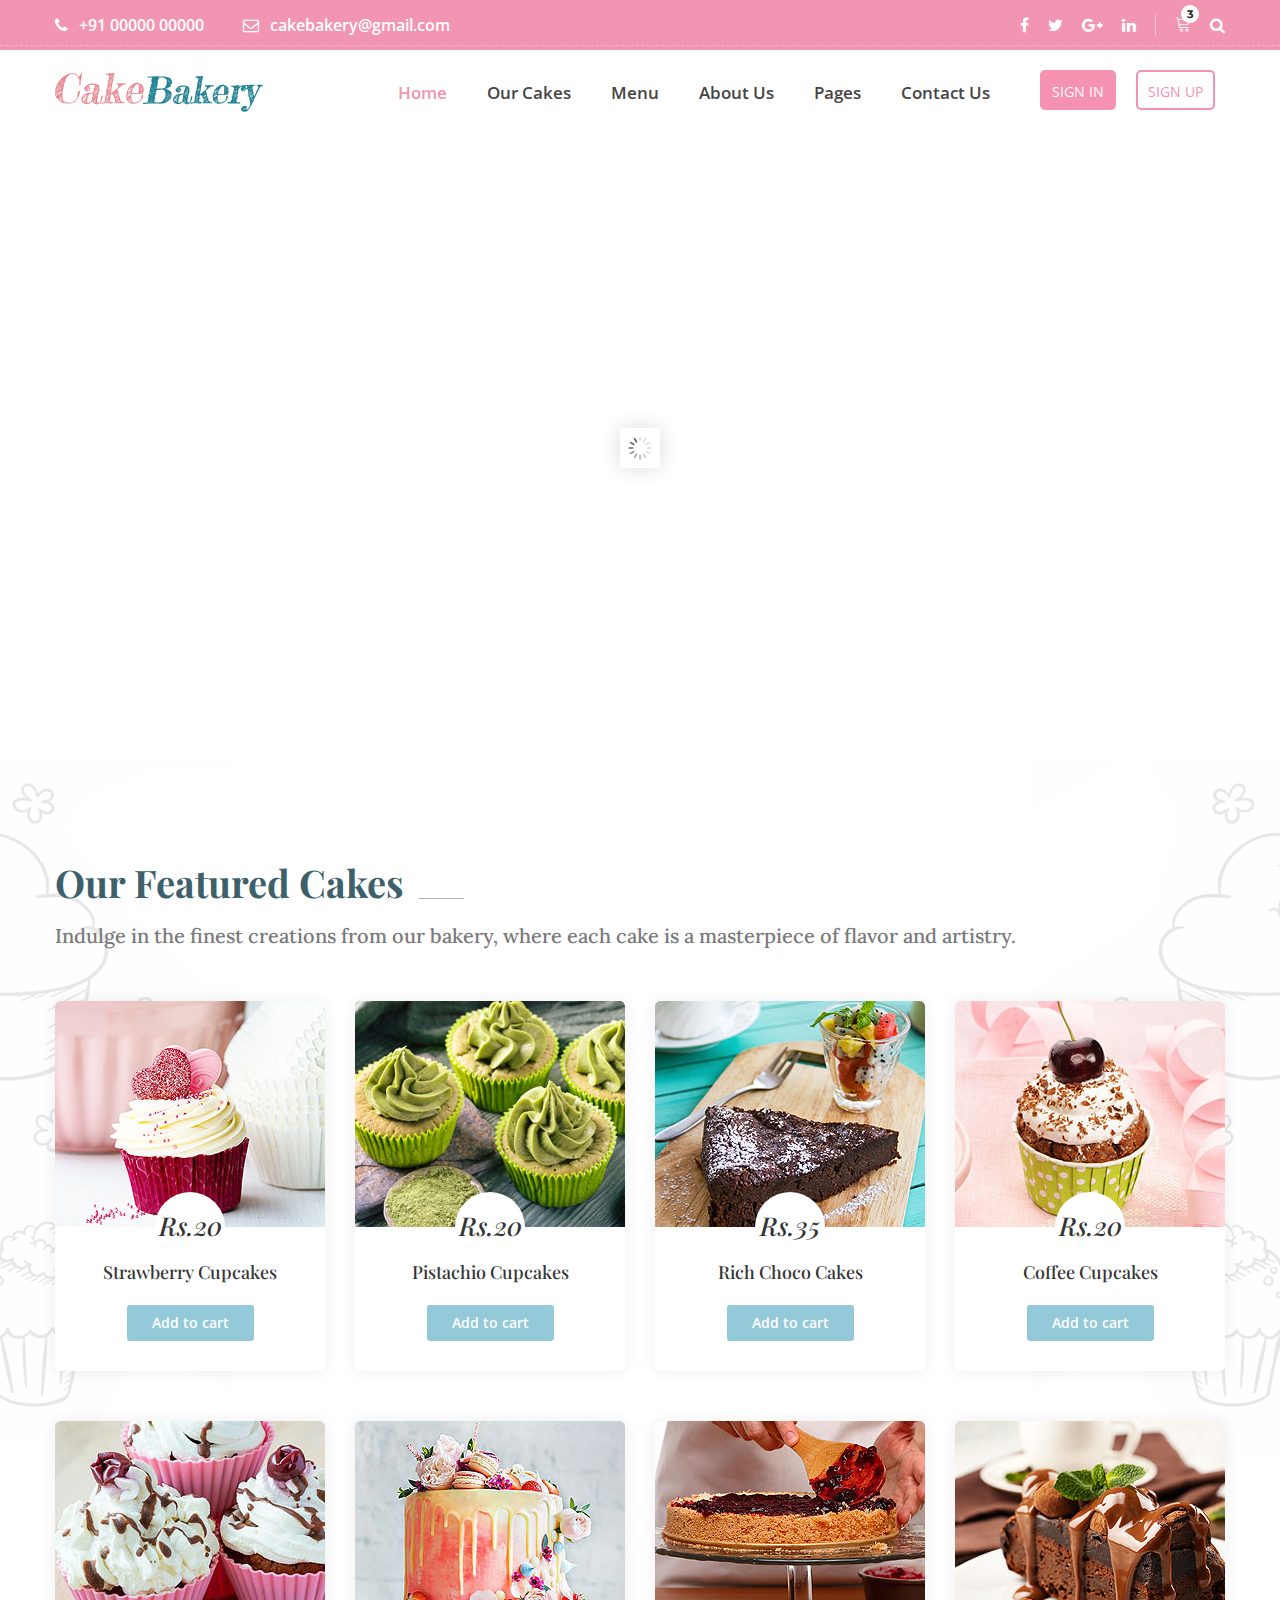
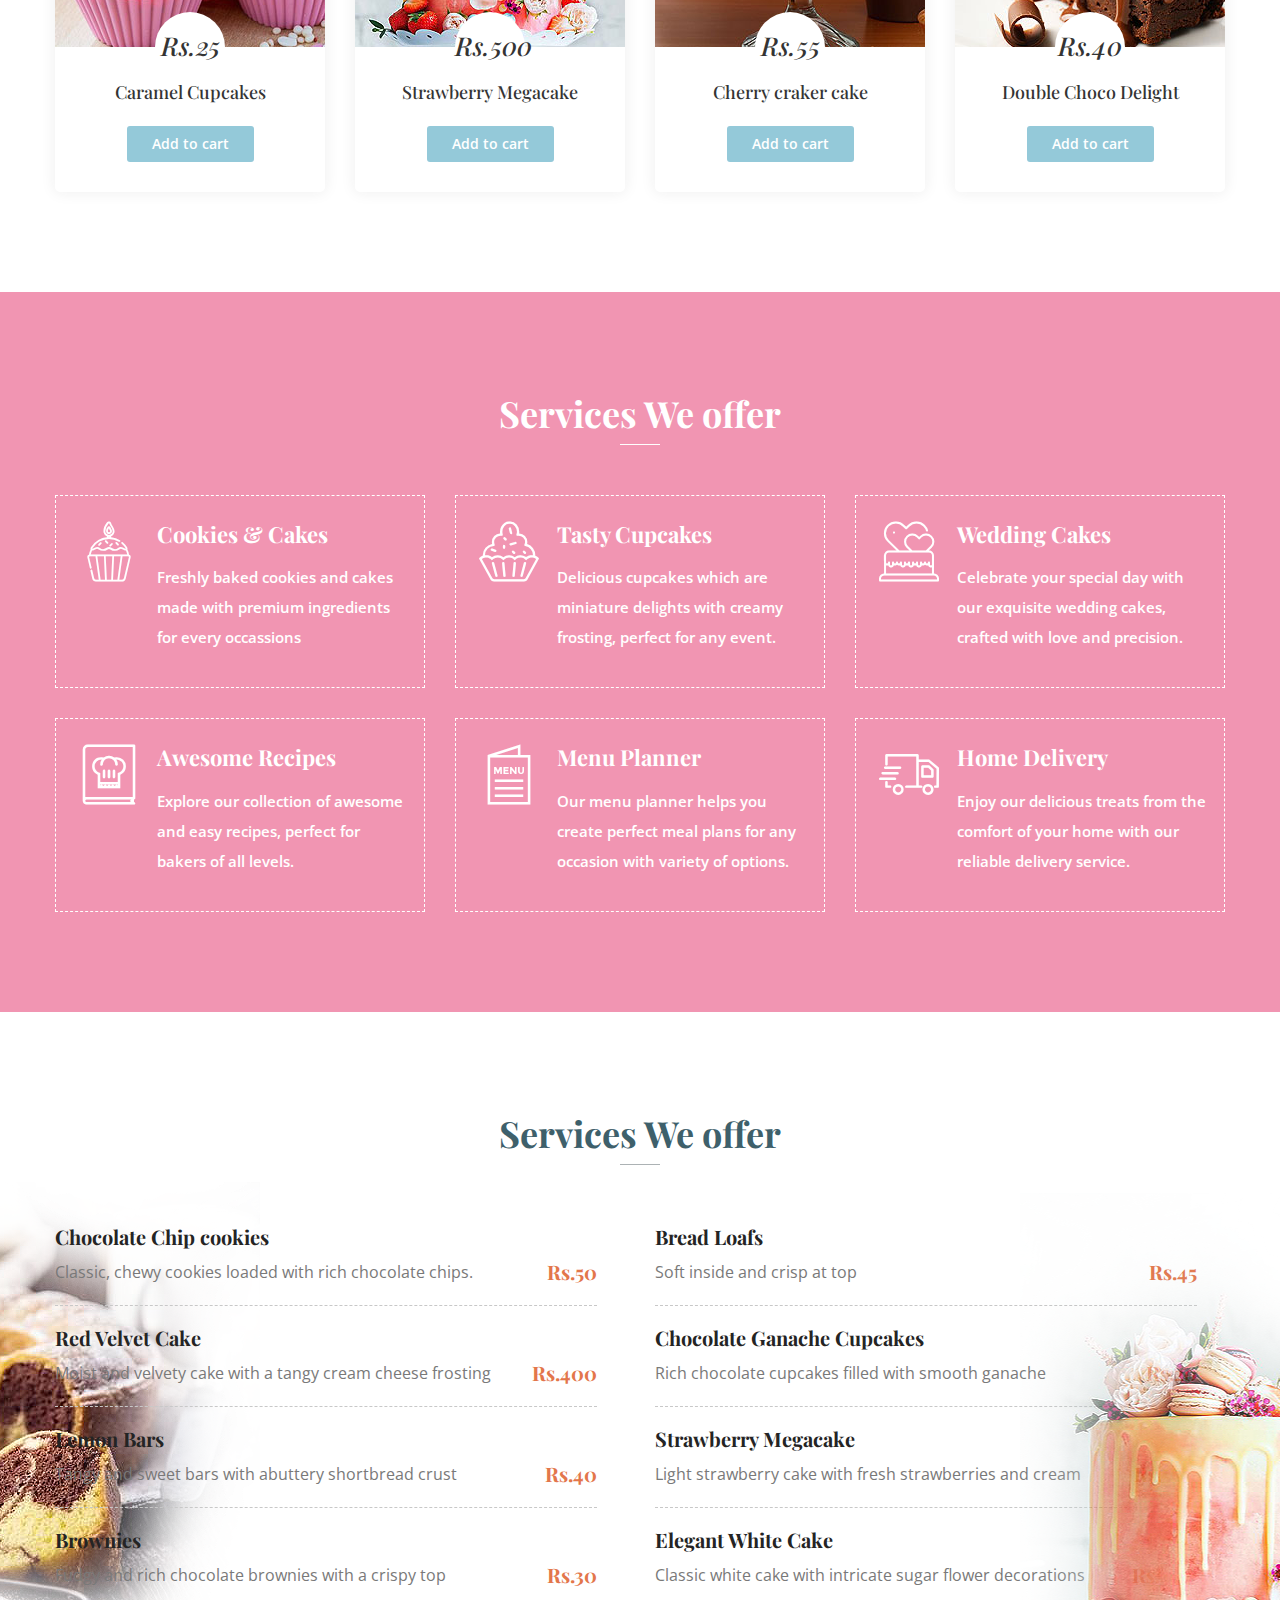
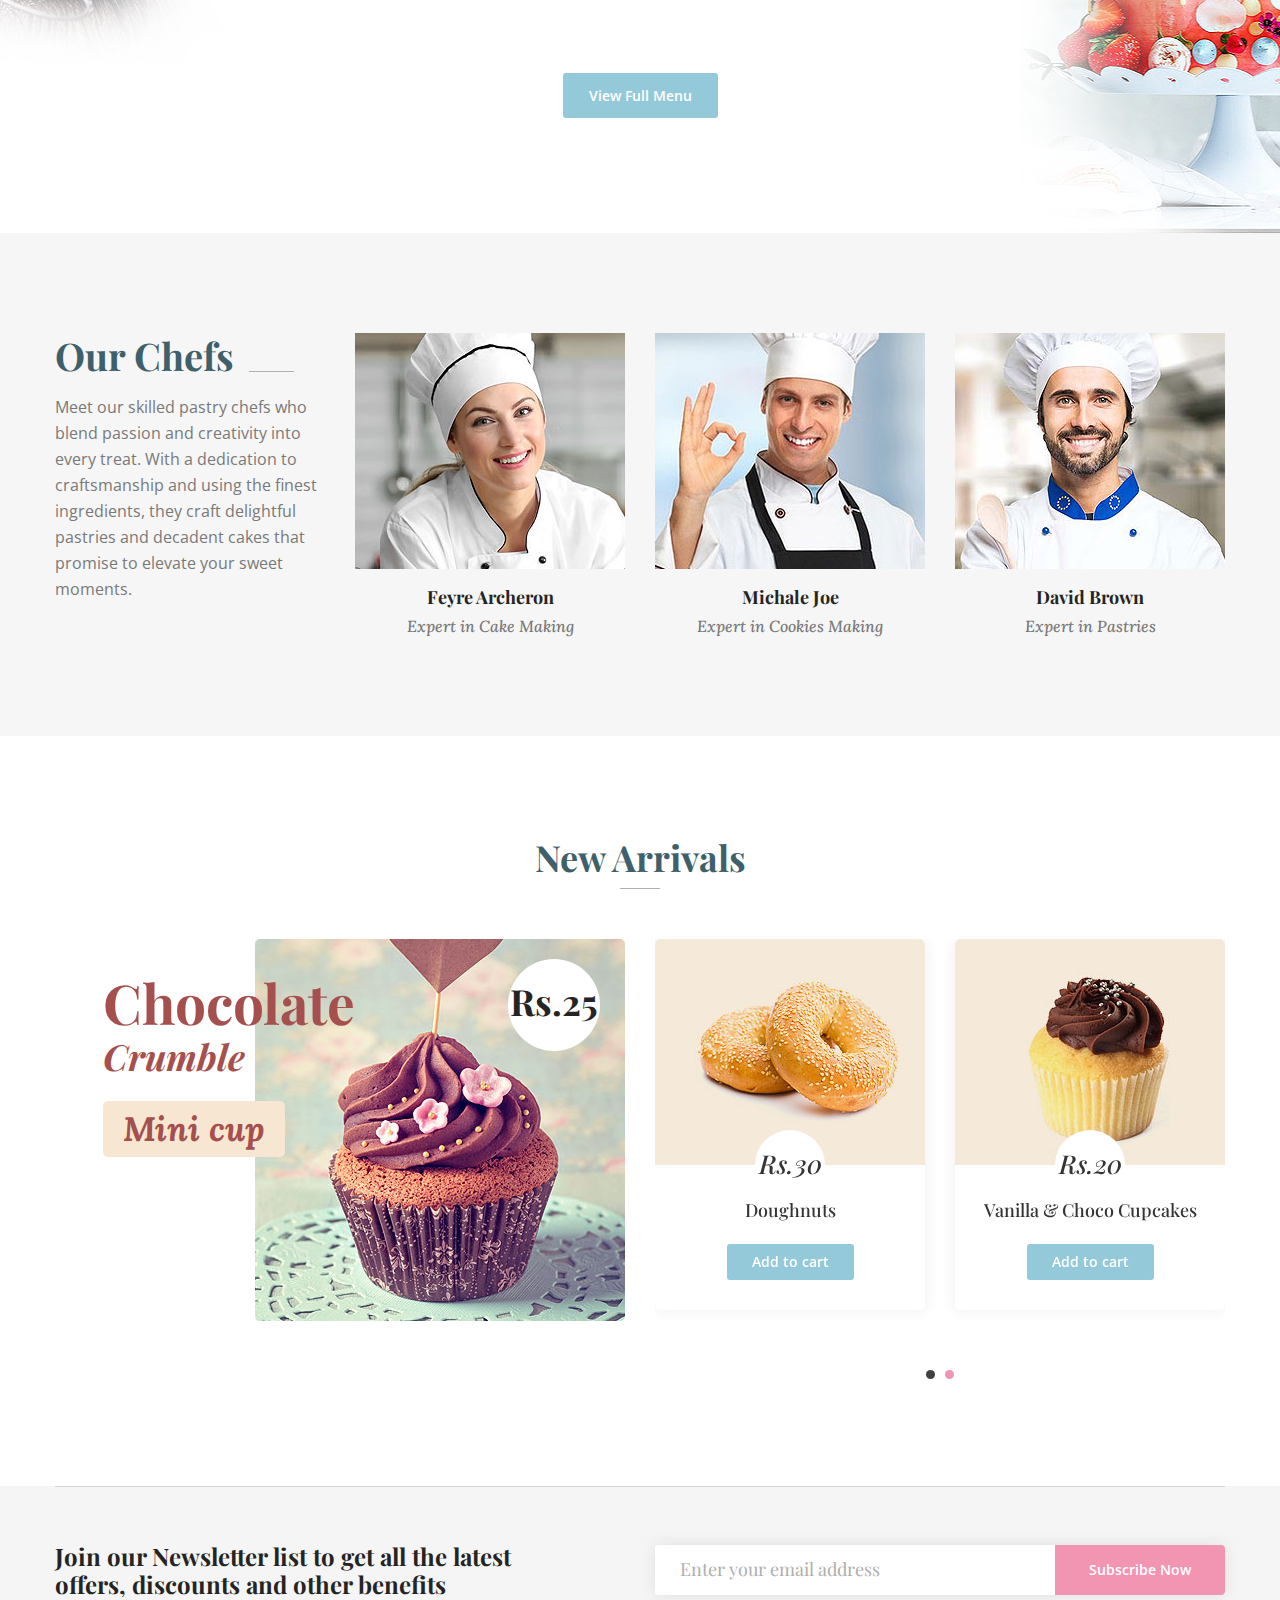
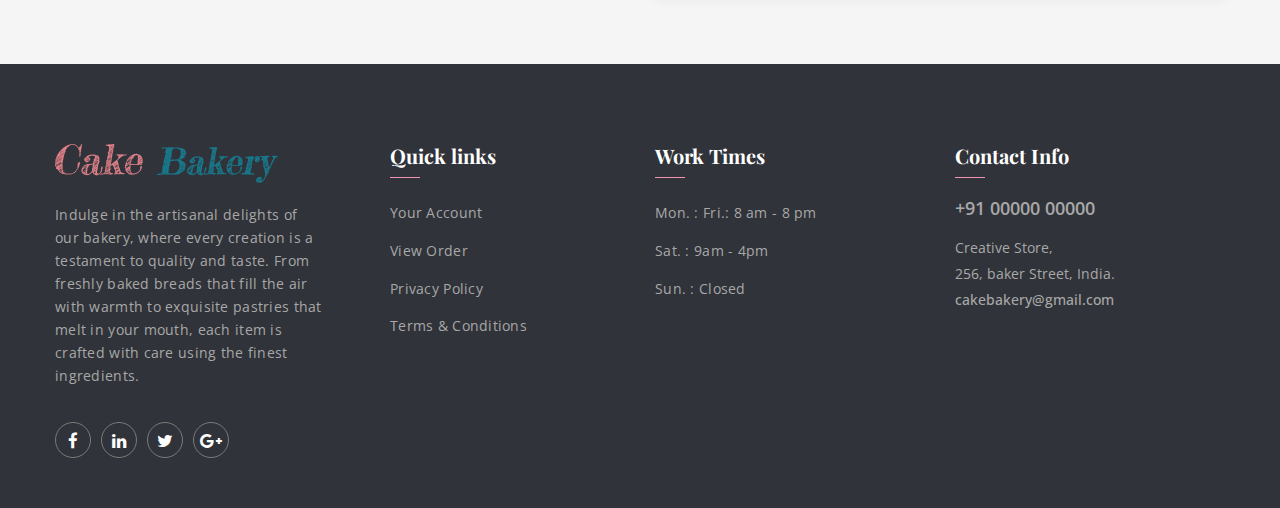
<file: TASK 3/index.html>
<!DOCTYPE html>
<html lang="en">
    
<head>
        <meta charset="utf-8">
        <meta http-equiv="X-UA-Compatible" content="IE=edge">
        <meta name="viewport" content="width=device-width, initial-scale=1">
        
        <link rel="icon" href="img/fav-icon.png" type="image/x-icon" />
        <!-- The above 3 meta tags *must* come first in the head; any other head content must come *after* these tags -->
        <title>Cake - Bakery</title>

        <!-- Icon css link -->
        <link href="css/font-awesome.min.css" rel="stylesheet">
        <link href="vendors/linearicons/style.css" rel="stylesheet">
        <link href="vendors/flat-icon/flaticon.css" rel="stylesheet">
        <!-- Bootstrap -->
        <link href="css/bootstrap.min.css" rel="stylesheet">
        
        <!-- Rev slider css -->
        <link href="vendors/revolution/css/settings.css" rel="stylesheet">
        <link href="vendors/revolution/css/layers.css" rel="stylesheet">
        <link href="vendors/revolution/css/navigation.css" rel="stylesheet">
        <link href="vendors/animate-css/animate.css" rel="stylesheet">
        
        <!-- Extra plugin css -->
        <link href="vendors/owl-carousel/owl.carousel.min.css" rel="stylesheet">
        <link href="vendors/magnifc-popup/magnific-popup.css" rel="stylesheet">
        
        <link href="css/style.css" rel="stylesheet">
        <link href="css/responsive.css" rel="stylesheet">

    </head>
    <body>
        
        <!--================Main Header Area =================-->
		<header class="main_header_area">
			<div class="top_header_area row m0">
				<div class="container">
					<div class="float-left">
						<a href="tell:+18004567890"><i class="fa fa-phone" aria-hidden="true"></i> +91 00000 00000</a>
						<a href="mainto:cakebakery@gmail.com"><i class="fa fa-envelope-o" aria-hidden="true"></i> cakebakery@gmail.com</a>
					</div>
					<div class="float-right">
						<ul class="h_social list_style">
							<li><a href="#"><i class="fa fa-facebook"></i></a></li>
							<li><a href="#"><i class="fa fa-twitter"></i></a></li>
							<li><a href="#"><i class="fa fa-google-plus"></i></a></li>
							<li><a href="#"><i class="fa fa-linkedin"></i></a></li>
						</ul>
						<ul class="h_search list_style">
							<li class="shop_cart"><a href="#"><i class="lnr lnr-cart"></i></a></li>
							<li><a class="popup-with-zoom-anim" href="#test-search"><i class="fa fa-search"></i></a></li>
						</ul>
					</div>
				</div>
			</div>
			<div class="main_menu_two">
				<div class="container">
					<nav class="navbar navbar-expand-lg navbar-light bg-light">
						<a class="navbar-brand" href="index.html"><img src="img/logo-2.png" alt=""></a>
						<button class="navbar-toggler" type="button" data-toggle="collapse" data-target="#navbarSupportedContent" aria-controls="navbarSupportedContent" aria-expanded="false" aria-label="Toggle navigation">
							<span class="my_toggle_menu">
                            	<span></span>
                            	<span></span>
                            	<span></span>
                            </span>
						</button>
						<div class="collapse navbar-collapse" id="navbarSupportedContent">
							<ul class="navbar-nav justify-content-end">
								<li class="dropdown submenu active">
									<a class="dropdown-toggle" data-toggle="dropdown" href="index.html" role="button" aria-haspopup="true" aria-expanded="false">Home</a>
								</li>
								<li><a href="cake.html">Our Cakes</a></li>
								<li><a href="menu.html">Menu</a></li>
								<li class="dropdown submenu">
									<a class="dropdown-toggle" data-toggle="dropdown" href="about-us.html" role="button" aria-haspopup="true" aria-expanded="false">About Us</a>
									<ul class="dropdown-menu">
										<li><a href="about-us.html">About Us</a></li>
										<li><a href="our-team.html">Our Chefs</a></li>
										<li><a href="testimonials.html">Testimonials</a></li>
									</ul>
								</li>
								<li class="dropdown submenu">
									<a class="dropdown-toggle" data-toggle="dropdown" href="#" role="button" aria-haspopup="true" aria-expanded="false">Pages</a>
									<ul class="dropdown-menu">
										<li><a href="service.html">Services</a></li>
										<li><a href="portfolio.html">Gallery</a></li>
									</ul>
								</li>
								<li><a href="contact.html">Contact Us</a></li>
								<a href="index.php"><button class="button signin">SIGN IN</button></a>
								<a href="register.php"><button class="button signup">SIGN UP</button></a>
							</ul>
						</div>
					</nav>
				</div>
			</div>
		</header>
        <!--================End Main Header Area =================-->
        
        <!--================Slider Area =================-->
        <section class="main_slider_area">
            <div id="main_slider" class="rev_slider" data-version="5.3.1.6">
                <ul>
                    <li data-index="rs-1587" data-transition="fade" data-slotamount="default" data-hideafterloop="0" data-hideslideonmobile="off"  data-easein="default" data-easeout="default" data-masterspeed="300"  data-thumb="img/home-slider/slider-3.jpg"  data-rotate="0"  data-saveperformance="off"  data-title="Creative" data-param1="01" data-param2="" data-param3="" data-param4="" data-param5="" data-param6="" data-param7="" data-param8="" data-param9="" data-param10="" data-description="">
                    <!-- MAIN IMAGE -->
                    <img src="img/home-slider/slider-3.jpg"  alt="" data-bgposition="center center" data-bgfit="cover" data-bgrepeat="no-repeat" data-bgparallax="5" class="rev-slidebg" data-no-retina>

                        <!-- LAYER NR. 1 -->
                        <div class="slider_text_box">
                            <div class="tp-caption tp-resizeme first_text" 
                            data-x="['left','left','left','15','15']" data-hoffset="['0','0','0','0']" 
                            data-y="['top','top','top','top']" data-voffset="['175','175','125','165','160']" 
                            data-fontsize="['65','65','65','40','30']"
                            data-lineheight="['80','80','80','50','40']"
                            data-width="['800','800','800','500']"
                            data-height="none"
                            data-whitespace="normal"
                            data-type="text" 
                            data-responsive_offset="on" 
                            data-frames="[{&quot;delay&quot;:10,&quot;speed&quot;:1500,&quot;frame&quot;:&quot;0&quot;,&quot;from&quot;:&quot;y:[-100%];z:0;rX:0deg;rY:0;rZ:0;sX:1;sY:1;skX:0;skY:0;&quot;,&quot;mask&quot;:&quot;x:0px;y:0px;s:inherit;e:inherit;&quot;,&quot;to&quot;:&quot;o:1;&quot;,&quot;ease&quot;:&quot;Power2.easeInOut&quot;},{&quot;delay&quot;:&quot;wait&quot;,&quot;speed&quot;:1500,&quot;frame&quot;:&quot;999&quot;,&quot;to&quot;:&quot;y:[175%];&quot;,&quot;mask&quot;:&quot;x:inherit;y:inherit;s:inherit;e:inherit;&quot;,&quot;ease&quot;:&quot;Power2.easeInOut&quot;}]"
                            data-textAlign="['left','left','left','left']">Quality Products ... <br /> with delightful taste!</div>
                            
                            <div class="tp-caption tp-resizeme secand_text" 
                                data-x="['left','left','left','15','15']" data-hoffset="['0','0','0','0']" 
                                data-y="['top','top','top','top']" data-voffset="['345','345','300','300','250']"  
                                data-fontsize="['20','20','20','20','16']"
                                data-lineheight="['28','28','28','28']"
                                data-width="['640','640','640','640','350']"
                                data-height="none"
                                data-whitespace="normal"
                                data-type="text" 
                                data-responsive_offset="on"
                                data-transform_idle="o:1;"
                                data-frames="[{&quot;delay&quot;:10,&quot;speed&quot;:1500,&quot;frame&quot;:&quot;0&quot;,&quot;from&quot;:&quot;y:[100%];z:0;rX:0deg;rY:0;rZ:0;sX:1;sY:1;skX:0;skY:0;opacity:0;&quot;,&quot;mask&quot;:&quot;x:0px;y:[100%];s:inherit;e:inherit;&quot;,&quot;to&quot;:&quot;o:1;&quot;,&quot;ease&quot;:&quot;Power2.easeInOut&quot;},{&quot;delay&quot;:&quot;wait&quot;,&quot;speed&quot;:1500,&quot;frame&quot;:&quot;999&quot;,&quot;to&quot;:&quot;y:[175%];&quot;,&quot;mask&quot;:&quot;x:inherit;y:inherit;s:inherit;e:inherit;&quot;,&quot;ease&quot;:&quot;Power2.easeInOut&quot;}]">Our products are freshly made and the taste will always meet your expectations. Awesome Quality and Awesome taste! 
                            </div>
                            
                            <div class="tp-caption tp-resizeme slider_button" 
                               data-x="['left','left','left','15','15']" data-hoffset="['0','0','0','0']" 
                                data-y="['top','top','top','top']" data-voffset="['435','435','390','390','360']" 
                                data-fontsize="['14','14','14','14']"
                                data-lineheight="['46','46','46','46']"
                                data-width="none"
                                data-height="none"
                                data-whitespace="nowrap"
                                data-type="text" 
                                data-responsive_offset="on" 
                                data-frames="[{&quot;delay&quot;:10,&quot;speed&quot;:1500,&quot;frame&quot;:&quot;0&quot;,&quot;from&quot;:&quot;y:[100%];z:0;rX:0deg;rY:0;rZ:0;sX:1;sY:1;skX:0;skY:0;opacity:0;&quot;,&quot;mask&quot;:&quot;x:0px;y:[100%];s:inherit;e:inherit;&quot;,&quot;to&quot;:&quot;o:1;&quot;,&quot;ease&quot;:&quot;Power2.easeInOut&quot;},{&quot;delay&quot;:&quot;wait&quot;,&quot;speed&quot;:1500,&quot;frame&quot;:&quot;999&quot;,&quot;to&quot;:&quot;y:[175%];&quot;,&quot;mask&quot;:&quot;x:inherit;y:inherit;s:inherit;e:inherit;&quot;,&quot;ease&quot;:&quot;Power2.easeInOut&quot;}]">
                                <a class="main_btn" href="#">See more Info</a>
                            </div>
                        </div>
                    </li>
                    <li data-index="rs-1588" data-transition="fade" data-slotamount="default" data-hideafterloop="0" data-hideslideonmobile="off"  data-easein="default" data-easeout="default" data-masterspeed="300"  data-thumb="img/home-slider/slider-4.jpg"  data-rotate="0"  data-saveperformance="off"  data-title="Creative" data-param1="01" data-param2="" data-param3="" data-param4="" data-param5="" data-param6="" data-param7="" data-param8="" data-param9="" data-param10="" data-description="">
                    <!-- MAIN IMAGE -->
                    <img src="img/home-slider/slider-4.jpg"  alt="" data-bgposition="center center" data-bgfit="cover" data-bgrepeat="no-repeat" data-bgparallax="5" class="rev-slidebg" data-no-retina>
                    <!-- LAYERS -->
                        <!-- LAYERS -->

                        <!-- LAYER NR. 1 -->
                        <div class="slider_text_box">
                            <div class="tp-caption tp-resizeme first_text" 
                            data-x="['left','left','left','15','15']" data-hoffset="['0','0','0','0']" 
                            data-y="['top','top','top','top']" data-voffset="['175','175','125','165','160']" 
                            data-fontsize="['65','65','65','40','30']"
                            data-lineheight="['80','80','80','50','40']"
                            data-width="['800','800','800','500']"
                            data-height="none"
                            data-whitespace="normal"
                            data-type="text" 
                            data-responsive_offset="on" 
                            data-frames="[{&quot;delay&quot;:10,&quot;speed&quot;:1500,&quot;frame&quot;:&quot;0&quot;,&quot;from&quot;:&quot;y:[-100%];z:0;rX:0deg;rY:0;rZ:0;sX:1;sY:1;skX:0;skY:0;&quot;,&quot;mask&quot;:&quot;x:0px;y:0px;s:inherit;e:inherit;&quot;,&quot;to&quot;:&quot;o:1;&quot;,&quot;ease&quot;:&quot;Power2.easeInOut&quot;},{&quot;delay&quot;:&quot;wait&quot;,&quot;speed&quot;:1500,&quot;frame&quot;:&quot;999&quot;,&quot;to&quot;:&quot;y:[175%];&quot;,&quot;mask&quot;:&quot;x:inherit;y:inherit;s:inherit;e:inherit;&quot;,&quot;ease&quot;:&quot;Power2.easeInOut&quot;}]"
                            data-textAlign="['left','left','left','left']">Cake Bakery ... <br /> make delicious products</div>
                            
                            <div class="tp-caption tp-resizeme secand_text" 
                                data-x="['left','left','left','15','15']" data-hoffset="['0','0','0','0']" 
                                data-y="['top','top','top','top']" data-voffset="['345','345','300','300','250']"  
                                data-fontsize="['20','20','20','20','16']"
                                data-lineheight="['28','28','28','28']"
                                data-width="['640','640','640','640','350']"
                                data-height="none"
                                data-whitespace="normal"
                                data-type="text" 
                                data-responsive_offset="on"
                                data-transform_idle="o:1;"
                                data-frames="[{&quot;delay&quot;:10,&quot;speed&quot;:1500,&quot;frame&quot;:&quot;0&quot;,&quot;from&quot;:&quot;y:[100%];z:0;rX:0deg;rY:0;rZ:0;sX:1;sY:1;skX:0;skY:0;opacity:0;&quot;,&quot;mask&quot;:&quot;x:0px;y:[100%];s:inherit;e:inherit;&quot;,&quot;to&quot;:&quot;o:1;&quot;,&quot;ease&quot;:&quot;Power2.easeInOut&quot;},{&quot;delay&quot;:&quot;wait&quot;,&quot;speed&quot;:1500,&quot;frame&quot;:&quot;999&quot;,&quot;to&quot;:&quot;y:[175%];&quot;,&quot;mask&quot;:&quot;x:inherit;y:inherit;s:inherit;e:inherit;&quot;,&quot;ease&quot;:&quot;Power2.easeInOut&quot;}]">No compromise when it comes to taste. Perfection in every bite!
                            </div>
                            
                            <div class="tp-caption tp-resizeme slider_button" 
                                data-x="['left','left','left','15','15']" data-hoffset="['0','0','0','0']" 
                                data-y="['top','top','top','top']" data-voffset="['435','435','390','390','360']" 
                                data-fontsize="['14','14','14','14']"
                                data-lineheight="['46','46','46','46']"
                                data-width="none"
                                data-height="none"
                                data-whitespace="nowrap"
                                data-type="text" 
                                data-responsive_offset="on" 
                                data-frames="[{&quot;delay&quot;:10,&quot;speed&quot;:1500,&quot;frame&quot;:&quot;0&quot;,&quot;from&quot;:&quot;y:[100%];z:0;rX:0deg;rY:0;rZ:0;sX:1;sY:1;skX:0;skY:0;opacity:0;&quot;,&quot;mask&quot;:&quot;x:0px;y:[100%];s:inherit;e:inherit;&quot;,&quot;to&quot;:&quot;o:1;&quot;,&quot;ease&quot;:&quot;Power2.easeInOut&quot;},{&quot;delay&quot;:&quot;wait&quot;,&quot;speed&quot;:1500,&quot;frame&quot;:&quot;999&quot;,&quot;to&quot;:&quot;y:[175%];&quot;,&quot;mask&quot;:&quot;x:inherit;y:inherit;s:inherit;e:inherit;&quot;,&quot;ease&quot;:&quot;Power2.easeInOut&quot;}]">
                                <a class="main_btn" href="#">See more Info</a>
                            </div>
                        </div>
                    </li>
                    <li data-index="rs-1589" data-transition="fade" data-slotamount="default" data-hideafterloop="0" data-hideslideonmobile="off"  data-easein="default" data-easeout="default" data-masterspeed="300"  data-thumb="img/home-slider/slider-5.jpg"  data-rotate="0"  data-saveperformance="off"  data-title="Creative" data-param1="01" data-param2="" data-param3="" data-param4="" data-param5="" data-param6="" data-param7="" data-param8="" data-param9="" data-param10="" data-description="">
                    <!-- MAIN IMAGE -->
                    <img src="img/home-slider/slider-5.jpg"  alt="" data-bgposition="center center" data-bgfit="cover" data-bgrepeat="no-repeat" data-bgparallax="5" class="rev-slidebg" data-no-retina>
                    <!-- LAYERS -->
                        <!-- LAYERS -->

                        <!-- LAYER NR. 1 -->
                        <div class="slider_text_box">
                            <div class="tp-caption tp-resizeme first_text" 
                            data-x="['left','left','left','15','15']" data-hoffset="['0','0','0','0']" 
                            data-y="['top','top','top','top']" data-voffset="['175','175','125','165','160']" 
                            data-fontsize="['65','65','65','40','30']"
                            data-lineheight="['80','80','80','50','40']"
                            data-width="['800','800','800','500']"
                            data-height="none"
                            data-whitespace="normal"
                            data-type="text" 
                            data-responsive_offset="on" 
                            data-frames="[{&quot;delay&quot;:10,&quot;speed&quot;:1500,&quot;frame&quot;:&quot;0&quot;,&quot;from&quot;:&quot;y:[-100%];z:0;rX:0deg;rY:0;rZ:0;sX:1;sY:1;skX:0;skY:0;&quot;,&quot;mask&quot;:&quot;x:0px;y:0px;s:inherit;e:inherit;&quot;,&quot;to&quot;:&quot;o:1;&quot;,&quot;ease&quot;:&quot;Power2.easeInOut&quot;},{&quot;delay&quot;:&quot;wait&quot;,&quot;speed&quot;:1500,&quot;frame&quot;:&quot;999&quot;,&quot;to&quot;:&quot;y:[175%];&quot;,&quot;mask&quot;:&quot;x:inherit;y:inherit;s:inherit;e:inherit;&quot;,&quot;ease&quot;:&quot;Power2.easeInOut&quot;}]"
                            data-textAlign="['left','left','left','left']">Cake theme ... <br /> made with care and love</div>
                            
                            <div class="tp-caption tp-resizeme secand_text" 
                                data-x="['left','left','left','15','15']" data-hoffset="['0','0','0','0']" 
                                data-y="['top','top','top','top']" data-voffset="['345','345','300','300','250']"  
                                data-fontsize="['20','20','20','20','16']"
                                data-lineheight="['28','28','28','28']"
                                data-width="['640','640','640','640','350']"
                                data-height="none"
                                data-whitespace="normal"
                                data-type="text" 
                                data-responsive_offset="on"
                                data-transform_idle="o:1;"
                                data-frames="[{&quot;delay&quot;:10,&quot;speed&quot;:1500,&quot;frame&quot;:&quot;0&quot;,&quot;from&quot;:&quot;y:[100%];z:0;rX:0deg;rY:0;rZ:0;sX:1;sY:1;skX:0;skY:0;opacity:0;&quot;,&quot;mask&quot;:&quot;x:0px;y:[100%];s:inherit;e:inherit;&quot;,&quot;to&quot;:&quot;o:1;&quot;,&quot;ease&quot;:&quot;Power2.easeInOut&quot;},{&quot;delay&quot;:&quot;wait&quot;,&quot;speed&quot;:1500,&quot;frame&quot;:&quot;999&quot;,&quot;to&quot;:&quot;y:[175%];&quot;,&quot;mask&quot;:&quot;x:inherit;y:inherit;s:inherit;e:inherit;&quot;,&quot;ease&quot;:&quot;Power2.easeInOut&quot;}]">Where love and care create uncompromised in taste....Love in every bake, taste without a break.
                            </div>
                            
                            <div class="tp-caption tp-resizeme slider_button" 
                                data-x="['left','left','left','15','15']" data-hoffset="['0','0','0','0']" 
                                data-y="['top','top','top','top']" data-voffset="['435','435','390','390','360']" 
                                data-fontsize="['14','14','14','14']"
                                data-lineheight="['46','46','46','46']"
                                data-width="none"
                                data-height="none"
                                data-whitespace="nowrap"
                                data-type="text" 
                                data-responsive_offset="on" 
                                data-frames="[{&quot;delay&quot;:10,&quot;speed&quot;:1500,&quot;frame&quot;:&quot;0&quot;,&quot;from&quot;:&quot;y:[100%];z:0;rX:0deg;rY:0;rZ:0;sX:1;sY:1;skX:0;skY:0;opacity:0;&quot;,&quot;mask&quot;:&quot;x:0px;y:[100%];s:inherit;e:inherit;&quot;,&quot;to&quot;:&quot;o:1;&quot;,&quot;ease&quot;:&quot;Power2.easeInOut&quot;},{&quot;delay&quot;:&quot;wait&quot;,&quot;speed&quot;:1500,&quot;frame&quot;:&quot;999&quot;,&quot;to&quot;:&quot;y:[175%];&quot;,&quot;mask&quot;:&quot;x:inherit;y:inherit;s:inherit;e:inherit;&quot;,&quot;ease&quot;:&quot;Power2.easeInOut&quot;}]">
                                <a class="main_btn" href="#">See more Info</a>
                            </div>
                        </div>
                    </li>
                </ul>
            </div>
        </section>
        <!--================End Slider Area =================-->
        
        <!--================Welcome Area =================-->
        <section class="welcome_bakery_area cake_feature_main p_100">
        	<div class="container">
				<div class="main_title">
					<h2>Our Featured Cakes</h2>
					<h5> Indulge in the finest creations from our bakery, where each cake is a masterpiece of flavor and artistry.</h5>
				</div>
				<div class="cake_feature_row row">
					<div class="col-lg-3 col-md-4 col-6">
						<div class="cake_feature_item">
							<div class="cake_img">
								<img src="img/cake-feature/c-feature-1.jpg" alt="">
							</div>
							<div class="cake_text">
								<h4>Rs.20</h4>
								<h3>Strawberry Cupcakes</h3>
								<a class="pest_btn" href="#">Add to cart</a>
							</div>
						</div>
					</div>
					<div class="col-lg-3 col-md-4 col-6">
						<div class="cake_feature_item">
							<div class="cake_img">
								<img src="img/cake-feature/c-feature-2.jpg" alt="">
							</div>
							<div class="cake_text">
								<h4>Rs.20</h4>
								<h3>Pistachio Cupcakes</h3>
								<a class="pest_btn" href="#">Add to cart</a>
							</div>
						</div>
					</div>
					<div class="col-lg-3 col-md-4 col-6">
						<div class="cake_feature_item">
							<div class="cake_img">
								<img src="img/cake-feature/c-feature-3.jpg" alt="">
							</div>
							<div class="cake_text">
								<h4>Rs.35</h4>
								<h3>Rich Choco Cakes</h3>
								<a class="pest_btn" href="#">Add to cart</a>
							</div>
						</div>
					</div>
					<div class="col-lg-3 col-md-4 col-6">
						<div class="cake_feature_item">
							<div class="cake_img">
								<img src="img/cake-feature/c-feature-4.jpg" alt="">
							</div>
							<div class="cake_text">
								<h4>Rs.20</h4>
								<h3>Coffee Cupcakes</h3>
								<a class="pest_btn" href="#">Add to cart</a>
							</div>
						</div>
					</div>
					<div class="col-lg-3 col-md-4 col-6">
						<div class="cake_feature_item">
							<div class="cake_img">
								<img src="img/cake-feature/c-feature-8.jpg" alt="">
							</div>
							<div class="cake_text">
								<h4>Rs.25</h4>
								<h3>Caramel Cupcakes</h3>
								<a class="pest_btn" href="#">Add to cart</a>
							</div>
						</div>
					</div>
					<div class="col-lg-3 col-md-4 col-6">
						<div class="cake_feature_item">
							<div class="cake_img">
								<img src="img/cake-feature/c-feature-6.jpg" alt="">
							</div>
							<div class="cake_text">
								<h4>Rs.500</h4>
								<h3>Strawberry Megacake</h3>
								<a class="pest_btn" href="#">Add to cart</a>
							</div>
						</div>
					</div>
					<div class="col-lg-3 col-md-4 col-6">
						<div class="cake_feature_item">
							<div class="cake_img">
								<img src="img/cake-feature/c-feature-7.jpg" alt="">
							</div>
							<div class="cake_text">
								<h4>Rs.55</h4>
								<h3>Cherry craker cake</h3>
								<a class="pest_btn" href="#">Add to cart</a>
							</div>
						</div>
					</div>
					<div class="col-lg-3 col-md-4 col-6">
						<div class="cake_feature_item">
							<div class="cake_img">
								<img src="img/cake-feature/c-feature-5.jpg" alt="">
							</div>
							<div class="cake_text">
								<h4>Rs.40</h4>
								<h3>Double Choco Delight</h3>
								<a class="pest_btn" href="#">Add to cart</a>
							</div>
						</div>
					</div>
				</div>
        	</div>
        </section>
        <!--================End Welcome Area =================-->
        
        <!--================Service We offer Area =================-->
        <section class="service_we_offer_area p_100">
        	<div class="container">
        		<div class="single_w_title">
        			<h2>Services We offer</h2>
        		</div>
        		<div class="row we_offer_inner">
        			<div class="col-lg-4">
        				<div class="s_we_item">
        					<div class="media">
        						<div class="d-flex">
        							<i class="flaticon-food-6"></i>
        						</div>
        						<div class="media-body">
        							<a href="#"><h4>Cookies & Cakes</h4></a>
        							<p>Freshly baked cookies and cakes made with premium ingredients for every occassions</p>
        						</div>
        					</div>
        				</div>
        			</div>
        			<div class="col-lg-4">
        				<div class="s_we_item">
        					<div class="media">
        						<div class="d-flex">
        							<i class="flaticon-food-5"></i>
        						</div>
        						<div class="media-body">
        							<a href="#"><h4>Tasty Cupcakes</h4></a>
        							<p>Delicious cupcakes which are miniature delights with creamy frosting, perfect for any event.</p>
        						</div>
        					</div>
        				</div>
        			</div>
        			<div class="col-lg-4">
        				<div class="s_we_item">
        					<div class="media">
        						<div class="d-flex">
        							<i class="flaticon-food-3"></i>
        						</div>
        						<div class="media-body">
        							<a href="#"><h4>Wedding Cakes</h4></a>
        							<p>Celebrate your special day with our exquisite wedding cakes, crafted with love and precision.</p>
        						</div>
        					</div>
        				</div>
        			</div>
        			<div class="col-lg-4">
        				<div class="s_we_item">
        					<div class="media">
        						<div class="d-flex">
        							<i class="flaticon-book"></i>
        						</div>
        						<div class="media-body">
        							<a href="#"><h4>Awesome Recipes</h4></a>
        							<p>Explore our collection of awesome and easy recipes, perfect for bakers of all levels.</p>
        						</div>
        					</div>
        				</div>
        			</div>
        			<div class="col-lg-4">
        				<div class="s_we_item">
        					<div class="media">
        						<div class="d-flex">
        							<i class="flaticon-food-4"></i>
        						</div>
        						<div class="media-body">
        							<a href="#"><h4>Menu Planner</h4></a>
        							<p>Our menu planner helps you create perfect meal plans for any occasion with variety of options.</p>
        						</div>
        					</div>
        				</div>
        			</div>
        			<div class="col-lg-4">
        				<div class="s_we_item">
        					<div class="media">
        						<div class="d-flex">
        							<i class="flaticon-transport"></i>
        						</div>
        						<div class="media-body">
        							<a href="#"><h4>Home Delivery</h4></a>
        							<p>Enjoy our delicious treats from the comfort of your home with our reliable delivery service.</p>
        						</div>
        					</div>
        				</div>
        			</div>
        		</div>
        	</div>
        </section>
        <!--================End Service We offer Area =================-->
        
        <!--================Discover Menu Area =================-->
        <section class="discover_menu_area menu_d_two">
        	<div class="discover_menu_inner">
        		<div class="container">
        			<div class="single_pest_title">
						<h2>Services We offer</h2>
					</div>
       				<div class="row">
       					<div class="col-lg-6">
       						<div class="discover_item_inner">
       							<div class="discover_item">
									<h4>Chocolate Chip cookies</h4>
									<p>Classic, chewy cookies loaded with rich chocolate chips.<span>Rs.50</span></p>
								</div>
       							<div class="discover_item">
									<h4>Red Velvet Cake</h4>
									<p>Moist and velvety cake with a tangy cream cheese frosting <span>Rs.400</span></p>
								</div>
       							<div class="discover_item">
									<h4>Lemon Bars</h4>
									<p>Tangy and sweet bars with abuttery shortbread crust<span>Rs.40</span></p>
								</div>
       							<div class="discover_item">
									<h4>Brownies</h4>
									<p>Fudgy and rich chocolate brownies with a crispy top<span>Rs.30</span></p>
								</div>
       						</div>
       					</div>
       					<div class="col-lg-6">
       						<div class="discover_item_inner">
       							<div class="discover_item">
									<h4>Bread Loafs</h4>
									<p>Soft inside and crisp at top <span>Rs.45</span></p>
								</div>
       							<div class="discover_item">
									<h4>Chocolate Ganache Cupcakes</h4>
									<p>Rich chocolate cupcakes filled with smooth ganache<span>Rs.20</span></p>
								</div>
       							<div class="discover_item">
									<h4>Strawberry Megacake</h4>
									<p>Light strawberry cake with fresh strawberries and cream <span>Rs.500</span></p>
								</div>
       							<div class="discover_item">
									<h4>Elegant White Cake</h4>
									<p>Classic white cake with intricate sugar flower decorations<span>Rs.400</span></p>
								</div>
       						</div>
       					</div>
       					<div class="col-lg-12">
       						<a class="pest_btn" href="menu.html">View Full Menu</a>
       					</div>
       				</div>
        		</div>
        	</div>
        </section>
        <!--================End Discover Menu Area =================-->
        
        <!--================End Client Says Area =================-->
        <section class="our_chef_area p_100">
        	<div class="container">
        		<div class="row our_chef_inner">
        			<div class="col-lg-3">
        				<div class="chef_text_item">
        					<div class="main_title">
								<h2>Our Chefs</h2>
								<p>Meet our skilled pastry chefs who blend passion and creativity into every treat. With a dedication to craftsmanship and using the finest ingredients, they craft delightful pastries and decadent cakes that promise to elevate your sweet moments.</p>
							</div>
        				</div>
        			</div>
        			<div class="col-lg-3 col-6">
        				<div class="chef_item">
        					<div class="chef_img">
        						<img class="img-fluid" src="img/chef/chef-1.jpg" alt="">
        						<ul class="list_style">
        							<li><a href="#"><i class="fa fa-twitter"></i></a></li>
        							<li><a href="#"><i class="fa fa-linkedin-square"></i></a></li>
        							<li><a href="#"><i class="fa fa-facebook-square"></i></a></li>
        							<li><a href="#"><i class="fa fa-skype"></i></a></li>
        						</ul>
        					</div>
        					<a href="#"><h4>Feyre Archeron</h4></a>
        					<h5>Expert in Cake Making</h5>
        				</div>
        			</div>
        			<div class="col-lg-3 col-6">
        				<div class="chef_item">
        					<div class="chef_img">
        						<img class="img-fluid" src="img/chef/chef-2.jpg" alt="">
        						<ul class="list_style">
        							<li><a href="#"><i class="fa fa-twitter"></i></a></li>
        							<li><a href="#"><i class="fa fa-linkedin-square"></i></a></li>
        							<li><a href="#"><i class="fa fa-facebook-square"></i></a></li>
        							<li><a href="#"><i class="fa fa-skype"></i></a></li>
        						</ul>
        					</div>
        					<a href="#"><h4>Michale Joe</h4></a>
        					<h5>Expert in Cookies Making</h5>
        				</div>
        			</div>
        			<div class="col-lg-3 col-6">
        				<div class="chef_item">
        					<div class="chef_img">
        						<img class="img-fluid" src="img/chef/chef-3.jpg" alt="">
        						<ul class="list_style">
        							<li><a href="#"><i class="fa fa-twitter"></i></a></li>
        							<li><a href="#"><i class="fa fa-linkedin-square"></i></a></li>
        							<li><a href="#"><i class="fa fa-facebook-square"></i></a></li>
        							<li><a href="#"><i class="fa fa-skype"></i></a></li>
        						</ul>
        					</div>
        					<a href="#"><h4>David Brown</h4></a>
        					<h5>Expert in Pastries</h5>
        				</div>
        			</div>
        		</div>
        	</div>
        </section>
        <!--================End Client Says Area =================-->
        
        <!--================New Arivals Area =================-->
        <section class="new_arivals_area p_100">
        	<div class="container">
        		<div class="single_pest_title">
					<h2>New Arrivals</h2>
				</div>
        		<div class="row arivals_inner">
        			<div class="col-lg-6 col-sm-7">
        				<div class="arivals_chocolate">
        					<div class="arivals_pic">
        						<img class="img-fluid" src="img/cake-feature/arivals-pic.jpg" alt="">
        						<div class="price_text">
        							<h5>Rs.25</h5>
        						</div>
        					</div>
        					<div class="arivals_text">
        						<h4>Chocolate <span>Crumble</span></h4>
        						<a href="#">Mini cup</a>
        					</div>
        				</div>
        			</div>
        			<div class="col-lg-6">
        				<div class="arivals_slider owl-carousel">
        					<div class="item">
        						<div class="cake_feature_item">
									<div class="cake_img">
										<img src="img/cake-feature/arivals-1.jpg" alt="">
									</div>
									<div class="cake_text">
										<h4>Rs.30</h4>
										<h3>Doughnuts</h3>
										<a class="pest_btn" href="#">Add to cart</a>
									</div>
								</div>
        					</div>
        					<div class="item">
        						<div class="cake_feature_item">
									<div class="cake_img">
										<img src="img/cake-feature/arivals-2.jpg" alt="">
									</div>
									<div class="cake_text">
										<h4>Rs.20</h4>
										<h3>Vanilla & Choco Cupcakes</h3>
										<a class="pest_btn" href="#">Add to cart</a>
									</div>
								</div>
        					</div>
        					<div class="item">
        						<div class="cake_feature_item">
									<div class="cake_img">
										<img src="img/cake-feature/c-feature-1.jpg" alt="">
									</div>
									<div class="cake_text">
										<h4>Rs.20</h4>
										<h3>Strawberry Cupcakes</h3>
										<a class="pest_btn" href="#">Add to cart</a>
									</div>
								</div>
        					</div>
        					<div class="item">
        						<div class="cake_feature_item">
									<div class="cake_img">
										<img src="img/cake-feature/c-feature-5.jpg" alt="">
									</div>
									<div class="cake_text">
										<h4>Rs.30</h4>
										<h3>Double Choco</h3>
										<a class="pest_btn" href="#">Add to cart</a>
									</div>
								</div>
        					</div>
        				</div>
        			</div>
        		</div>
        	</div>
        </section>
        <!--================End New Arivals Area =================-->
        
        <!--================Newsletter Area =================-->
        <section class="newsletter_area gray_bg">
        	<div class="container">
        		<div class="newsletter_inner">
					<div class="row">
						<div class="col-lg-6">
							<div class="news_left_text">
								<h4>Join our Newsletter list to get all the latest offers, discounts and other benefits</h4>
							</div>
						</div>
						<div class="col-lg-6">
							<div class="newsletter_form">
								<div class="input-group">
									<input type="text" class="form-control" placeholder="Enter your email address">
									<div class="input-group-append">
										<button class="btn btn-outline-secondary" type="button">Subscribe Now</button>
									</div>
								</div>
							</div>
						</div>
					</div>
        		</div>
        	</div>
        </section>
        <!--================End Newsletter Area =================-->
        
        <!--================Footer Area =================-->
        <footer class="footer_area">
        	<div class="footer_widgets">
        		<div class="container">
        			<div class="row footer_wd_inner">
        				<div class="col-lg-3 col-6">
        					<aside class="f_widget f_about_widget">
        						<img src="img/footer-logo.png" alt="">
        						<p>Indulge in the artisanal delights of our bakery, where every creation is a testament to quality and taste. From freshly baked breads that fill the air with warmth to exquisite pastries that melt in your mouth, each item is crafted with care using the finest ingredients.</p>
        						<ul class="nav">
        							<li><a href="#"><i class="fa fa-facebook"></i></a></li>
        							<li><a href="#"><i class="fa fa-linkedin"></i></a></li>
        							<li><a href="#"><i class="fa fa-twitter"></i></a></li>
        							<li><a href="#"><i class="fa fa-google-plus"></i></a></li>
        						</ul>
        					</aside>
        				</div>
        				<div class="col-lg-3 col-6">
        					<aside class="f_widget f_link_widget">
        						<div class="f_title">
        							<h3>Quick links</h3>
        						</div>
        						<ul class="list_style">
        							<li><a href="#">Your Account</a></li>
        							<li><a href="#">View Order</a></li>
        							<li><a href="#">Privacy Policy</a></li>
        							<li><a href="#">Terms & Conditions</a></li>
        						</ul>
        					</aside>
        				</div>
        				<div class="col-lg-3 col-6">
        					<aside class="f_widget f_link_widget">
        						<div class="f_title">
        							<h3>Work Times</h3>
        						</div>
        						<ul class="list_style">
        							<li><a href="#">Mon. :  Fri.: 8 am - 8 pm</a></li>
        							<li><a href="#">Sat. : 9am - 4pm</a></li>
        							<li><a href="#">Sun. : Closed</a></li>
        						</ul>
        					</aside>
        				</div>
        				<div class="col-lg-3 col-6">
        					<aside class="f_widget f_contact_widget">
        						<div class="f_title">
        							<h3>Contact Info</h3>
        						</div>
        						<h4>+91 00000 00000</h4>
        						<p>Creative Store, <br />256, baker Street, India.</p>
        						<h5>cakebakery@gmail.com</h5>
        					</aside>
        				</div>
        			</div>
        		</div>
        	</div>
        <!--================End Footer Area =================-->
        
        <!--================Search Box Area =================-->
        <div class="search_area zoom-anim-dialog mfp-hide" id="test-search">
            <div class="search_box_inner">
                <h3>Search</h3>
                <div class="input-group">
                    <input type="text" class="form-control" placeholder="Search for...">
                    <span class="input-group-btn">
                        <button class="btn btn-default" type="button"><i class="icon icon-Search"></i></button>
                    </span>
                </div>
            </div>
        </div>
        <!--================End Search Box Area =================-->
        
        
        
        
        
        
        
        <!-- jQuery (necessary for Bootstrap's JavaScript plugins) -->
        <script src="js/jquery-3.2.1.min.js"></script>
        <!-- Include all compiled plugins (below), or include individual files as needed -->
        <script src="js/popper.min.js"></script>
        <script src="js/bootstrap.min.js"></script>
        <!-- Rev slider js -->
        <script src="vendors/revolution/js/jquery.themepunch.tools.min.js"></script>
        <script src="vendors/revolution/js/jquery.themepunch.revolution.min.js"></script>
        <script src="vendors/revolution/js/extensions/revolution.extension.actions.min.js"></script>
        <script src="vendors/revolution/js/extensions/revolution.extension.video.min.js"></script>
        <script src="vendors/revolution/js/extensions/revolution.extension.slideanims.min.js"></script>
        <script src="vendors/revolution/js/extensions/revolution.extension.layeranimation.min.js"></script>
        <script src="vendors/revolution/js/extensions/revolution.extension.navigation.min.js"></script>
        <!-- Extra plugin js -->
        <script src="vendors/owl-carousel/owl.carousel.min.js"></script>
        <script src="vendors/magnifc-popup/jquery.magnific-popup.min.js"></script>
        <script src="vendors/datetime-picker/js/moment.min.js"></script>
        <script src="vendors/datetime-picker/js/bootstrap-datetimepicker.min.js"></script>
        <script src="vendors/nice-select/js/jquery.nice-select.min.js"></script>
        <script src="vendors/jquery-ui/jquery-ui.min.js"></script>
        <script src="vendors/lightbox/simpleLightbox.min.js"></script>
        
        <script src="js/theme.js"></script>
    </body>

</html>
</file>
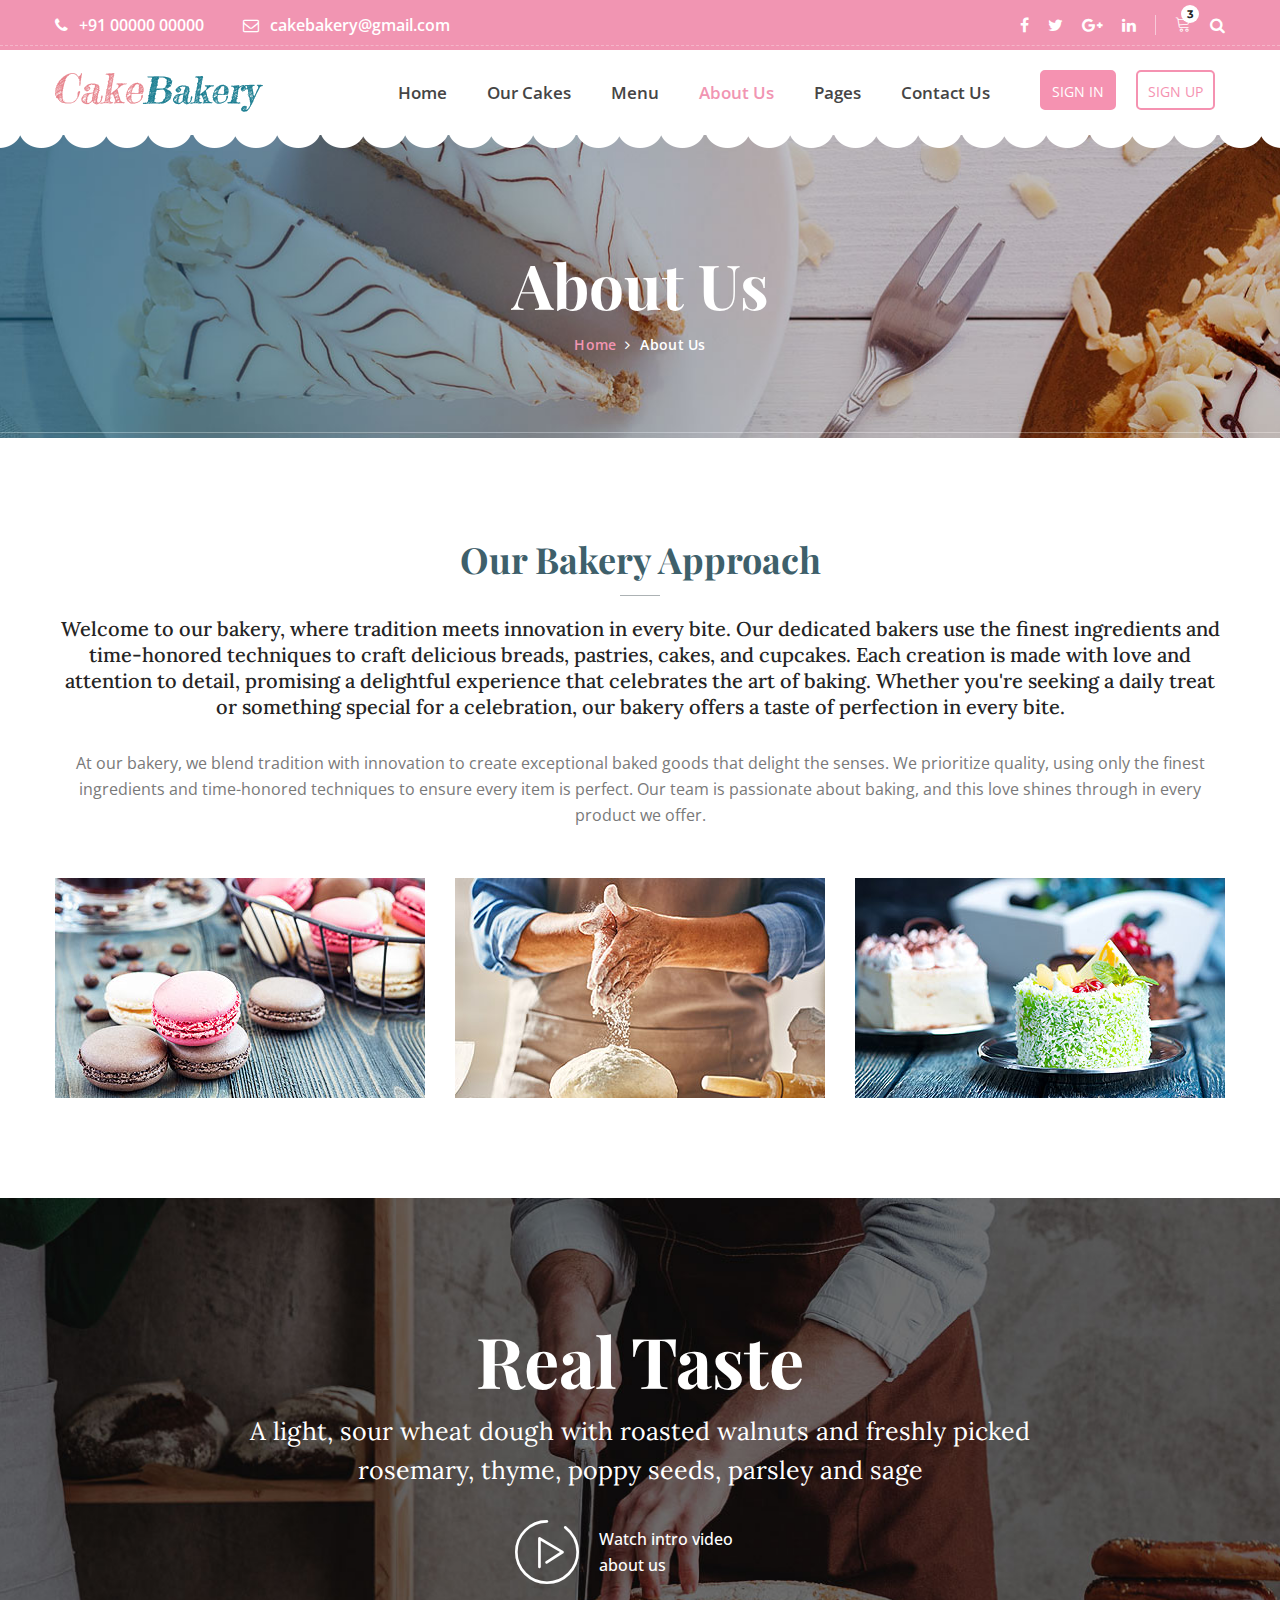
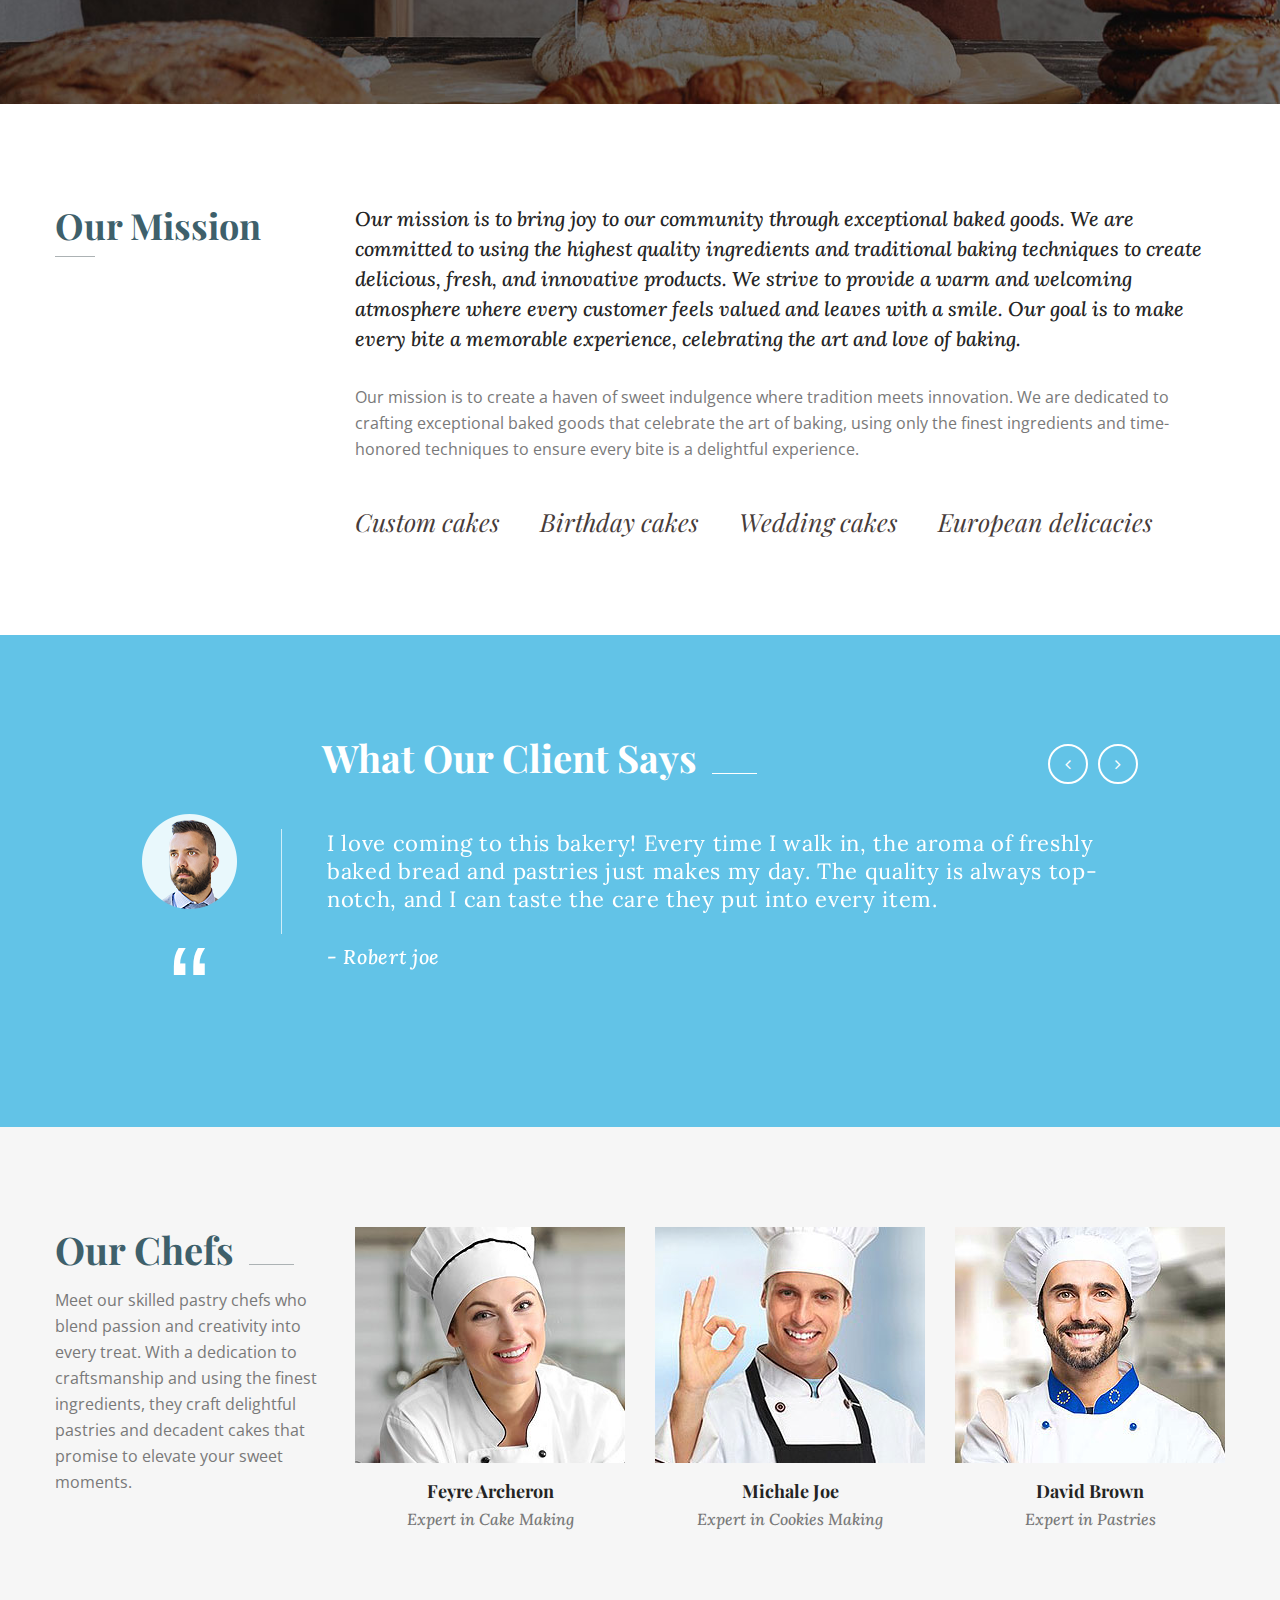
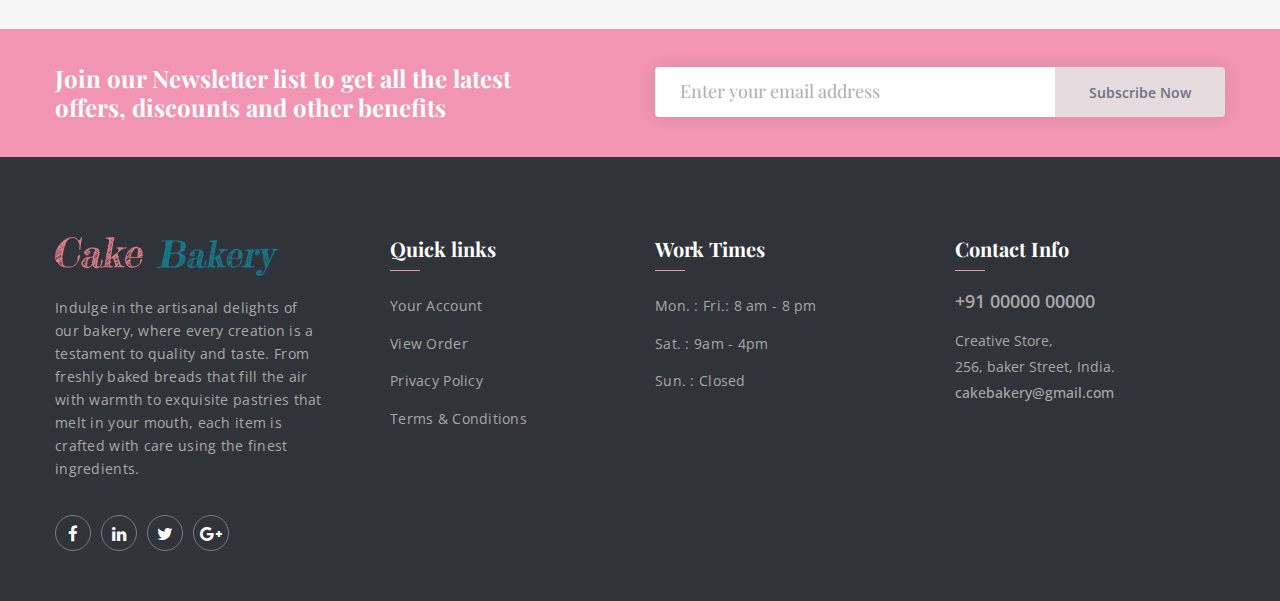
<file: TASK 3/about-us.html>
<!DOCTYPE html>
<html lang="en">
    
<head>
        <meta charset="utf-8">
        <meta http-equiv="X-UA-Compatible" content="IE=edge">
        <meta name="viewport" content="width=device-width, initial-scale=1">
        
        <link rel="icon" href="img/fav-icon.png" type="image/x-icon" />
        <!-- The above 3 meta tags *must* come first in the head; any other head content must come *after* these tags -->
        <title>Cake - Bakery</title>

        <!-- Icon css link -->
        <link href="css/font-awesome.min.css" rel="stylesheet">
        <link href="vendors/linearicons/style.css" rel="stylesheet">
        <link href="vendors/flat-icon/flaticon.css" rel="stylesheet">
        <!-- Bootstrap -->
        <link href="css/bootstrap.min.css" rel="stylesheet">
        
        <!-- Rev slider css -->
        <link href="vendors/revolution/css/settings.css" rel="stylesheet">
        <link href="vendors/revolution/css/layers.css" rel="stylesheet">
        <link href="vendors/revolution/css/navigation.css" rel="stylesheet">
        <link href="vendors/animate-css/animate.css" rel="stylesheet">
        
        <!-- Extra plugin css -->
        <link href="vendors/owl-carousel/owl.carousel.min.css" rel="stylesheet">
        <link href="vendors/magnifc-popup/magnific-popup.css" rel="stylesheet">
        
        <link href="css/style.css" rel="stylesheet">
        <link href="css/responsive.css" rel="stylesheet">
    </head>
    <body>
        
  <!--================Main Header Area =================-->
  <header class="main_header_area">
	<div class="top_header_area row m0">
		<div class="container">
			<div class="float-left">
				<a href="tell:+18004567890"><i class="fa fa-phone" aria-hidden="true"></i> +91 00000 00000</a>
				<a href="mainto:cakebakery@gmail.com"><i class="fa fa-envelope-o" aria-hidden="true"></i> cakebakery@gmail.com</a>
			</div>
			<div class="float-right">
				<ul class="h_social list_style">
					<li><a href="#"><i class="fa fa-facebook"></i></a></li>
					<li><a href="#"><i class="fa fa-twitter"></i></a></li>
					<li><a href="#"><i class="fa fa-google-plus"></i></a></li>
					<li><a href="#"><i class="fa fa-linkedin"></i></a></li>
				</ul>
				<ul class="h_search list_style">
					<li class="shop_cart"><a href="#"><i class="lnr lnr-cart"></i></a></li>
					<li><a class="popup-with-zoom-anim" href="#test-search"><i class="fa fa-search"></i></a></li>
				</ul>
			</div>
		</div>
	</div>
	<div class="main_menu_two">
		<div class="container">
			<nav class="navbar navbar-expand-lg navbar-light bg-light">
				<a class="navbar-brand" href="index.html"><img src="img/logo-2.png" alt=""></a>
				<button class="navbar-toggler" type="button" data-toggle="collapse" data-target="#navbarSupportedContent" aria-controls="navbarSupportedContent" aria-expanded="false" aria-label="Toggle navigation">
					<span class="my_toggle_menu">
						<span></span>
						<span></span>
						<span></span>
					</span>
				</button>
				<div class="collapse navbar-collapse" id="navbarSupportedContent">
					<ul class="navbar-nav justify-content-end">
					    <li><a href="index.html">Home</a></li>
						<li><a href="cake.html">Our Cakes</a></li>
						<li><a href="menu.html">Menu</a></li>
						<li class="dropdown submenu active">
							<a class="dropdown-toggle" data-toggle="dropdown" href="#" role="button" aria-haspopup="true" aria-expanded="false">About Us</a>
							<ul class="dropdown-menu">
								<li><a href="about-us.html">About Us</a></li>
								<li><a href="our-team.html">Our Chefs</a></li>
								<li><a href="testimonials.html">Testimonials</a></li>
							</ul>
						</li>
						<li class="dropdown submenu">
							<a class="dropdown-toggle" data-toggle="dropdown" href="#" role="button" aria-haspopup="true" aria-expanded="false">Pages</a>
							<ul class="dropdown-menu">
								<li><a href="service.html">Services</a></li>
								<li><a href="portfolio.html">Gallery</a></li>
							</ul>
						</li>
						<li><a href="contact.html">Contact Us</a></li>
						<a href="index.php"><button class="button signin">SIGN IN</button></a>
						<a href="register.php"><button class="button signup">SIGN UP</button></a>
					</ul>
				</div>
			</nav>
		</div>
	</div>
</header>
<!--================End Main Header Area =================-->
        
        <!--================End Main Header Area =================-->
        <section class="banner_area">
        	<div class="container">
        		<div class="banner_text">
        			<h3>About Us</h3>
        			<ul>
        				<li><a href="index.html">Home</a></li>
        				<li><a href="about-us.html">About Us</a></li>
        			</ul>
        		</div>
        	</div>
        </section>
        <!--================End Main Header Area =================-->
        
        <!--================Our Bakery Area =================-->
        <section class="our_bakery_area p_100">
        	<div class="container">
        		<div class="our_bakery_text">
        			<h2>Our Bakery Approach </h2>
        			<h6>Welcome to our bakery, where tradition meets innovation in every bite. Our dedicated bakers use the finest ingredients and time-honored techniques to craft delicious breads, pastries, cakes, and cupcakes. Each creation is made with love and attention to detail, promising a delightful experience that celebrates the art of baking. Whether you're seeking a daily treat or something special for a celebration, our bakery offers a taste of perfection in every bite.</h6>
        			<p>At our bakery, we blend tradition with innovation to create exceptional baked goods that delight the senses. We prioritize quality, using only the finest ingredients and time-honored techniques to ensure every item is perfect. Our team is passionate about baking, and this love shines through in every product we offer.</p>
        		<div class="row our_bakery_image">
        			<div class="col-md-4 col-6">
        				<img class="img-fluid" src="img/our-bakery/bakery-1.jpg" alt="">
        			</div>
        			<div class="col-md-4 col-6">
        				<img class="img-fluid" src="img/our-bakery/bakery-2.jpg" alt="">
        			</div>
        			<div class="col-md-4 col-6">
        				<img class="img-fluid" src="img/our-bakery/bakery-3.jpg" alt="">
        			</div>
        		</div>
        	</div>
        </section>
        <!--================End Our Bakery Area =================-->
        
        <!--================Bakery Video Area =================-->
        <section class="bakery_video_area">
        	<div class="container">
        		<div class="video_inner">
        			<h3>Real Taste</h3>
        			<p>A light, sour wheat dough with roasted walnuts and freshly picked rosemary, thyme, poppy seeds, parsley and sage</p>
        			<div class="media">
        				<div class="d-flex">
        					<a class="popup-youtube" href="http://www.youtube.com/watch?v=0O2aH4XLbto"><i class="flaticon-play-button"></i></a>
        				</div>
        				<div class="media-body">
        					<h5>Watch intro video <br />about us</h5>
        				</div>
        			</div>
        		</div>
        	</div>
        </section>
        <!--================End Bakery Video Area =================-->
        
        <!--================Our Mission Area =================-->
        <section class="our_mission_area p_100">
        	<div class="container">
        		<div class="row our_mission_inner">
        			<div class="col-lg-3">
        				<div class="single_m_title">
        					<h2>Our Mission</h2>
        				</div>
        			</div>
        			<div class="col-lg-9">
        				<div class="mission_inner_text">
        					<h6>Our mission is to bring joy to our community through exceptional baked goods. We are committed to using the highest quality ingredients and traditional baking techniques to create delicious, fresh, and innovative products. We strive to provide a warm and welcoming atmosphere where every customer feels valued and leaves with a smile. Our goal is to make every bite a memorable experience, celebrating the art and love of baking.</h6>
        					<p>Our mission is to create a haven of sweet indulgence where tradition meets innovation. We are dedicated to crafting exceptional baked goods that celebrate the art of baking, using only the finest ingredients and time-honored techniques to ensure every bite is a delightful experience.</p>
        					<ul class="nav">
        						<li><a href="#">Custom cakes</a></li>
        						<li><a href="#">Birthday cakes</a></li>
        						<li><a href="#">Wedding cakes</a></li>
        						<li><a href="#">European delicacies</a></li>
        					</ul>
        				</div>
        			</div>
        		</div>
        	</div>
        </section>
        <!--================End Our Mission Area =================-->
        
        <!--================Client Says Area =================-->
        <section class="client_says_area p_100">
        	<div class="container">
        		<div class="client_says_inner">
        			<div class="c_says_title">
        				<h2>What Our Client Says</h2>
        			</div>
        			<div class="client_says_slider owl-carousel">
        				<div class="item">
        					<div class="media">
        						<div class="d-flex">
        							<img src="img/client/client-1.png" alt="">
        							<h3>“</h3>
        						</div>
        						<div class="media-body">
        							<p>I love coming to this bakery! Every time I walk in, the aroma of freshly baked bread and pastries just makes my day. The quality is always top-notch, and I can taste the care they put into every item.</p>
        							<h5>- Robert joe</h5>
        						</div>
        					</div>
        				</div>
        				<div class="item">
        					<div class="media">
        						<div class="d-flex">
        							<img src="img/client/client-2.png" alt="">
        						</div>
        						<div class="media-body">
        							<p>I appreciate the variety this bakery offers. Whether I'm craving something sweet like a cupcake or something savory like a cheese croissant, they have it all. Plus, their customer service is always friendly and welcoming.</p>
        							<h5>- Elain Grey</h5>
        						</div>
        					</div>
        				</div>
        			</div>
        		</div>
        	</div>
        </section>
        <!--================End Client Says Area =================-->
        
        <!--================End Client Says Area =================-->
        <section class="our_chef_area p_100">
        	<div class="container">
        		<div class="row our_chef_inner">
        			<div class="col-lg-3">
        				<div class="chef_text_item">
        					<div class="main_title">
								<h2>Our Chefs</h2>
								<p>Meet our skilled pastry chefs who blend passion and creativity into every treat. With a dedication to craftsmanship and using the finest ingredients, they craft delightful pastries and decadent cakes that promise to elevate your sweet moments.</p>
							</div>
        				</div>
        			</div>
        			<div class="col-lg-3 col-6">
        				<div class="chef_item">
        					<div class="chef_img">
        						<img class="img-fluid" src="img/chef/chef-1.jpg" alt="">
        					</div>
        					<a href="#"><h4>Feyre Archeron</h4></a>
        					<h5>Expert in Cake Making</h5>
        				</div>
        			</div>
        			<div class="col-lg-3 col-6">
        				<div class="chef_item">
        					<div class="chef_img">
        						<img class="img-fluid" src="img/chef/chef-2.jpg" alt="">
        					</div>
        					<a href="#"><h4>Michale Joe</h4></a>
        					<h5>Expert in Cookies Making</h5>
        				</div>
        			</div>
        			<div class="col-lg-3 col-6">
        				<div class="chef_item">
        					<div class="chef_img">
        						<img class="img-fluid" src="img/chef/chef-3.jpg" alt="">
        					</div>
        					<a href="#"><h4>David Brown</h4></a>
        					<h5>Expert in Pastries</h5>
        				</div>
        			</div>
        		</div>
        	</div>
        </section>
        <!--================End Client Says Area =================-->
        
        <!--================Newsletter Area =================-->
        <section class="newsletter_area">
        	<div class="container">
        		<div class="row newsletter_inner">
        			<div class="col-lg-6">
        				<div class="news_left_text">
        					<h4>Join our Newsletter list to get all the latest offers, discounts and other benefits</h4>
        				</div>
        			</div>
        			<div class="col-lg-6">
        				<div class="newsletter_form">
							<div class="input-group">
								<input type="text" class="form-control" placeholder="Enter your email address">
								<div class="input-group-append">
									<button class="btn btn-outline-secondary" type="button">Subscribe Now</button>
								</div>
							</div>
        				</div>
        			</div>
        		</div>
        	</div>
        </section>
        <!--================End Newsletter Area =================-->
        
            <!--================Footer Area =================-->
			<footer class="footer_area">
				<div class="footer_widgets">
					<div class="container">
						<div class="row footer_wd_inner">
							<div class="col-lg-3 col-6">
								<aside class="f_widget f_about_widget">
									<img src="img/footer-logo.png" alt="">
									<p>Indulge in the artisanal delights of our bakery, where every creation is a testament to quality and taste. From freshly baked breads that fill the air with warmth to exquisite pastries that melt in your mouth, each item is crafted with care using the finest ingredients.</p>
									<ul class="nav">
										<li><a href="#"><i class="fa fa-facebook"></i></a></li>
										<li><a href="#"><i class="fa fa-linkedin"></i></a></li>
										<li><a href="#"><i class="fa fa-twitter"></i></a></li>
										<li><a href="#"><i class="fa fa-google-plus"></i></a></li>
									</ul>
								</aside>
							</div>
							<div class="col-lg-3 col-6">
								<aside class="f_widget f_link_widget">
									<div class="f_title">
										<h3>Quick links</h3>
									</div>
									<ul class="list_style">
										<li><a href="#">Your Account</a></li>
										<li><a href="#">View Order</a></li>
										<li><a href="#">Privacy Policy</a></li>
										<li><a href="#">Terms & Conditions</a></li>
									</ul>
								</aside>
							</div>
							<div class="col-lg-3 col-6">
								<aside class="f_widget f_link_widget">
									<div class="f_title">
										<h3>Work Times</h3>
									</div>
									<ul class="list_style">
										<li><a href="#">Mon. :  Fri.: 8 am - 8 pm</a></li>
										<li><a href="#">Sat. : 9am - 4pm</a></li>
										<li><a href="#">Sun. : Closed</a></li>
									</ul>
								</aside>
							</div>
							<div class="col-lg-3 col-6">
								<aside class="f_widget f_contact_widget">
									<div class="f_title">
										<h3>Contact Info</h3>
									</div>
									<h4>+91 00000 00000</h4>
									<p>Creative Store, <br />256, baker Street, India.</p>
									<h5>cakebakery@gmail.com</h5>
								</aside>
							</div>
						</div>
					</div>
				</div>
			<!--================End Footer Area =================-->
        
        
        <!--================Search Box Area =================-->
        <div class="search_area zoom-anim-dialog mfp-hide" id="test-search">
            <div class="search_box_inner">
                <h3>Search</h3>
                <div class="input-group">
                    <input type="text" class="form-control" placeholder="Search for...">
                    <span class="input-group-btn">
                        <button class="btn btn-default" type="button"><i class="icon icon-Search"></i></button>
                    </span>
                </div>
            </div>
        </div>
        <!--================End Search Box Area =================-->
        
        
        
        
        
        <!-- jQuery (necessary for Bootstrap's JavaScript plugins) -->
        <script src="js/jquery-3.2.1.min.js"></script>
        <!-- Include all compiled plugins (below), or include individual files as needed -->
        <script src="js/popper.min.js"></script>
        <script src="js/bootstrap.min.js"></script>
        <!-- Rev slider js -->
        <script src="vendors/revolution/js/jquery.themepunch.tools.min.js"></script>
        <script src="vendors/revolution/js/jquery.themepunch.revolution.min.js"></script>
        <script src="vendors/revolution/js/extensions/revolution.extension.actions.min.js"></script>
        <script src="vendors/revolution/js/extensions/revolution.extension.video.min.js"></script>
        <script src="vendors/revolution/js/extensions/revolution.extension.slideanims.min.js"></script>
        <script src="vendors/revolution/js/extensions/revolution.extension.layeranimation.min.js"></script>
        <script src="vendors/revolution/js/extensions/revolution.extension.navigation.min.js"></script>
        <!-- Extra plugin js -->
        <script src="vendors/owl-carousel/owl.carousel.min.js"></script>
        <script src="vendors/magnifc-popup/jquery.magnific-popup.min.js"></script>
        <script src="vendors/datetime-picker/js/moment.min.js"></script>
        <script src="vendors/datetime-picker/js/bootstrap-datetimepicker.min.js"></script>
        <script src="vendors/nice-select/js/jquery.nice-select.min.js"></script>
        <script src="vendors/jquery-ui/jquery-ui.min.js"></script>
        <script src="vendors/lightbox/simpleLightbox.min.js"></script>
        
        <script src="js/theme.js"></script>
    </body>

</html>
</file>
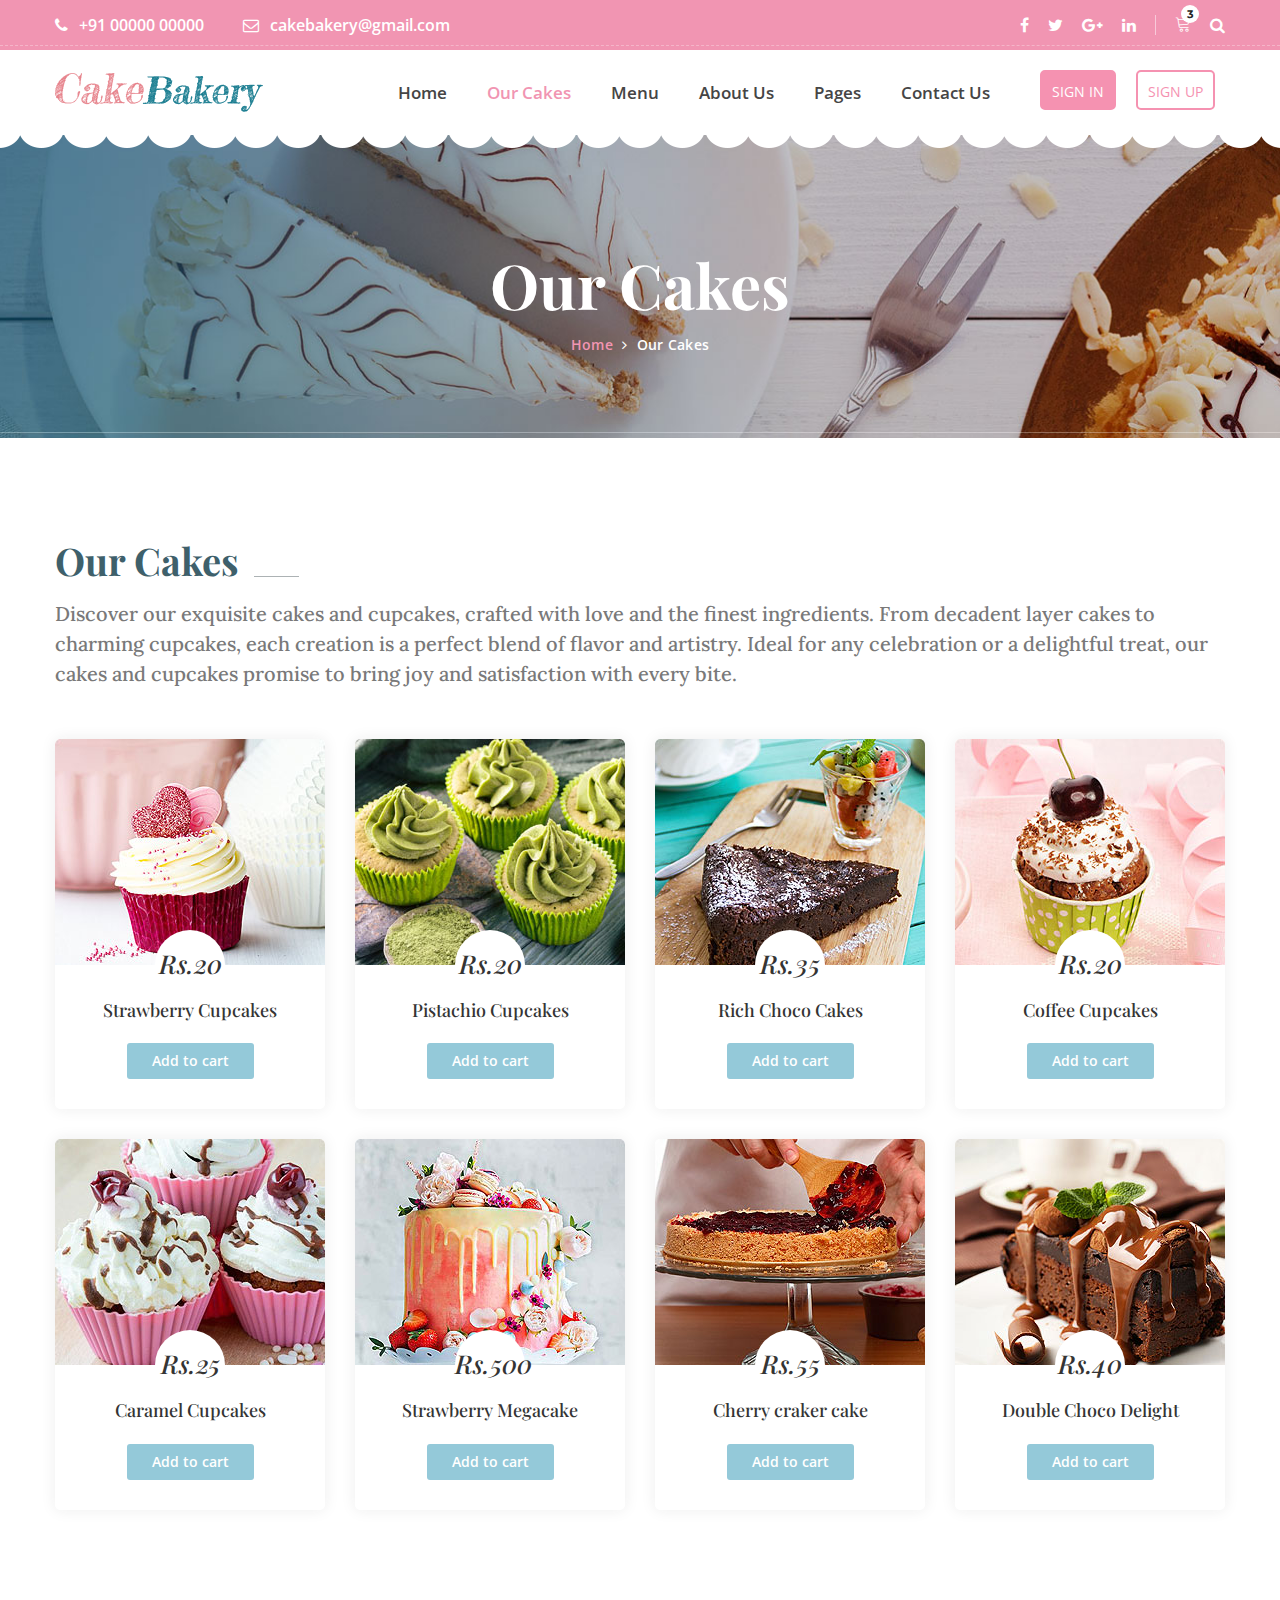
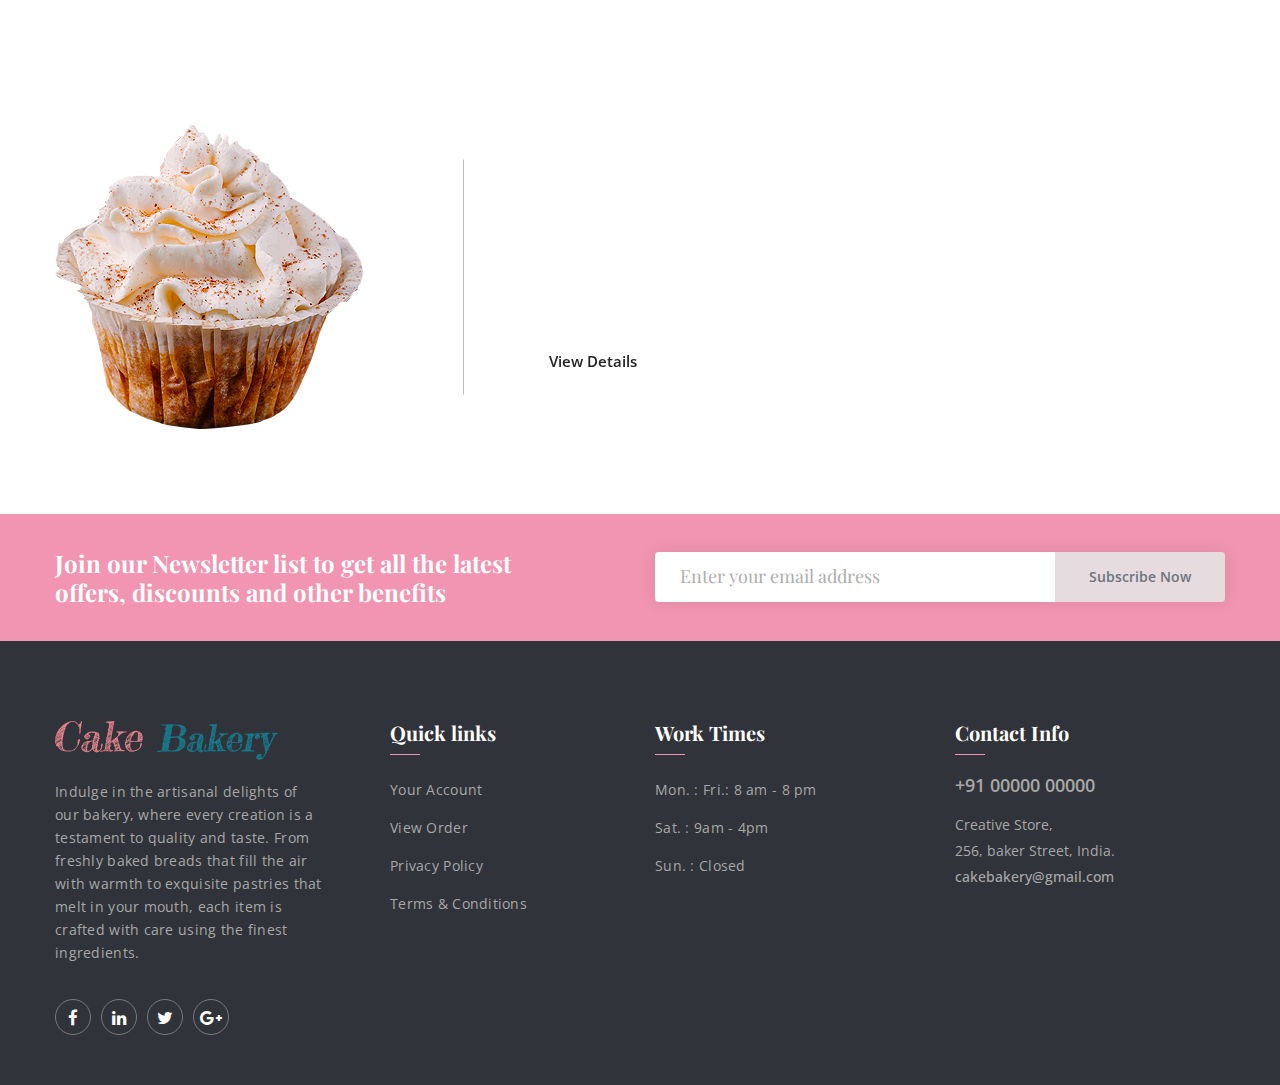
<file: TASK 3/cake.html>
<!DOCTYPE html>
<html lang="en">
    
<head>
        <meta charset="utf-8">
        <meta http-equiv="X-UA-Compatible" content="IE=edge">
        <meta name="viewport" content="width=device-width, initial-scale=1">
        
        <link rel="icon" href="img/fav-icon.png" type="image/x-icon" />
        <!-- The above 3 meta tags *must* come first in the head; any other head content must come *after* these tags -->
        <title>Cake - Bakery</title>

        <!-- Icon css link -->
        <link href="css/font-awesome.min.css" rel="stylesheet">
        <link href="vendors/linearicons/style.css" rel="stylesheet">
        <link href="vendors/flat-icon/flaticon.css" rel="stylesheet">
        <link href="vendors/stroke-icon/style.css" rel="stylesheet">
        <!-- Bootstrap -->
        <link href="css/bootstrap.min.css" rel="stylesheet">
        
        <!-- Rev slider css -->
        <link href="vendors/revolution/css/settings.css" rel="stylesheet">
        <link href="vendors/revolution/css/layers.css" rel="stylesheet">
        <link href="vendors/revolution/css/navigation.css" rel="stylesheet">
        <link href="vendors/animate-css/animate.css" rel="stylesheet">
        
        <!-- Extra plugin css -->
        <link href="vendors/owl-carousel/owl.carousel.min.css" rel="stylesheet">
        <link href="vendors/magnifc-popup/magnific-popup.css" rel="stylesheet">
        
        <link href="css/style.css" rel="stylesheet">
        <link href="css/responsive.css" rel="stylesheet">

    </head>
    <body>
        
         <!--================Main Header Area =================-->
		 <header class="main_header_area">
			<div class="top_header_area row m0">
				<div class="container">
					<div class="float-left">
						<a href="tell:+18004567890"><i class="fa fa-phone" aria-hidden="true"></i> +91 00000 00000</a>
						<a href="mainto:cakebakery@gmail.com"><i class="fa fa-envelope-o" aria-hidden="true"></i> cakebakery@gmail.com</a>
					</div>
					<div class="float-right">
						<ul class="h_social list_style">
							<li><a href="#"><i class="fa fa-facebook"></i></a></li>
							<li><a href="#"><i class="fa fa-twitter"></i></a></li>
							<li><a href="#"><i class="fa fa-google-plus"></i></a></li>
							<li><a href="#"><i class="fa fa-linkedin"></i></a></li>
						</ul>
						<ul class="h_search list_style">
							<li class="shop_cart"><a href="#"><i class="lnr lnr-cart"></i></a></li>
							<li><a class="popup-with-zoom-anim" href="#test-search"><i class="fa fa-search"></i></a></li>
						</ul>
					</div>
				</div>
			</div>
			<div class="main_menu_two">
				<div class="container">
					<nav class="navbar navbar-expand-lg navbar-light bg-light">
						<a class="navbar-brand" href="index.html"><img src="img/logo-2.png" alt=""></a>
						<button class="navbar-toggler" type="button" data-toggle="collapse" data-target="#navbarSupportedContent" aria-controls="navbarSupportedContent" aria-expanded="false" aria-label="Toggle navigation">
							<span class="my_toggle_menu">
                            	<span></span>
                            	<span></span>
                            	<span></span>
                            </span>
						</button>
						<div class="collapse navbar-collapse" id="navbarSupportedContent">
							<ul class="navbar-nav justify-content-end">
								<li><a href="index.html">Home</a></li>
								<li class="dropdown submenu active">
									<a class="dropdown-toggle" data-toggle="dropdown" href="cake.html" role="button" aria-haspopup="true" aria-expanded="false">Our Cakes</a>
								</li>
								<li><a href="menu.html">Menu</a></li>
								<li class="dropdown submenu">
									<a class="dropdown-toggle" data-toggle="dropdown" href="#" role="button" aria-haspopup="true" aria-expanded="false">About Us</a>
									<ul class="dropdown-menu">
										<li><a href="about-us.html">About Us</a></li>
										<li><a href="our-team.html">Our Chefs</a></li>
										<li><a href="testimonials.html">Testimonials</a></li>
									</ul>
								</li>
								<li class="dropdown submenu">
									<a class="dropdown-toggle" data-toggle="dropdown" href="#" role="button" aria-haspopup="true" aria-expanded="false">Pages</a>
									<ul class="dropdown-menu">
										<li><a href="service.html">Services</a></li>
										<li><a href="portfolio.html">Gallery</a></li>
									</ul>
								</li>
								<li><a href="contact.html">Contact Us</a></li>
								<button class="button signin">SIGN IN</button>
						        <button class="button signup">SIGN UP</button>
							</ul>
						</div>
					</nav>
				</div>
			</div>
		</header>
        <!--================End Main Header Area =================-->
        
        <section class="banner_area">
        	<div class="container">
        		<div class="banner_text">
        			<h3>Our Cakes</h3>
        			<ul>
        				<li><a href="index.html">Home</a></li>
        				<li><a href="cakes.html">Our Cakes</a></li>
        			</ul>
        		</div>
        	</div>
        </section>
        <!--================End Main Header Area =================-->
        
        <!--================Blog Main Area =================-->
        <section class="our_cakes_area p_100">
        	<div class="container">
        		<div class="main_title">
        			<h2>Our Cakes</h2>
        			<h5>Discover our exquisite cakes and cupcakes, crafted with love and the finest ingredients. From decadent layer cakes to charming cupcakes, each creation is a perfect blend of flavor and artistry. Ideal for any celebration or a delightful treat, our cakes and cupcakes promise to bring joy and satisfaction with every bite.</h5>
        		</div>
        		<div class="cake_feature_row row">
					<div class="col-lg-3 col-md-4 col-6">
						<div class="cake_feature_item">
							<div class="cake_img">
								<img src="img/cake-feature/c-feature-1.jpg" alt="">
							</div>
							<div class="cake_text">
								<h4>Rs.20</h4>
								<h3>Strawberry Cupcakes</h3>
								<a class="pest_btn" href="#">Add to cart</a>
							</div>
						</div>
					</div>
					<div class="col-lg-3 col-md-4 col-6">
						<div class="cake_feature_item">
							<div class="cake_img">
								<img src="img/cake-feature/c-feature-2.jpg" alt="">
							</div>
							<div class="cake_text">
								<h4>Rs.20</h4>
								<h3>Pistachio Cupcakes</h3>
								<a class="pest_btn" href="#">Add to cart</a>
							</div>
						</div>
					</div>
					<div class="col-lg-3 col-md-4 col-6">
						<div class="cake_feature_item">
							<div class="cake_img">
								<img src="img/cake-feature/c-feature-3.jpg" alt="">
							</div>
							<div class="cake_text">
								<h4>Rs.35</h4>
								<h3>Rich Choco Cakes</h3>
								<a class="pest_btn" href="#">Add to cart</a>
							</div>
						</div>
					</div>
					<div class="col-lg-3 col-md-4 col-6">
						<div class="cake_feature_item">
							<div class="cake_img">
								<img src="img/cake-feature/c-feature-4.jpg" alt="">
							</div>
							<div class="cake_text">
								<h4>Rs.20</h4>
								<h3>Coffee Cupcakes</h3>
								<a class="pest_btn" href="#">Add to cart</a>
							</div>
						</div>
					</div>
					<div class="col-lg-3 col-md-4 col-6">
						<div class="cake_feature_item">
							<div class="cake_img">
								<img src="img/cake-feature/c-feature-8.jpg" alt="">
							</div>
							<div class="cake_text">
								<h4>Rs.25</h4>
								<h3>Caramel Cupcakes</h3>
								<a class="pest_btn" href="#">Add to cart</a>
							</div>
						</div>
					</div>
					<div class="col-lg-3 col-md-4 col-6">
						<div class="cake_feature_item">
							<div class="cake_img">
								<img src="img/cake-feature/c-feature-6.jpg" alt="">
							</div>
							<div class="cake_text">
								<h4>Rs.500</h4>
								<h3>Strawberry Megacake</h3>
								<a class="pest_btn" href="#">Add to cart</a>
							</div>
						</div>
					</div>
					<div class="col-lg-3 col-md-4 col-6">
						<div class="cake_feature_item">
							<div class="cake_img">
								<img src="img/cake-feature/c-feature-7.jpg" alt="">
							</div>
							<div class="cake_text">
								<h4>Rs.55</h4>
								<h3>Cherry craker cake</h3>
								<a class="pest_btn" href="#">Add to cart</a>
							</div>
						</div>
					</div>
					<div class="col-lg-3 col-md-4 col-6">
						<div class="cake_feature_item">
							<div class="cake_img">
								<img src="img/cake-feature/c-feature-5.jpg" alt="">
							</div>
							<div class="cake_text">
								<h4>Rs.40</h4>
								<h3>Double Choco Delight</h3>
								<a class="pest_btn" href="#">Add to cart</a>
							</div>
						</div>
					</div>
				</div>
        	</div>
        </section>
        <!--================End Blog Main Area =================-->
        
        <!--================Special Recipe Area =================-->
        <section class="special_recipe_area">
        	<div class="container">
        		<div class="special_recipe_slider owl-carousel">
        			<div class="item">
        				<div class="media">
        					<div class="d-flex">
        						<img src="img/recipe/recipe-1.png" alt="">
        					</div>
        					<div class="media-body">
        						<h4>Special Recipe</h4>
        						<p>Savour our irresistible moist vanilla cucpake, crafted with a delicate crumb and infused with rich vanilla.</p>
        						<a class="w_view_btn" href="#">View Details</a>
        					</div>
        				</div>
        			</div>
        			<div class="item">
        				<div class="media">
        					<div class="d-flex">
        						<img src="img/recipe/recipe-1.png" alt="">
        					</div>
        					<div class="media-body">
        						<h4>Special Recipe</h4>
        						<p>Savour our irresistible moist vanilla cucpake, crafted with a delicate crumb and infused with rich vanilla.</p>
        						<a class="w_view_btn" href="#">View Details</a>
        					</div>
        				</div>
        			</div>
        		</div>
        	</div>
        </section>
        <!--================End Special Recipe Area =================-->
        
        <!--================Newsletter Area =================-->
        <section class="newsletter_area">
        	<div class="container">
        		<div class="row newsletter_inner">
        			<div class="col-lg-6">
        				<div class="news_left_text">
        					<h4>Join our Newsletter list to get all the latest offers, discounts and other benefits</h4>
        				</div>
        			</div>
        			<div class="col-lg-6">
        				<div class="newsletter_form">
							<div class="input-group">
								<input type="text" class="form-control" placeholder="Enter your email address">
								<div class="input-group-append">
									<button class="btn btn-outline-secondary" type="button">Subscribe Now</button>
								</div>
							</div>
        				</div>
        			</div>
        		</div>
        	</div>
        </section>
        <!--================End Newsletter Area =================-->
        
        <!--================Footer Area =================-->
        <footer class="footer_area">
        	<div class="footer_widgets">
        		<div class="container">
        			<div class="row footer_wd_inner">
        				<div class="col-lg-3 col-6">
        					<aside class="f_widget f_about_widget">
        						<img src="img/footer-logo.png" alt="">
        						<p>Indulge in the artisanal delights of our bakery, where every creation is a testament to quality and taste. From freshly baked breads that fill the air with warmth to exquisite pastries that melt in your mouth, each item is crafted with care using the finest ingredients.</p>
        						<ul class="nav">
        							<li><a href="#"><i class="fa fa-facebook"></i></a></li>
        							<li><a href="#"><i class="fa fa-linkedin"></i></a></li>
        							<li><a href="#"><i class="fa fa-twitter"></i></a></li>
        							<li><a href="#"><i class="fa fa-google-plus"></i></a></li>
        						</ul>
        					</aside>
        				</div>
        				<div class="col-lg-3 col-6">
        					<aside class="f_widget f_link_widget">
        						<div class="f_title">
        							<h3>Quick links</h3>
        						</div>
        						<ul class="list_style">
        							<li><a href="#">Your Account</a></li>
        							<li><a href="#">View Order</a></li>
        							<li><a href="#">Privacy Policy</a></li>
        							<li><a href="#">Terms & Conditions</a></li>
        						</ul>
        					</aside>
        				</div>
        				<div class="col-lg-3 col-6">
        					<aside class="f_widget f_link_widget">
        						<div class="f_title">
        							<h3>Work Times</h3>
        						</div>
        						<ul class="list_style">
        							<li><a href="#">Mon. :  Fri.: 8 am - 8 pm</a></li>
        							<li><a href="#">Sat. : 9am - 4pm</a></li>
        							<li><a href="#">Sun. : Closed</a></li>
        						</ul>
        					</aside>
        				</div>
        				<div class="col-lg-3 col-6">
        					<aside class="f_widget f_contact_widget">
        						<div class="f_title">
        							<h3>Contact Info</h3>
        						</div>
        						<h4>+91 00000 00000</h4>
        						<p>Creative Store, <br />256, baker Street, India.</p>
        						<h5>cakebakery@gmail.com</h5>
        					</aside>
        				</div>
        			</div>
        		</div>
        	</div>
        <!--================End Footer Area =================-->
        <!--================Search Box Area =================-->
        <div class="search_area zoom-anim-dialog mfp-hide" id="test-search">
            <div class="search_box_inner">
                <h3>Search</h3>
                <div class="input-group">
                    <input type="text" class="form-control" placeholder="Search for...">
                    <span class="input-group-btn">
                        <button class="btn btn-default" type="button"><i class="icon icon-Search"></i></button>
                    </span>
                </div>
            </div>
        </div>
        <!--================End Search Box Area =================-->
        
        
        
        
        
        
        <!-- jQuery (necessary for Bootstrap's JavaScript plugins) -->
        <script src="js/jquery-3.2.1.min.js"></script>
        <!-- Include all compiled plugins (below), or include individual files as needed -->
        <script src="js/popper.min.js"></script>
        <script src="js/bootstrap.min.js"></script>
        <!-- Rev slider js -->
        <script src="vendors/revolution/js/jquery.themepunch.tools.min.js"></script>
        <script src="vendors/revolution/js/jquery.themepunch.revolution.min.js"></script>
        <script src="vendors/revolution/js/extensions/revolution.extension.actions.min.js"></script>
        <script src="vendors/revolution/js/extensions/revolution.extension.video.min.js"></script>
        <script src="vendors/revolution/js/extensions/revolution.extension.slideanims.min.js"></script>
        <script src="vendors/revolution/js/extensions/revolution.extension.layeranimation.min.js"></script>
        <script src="vendors/revolution/js/extensions/revolution.extension.navigation.min.js"></script>
        <!-- Extra plugin js -->
        <script src="vendors/owl-carousel/owl.carousel.min.js"></script>
        <script src="vendors/magnifc-popup/jquery.magnific-popup.min.js"></script>
        <script src="vendors/datetime-picker/js/moment.min.js"></script>
        <script src="vendors/datetime-picker/js/bootstrap-datetimepicker.min.js"></script>
        <script src="vendors/nice-select/js/jquery.nice-select.min.js"></script>
        <script src="vendors/jquery-ui/jquery-ui.min.js"></script>
        <script src="vendors/lightbox/simpleLightbox.min.js"></script>
        
        <script src="js/theme.js"></script>
    </body>

</html>
</file>
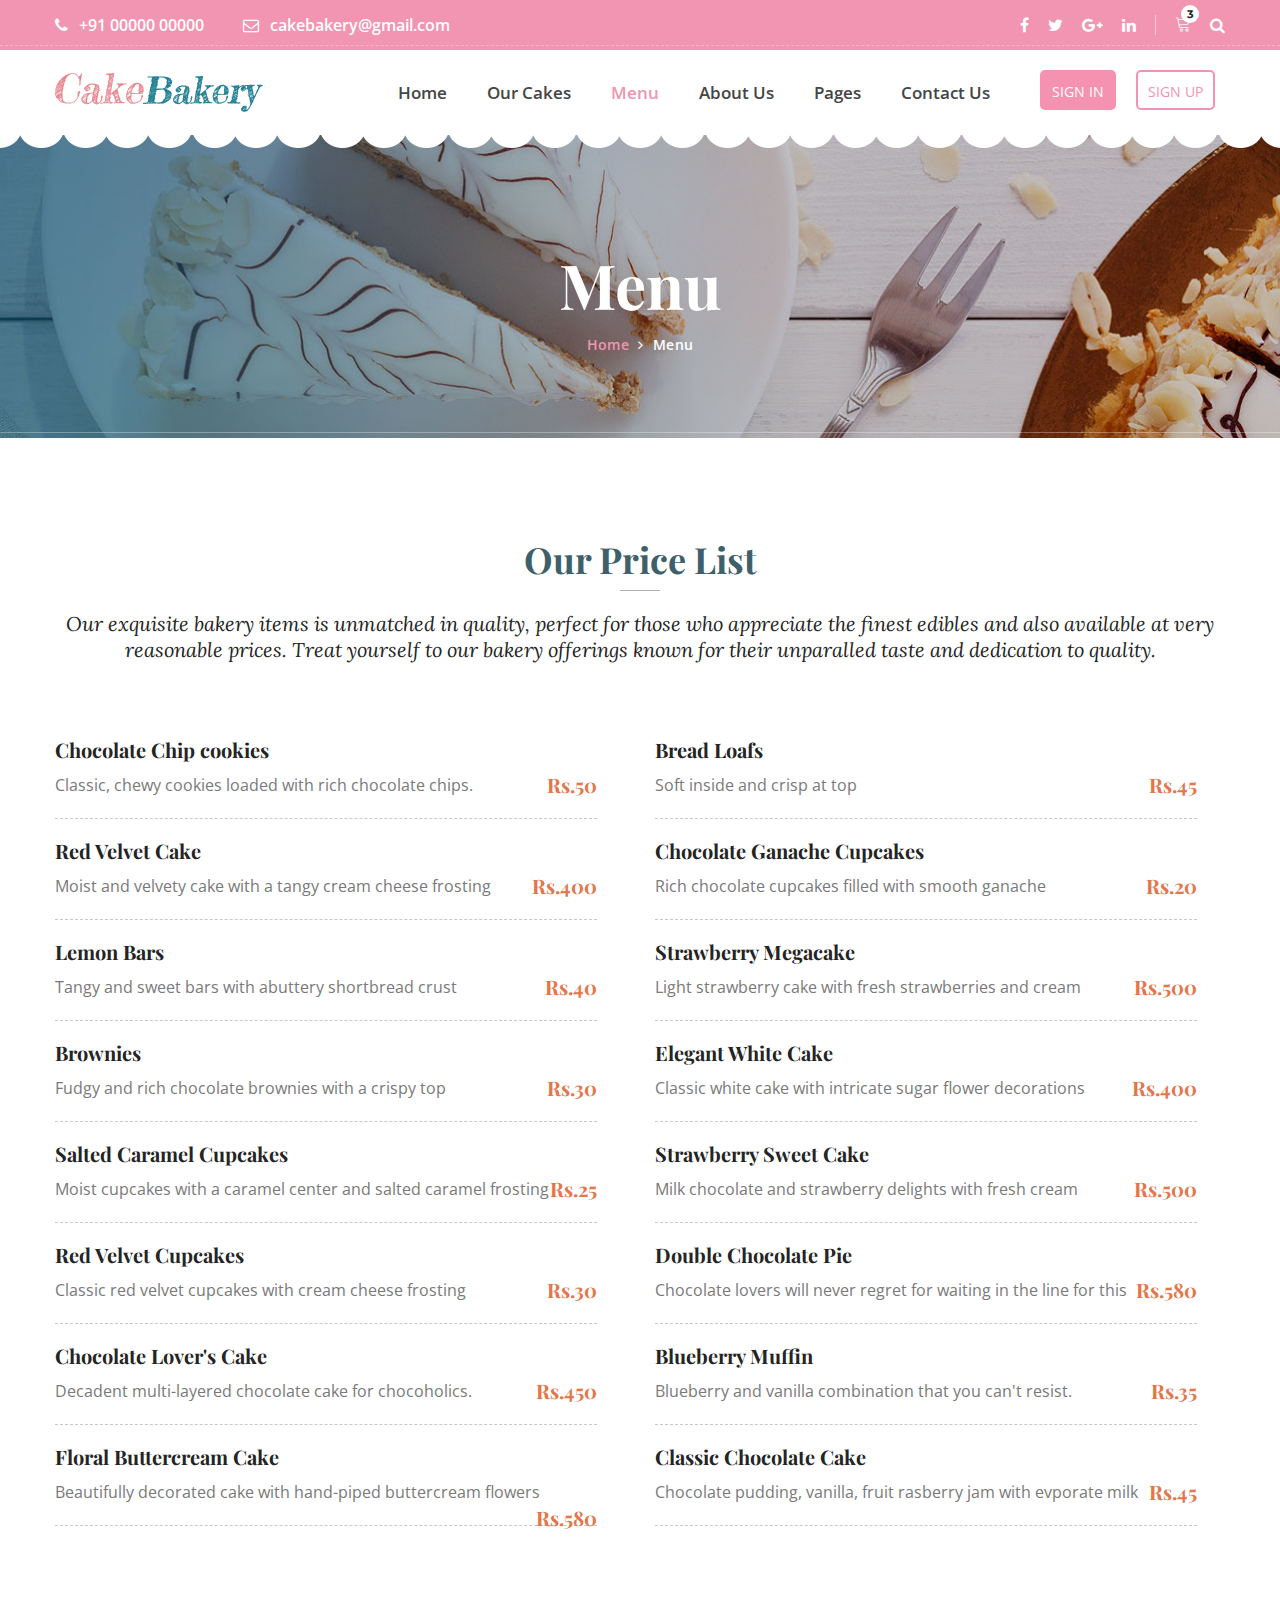
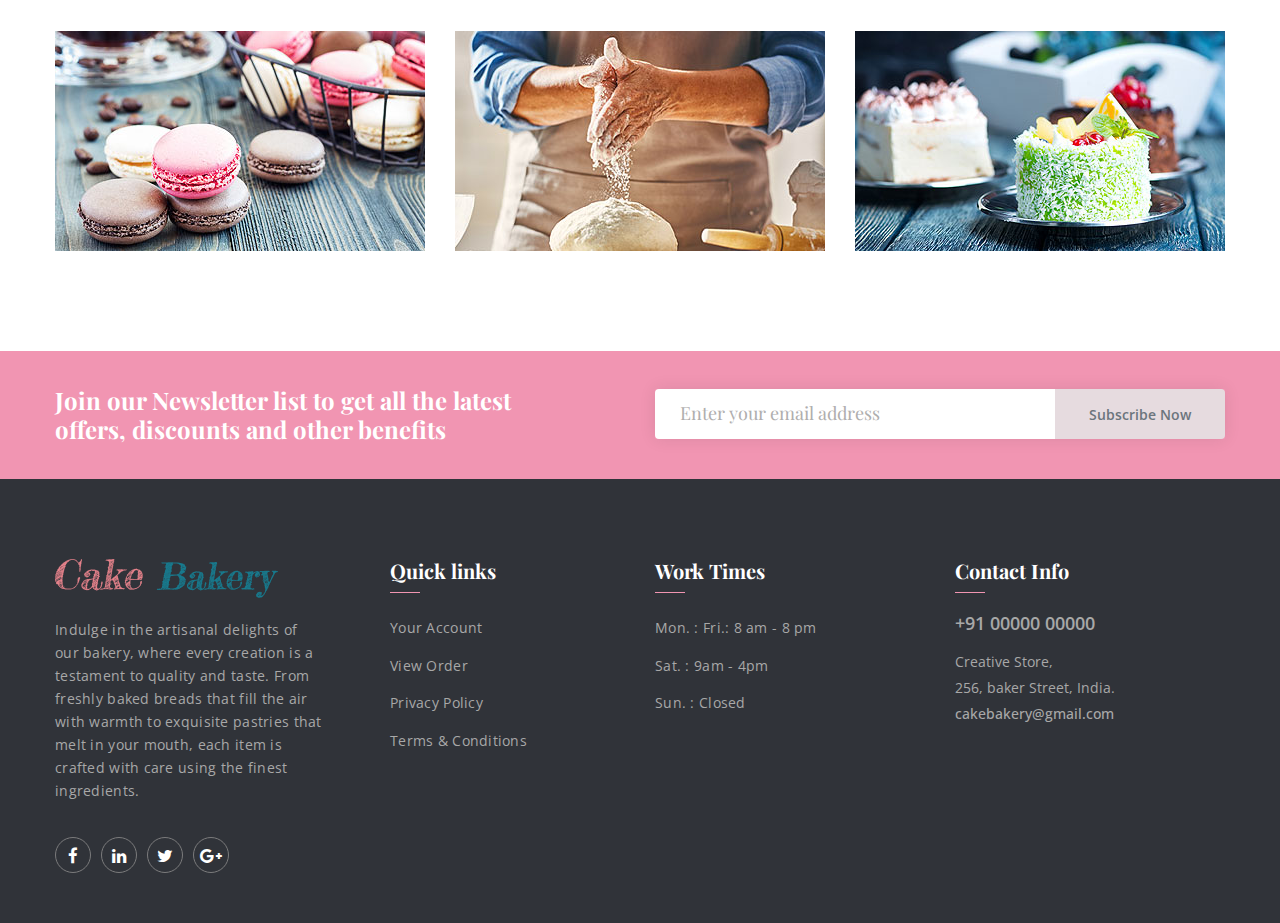
<file: TASK 3/menu.html>
<!DOCTYPE html>
<html lang="en">
    
<head>
        <meta charset="utf-8">
        <meta http-equiv="X-UA-Compatible" content="IE=edge">
        <meta name="viewport" content="width=device-width, initial-scale=1">
        
        <link rel="icon" href="img/fav-icon.png" type="image/x-icon" />
        <!-- The above 3 meta tags *must* come first in the head; any other head content must come *after* these tags -->
        <title>Cake - Bakery</title>

        <!-- Icon css link -->
        <link href="css/font-awesome.min.css" rel="stylesheet">
        <link href="vendors/linearicons/style.css" rel="stylesheet">
        <link href="vendors/flat-icon/flaticon.css" rel="stylesheet">
        <link href="vendors/stroke-icon/style.css" rel="stylesheet">
        <!-- Bootstrap -->
        <link href="css/bootstrap.min.css" rel="stylesheet">
        
        <!-- Rev slider css -->
        <link href="vendors/revolution/css/settings.css" rel="stylesheet">
        <link href="vendors/revolution/css/layers.css" rel="stylesheet">
        <link href="vendors/revolution/css/navigation.css" rel="stylesheet">
        <link href="vendors/animate-css/animate.css" rel="stylesheet">
        
        <!-- Extra plugin css -->
        <link href="vendors/owl-carousel/owl.carousel.min.css" rel="stylesheet">
        <link href="vendors/magnifc-popup/magnific-popup.css" rel="stylesheet">
        
        <link href="css/style.css" rel="stylesheet">
        <link href="css/responsive.css" rel="stylesheet">

    <body>
        
 <!--================Main Header Area =================-->
 <header class="main_header_area">
	<div class="top_header_area row m0">
		<div class="container">
			<div class="float-left">
				<a href="tell:+18004567890"><i class="fa fa-phone" aria-hidden="true"></i> +91 00000 00000</a>
				<a href="mainto:cakebakery@gmail.com"><i class="fa fa-envelope-o" aria-hidden="true"></i> cakebakery@gmail.com</a>
			</div>
			<div class="float-right">
				<ul class="h_social list_style">
					<li><a href="#"><i class="fa fa-facebook"></i></a></li>
					<li><a href="#"><i class="fa fa-twitter"></i></a></li>
					<li><a href="#"><i class="fa fa-google-plus"></i></a></li>
					<li><a href="#"><i class="fa fa-linkedin"></i></a></li>
				</ul>
				<ul class="h_search list_style">
					<li class="shop_cart"><a href="#"><i class="lnr lnr-cart"></i></a></li>
					<li><a class="popup-with-zoom-anim" href="#test-search"><i class="fa fa-search"></i></a></li>
				</ul>
			</div>
		</div>
	</div>
	<div class="main_menu_two">
		<div class="container">
			<nav class="navbar navbar-expand-lg navbar-light bg-light">
				<a class="navbar-brand" href="index.html"><img src="img/logo-2.png" alt=""></a>
				<button class="navbar-toggler" type="button" data-toggle="collapse" data-target="#navbarSupportedContent" aria-controls="navbarSupportedContent" aria-expanded="false" aria-label="Toggle navigation">
					<span class="my_toggle_menu">
						<span></span>
						<span></span>
						<span></span>
					</span>
				</button>
				<div class="collapse navbar-collapse" id="navbarSupportedContent">
					<ul class="navbar-nav justify-content-end">
						<li class="dropdown submenu ">
							<a class="dropdown-toggle" data-toggle="dropdown" href="index.html" role="button" aria-haspopup="true" aria-expanded="false">Home</a>
						</li>
						<li><a href="cake.html">Our Cakes</a></li>
						<li class="dropdown submenu active"><a href="menu.html">Menu</a></li>
						<li class="dropdown submenu">
							<a class="dropdown-toggle" data-toggle="dropdown" href="about-us.html" role="button" aria-haspopup="true" aria-expanded="false">About Us</a>
							<ul class="dropdown-menu">
								<li><a href="about-us.html">About Us</a></li>
								<li><a href="our-team.html">Our Chefs</a></li>
								<li><a href="testimonials.html">Testimonials</a></li>
							</ul>
						</li>
						<li class="dropdown submenu">
							<a class="dropdown-toggle" data-toggle="dropdown" href="#" role="button" aria-haspopup="true" aria-expanded="false">Pages</a>
							<ul class="dropdown-menu">
								<li><a href="service.html">Services</a></li>
								<li><a href="portfolio.html">Gallery</a></li>
							</ul>
						</li>
						<li><a href="contact.html">Contact Us</a></li>
						<a href="index.php"><button class="button signin">SIGN IN</button></a>
						<a href="register.php"><button class="button signup">SIGN UP</button></a>
					</ul>
				</div>
			</nav>
		</div>
	</div>
</header>


<section class="banner_area">
	<div class="container">
		<div class="banner_text">
			<h3>Menu</h3>
			<ul>
				<li><a href="index.html">Home</a></li>
				<li><a href="menu.html">Menu</a></li>
			</ul>
		</div>
	</div>
</section>
<!--================End Main Header Area =================-->
        
        <!--================Recipe Menu list Area =================-->
        <section class="price_list_area p_100">
        	<div class="container">
        		<div class="price_list_inner">
        			<div class="single_pest_title">
        				<h2>Our Price List</h2>
        				<p>Our exquisite bakery items is unmatched in quality, perfect for those who appreciate the finest edibles and also available at very reasonable prices. Treat yourself to our bakery offerings known for their unparalled taste and dedication to quality.</p>
        			</div>
       				<div class="row">
       					<div class="col-lg-6">
       						<div class="discover_item_inner">
								<div class="discover_item">
									<h4>Chocolate Chip cookies</h4>
									<p>Classic, chewy cookies loaded with rich chocolate chips.<span>Rs.50</span></p>
								</div>
       							<div class="discover_item">
									<h4>Red Velvet Cake</h4>
									<p>Moist and velvety cake with a tangy cream cheese frosting <span>Rs.400</span></p>
								</div>
       							<div class="discover_item">
									<h4>Lemon Bars</h4>
									<p>Tangy and sweet bars with abuttery shortbread crust<span>Rs.40</span></p>
								</div>
       							<div class="discover_item">
									<h4>Brownies</h4>
									<p>Fudgy and rich chocolate brownies with a crispy top<span>Rs.30</span></p>
								</div>
       							<div class="discover_item">
									<h4>Salted Caramel Cupcakes</h4>
									<p>Moist cupcakes with a caramel center and salted caramel frosting<span>Rs.25</span></p>
								</div>
       							<div class="discover_item">
									<h4>Red Velvet Cupcakes</h4>
									<p>Classic red velvet cupcakes with cream cheese frosting<span>Rs.30</span></p>
								</div>
       							<div class="discover_item">
									<h4>Chocolate Lover's Cake</h4>
									<p>Decadent multi-layered chocolate cake for chocoholics. <span>Rs.450</span></p>
								</div>
       							<div class="discover_item">
									<h4>Floral Buttercream Cake</h4>
									<p>Beautifully decorated cake with hand-piped buttercream flowers <span>Rs.580</span></p>
								</div>
       						</div>
       					</div>
       					<div class="col-lg-6">
       						<div class="discover_item_inner">
								<div class="discover_item">
									<h4>Bread Loafs</h4>
									<p>Soft inside and crisp at top <span>Rs.45</span></p>
								</div>
       							<div class="discover_item">
									<h4>Chocolate Ganache Cupcakes</h4>
									<p>Rich chocolate cupcakes filled with smooth ganache<span>Rs.20</span></p>
								</div>
       							<div class="discover_item">
									<h4>Strawberry Megacake</h4>
									<p>Light strawberry cake with fresh strawberries and cream <span>Rs.500</span></p>
								</div>
       							<div class="discover_item">
									<h4>Elegant White Cake</h4>
									<p>Classic white cake with intricate sugar flower decorations<span>Rs.400</span></p>
								</div>
       							<div class="discover_item">
									<h4>Strawberry Sweet Cake</h4>
									<p>Milk chocolate and strawberry delights with fresh cream <span>Rs.500</span></p>
								</div>
       							<div class="discover_item">
									<h4>Double Chocolate Pie</h4>
									<p>Chocolate lovers will never regret for waiting in the line for this <span>Rs.580</span></p>
								</div>
       							<div class="discover_item">
									<h4>Blueberry Muffin</h4>
									<p>Blueberry and vanilla combination that you can't resist. <span>Rs.35</span></p>
								</div>
       							<div class="discover_item">
									<h4>Classic Chocolate Cake</h4>
									<p>Chocolate pudding, vanilla, fruit rasberry jam with evporate milk <span>Rs.45</span></p>
								</div>
       						</div>
       					</div>
       				</div>
       				<div class="row our_bakery_image">
						<div class="col-md-4 col-6">
							<img class="img-fluid" src="img/our-bakery/bakery-1.jpg" alt="">
						</div>
						<div class="col-md-4 col-6">
							<img class="img-fluid" src="img/our-bakery/bakery-2.jpg" alt="">
						</div>
						<div class="col-md-4 col-6">
							<img class="img-fluid" src="img/our-bakery/bakery-3.jpg" alt="">
						</div>
					</div>
        		</div>
        	</div>
        </section>
        <!--================End Main Header Area =================-->
        
        <!--================Newsletter Area =================-->
        <section class="newsletter_area">
        	<div class="container">
        		<div class="row newsletter_inner">
        			<div class="col-lg-6">
        				<div class="news_left_text">
        					<h4>Join our Newsletter list to get all the latest offers, discounts and other benefits</h4>
        				</div>
        			</div>
        			<div class="col-lg-6">
        				<div class="newsletter_form">
							<div class="input-group">
								<input type="text" class="form-control" placeholder="Enter your email address">
								<div class="input-group-append">
									<button class="btn btn-outline-secondary" type="button">Subscribe Now</button>
								</div>
							</div>
        				</div>
        			</div>
        		</div>
        	</div>
        </section>
        <!--================End Newsletter Area =================-->
        
       <!--================Footer Area =================-->
	   <footer class="footer_area">
		<div class="footer_widgets">
			<div class="container">
				<div class="row footer_wd_inner">
					<div class="col-lg-3 col-6">
						<aside class="f_widget f_about_widget">
							<img src="img/footer-logo.png" alt="">
							<p>Indulge in the artisanal delights of our bakery, where every creation is a testament to quality and taste. From freshly baked breads that fill the air with warmth to exquisite pastries that melt in your mouth, each item is crafted with care using the finest ingredients.</p>
							<ul class="nav">
								<li><a href="#"><i class="fa fa-facebook"></i></a></li>
								<li><a href="#"><i class="fa fa-linkedin"></i></a></li>
								<li><a href="#"><i class="fa fa-twitter"></i></a></li>
								<li><a href="#"><i class="fa fa-google-plus"></i></a></li>
							</ul>
						</aside>
					</div>
					<div class="col-lg-3 col-6">
						<aside class="f_widget f_link_widget">
							<div class="f_title">
								<h3>Quick links</h3>
							</div>
							<ul class="list_style">
								<li><a href="#">Your Account</a></li>
								<li><a href="#">View Order</a></li>
								<li><a href="#">Privacy Policy</a></li>
								<li><a href="#">Terms & Conditions</a></li>
							</ul>
						</aside>
					</div>
					<div class="col-lg-3 col-6">
						<aside class="f_widget f_link_widget">
							<div class="f_title">
								<h3>Work Times</h3>
							</div>
							<ul class="list_style">
								<li><a href="#">Mon. :  Fri.: 8 am - 8 pm</a></li>
								<li><a href="#">Sat. : 9am - 4pm</a></li>
								<li><a href="#">Sun. : Closed</a></li>
							</ul>
						</aside>
					</div>
					<div class="col-lg-3 col-6">
						<aside class="f_widget f_contact_widget">
							<div class="f_title">
								<h3>Contact Info</h3>
							</div>
							<h4>+91 00000 00000</h4>
							<p>Creative Store, <br />256, baker Street, India.</p>
							<h5>cakebakery@gmail.com</h5>
						</aside>
					</div>
				</div>
			</div>
		</div>
	<!--================End Footer Area =================-->
        
        <!--================Search Box Area =================-->
        <div class="search_area zoom-anim-dialog mfp-hide" id="test-search">
            <div class="search_box_inner">
                <h3>Search</h3>
                <div class="input-group">
                    <input type="text" class="form-control" placeholder="Search for...">
                    <span class="input-group-btn">
                        <button class="btn btn-default" type="button"><i class="icon icon-Search"></i></button>
                    </span>
                </div>
            </div>
        </div>
        <!--================End Search Box Area =================-->
        
        
        
        
        
        
        <!-- jQuery (necessary for Bootstrap's JavaScript plugins) -->
        <script src="js/jquery-3.2.1.min.js"></script>
        <!-- Include all compiled plugins (below), or include individual files as needed -->
        <script src="js/popper.min.js"></script>
        <script src="js/bootstrap.min.js"></script>
        <!-- Rev slider js -->
        <script src="vendors/revolution/js/jquery.themepunch.tools.min.js"></script>
        <script src="vendors/revolution/js/jquery.themepunch.revolution.min.js"></script>
        <script src="vendors/revolution/js/extensions/revolution.extension.actions.min.js"></script>
        <script src="vendors/revolution/js/extensions/revolution.extension.video.min.js"></script>
        <script src="vendors/revolution/js/extensions/revolution.extension.slideanims.min.js"></script>
        <script src="vendors/revolution/js/extensions/revolution.extension.layeranimation.min.js"></script>
        <script src="vendors/revolution/js/extensions/revolution.extension.navigation.min.js"></script>
        <!-- Extra plugin js -->
        <script src="vendors/owl-carousel/owl.carousel.min.js"></script>
        <script src="vendors/magnifc-popup/jquery.magnific-popup.min.js"></script>
        <script src="vendors/datetime-picker/js/moment.min.js"></script>
        <script src="vendors/datetime-picker/js/bootstrap-datetimepicker.min.js"></script>
        <script src="vendors/nice-select/js/jquery.nice-select.min.js"></script>
        <script src="vendors/jquery-ui/jquery-ui.min.js"></script>
        <script src="vendors/lightbox/simpleLightbox.min.js"></script>
        
        <script src="js/theme.js"></script>
    </body>

</html>
</file>
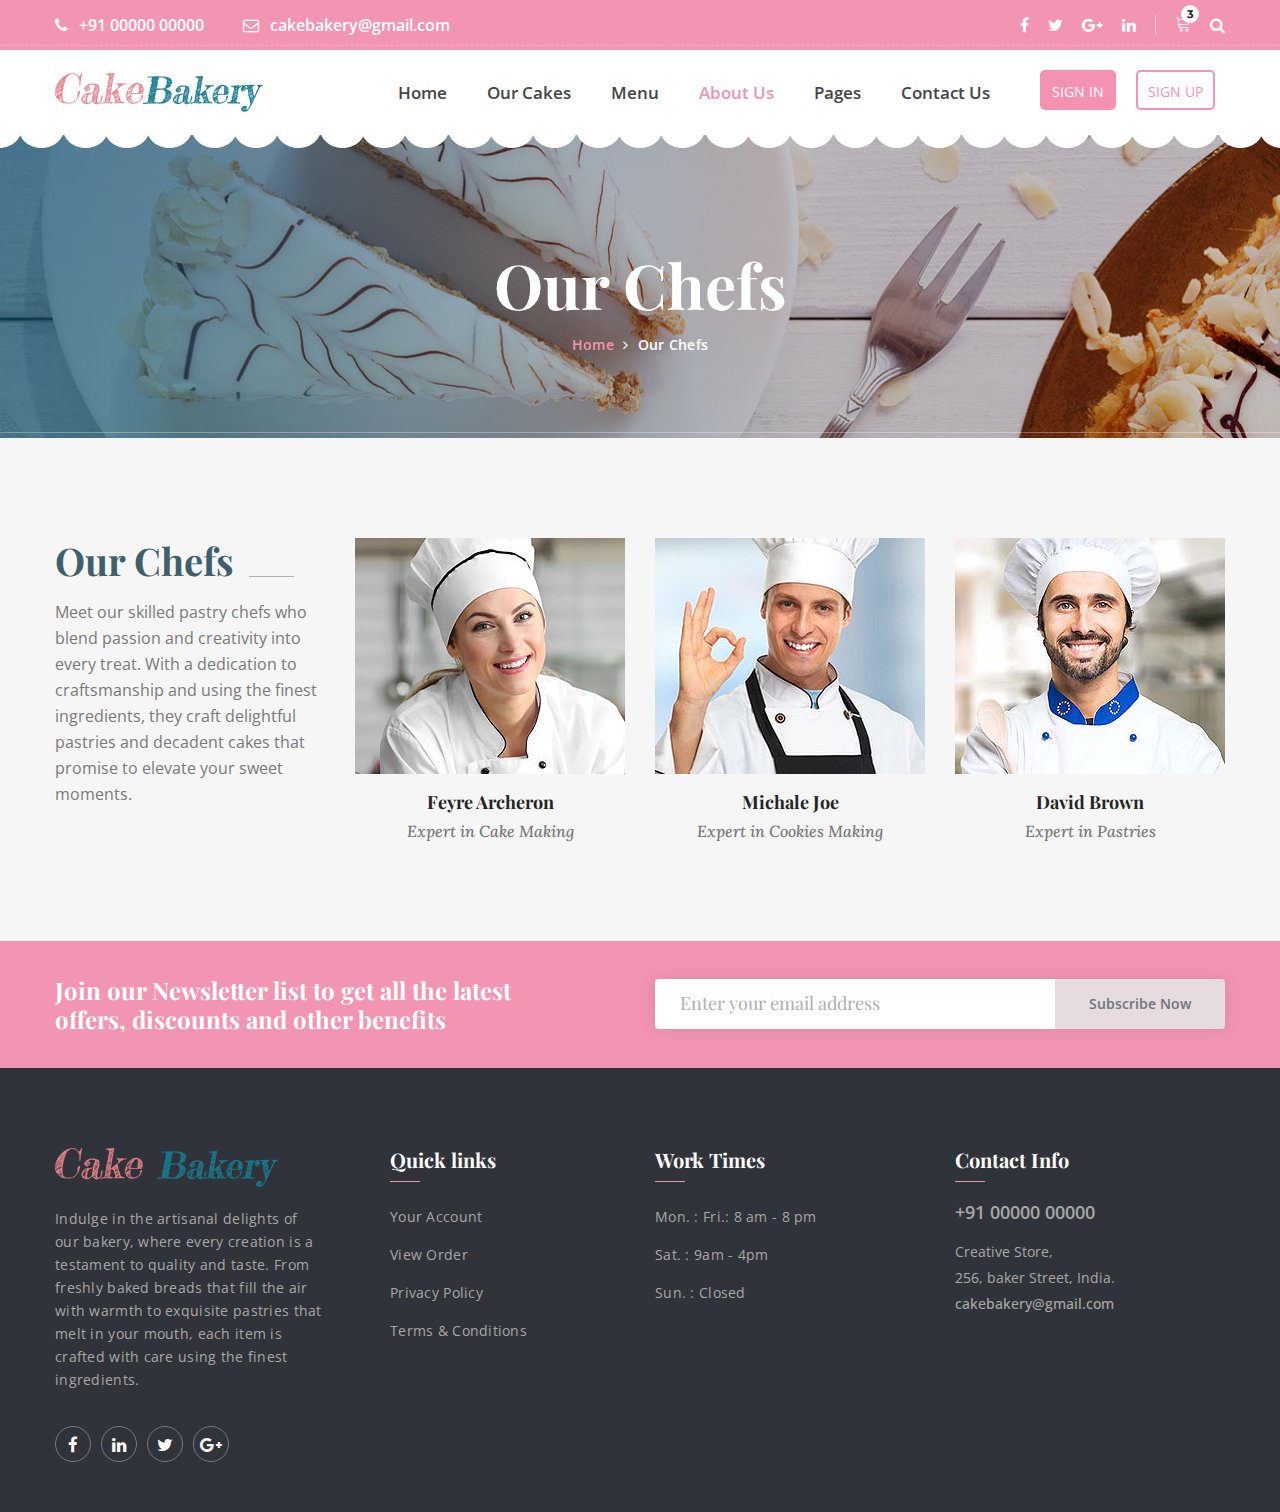
<file: TASK 3/our-team.html>
<!DOCTYPE html>
<html lang="en">
    
<head>
        <meta charset="utf-8">
        <meta http-equiv="X-UA-Compatible" content="IE=edge">
        <meta name="viewport" content="width=device-width, initial-scale=1">
        
        <link rel="icon" href="img/fav-icon.png" type="image/x-icon" />
        <!-- The above 3 meta tags *must* come first in the head; any other head content must come *after* these tags -->
        <title>Cake - Bakery</title>

        <!-- Icon css link -->
        <link href="css/font-awesome.min.css" rel="stylesheet">
        <link href="vendors/linearicons/style.css" rel="stylesheet">
        <link href="vendors/flat-icon/flaticon.css" rel="stylesheet">
        <link href="vendors/stroke-icon/style.css" rel="stylesheet">
        <!-- Bootstrap -->
        <link href="css/bootstrap.min.css" rel="stylesheet">
        
        <!-- Rev slider css -->
        <link href="vendors/revolution/css/settings.css" rel="stylesheet">
        <link href="vendors/revolution/css/layers.css" rel="stylesheet">
        <link href="vendors/revolution/css/navigation.css" rel="stylesheet">
        <link href="vendors/animate-css/animate.css" rel="stylesheet">
        
        <!-- Extra plugin css -->
        <link href="vendors/owl-carousel/owl.carousel.min.css" rel="stylesheet">
        <link href="vendors/magnifc-popup/magnific-popup.css" rel="stylesheet">
        
        <link href="css/style.css" rel="stylesheet">
        <link href="css/responsive.css" rel="stylesheet">

    </head>
    <body>
        
   <!--================Main Header Area =================-->
   <header class="main_header_area">
	<div class="top_header_area row m0">
		<div class="container">
			<div class="float-left">
				<a href="tell:+18004567890"><i class="fa fa-phone" aria-hidden="true"></i> +91 00000 00000</a>
				<a href="mainto:cakebakery@gmail.com"><i class="fa fa-envelope-o" aria-hidden="true"></i> cakebakery@gmail.com</a>
			</div>
			<div class="float-right">
				<ul class="h_social list_style">
					<li><a href="#"><i class="fa fa-facebook"></i></a></li>
					<li><a href="#"><i class="fa fa-twitter"></i></a></li>
					<li><a href="#"><i class="fa fa-google-plus"></i></a></li>
					<li><a href="#"><i class="fa fa-linkedin"></i></a></li>
				</ul>
				<ul class="h_search list_style">
					<li class="shop_cart"><a href="#"><i class="lnr lnr-cart"></i></a></li>
					<li><a class="popup-with-zoom-anim" href="#test-search"><i class="fa fa-search"></i></a></li>
				</ul>
			</div>
		</div>
	</div>
	<div class="main_menu_two">
		<div class="container">
			<nav class="navbar navbar-expand-lg navbar-light bg-light">
				<a class="navbar-brand" href="index.html"><img src="img/logo-2.png" alt=""></a>
				<button class="navbar-toggler" type="button" data-toggle="collapse" data-target="#navbarSupportedContent" aria-controls="navbarSupportedContent" aria-expanded="false" aria-label="Toggle navigation">
					<span class="my_toggle_menu">
						<span></span>
						<span></span>
						<span></span>
					</span>
				</button>
				<div class="collapse navbar-collapse" id="navbarSupportedContent">
					<ul class="navbar-nav justify-content-end">
					    <li><a href="index.html">Home</a></li>
						<li><a href="cake.html">Our Cakes</a></li>
						<li><a href="menu.html">Menu</a></li>
						<li class="dropdown submenu active">
							<a class="dropdown-toggle" data-toggle="dropdown" href="#" role="button" aria-haspopup="true" aria-expanded="false">About Us</a>
							<ul class="dropdown-menu">
								<li><a href="about-us.html">About Us</a></li>
								<li><a href="our-team.html">Our Chefs</a></li>
								<li><a href="testimonials.html">Testimonials</a></li>
							</ul>
						</li>
						<li class="dropdown submenu">
							<a class="dropdown-toggle" data-toggle="dropdown" href="#" role="button" aria-haspopup="true" aria-expanded="false">Pages</a>
							<ul class="dropdown-menu">
								<li><a href="service.html">Services</a></li>
								<li><a href="portfolio.html">Gallery</a></li>
							</ul>
						</li>
						<li><a href="contact.html">Contact Us</a></li>
						<a href="index.php"><button class="button signin">SIGN IN</button></a>
						<a href="register.php"><button class="button signup">SIGN UP</button></a>
					</ul>
				</div>
			</nav>
		</div>
	</div>
</header>
<!--================End Main Header Area =================-->
        
        <!--================End Main Header Area =================-->
        <section class="banner_area">
        	<div class="container">
        		<div class="banner_text">
        			<h3>Our Chefs</h3>
        			<ul>
        				<li><a href="index.html">Home</a></li>
        				<li><a href="our-team.html">Our Chefs</a></li>
        			</ul>
        		</div>
        	</div>
        </section>
        <!--================End Main Header Area =================-->
        
        <!--================End Client Says Area =================-->
        <section class="our_chef_area p_100">
        	<div class="container">
        		<div class="row our_chef_inner">
        			<div class="col-lg-3">
        				<div class="chef_text_item">
        					<div class="main_title">
								<h2>Our Chefs</h2>
								<p>Meet our skilled pastry chefs who blend passion and creativity into every treat. With a dedication to craftsmanship and using the finest ingredients, they craft delightful pastries and decadent cakes that promise to elevate your sweet moments.</p>
							</div>
        				</div>
        			</div>
        			<div class="col-lg-3 col-6">
        				<div class="chef_item">
        					<div class="chef_img">
        						<img class="img-fluid" src="img/chef/chef-1.jpg" alt="">
        						<ul class="list_style">
        							<li><a href="#"><i class="fa fa-twitter"></i></a></li>
        							<li><a href="#"><i class="fa fa-linkedin-square"></i></a></li>
        							<li><a href="#"><i class="fa fa-facebook-square"></i></a></li>
        							<li><a href="#"><i class="fa fa-skype"></i></a></li>
        						</ul>
        					</div>
        					<a href="#"><h4>Feyre Archeron</h4></a>
        					<h5>Expert in Cake Making</h5>
        				</div>
        			</div>
        			<div class="col-lg-3 col-6">
        				<div class="chef_item">
        					<div class="chef_img">
        						<img class="img-fluid" src="img/chef/chef-2.jpg" alt="">
        						<ul class="list_style">
        							<li><a href="#"><i class="fa fa-twitter"></i></a></li>
        							<li><a href="#"><i class="fa fa-linkedin-square"></i></a></li>
        							<li><a href="#"><i class="fa fa-facebook-square"></i></a></li>
        							<li><a href="#"><i class="fa fa-skype"></i></a></li>
        						</ul>
        					</div>
        					<a href="#"><h4>Michale Joe</h4></a>
        					<h5>Expert in Cookies Making</h5>
        				</div>
        			</div>
        			<div class="col-lg-3 col-6">
        				<div class="chef_item">
        					<div class="chef_img">
        						<img class="img-fluid" src="img/chef/chef-3.jpg" alt="">
        						<ul class="list_style">
        							<li><a href="#"><i class="fa fa-twitter"></i></a></li>
        							<li><a href="#"><i class="fa fa-linkedin-square"></i></a></li>
        							<li><a href="#"><i class="fa fa-facebook-square"></i></a></li>
        							<li><a href="#"><i class="fa fa-skype"></i></a></li>
        						</ul>
        					</div>
        					<a href="#"><h4>David Brown</h4></a>
        					<h5>Expert in Pastries</h5>
        				</div>
        			</div>
        		</div>
        	</div>
        </section>
        <!--================End Client Says Area =================-->
        
        <!--================Newsletter Area =================-->
        <section class="newsletter_area">
        	<div class="container">
        		<div class="row newsletter_inner">
        			<div class="col-lg-6">
        				<div class="news_left_text">
        					<h4>Join our Newsletter list to get all the latest offers, discounts and other benefits</h4>
        				</div>
        			</div>
        			<div class="col-lg-6">
        				<div class="newsletter_form">
							<div class="input-group">
								<input type="text" class="form-control" placeholder="Enter your email address">
								<div class="input-group-append">
									<button class="btn btn-outline-secondary" type="button">Subscribe Now</button>
								</div>
							</div>
        				</div>
        			</div>
        		</div>
        	</div>
        </section>
        <!--================End Newsletter Area =================-->
        
        <!--================Footer Area =================-->
        <footer class="footer_area">
        	<div class="footer_widgets">
        		<div class="container">
        			<div class="row footer_wd_inner">
        				<div class="col-lg-3 col-6">
        					<aside class="f_widget f_about_widget">
        						<img src="img/footer-logo.png" alt="">
        						<p>Indulge in the artisanal delights of our bakery, where every creation is a testament to quality and taste. From freshly baked breads that fill the air with warmth to exquisite pastries that melt in your mouth, each item is crafted with care using the finest ingredients.</p>
        						<ul class="nav">
        							<li><a href="#"><i class="fa fa-facebook"></i></a></li>
        							<li><a href="#"><i class="fa fa-linkedin"></i></a></li>
        							<li><a href="#"><i class="fa fa-twitter"></i></a></li>
        							<li><a href="#"><i class="fa fa-google-plus"></i></a></li>
        						</ul>
        					</aside>
        				</div>
        				<div class="col-lg-3 col-6">
        					<aside class="f_widget f_link_widget">
        						<div class="f_title">
        							<h3>Quick links</h3>
        						</div>
        						<ul class="list_style">
        							<li><a href="#">Your Account</a></li>
        							<li><a href="#">View Order</a></li>
        							<li><a href="#">Privacy Policy</a></li>
        							<li><a href="#">Terms & Conditions</a></li>
        						</ul>
        					</aside>
        				</div>
        				<div class="col-lg-3 col-6">
        					<aside class="f_widget f_link_widget">
        						<div class="f_title">
        							<h3>Work Times</h3>
        						</div>
        						<ul class="list_style">
        							<li><a href="#">Mon. :  Fri.: 8 am - 8 pm</a></li>
        							<li><a href="#">Sat. : 9am - 4pm</a></li>
        							<li><a href="#">Sun. : Closed</a></li>
        						</ul>
        					</aside>
        				</div>
        				<div class="col-lg-3 col-6">
        					<aside class="f_widget f_contact_widget">
        						<div class="f_title">
        							<h3>Contact Info</h3>
        						</div>
        						<h4>+91 00000 00000</h4>
        						<p>Creative Store, <br />256, baker Street, India.</p>
        						<h5>cakebakery@gmail.com</h5>
        					</aside>
        				</div>
        			</div>
        		</div>
        	</div>
        <!--================End Footer Area =================-->
        
        <!--================Search Box Area =================-->
        <div class="search_area zoom-anim-dialog mfp-hide" id="test-search">
            <div class="search_box_inner">
                <h3>Search</h3>
                <div class="input-group">
                    <input type="text" class="form-control" placeholder="Search for...">
                    <span class="input-group-btn">
                        <button class="btn btn-default" type="button"><i class="icon icon-Search"></i></button>
                    </span>
                </div>
            </div>
        </div>
        <!--================End Search Box Area =================-->
        
        
        
        
        
        
        <!-- jQuery (necessary for Bootstrap's JavaScript plugins) -->
        <script src="js/jquery-3.2.1.min.js"></script>
        <!-- Include all compiled plugins (below), or include individual files as needed -->
        <script src="js/popper.min.js"></script>
        <script src="js/bootstrap.min.js"></script>
        <!-- Rev slider js -->
        <script src="vendors/revolution/js/jquery.themepunch.tools.min.js"></script>
        <script src="vendors/revolution/js/jquery.themepunch.revolution.min.js"></script>
        <script src="vendors/revolution/js/extensions/revolution.extension.actions.min.js"></script>
        <script src="vendors/revolution/js/extensions/revolution.extension.video.min.js"></script>
        <script src="vendors/revolution/js/extensions/revolution.extension.slideanims.min.js"></script>
        <script src="vendors/revolution/js/extensions/revolution.extension.layeranimation.min.js"></script>
        <script src="vendors/revolution/js/extensions/revolution.extension.navigation.min.js"></script>
        <!-- Extra plugin js -->
        <script src="vendors/owl-carousel/owl.carousel.min.js"></script>
        <script src="vendors/magnifc-popup/jquery.magnific-popup.min.js"></script>
        <script src="vendors/datetime-picker/js/moment.min.js"></script>
        <script src="vendors/datetime-picker/js/bootstrap-datetimepicker.min.js"></script>
        <script src="vendors/nice-select/js/jquery.nice-select.min.js"></script>
        <script src="vendors/jquery-ui/jquery-ui.min.js"></script>
        <script src="vendors/lightbox/simpleLightbox.min.js"></script>
        
        <script src="js/theme.js"></script>
    </body>

</html>
</file>
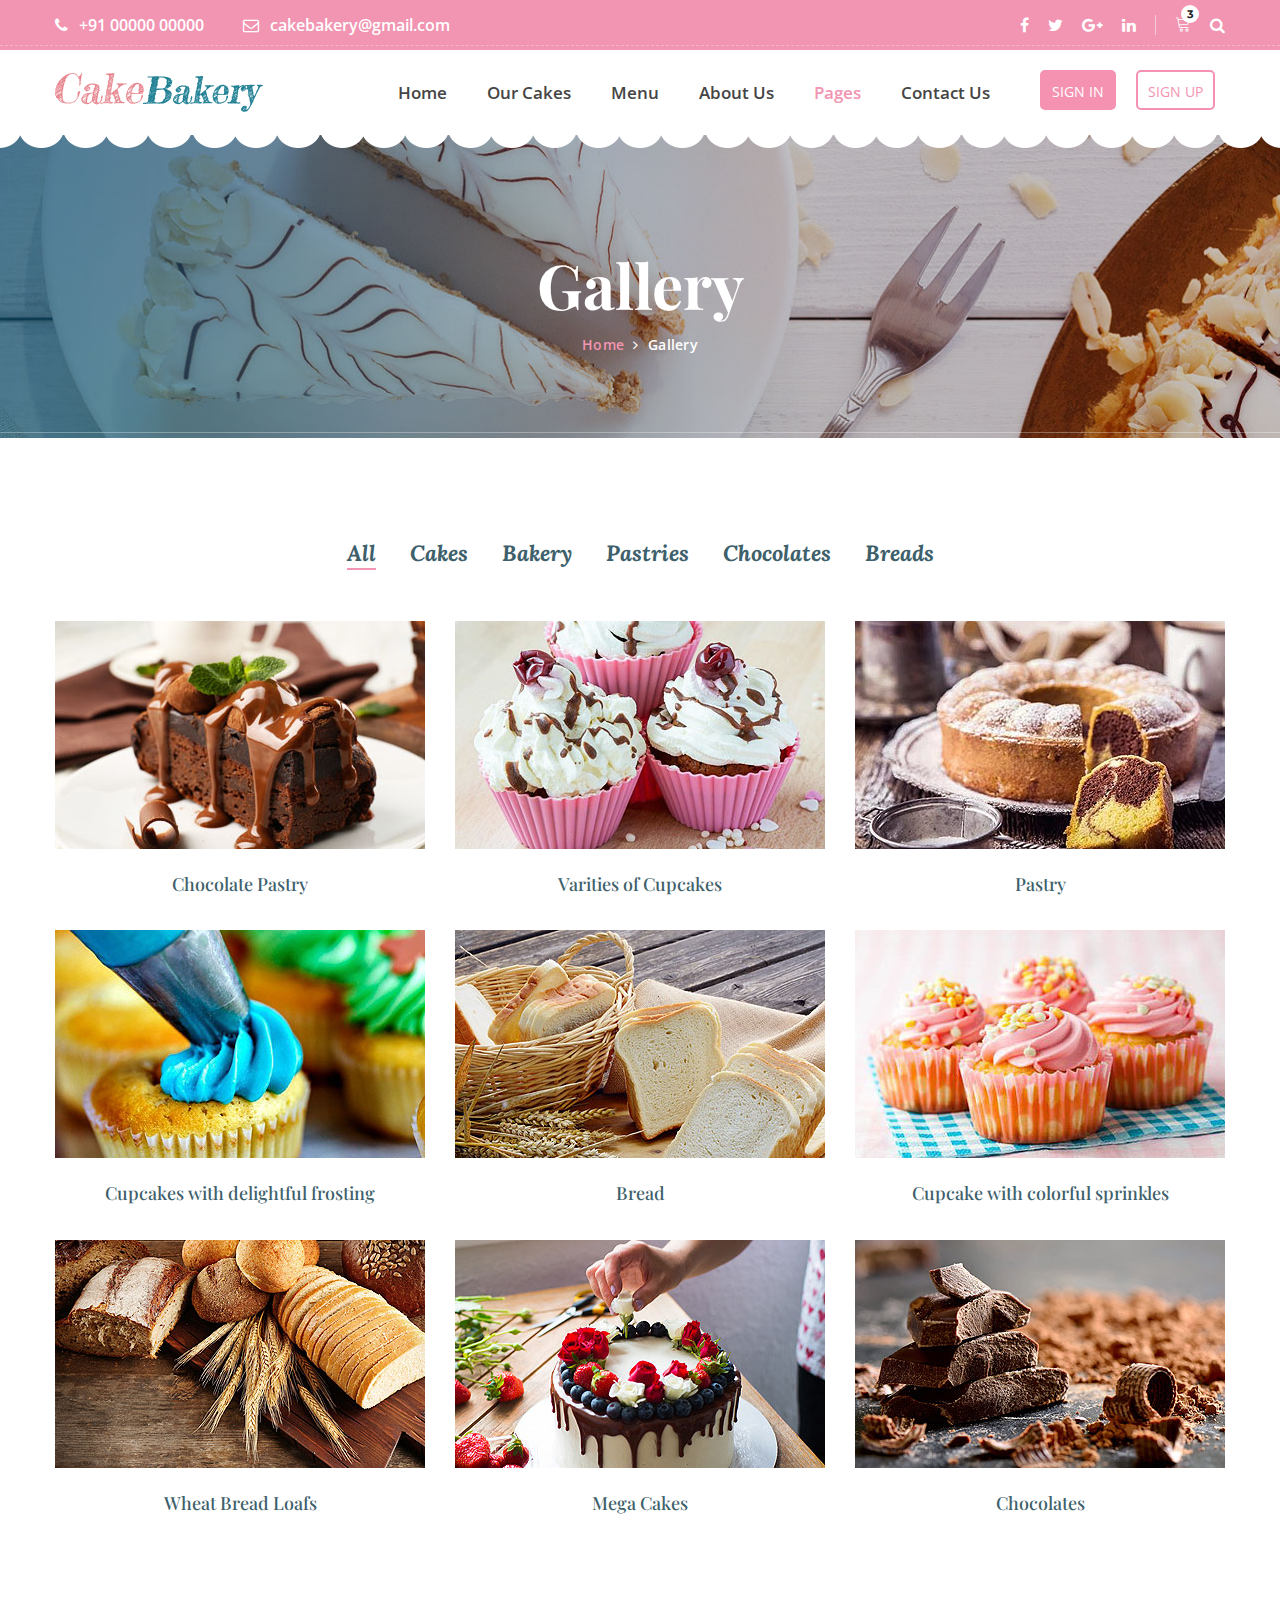
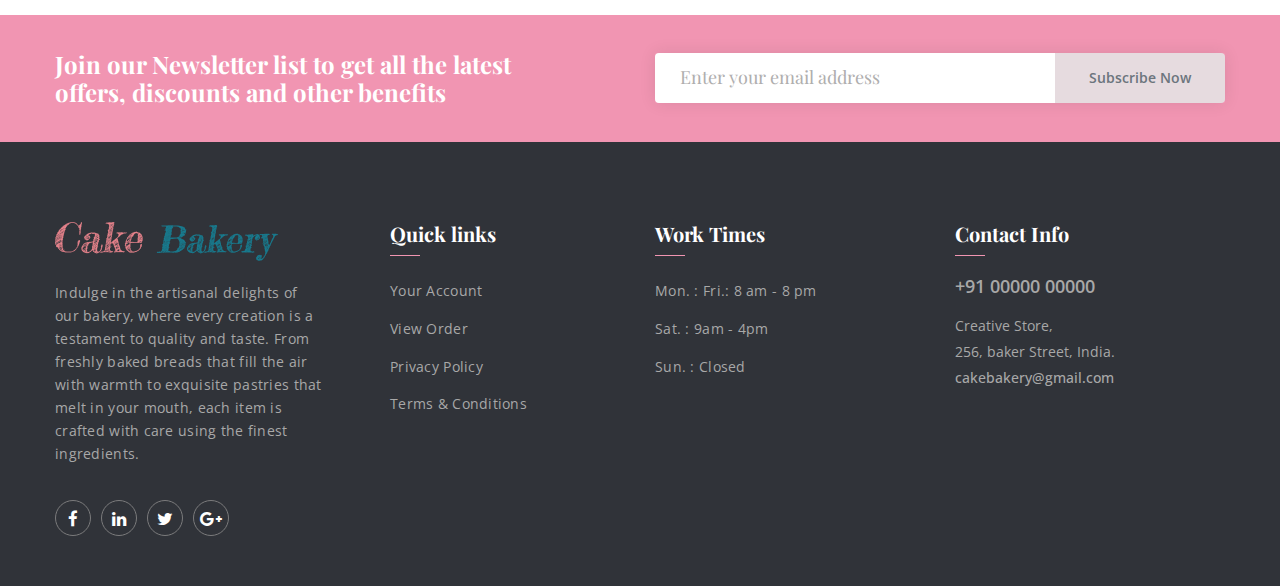
<file: TASK 3/portfolio.html>
<!DOCTYPE html>
<html lang="en">
    
<head>
        <meta charset="utf-8">
        <meta http-equiv="X-UA-Compatible" content="IE=edge">
        <meta name="viewport" content="width=device-width, initial-scale=1">
        
        <link rel="icon" href="img/fav-icon.png" type="image/x-icon" />
        <!-- The above 3 meta tags *must* come first in the head; any other head content must come *after* these tags -->
        <title>Cake - Bakery</title>

        <!-- Icon css link -->
        <link href="css/font-awesome.min.css" rel="stylesheet">
        <link href="vendors/linearicons/style.css" rel="stylesheet">
        <link href="vendors/flat-icon/flaticon.css" rel="stylesheet">
        <link href="vendors/stroke-icon/style.css" rel="stylesheet">
        <!-- Bootstrap -->
        <link href="css/bootstrap.min.css" rel="stylesheet">
        
        <!-- Rev slider css -->
        <link href="vendors/revolution/css/settings.css" rel="stylesheet">
        <link href="vendors/revolution/css/layers.css" rel="stylesheet">
        <link href="vendors/revolution/css/navigation.css" rel="stylesheet">
        <link href="vendors/animate-css/animate.css" rel="stylesheet">
        
        <!-- Extra plugin css -->
        <link href="vendors/owl-carousel/owl.carousel.min.css" rel="stylesheet">
        <link href="vendors/magnifc-popup/magnific-popup.css" rel="stylesheet">
        <link href="vendors/lightbox/simpleLightbox.css" rel="stylesheet">
        
        <link href="css/style.css" rel="stylesheet">
        <link href="css/responsive.css" rel="stylesheet">
    </head>
    <body>
        
  <!--================Main Header Area =================-->
  <header class="main_header_area">
	<div class="top_header_area row m0">
		<div class="container">
			<div class="float-left">
				<a href="tell:+18004567890"><i class="fa fa-phone" aria-hidden="true"></i> +91 00000 00000</a>
				<a href="mainto:cakebakery@gmail.com"><i class="fa fa-envelope-o" aria-hidden="true"></i> cakebakery@gmail.com</a>
			</div>
			<div class="float-right">
				<ul class="h_social list_style">
					<li><a href="#"><i class="fa fa-facebook"></i></a></li>
					<li><a href="#"><i class="fa fa-twitter"></i></a></li>
					<li><a href="#"><i class="fa fa-google-plus"></i></a></li>
					<li><a href="#"><i class="fa fa-linkedin"></i></a></li>
				</ul>
				<ul class="h_search list_style">
					<li class="shop_cart"><a href="#"><i class="lnr lnr-cart"></i></a></li>
					<li><a class="popup-with-zoom-anim" href="#test-search"><i class="fa fa-search"></i></a></li>
				</ul>
			</div>
		</div>
	</div>
	<div class="main_menu_two">
		<div class="container">
			<nav class="navbar navbar-expand-lg navbar-light bg-light">
				<a class="navbar-brand" href="index.html"><img src="img/logo-2.png" alt=""></a>
				<button class="navbar-toggler" type="button" data-toggle="collapse" data-target="#navbarSupportedContent" aria-controls="navbarSupportedContent" aria-expanded="false" aria-label="Toggle navigation">
					<span class="my_toggle_menu">
						<span></span>
						<span></span>
						<span></span>
					</span>
				</button>
				<div class="collapse navbar-collapse" id="navbarSupportedContent">
					<ul class="navbar-nav justify-content-end">
					    <li><a href="index.html">Home</a></li>
						<li><a href="cake.html">Our Cakes</a></li>
						<li><a href="menu.html">Menu</a></li>
						<li class="dropdown submenu ">
							<a class="dropdown-toggle" data-toggle="dropdown" href="#" role="button" aria-haspopup="true" aria-expanded="false">About Us</a>
							<ul class="dropdown-menu">
								<li><a href="about-us.html">About Us</a></li>
								<li><a href="our-team.html">Our Chefs</a></li>
								<li><a href="testimonials.html">Testimonials</a></li>
							</ul>
						</li>
						<li class="dropdown submenu active">
							<a class="dropdown-toggle" data-toggle="dropdown" href="#" role="button" aria-haspopup="true" aria-expanded="false">Pages</a>
							<ul class="dropdown-menu">
								<li><a href="service.html">Services</a></li>
								<li><a href="portfolio.html">Gallery</a></li>
							</ul>
						</li>
						<li><a href="contact.html">Contact Us</a></li>
						<a href="index.php"><button class="button signin">SIGN IN</button></a>
						<a href="register.php"><button class="button signup">SIGN UP</button></a>
					</ul>
				</div>
			</nav>
		</div>
	</div>
</header>
<!--================End Main Header Area =================-->
        
        <!--================End Main Header Area =================-->
        <section class="banner_area">
        	<div class="container">
        		<div class="banner_text">
        			<h3>Gallery</h3>
        			<ul>
        				<li><a href="index.html">Home</a></li>
        				<li><a href="portfolio.html">Gallery</a></li>
        			</ul>
        		</div>
        	</div>
        </section>
        <!--================End Main Header Area =================-->
        
        <!--================Portfolio Area Area =================-->
        <section class="portfolio_area p_100">
        	<div class="container">
        		<div class="portfolio_filter">
					<ul class="list_style">
						<li class="active" data-filter="*"><a href="#">All</a></li>
						<li data-filter=".cake"><a href="#">Cakes</a></li>
						<li data-filter=".bakery"><a href="#">Bakery</a></li>
						<li data-filter=".past"><a href="#">Pastries</a></li>
						<li data-filter=".choco"><a href="#">Chocolates</a></li>
						<li data-filter=".bread"><a href="#">Breads</a></li>
						                                
					</ul>
				</div>
       			<div class="row grid_portfolio_area imageGallery1">
       				<div class="col-md-4 col-6 cake bakery bread">
       					<div class="portfolio_item">
       						<div class="portfolio_img">
       							<a class="light" href="img/portfolio/portfolio-1.jpg">
       								<img class="img-fluid" src="img/portfolio/portfolio-1.jpg" alt="">
       							</a>
       						</div>
       						<div class="portfolio_text">
       							<a href="#"><h4>Chocolate Pastry</h4></a>
       						</div>
       					</div>
       				</div>
       				<div class="col-md-4 col-6 bakery choco">
       					<div class="portfolio_item">
       						<div class="portfolio_img">
       							<a class="light" href="img/portfolio/portfolio-2.jpg">
       								<img class="img-fluid" src="img/portfolio/portfolio-2.jpg" alt="">
       							</a>
       						</div>
       						<div class="portfolio_text">
       							<a href="#"><h4>Varities of Cupcakes</h4></a>
       						</div>
       					</div>
       				</div>
       				<div class="col-md-4 col-6 cake choco">
       					<div class="portfolio_item">
       						<div class="portfolio_img">
       							<a class="light" href="img/portfolio/portfolio-3.jpg">
       								<img class="img-fluid" src="img/portfolio/portfolio-3.jpg" alt="">
       							</a>
       						</div>
       						<div class="portfolio_text">
       							<a href="#"><h4>Pastry</h4></a>
       						</div>
       					</div>
       				</div>
       				<div class="col-md-4 col-6 cake choco">
       					<div class="portfolio_item">
       						<div class="portfolio_img">
       							<a class="light" href="img/portfolio/portfolio-4.jpg">
       								<img class="img-fluid" src="img/portfolio/portfolio-4.jpg" alt="">
       							</a>
       						</div>
       						<div class="portfolio_text">
       							<a href="#"><h4>Cupcakes with delightful frosting</h4></a>
       						</div>
       					</div>
       				</div>
       				<div class="col-md-4 col-6 bakery past bread">
       					<div class="portfolio_item">
       						<div class="portfolio_img">
       							<a class="light" href="img/portfolio/portfolio-5.jpg">
       								<img class="img-fluid" src="img/portfolio/portfolio-5.jpg" alt="">
       							</a>
       						</div>
       						<div class="portfolio_text">
       							<a href="#"><h4>Bread</h4></a>
       						</div>
       					</div>
       				</div>
       				<div class="col-md-4 col-6 past choco">
       					<div class="portfolio_item">
       						<div class="portfolio_img">
       							<a class="light" href="img/portfolio/portfolio-6.jpg">
       								<img class="img-fluid" src="img/portfolio/portfolio-6.jpg" alt="">
       							</a>
       						</div>
       						<div class="portfolio_text">
       							<a href="#"><h4>Cupcake with colorful sprinkles</h4></a>
       						</div>
       					</div>
       				</div>
       				<div class="col-md-4 col-6 bakery bread">
       					<div class="portfolio_item">
       						<div class="portfolio_img">
       							<a class="light" href="img/portfolio/portfolio-7.jpg">
       								<img class="img-fluid" src="img/portfolio/portfolio-7.jpg" alt="">
       							</a>
       						</div>
       						<div class="portfolio_text">
       							<a href="#"><h4>Wheat Bread Loafs</h4></a>
       						</div>
       					</div>
       				</div>
       				<div class="col-md-4 col-6 past bread">
       					<div class="portfolio_item">
       						<div class="portfolio_img">
       							<a class="light" href="img/portfolio/portfolio-8.jpg">
       								<img class="img-fluid" src="img/portfolio/portfolio-8.jpg" alt="">
       							</a>
       						</div>
       						<div class="portfolio_text">
       							<a href="#"><h4>Mega Cakes</h4></a>
       						</div>
       					</div>
       				</div>
       				<div class="col-md-4 col-6 bakery past bread">
       					<div class="portfolio_item">
       						<div class="portfolio_img">
       							<a class="light" href="img/portfolio/portfolio-9.jpg">
       								<img class="img-fluid" src="img/portfolio/portfolio-9.jpg" alt="">
       							</a>
       						</div>
       						<div class="portfolio_text">
       							<a href="#"><h4>Chocolates</h4></a>
       						</div>
       					</div>
       				</div>
       			</div>
        	</div>
        </section>
        <!--================End Portfolio Area Area =================-->
        
        <!--================Newsletter Area =================-->
        <section class="newsletter_area">
        	<div class="container">
        		<div class="row newsletter_inner">
        			<div class="col-lg-6">
        				<div class="news_left_text">
        					<h4>Join our Newsletter list to get all the latest offers, discounts and other benefits</h4>
        				</div>
        			</div>
        			<div class="col-lg-6">
        				<div class="newsletter_form">
							<div class="input-group">
								<input type="text" class="form-control" placeholder="Enter your email address">
								<div class="input-group-append">
									<button class="btn btn-outline-secondary" type="button">Subscribe Now</button>
								</div>
							</div>
        				</div>
        			</div>
        		</div>
        	</div>
        </section>
        <!--================End Newsletter Area =================-->
        
          <!--================Footer Area =================-->
		  <footer class="footer_area">
        	<div class="footer_widgets">
        		<div class="container">
        			<div class="row footer_wd_inner">
        				<div class="col-lg-3 col-6">
        					<aside class="f_widget f_about_widget">
        						<img src="img/footer-logo.png" alt="">
        						<p>Indulge in the artisanal delights of our bakery, where every creation is a testament to quality and taste. From freshly baked breads that fill the air with warmth to exquisite pastries that melt in your mouth, each item is crafted with care using the finest ingredients.</p>
        						<ul class="nav">
        							<li><a href="#"><i class="fa fa-facebook"></i></a></li>
        							<li><a href="#"><i class="fa fa-linkedin"></i></a></li>
        							<li><a href="#"><i class="fa fa-twitter"></i></a></li>
        							<li><a href="#"><i class="fa fa-google-plus"></i></a></li>
        						</ul>
        					</aside>
        				</div>
        				<div class="col-lg-3 col-6">
        					<aside class="f_widget f_link_widget">
        						<div class="f_title">
        							<h3>Quick links</h3>
        						</div>
        						<ul class="list_style">
        							<li><a href="#">Your Account</a></li>
        							<li><a href="#">View Order</a></li>
        							<li><a href="#">Privacy Policy</a></li>
        							<li><a href="#">Terms & Conditions</a></li>
        						</ul>
        					</aside>
        				</div>
        				<div class="col-lg-3 col-6">
        					<aside class="f_widget f_link_widget">
        						<div class="f_title">
        							<h3>Work Times</h3>
        						</div>
        						<ul class="list_style">
        							<li><a href="#">Mon. :  Fri.: 8 am - 8 pm</a></li>
        							<li><a href="#">Sat. : 9am - 4pm</a></li>
        							<li><a href="#">Sun. : Closed</a></li>
        						</ul>
        					</aside>
        				</div>
        				<div class="col-lg-3 col-6">
        					<aside class="f_widget f_contact_widget">
        						<div class="f_title">
        							<h3>Contact Info</h3>
        						</div>
        						<h4>+91 00000 00000</h4>
        						<p>Creative Store, <br />256, baker Street, India.</p>
        						<h5>cakebakery@gmail.com</h5>
        					</aside>
        				</div>
        			</div>
        		</div>
        	</div>
        <!--================End Footer Area =================-->
        
        <!--================Search Box Area =================-->
        <div class="search_area zoom-anim-dialog mfp-hide" id="test-search">
            <div class="search_box_inner">
                <h3>Search</h3>
                <div class="input-group">
                    <input type="text" class="form-control" placeholder="Search for...">
                    <span class="input-group-btn">
                        <button class="btn btn-default" type="button"><i class="icon icon-Search"></i></button>
                    </span>
                </div>
            </div>
        </div>
        <!--================End Search Box Area =================-->
        
        
        
        
        
        
        <!-- jQuery (necessary for Bootstrap's JavaScript plugins) -->
        <script src="js/jquery-3.2.1.min.js"></script>
        <!-- Include all compiled plugins (below), or include individual files as needed -->
        <script src="js/popper.min.js"></script>
        <script src="js/bootstrap.min.js"></script>
        <!-- Rev slider js -->
        <script src="vendors/revolution/js/jquery.themepunch.tools.min.js"></script>
        <script src="vendors/revolution/js/jquery.themepunch.revolution.min.js"></script>
        <script src="vendors/revolution/js/extensions/revolution.extension.actions.min.js"></script>
        <script src="vendors/revolution/js/extensions/revolution.extension.video.min.js"></script>
        <script src="vendors/revolution/js/extensions/revolution.extension.slideanims.min.js"></script>
        <script src="vendors/revolution/js/extensions/revolution.extension.layeranimation.min.js"></script>
        <script src="vendors/revolution/js/extensions/revolution.extension.navigation.min.js"></script>
        <!-- Extra plugin js -->
        <script src="vendors/owl-carousel/owl.carousel.min.js"></script>
        <script src="vendors/magnifc-popup/jquery.magnific-popup.min.js"></script>
        <script src="vendors/isotope/imagesloaded.pkgd.min.js"></script>
        <script src="vendors/isotope/isotope.pkgd.min.js"></script>
        <script src="vendors/datetime-picker/js/moment.min.js"></script>
        <script src="vendors/datetime-picker/js/bootstrap-datetimepicker.min.js"></script>
        <script src="vendors/nice-select/js/jquery.nice-select.min.js"></script>
        <script src="vendors/jquery-ui/jquery-ui.min.js"></script>
        <script src="vendors/lightbox/simpleLightbox.min.js"></script>
        
        <script src="js/theme.js"></script>
    </body>

</html>
</file>
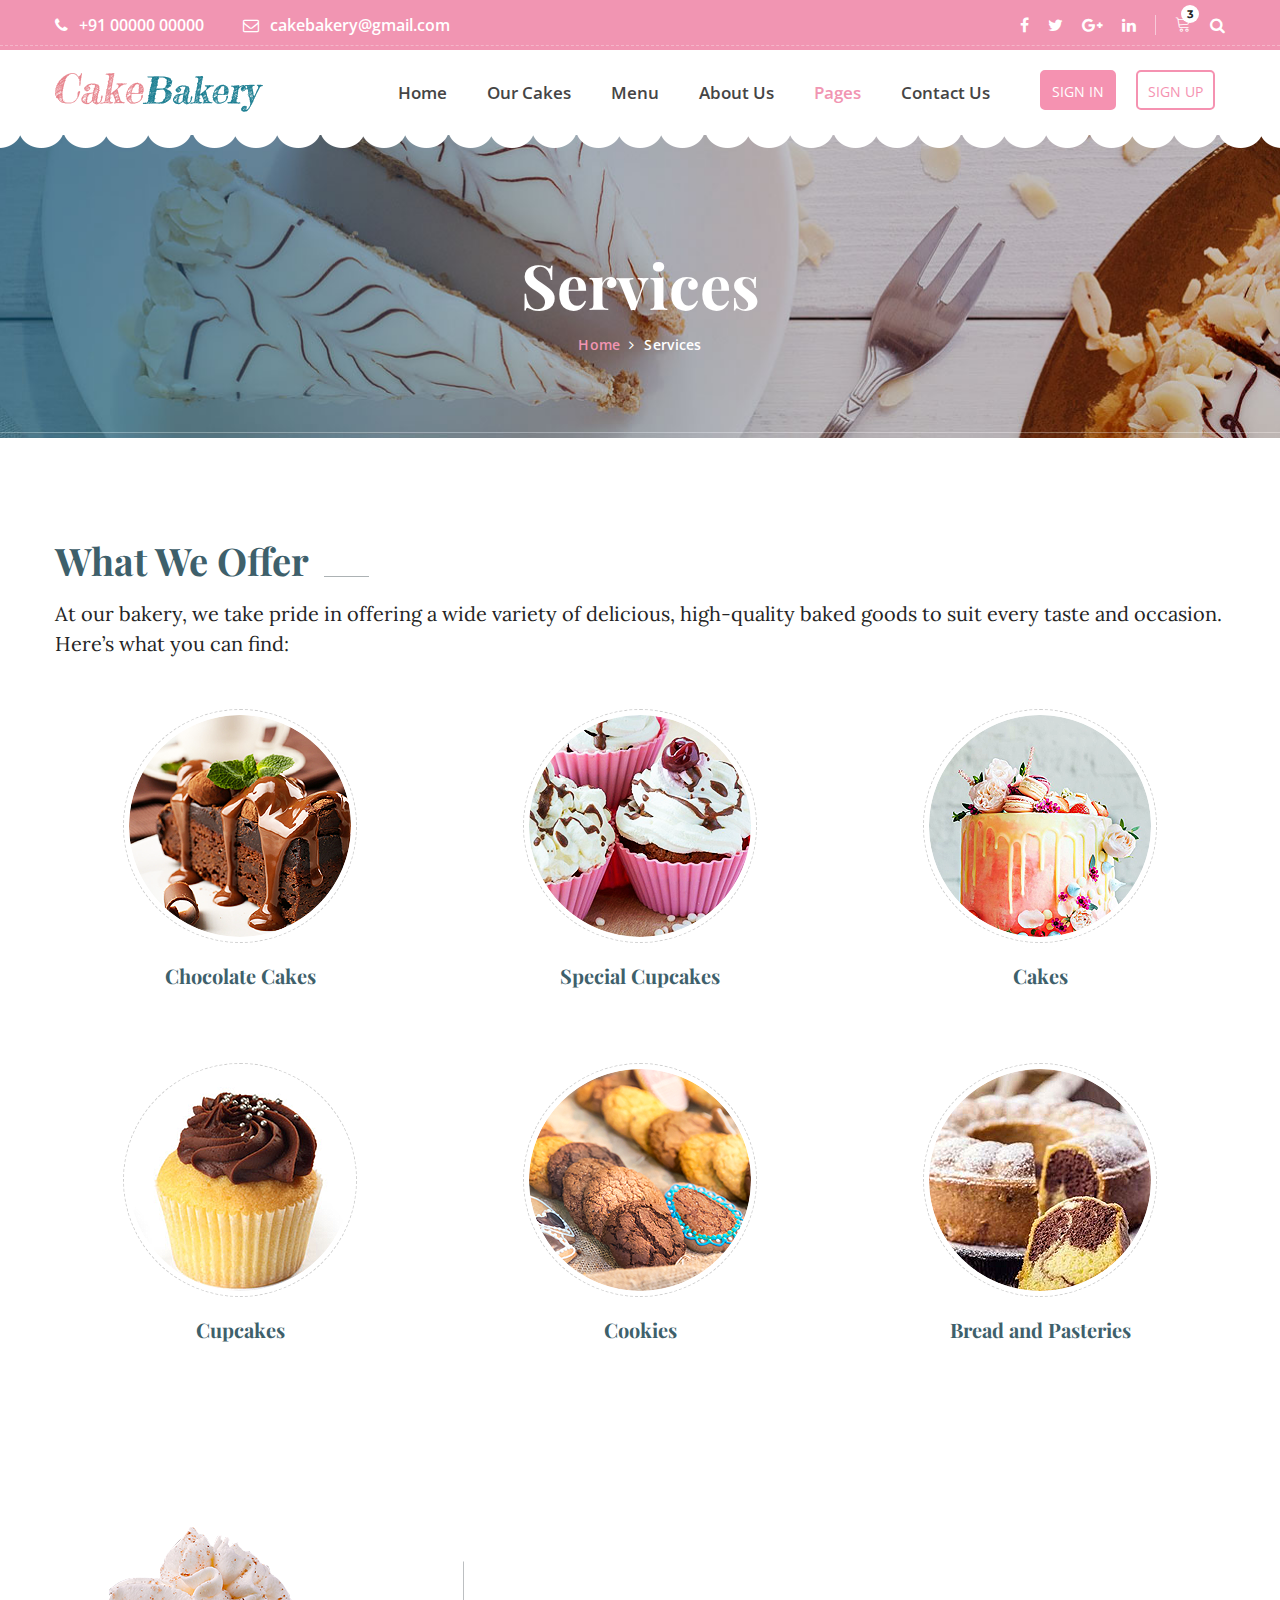
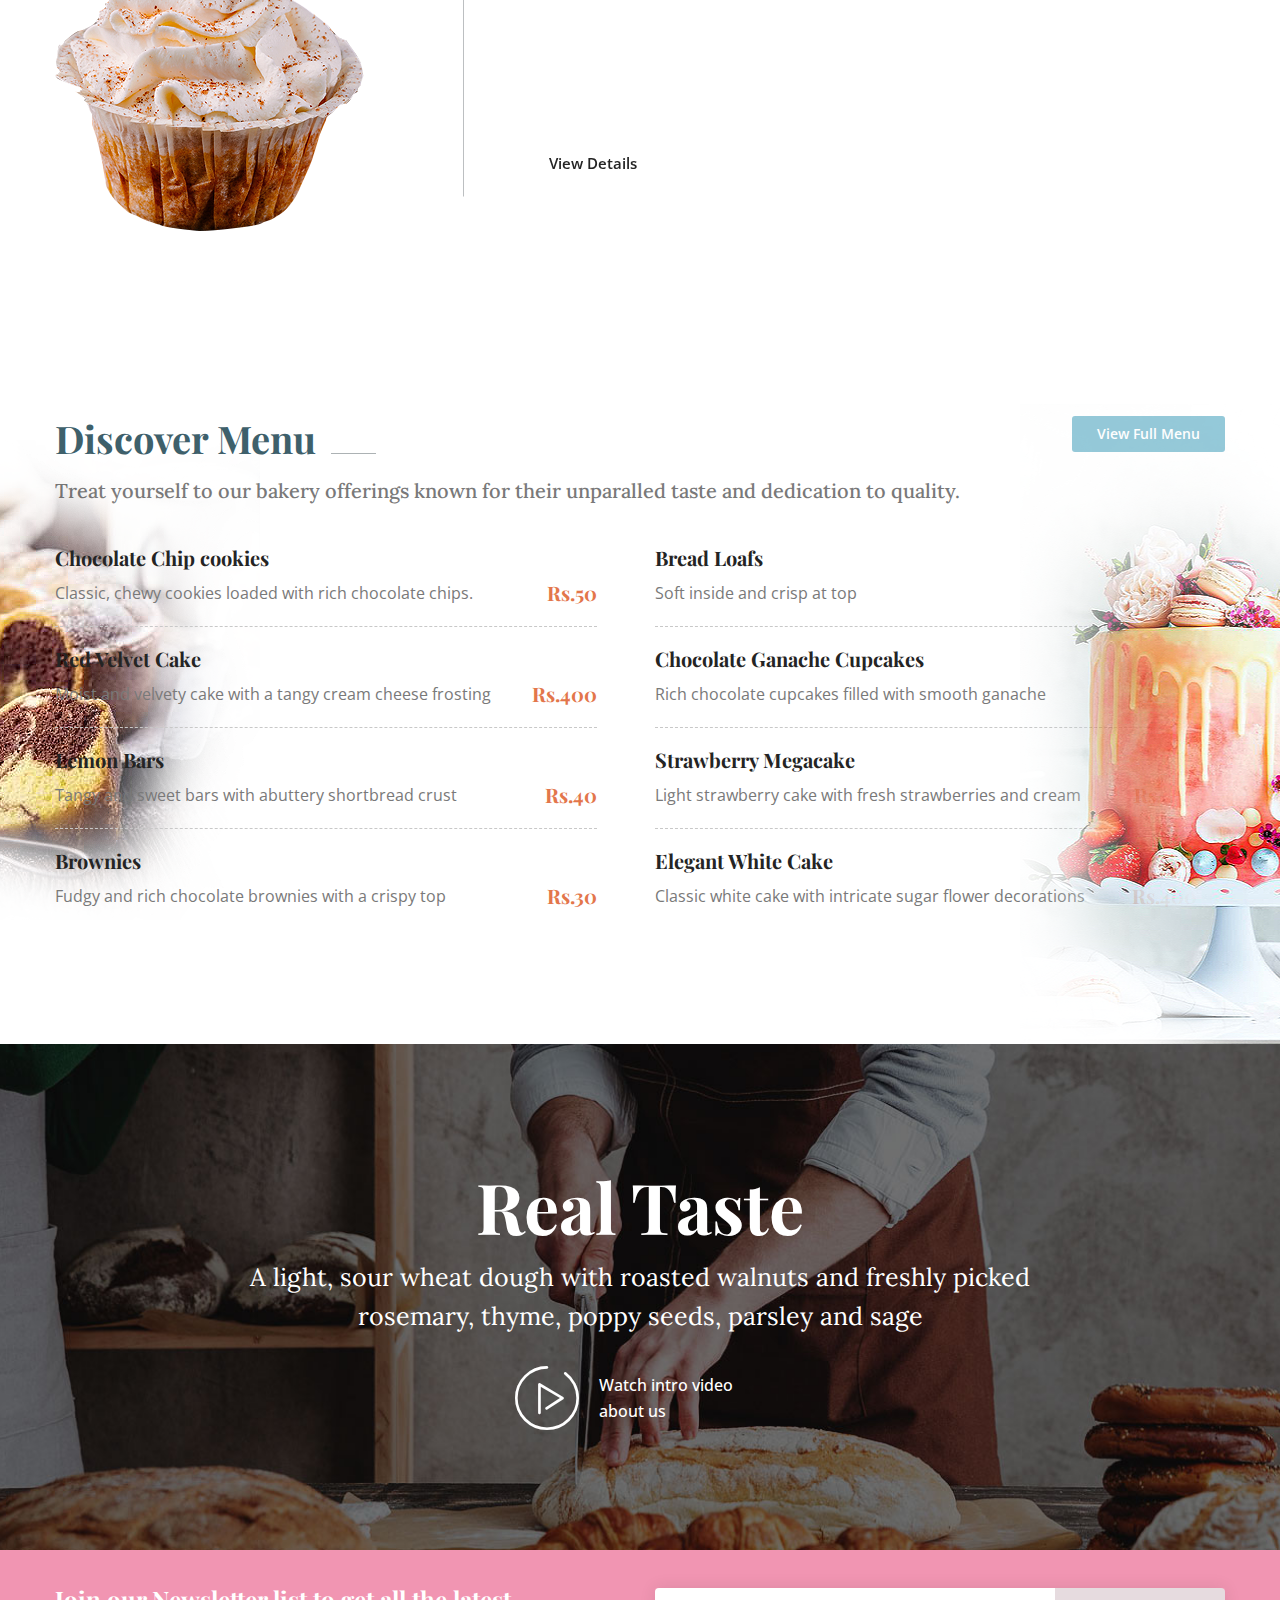
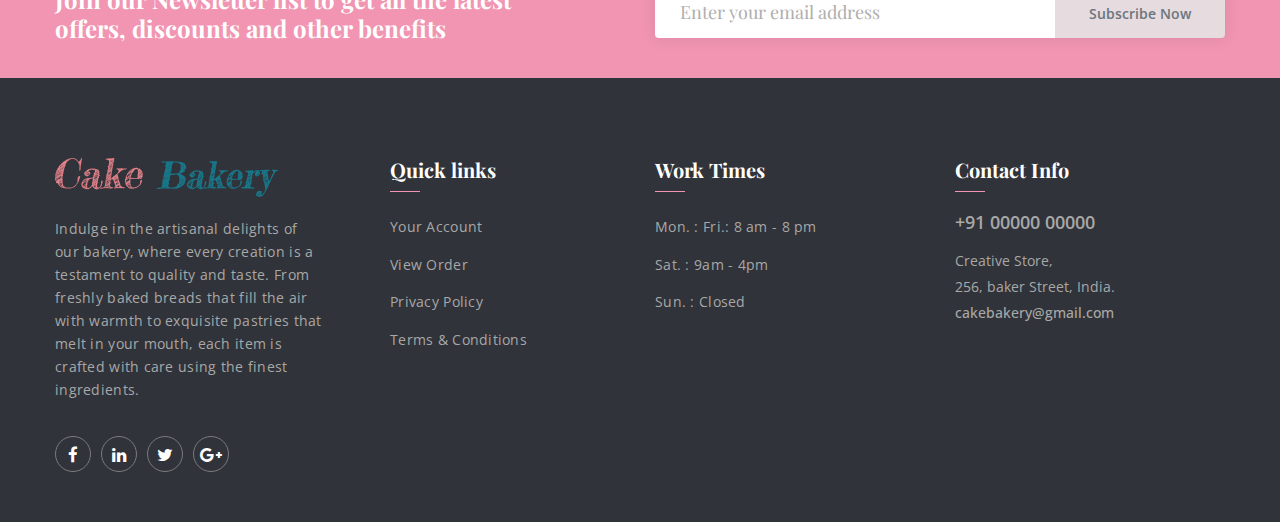
<file: TASK 3/service.html>
<!DOCTYPE html>
<html lang="en">
<head>
        <meta charset="utf-8">
        <meta http-equiv="X-UA-Compatible" content="IE=edge">
        <meta name="viewport" content="width=device-width, initial-scale=1">
        
        <link rel="icon" href="img/fav-icon.png" type="image/x-icon" />
        <!-- The above 3 meta tags *must* come first in the head; any other head content must come *after* these tags -->
        <title>Cake - Bakery</title>

        <!-- Icon css link -->
        <link href="css/font-awesome.min.css" rel="stylesheet">
        <link href="vendors/linearicons/style.css" rel="stylesheet">
        <link href="vendors/flat-icon/flaticon.css" rel="stylesheet">
        <link href="vendors/stroke-icon/style.css" rel="stylesheet">
        <!-- Bootstrap -->
        <link href="css/bootstrap.min.css" rel="stylesheet">
        
        <!-- Rev slider css -->
        <link href="vendors/revolution/css/settings.css" rel="stylesheet">
        <link href="vendors/revolution/css/layers.css" rel="stylesheet">
        <link href="vendors/revolution/css/navigation.css" rel="stylesheet">
        <link href="vendors/animate-css/animate.css" rel="stylesheet">
        
        <!-- Extra plugin css -->
        <link href="vendors/owl-carousel/owl.carousel.min.css" rel="stylesheet">
        <link href="vendors/magnifc-popup/magnific-popup.css" rel="stylesheet">
        
        <link href="css/style.css" rel="stylesheet">
        <link href="css/responsive.css" rel="stylesheet">
    </head>
    <body>
        
   <!--================Main Header Area =================-->
   <header class="main_header_area">
	<div class="top_header_area row m0">
		<div class="container">
			<div class="float-left">
				<a href="tell:+18004567890"><i class="fa fa-phone" aria-hidden="true"></i> +91 00000 00000</a>
				<a href="mainto:cakebakery@gmail.com"><i class="fa fa-envelope-o" aria-hidden="true"></i> cakebakery@gmail.com</a>
			</div>
			<div class="float-right">
				<ul class="h_social list_style">
					<li><a href="#"><i class="fa fa-facebook"></i></a></li>
					<li><a href="#"><i class="fa fa-twitter"></i></a></li>
					<li><a href="#"><i class="fa fa-google-plus"></i></a></li>
					<li><a href="#"><i class="fa fa-linkedin"></i></a></li>
				</ul>
				<ul class="h_search list_style">
					<li class="shop_cart"><a href="#"><i class="lnr lnr-cart"></i></a></li>
					<li><a class="popup-with-zoom-anim" href="#test-search"><i class="fa fa-search"></i></a></li>
				</ul>
			</div>
		</div>
	</div>
	<div class="main_menu_two">
		<div class="container">
			<nav class="navbar navbar-expand-lg navbar-light bg-light">
				<a class="navbar-brand" href="index.html"><img src="img/logo-2.png" alt=""></a>
				<button class="navbar-toggler" type="button" data-toggle="collapse" data-target="#navbarSupportedContent" aria-controls="navbarSupportedContent" aria-expanded="false" aria-label="Toggle navigation">
					<span class="my_toggle_menu">
						<span></span>
						<span></span>
						<span></span>
					</span>
				</button>
				<div class="collapse navbar-collapse" id="navbarSupportedContent">
					<ul class="navbar-nav justify-content-end">
					    <li><a href="index.html">Home</a></li>
						<li><a href="cake.html">Our Cakes</a></li>
						<li><a href="menu.html">Menu</a></li>
						<li class="dropdown submenu ">
							<a class="dropdown-toggle" data-toggle="dropdown" href="#" role="button" aria-haspopup="true" aria-expanded="false">About Us</a>
							<ul class="dropdown-menu">
								<li><a href="about-us.html">About Us</a></li>
								<li><a href="our-team.html">Our Chefs</a></li>
								<li><a href="testimonials.html">Testimonials</a></li>
							</ul>
						</li>
						<li class="dropdown submenu active">
							<a class="dropdown-toggle" data-toggle="dropdown" href="#" role="button" aria-haspopup="true" aria-expanded="false">Pages</a>
							<ul class="dropdown-menu">
								<li><a href="service.html">Services</a></li>
								<li><a href="portfolio.html">Gallery</a></li>
							</ul>
						</li>
						<li><a href="contact.html">Contact Us</a></li>
						<a href="index.php"><button class="button signin">SIGN IN</button></a>
						<a href="register.php"><button class="button signup">SIGN UP</button></a>
					</ul>
				</div>
			</nav>
		</div>
	</div>
</header>
<!--================End Main Header Area =================-->
        
        <!--================End Main Header Area =================-->
        <section class="banner_area">
        	<div class="container">
        		<div class="banner_text">
        			<h3>Services</h3>
        			<ul>
        				<li><a href="index.html">Home</a></li>
        				<li><a href="service.html">Services</a></li>
        			</ul>
        		</div>
        	</div>
        </section>
        <!--================End Main Header Area =================-->
        
        <!--================Service Offer Area =================-->
        <section class="service_offer_area p_100">
        	<div class="container">
        		<div class="main_title">
        			<h2>What We Offer</h2>
        			<p>At our bakery, we take pride in offering a wide variety of delicious, high-quality baked goods to suit every taste and occasion. Here’s what you can find:</p>
        		</div>
        		<div class="row service_main_item_inner">
        			<div class="col-lg-4 col-sm-6">
        				<div class="service_m_item">
        					<div class="service_img_inner">
								<div class="service_img">
									<img class="rounded-circle" src="img/service/service-1.png" alt="">
								</div>
        					</div>
        					<div class="service_text">
        						<a href="#"><h4>Chocolate Cakes</h4></a>
        					</div>
        				</div>
        			</div>
        			<div class="col-lg-4 col-sm-6">
        				<div class="service_m_item">
        					<div class="service_img_inner">
								<div class="service_img">
									<img class="rounded-circle" src="img/service/service-2.png" alt="">
								</div>
        					</div>
        					<div class="service_text">
        						<a href="#"><h4>Special Cupcakes</h4></a>
        					</div>
        				</div>
        			</div>
        			<div class="col-lg-4 col-sm-6">
        				<div class="service_m_item">
        					<div class="service_img_inner">
								<div class="service_img">
									<img class="rounded-circle" src="img/service/service-3.png" alt="">
								</div>
        					</div>
        					<div class="service_text">
        						<a href="#"><h4>Cakes</h4></a>
        					</div>
        				</div>
        			</div>
        			<div class="col-lg-4 col-sm-6">
        				<div class="service_m_item">
        					<div class="service_img_inner">
								<div class="service_img">
									<img class="rounded-circle" src="img/service/service-4.png" alt="">
								</div>
        					</div>
        					<div class="service_text">
        						<a href="#"><h4>Cupcakes</h4></a>
        					</div>
        				</div>
        			</div>
        			<div class="col-lg-4 col-sm-6">
        				<div class="service_m_item">
        					<div class="service_img_inner">
								<div class="service_img">
									<img class="rounded-circle" src="img/service/service-5.png" alt="">
								</div>
        					</div>
        					<div class="service_text">
        						<a href="#"><h4>Cookies</h4></a>
        					</div>
        				</div>
        			</div>
        			<div class="col-lg-4 col-sm-6">
        				<div class="service_m_item">
        					<div class="service_img_inner">
								<div class="service_img">
									<img class="rounded-circle" src="img/service/service-6.png" alt="">
								</div>
        					</div>
        					<div class="service_text">
        						<a href="#"><h4>Bread and Pasteries</h4></a>
        					</div>
        				</div>
        			</div>
        		</div>
        	</div>
        </section>
        <!--================End Service Offer Area =================-->
        
        <!--================Special Recipe Area =================-->
        <section class="special_recipe_area">
        	<div class="container">
        		<div class="special_recipe_slider owl-carousel">
        			<div class="item">
        				<div class="media">
        					<div class="d-flex">
        						<img src="img/recipe/recipe-1.png" alt="">
        					</div>
        					<div class="media-body">
        						<h4>Special Recipe</h4>
        						<p>Savour our irresistible moist vanilla cucpake, crafted with a delicate crumb and infused with rich vanilla.</p>
        						<a class="w_view_btn" href="#">View Details</a>
        					</div>
        				</div>
        			</div>
        			<div class="item">
        				<div class="media">
        					<div class="d-flex">
        						<img src="img/recipe/recipe-1.png" alt="">
        					</div>
        					<div class="media-body">
        						<h4>Special Recipe</h4>
        						<p>Savour our irresistible moist vanilla cucpake, crafted with a delicate crumb and infused with rich vanilla.</p>
        						<a class="w_view_btn" href="#">View Details</a>
        					</div>
        				</div>
        			</div>
        			
        		</div>
        	</div>
        </section>
        <!--================End Special Recipe Area =================-->
        
        <!--================Discover Menu Area =================-->
        <section class="discover_menu_area service_menu">
        	<div class="discover_menu_inner">
        		<div class="container">
        			<div class="s_dis_title">
        				<div class="float-left">
        					<div class="main_title">
								<h2>Discover Menu</h2>
								<h5>Treat yourself to our bakery offerings known for their unparalled taste and dedication to quality.</h5>
							</div>
        				</div>
        				<div class="float-right">
        					<a class="pest_btn" href="menu.html">View Full Menu</a>
        				</div>
        			</div>
       				<div class="row">
       					<div class="col-lg-6">
							<div class="discover_item_inner">
								<div class="discover_item">
								 <h4>Chocolate Chip cookies</h4>
								 <p>Classic, chewy cookies loaded with rich chocolate chips.<span>Rs.50</span></p>
							 </div>
								<div class="discover_item">
								 <h4>Red Velvet Cake</h4>
								 <p>Moist and velvety cake with a tangy cream cheese frosting <span>Rs.400</span></p>
							 </div>
								<div class="discover_item">
								 <h4>Lemon Bars</h4>
								 <p>Tangy and sweet bars with abuttery shortbread crust<span>Rs.40</span></p>
							 </div>
								<div class="discover_item">
								 <h4>Brownies</h4>
								 <p>Fudgy and rich chocolate brownies with a crispy top<span>Rs.30</span></p>
							 </div>
							</div>
       					</div>
       					<div class="col-lg-6">
							<div class="discover_item_inner">
								<div class="discover_item">
								 <h4>Bread Loafs</h4>
								 <p>Soft inside and crisp at top <span>Rs.45</span></p>
							 </div>
								<div class="discover_item">
								 <h4>Chocolate Ganache Cupcakes</h4>
								 <p>Rich chocolate cupcakes filled with smooth ganache<span>Rs.20</span></p>
							 </div>
								<div class="discover_item">
								 <h4>Strawberry Megacake</h4>
								 <p>Light strawberry cake with fresh strawberries and cream <span>Rs.500</span></p>
							 </div>
								<div class="discover_item">
								 <h4>Elegant White Cake</h4>
								 <p>Classic white cake with intricate sugar flower decorations<span>Rs.400</span></p>
							 </div>
							</div>
       					</div>
       				</div>
        		</div>
        	</div>
        </section>
        <!--================End Discover Menu Area =================-->
        
        <!--================Bakery Video Area =================-->
        <section class="bakery_video_area">
        	<div class="container">
        		<div class="video_inner">
        			<h3>Real Taste</h3>
        			<p>A light, sour wheat dough with roasted walnuts and freshly picked rosemary, thyme, poppy seeds, parsley and sage</p>
        			<div class="media">
        				<div class="d-flex">
        					<a class="popup-youtube" href="http://www.youtube.com/watch?v=0O2aH4XLbto"><i class="flaticon-play-button"></i></a>
        				</div>
        				<div class="media-body">
        					<h5>Watch intro video <br />about us</h5>
        				</div>
        			</div>
        		</div>
        	</div>
        </section>
        <!--================End Bakery Video Area =================-->
        
        <!--================Newsletter Area =================-->
        <section class="newsletter_area">
        	<div class="container">
        		<div class="row newsletter_inner">
        			<div class="col-lg-6">
        				<div class="news_left_text">
        					<h4>Join our Newsletter list to get all the latest offers, discounts and other benefits</h4>
        				</div>
        			</div>
        			<div class="col-lg-6">
        				<div class="newsletter_form">
							<div class="input-group">
								<input type="text" class="form-control" placeholder="Enter your email address">
								<div class="input-group-append">
									<button class="btn btn-outline-secondary" type="button">Subscribe Now</button>
								</div>
							</div>
        				</div>
        			</div>
        		</div>
        	</div>
        </section>
        <!--================End Newsletter Area =================-->
        
          <!--================Footer Area =================-->
		  <footer class="footer_area">
        	<div class="footer_widgets">
        		<div class="container">
        			<div class="row footer_wd_inner">
        				<div class="col-lg-3 col-6">
        					<aside class="f_widget f_about_widget">
        						<img src="img/footer-logo.png" alt="">
        						<p>Indulge in the artisanal delights of our bakery, where every creation is a testament to quality and taste. From freshly baked breads that fill the air with warmth to exquisite pastries that melt in your mouth, each item is crafted with care using the finest ingredients.</p>
        						<ul class="nav">
        							<li><a href="#"><i class="fa fa-facebook"></i></a></li>
        							<li><a href="#"><i class="fa fa-linkedin"></i></a></li>
        							<li><a href="#"><i class="fa fa-twitter"></i></a></li>
        							<li><a href="#"><i class="fa fa-google-plus"></i></a></li>
        						</ul>
        					</aside>
        				</div>
        				<div class="col-lg-3 col-6">
        					<aside class="f_widget f_link_widget">
        						<div class="f_title">
        							<h3>Quick links</h3>
        						</div>
        						<ul class="list_style">
        							<li><a href="#">Your Account</a></li>
        							<li><a href="#">View Order</a></li>
        							<li><a href="#">Privacy Policy</a></li>
        							<li><a href="#">Terms & Conditions</a></li>
        						</ul>
        					</aside>
        				</div>
        				<div class="col-lg-3 col-6">
        					<aside class="f_widget f_link_widget">
        						<div class="f_title">
        							<h3>Work Times</h3>
        						</div>
        						<ul class="list_style">
        							<li><a href="#">Mon. :  Fri.: 8 am - 8 pm</a></li>
        							<li><a href="#">Sat. : 9am - 4pm</a></li>
        							<li><a href="#">Sun. : Closed</a></li>
        						</ul>
        					</aside>
        				</div>
        				<div class="col-lg-3 col-6">
        					<aside class="f_widget f_contact_widget">
        						<div class="f_title">
        							<h3>Contact Info</h3>
        						</div>
        						<h4>+91 00000 00000</h4>
        						<p>Creative Store, <br />256, baker Street, India.</p>
        						<h5>cakebakery@gmail.com</h5>
        					</aside>
        				</div>
        			</div>
        		</div>
        	</div>
        <!--================End Footer Area =================-->
        <!--================Search Box Area =================-->
        <div class="search_area zoom-anim-dialog mfp-hide" id="test-search">
            <div class="search_box_inner">
                <h3>Search</h3>
                <div class="input-group">
                    <input type="text" class="form-control" placeholder="Search for...">
                    <span class="input-group-btn">
                        <button class="btn btn-default" type="button"><i class="icon icon-Search"></i></button>
                    </span>
                </div>
            </div>
        </div>
        <!--================End Search Box Area =================-->
        
        
        
        
        
        
        <!-- jQuery (necessary for Bootstrap's JavaScript plugins) -->
        <script src="js/jquery-3.2.1.min.js"></script>
        <!-- Include all compiled plugins (below), or include individual files as needed -->
        <script src="js/popper.min.js"></script>
        <script src="js/bootstrap.min.js"></script>
        <!-- Rev slider js -->
        <script src="vendors/revolution/js/jquery.themepunch.tools.min.js"></script>
        <script src="vendors/revolution/js/jquery.themepunch.revolution.min.js"></script>
        <script src="vendors/revolution/js/extensions/revolution.extension.actions.min.js"></script>
        <script src="vendors/revolution/js/extensions/revolution.extension.video.min.js"></script>
        <script src="vendors/revolution/js/extensions/revolution.extension.slideanims.min.js"></script>
        <script src="vendors/revolution/js/extensions/revolution.extension.layeranimation.min.js"></script>
        <script src="vendors/revolution/js/extensions/revolution.extension.navigation.min.js"></script>
        <!-- Extra plugin js -->
        <script src="vendors/owl-carousel/owl.carousel.min.js"></script>
        <script src="vendors/magnifc-popup/jquery.magnific-popup.min.js"></script>
        <script src="vendors/isotope/imagesloaded.pkgd.min.js"></script>
        <script src="vendors/isotope/isotope.pkgd.min.js"></script>
        <script src="vendors/datetime-picker/js/moment.min.js"></script>
        <script src="vendors/datetime-picker/js/bootstrap-datetimepicker.min.js"></script>
        <script src="vendors/nice-select/js/jquery.nice-select.min.js"></script>
        <script src="vendors/jquery-ui/jquery-ui.min.js"></script>
        <script src="vendors/lightbox/simpleLightbox.min.js"></script>
        
        <script src="js/theme.js"></script>
    </body>

</html>
</file>
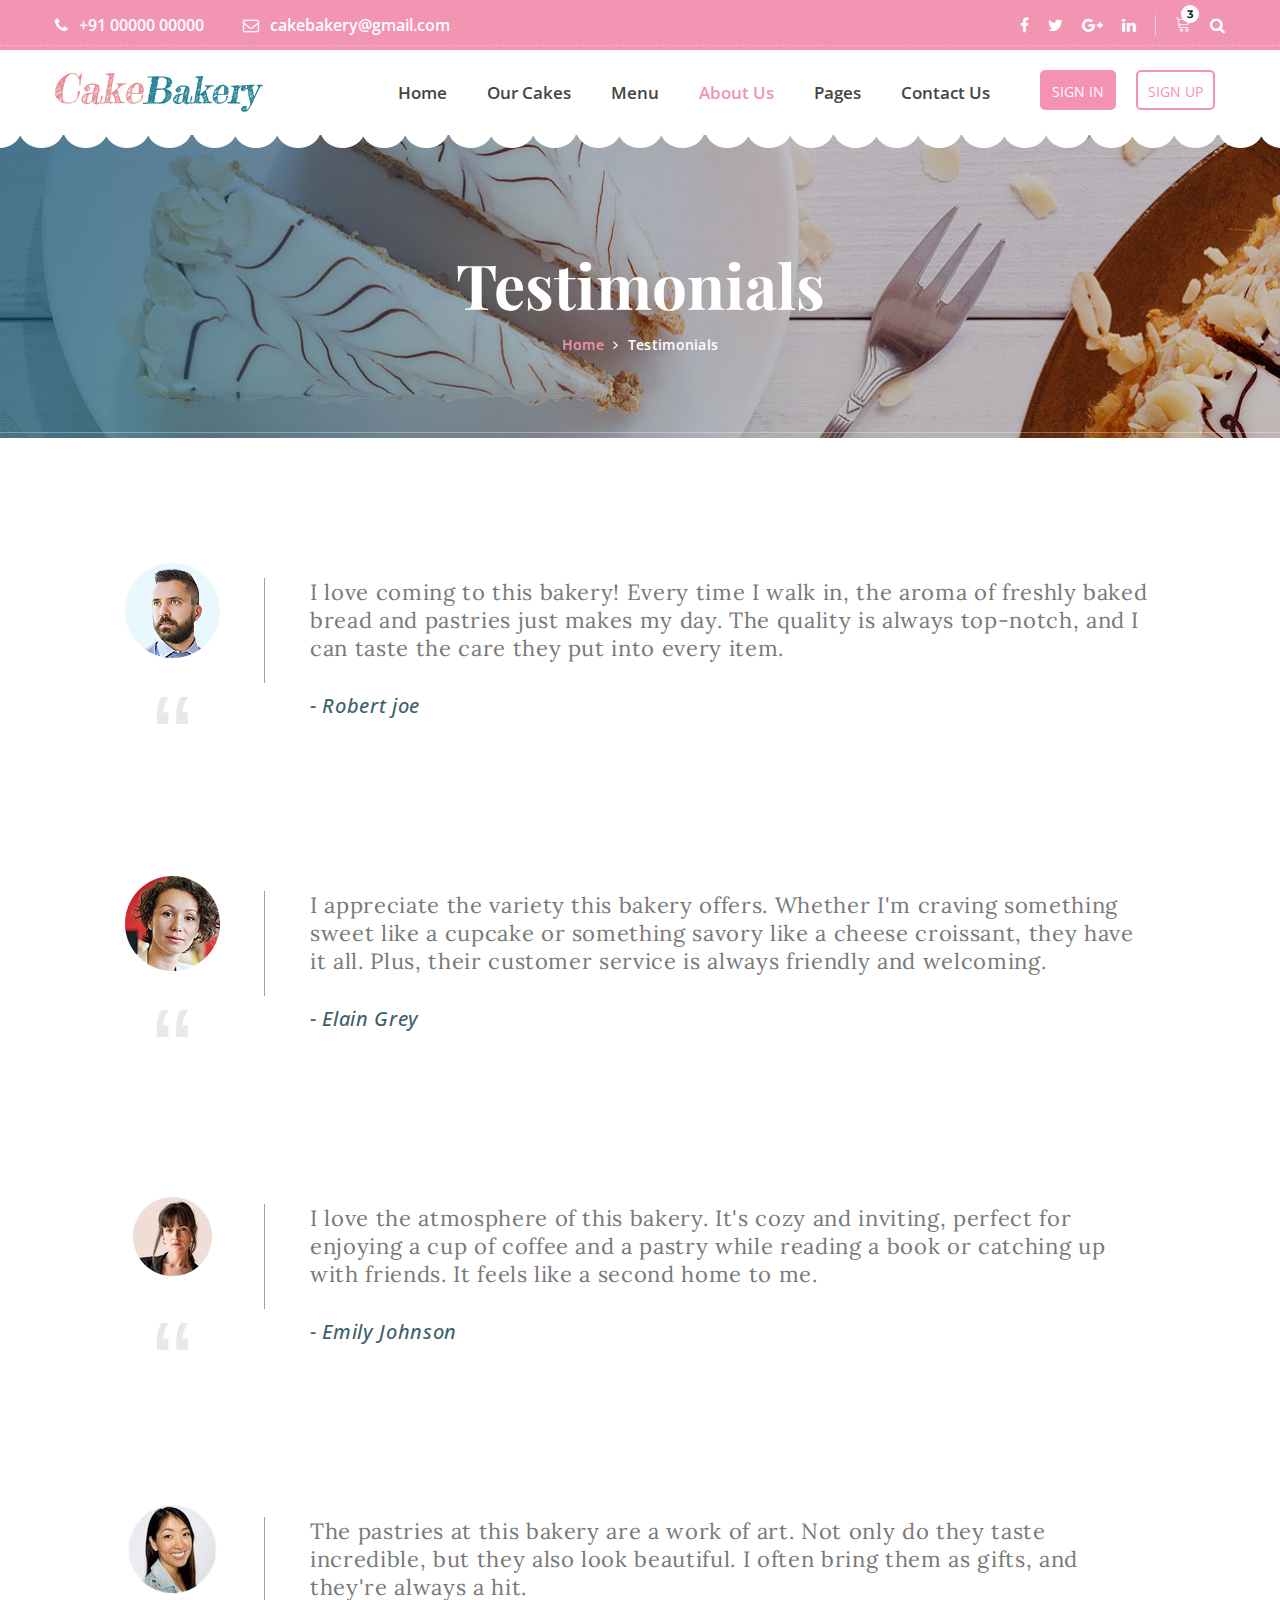
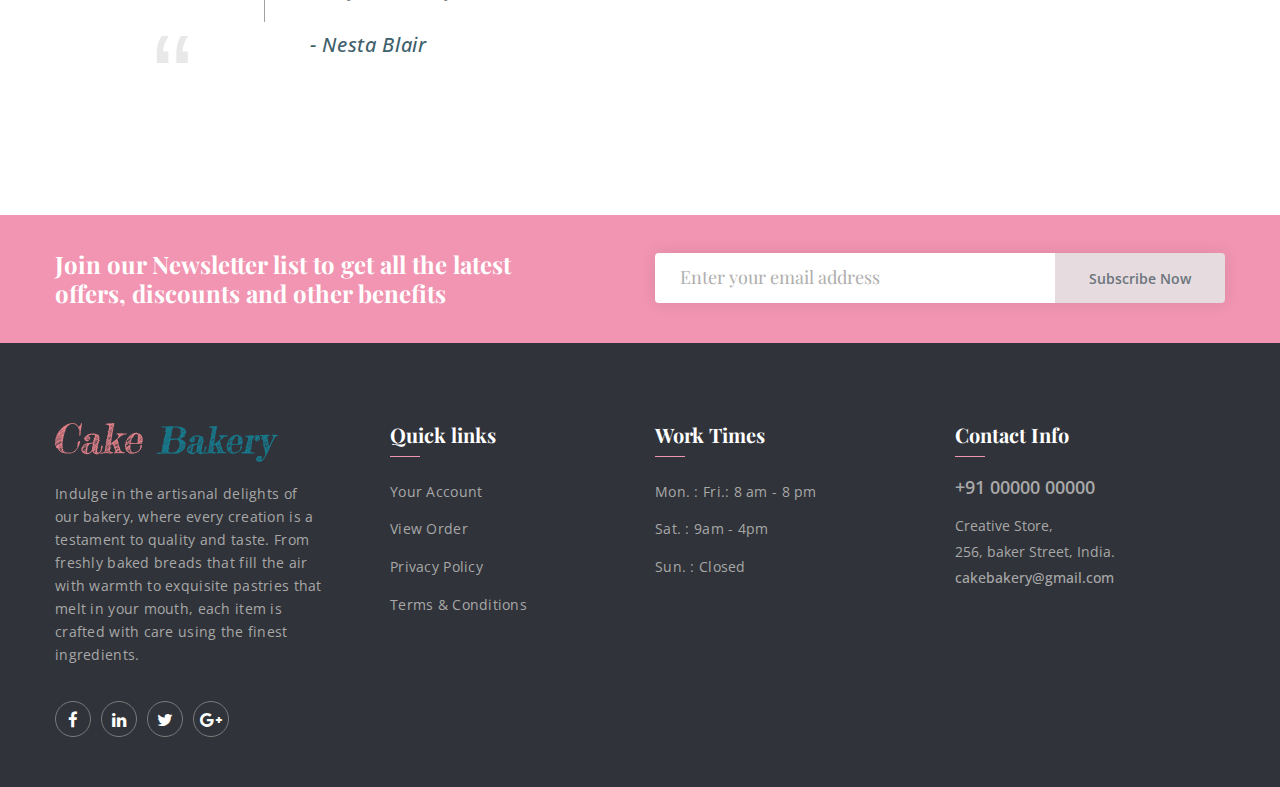
<file: TASK 3/testimonials.html>
<!DOCTYPE html>
<html lang="en">
    
<head>
        <meta charset="utf-8">
        <meta http-equiv="X-UA-Compatible" content="IE=edge">
        <meta name="viewport" content="width=device-width, initial-scale=1">
        
        <link rel="icon" href="img/fav-icon.png" type="image/x-icon" />
        <!-- The above 3 meta tags *must* come first in the head; any other head content must come *after* these tags -->
        <title>Cake - Bakery</title>

        <!-- Icon css link -->
        <link href="css/font-awesome.min.css" rel="stylesheet">
        <link href="vendors/linearicons/style.css" rel="stylesheet">
        <link href="vendors/flat-icon/flaticon.css" rel="stylesheet">
        <link href="vendors/stroke-icon/style.css" rel="stylesheet">
        <!-- Bootstrap -->
        <link href="css/bootstrap.min.css" rel="stylesheet">
        
        <!-- Rev slider css -->
        <link href="vendors/revolution/css/settings.css" rel="stylesheet">
        <link href="vendors/revolution/css/layers.css" rel="stylesheet">
        <link href="vendors/revolution/css/navigation.css" rel="stylesheet">
        <link href="vendors/animate-css/animate.css" rel="stylesheet">
        
        <!-- Extra plugin css -->
        <link href="vendors/owl-carousel/owl.carousel.min.css" rel="stylesheet">
        <link href="vendors/magnifc-popup/magnific-popup.css" rel="stylesheet">
        
        <link href="css/style.css" rel="stylesheet">
        <link href="css/responsive.css" rel="stylesheet">
    </head>
    <body>
        
   <!--================Main Header Area =================-->
   <header class="main_header_area">
	<div class="top_header_area row m0">
		<div class="container">
			<div class="float-left">
				<a href="tell:+18004567890"><i class="fa fa-phone" aria-hidden="true"></i> +91 00000 00000</a>
				<a href="mainto:cakebakery@gmail.com"><i class="fa fa-envelope-o" aria-hidden="true"></i> cakebakery@gmail.com</a>
			</div>
			<div class="float-right">
				<ul class="h_social list_style">
					<li><a href="#"><i class="fa fa-facebook"></i></a></li>
					<li><a href="#"><i class="fa fa-twitter"></i></a></li>
					<li><a href="#"><i class="fa fa-google-plus"></i></a></li>
					<li><a href="#"><i class="fa fa-linkedin"></i></a></li>
				</ul>
				<ul class="h_search list_style">
					<li class="shop_cart"><a href="#"><i class="lnr lnr-cart"></i></a></li>
					<li><a class="popup-with-zoom-anim" href="#test-search"><i class="fa fa-search"></i></a></li>
				</ul>
			</div>
		</div>
	</div>
	<div class="main_menu_two">
		<div class="container">
			<nav class="navbar navbar-expand-lg navbar-light bg-light">
				<a class="navbar-brand" href="index.html"><img src="img/logo-2.png" alt=""></a>
				<button class="navbar-toggler" type="button" data-toggle="collapse" data-target="#navbarSupportedContent" aria-controls="navbarSupportedContent" aria-expanded="false" aria-label="Toggle navigation">
					<span class="my_toggle_menu">
						<span></span>
						<span></span>
						<span></span>
					</span>
				</button>
				<div class="collapse navbar-collapse" id="navbarSupportedContent">
					<ul class="navbar-nav justify-content-end">
					    <li><a href="index.html">Home</a></li>
						<li><a href="cake.html">Our Cakes</a></li>
						<li><a href="menu.html">Menu</a></li>
						<li class="dropdown submenu active">
							<a class="dropdown-toggle" data-toggle="dropdown" href="#" role="button" aria-haspopup="true" aria-expanded="false">About Us</a>
							<ul class="dropdown-menu">
								<li><a href="about-us.html">About Us</a></li>
								<li><a href="our-team.html">Our Chefs</a></li>
								<li><a href="testimonials.html">Testimonials</a></li>
							</ul>
						</li>
						<li class="dropdown submenu">
							<a class="dropdown-toggle" data-toggle="dropdown" href="#" role="button" aria-haspopup="true" aria-expanded="false">Pages</a>
							<ul class="dropdown-menu">
								<li><a href="service.html">Services</a></li>
								<li><a href="portfolio.html">Gallery</a></li>
							</ul>
						</li>
						<li><a href="contact.html">Contact Us</a></li>
						<a href="index.php"><button class="button signin">SIGN IN</button></a>
						<a href="register.php"><button class="button signup">SIGN UP</button></a>
					</ul>
				</div>
			</nav>
		</div>
	</div>
</header>
<!--================End Main Header Area =================-->
        
        <!--================End Main Header Area =================-->
        <section class="banner_area">
        	<div class="container">
        		<div class="banner_text">
        			<h3>Testimonials</h3>
        			<ul>
        				<li><a href="index.html">Home</a></li>
        				<li><a href="testimonials.html">Testimonials</a></li>
        			</ul>
        		</div>
        	</div>
        </section>
        <!--================End Main Header Area =================-->
        
        <!--================Testimonials item Area =================-->
        <section class="testimonials_item_area p_100">
        	<div class="container">
        		<div class="testi_item_inner">
        			<div class="media">
						<div class="d-flex">
							<img src="img/client/client-1.png" alt="">
							<h3>“</h3>
						</div>
						<div class="media-body">
							<p>I love coming to this bakery! Every time I walk in, the aroma of freshly baked bread and pastries just makes my day. The quality is always top-notch, and I can taste the care they put into every item.</p>
							<h5>- Robert joe</h5>
						</div>
					</div>
        			<div class="media">
						<div class="d-flex">
							<img src="img/client/client-2.png" alt="">
							<h3>“</h3>
						</div>
						<div class="media-body">
							<p>I appreciate the variety this bakery offers. Whether I'm craving something sweet like a cupcake or something savory like a cheese croissant, they have it all. Plus, their customer service is always friendly and welcoming.</p>
        					<h5>- Elain Grey</h5>
						</div>
					</div>
        			<div class="media">
						<div class="d-flex">
							<img src="img/client/client-6.png" alt="">
							<h3>“</h3>
						</div>
						<div class="media-body">
							<p>I love the atmosphere of this bakery. It's cozy and inviting, perfect for enjoying a cup of coffee and a pastry while reading a book or catching up with friends. It feels like a second home to me.</p>
							<h5>- Emily Johnson</h5>
						</div>
					</div>
        			<div class="media">
						<div class="d-flex">
							<img src="img/client/client-4.png" alt="">
							<h3>“</h3>
						</div>
						<div class="media-body">
							<p>The pastries at this bakery are a work of art. Not only do they taste incredible, but they also look beautiful. I often bring them as gifts, and they're always a hit.</p>
							<h5>- Nesta Blair</h5>
						</div>
					</div>
        		</div>
        	</div>
        </section>
        <!--================End Testimonials item Area =================-->
        
        <!--================Newsletter Area =================-->
        <section class="newsletter_area">
        	<div class="container">
        		<div class="row newsletter_inner">
        			<div class="col-lg-6">
        				<div class="news_left_text">
        					<h4>Join our Newsletter list to get all the latest offers, discounts and other benefits</h4>
        				</div>
        			</div>
        			<div class="col-lg-6">
        				<div class="newsletter_form">
							<div class="input-group">
								<input type="text" class="form-control" placeholder="Enter your email address">
								<div class="input-group-append">
									<button class="btn btn-outline-secondary" type="button">Subscribe Now</button>
								</div>
							</div>
        				</div>
        			</div>
        		</div>
        	</div>
        </section>
        <!--================End Newsletter Area =================-->
        
         <!--================Footer Area =================-->
		 <footer class="footer_area">
        	<div class="footer_widgets">
        		<div class="container">
        			<div class="row footer_wd_inner">
        				<div class="col-lg-3 col-6">
        					<aside class="f_widget f_about_widget">
        						<img src="img/footer-logo.png" alt="">
        						<p>Indulge in the artisanal delights of our bakery, where every creation is a testament to quality and taste. From freshly baked breads that fill the air with warmth to exquisite pastries that melt in your mouth, each item is crafted with care using the finest ingredients.</p>
        						<ul class="nav">
        							<li><a href="#"><i class="fa fa-facebook"></i></a></li>
        							<li><a href="#"><i class="fa fa-linkedin"></i></a></li>
        							<li><a href="#"><i class="fa fa-twitter"></i></a></li>
        							<li><a href="#"><i class="fa fa-google-plus"></i></a></li>
        						</ul>
        					</aside>
        				</div>
        				<div class="col-lg-3 col-6">
        					<aside class="f_widget f_link_widget">
        						<div class="f_title">
        							<h3>Quick links</h3>
        						</div>
        						<ul class="list_style">
        							<li><a href="#">Your Account</a></li>
        							<li><a href="#">View Order</a></li>
        							<li><a href="#">Privacy Policy</a></li>
        							<li><a href="#">Terms & Conditions</a></li>
        						</ul>
        					</aside>
        				</div>
        				<div class="col-lg-3 col-6">
        					<aside class="f_widget f_link_widget">
        						<div class="f_title">
        							<h3>Work Times</h3>
        						</div>
        						<ul class="list_style">
        							<li><a href="#">Mon. :  Fri.: 8 am - 8 pm</a></li>
        							<li><a href="#">Sat. : 9am - 4pm</a></li>
        							<li><a href="#">Sun. : Closed</a></li>
        						</ul>
        					</aside>
        				</div>
        				<div class="col-lg-3 col-6">
        					<aside class="f_widget f_contact_widget">
        						<div class="f_title">
        							<h3>Contact Info</h3>
        						</div>
        						<h4>+91 00000 00000</h4>
        						<p>Creative Store, <br />256, baker Street, India.</p>
        						<h5>cakebakery@gmail.com</h5>
        					</aside>
        				</div>
        			</div>
        		</div>
        	</div>
        <!--================End Footer Area =================-->
        
        
        <!--================Search Box Area =================-->
        <div class="search_area zoom-anim-dialog mfp-hide" id="test-search">
            <div class="search_box_inner">
                <h3>Search</h3>
                <div class="input-group">
                    <input type="text" class="form-control" placeholder="Search for...">
                    <span class="input-group-btn">
                        <button class="btn btn-default" type="button"><i class="icon icon-Search"></i></button>
                    </span>
                </div>
            </div>
        </div>
        <!--================End Search Box Area =================-->
        
        
        
        
        
        
        <!-- jQuery (necessary for Bootstrap's JavaScript plugins) -->
        <script src="js/jquery-3.2.1.min.js"></script>
        <!-- Include all compiled plugins (below), or include individual files as needed -->
        <script src="js/popper.min.js"></script>
        <script src="js/bootstrap.min.js"></script>
        <!-- Rev slider js -->
        <script src="vendors/revolution/js/jquery.themepunch.tools.min.js"></script>
        <script src="vendors/revolution/js/jquery.themepunch.revolution.min.js"></script>
        <script src="vendors/revolution/js/extensions/revolution.extension.actions.min.js"></script>
        <script src="vendors/revolution/js/extensions/revolution.extension.video.min.js"></script>
        <script src="vendors/revolution/js/extensions/revolution.extension.slideanims.min.js"></script>
        <script src="vendors/revolution/js/extensions/revolution.extension.layeranimation.min.js"></script>
        <script src="vendors/revolution/js/extensions/revolution.extension.navigation.min.js"></script>
        <!-- Extra plugin js -->
        <script src="vendors/owl-carousel/owl.carousel.min.js"></script>
        <script src="vendors/magnifc-popup/jquery.magnific-popup.min.js"></script>
        <script src="vendors/isotope/imagesloaded.pkgd.min.js"></script>
        <script src="vendors/isotope/isotope.pkgd.min.js"></script>
        <script src="vendors/datetime-picker/js/moment.min.js"></script>
        <script src="vendors/datetime-picker/js/bootstrap-datetimepicker.min.js"></script>
        <script src="vendors/nice-select/js/jquery.nice-select.min.js"></script>
        <script src="vendors/lightbox/simpleLightbox.min.js"></script>
        
        <script src="js/theme.js"></script>
    </body>

</html>
</file>
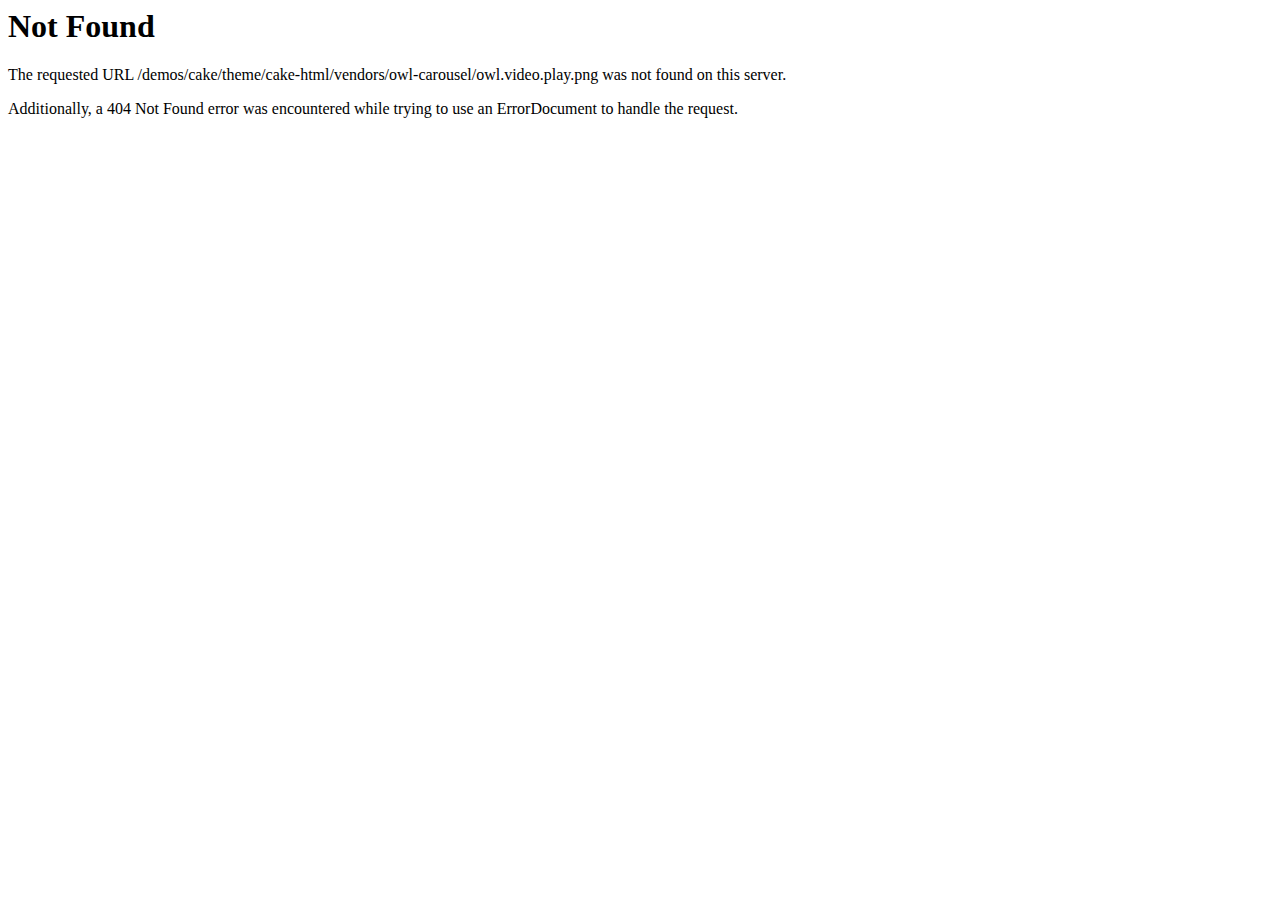
<file: TASK 3/vendors/owl-carousel/owl.video.play.html>
<!DOCTYPE HTML PUBLIC "-//IETF//DTD HTML 2.0//EN">
<html><head>
<title>404 Not Found</title>
</head><body>
<h1>Not Found</h1>
<p>The requested URL /demos/cake/theme/cake-html/vendors/owl-carousel/owl.video.play.png was not found on this server.</p>
<p>Additionally, a 404 Not Found
error was encountered while trying to use an ErrorDocument to handle the request.</p>
</body></html>
</file>
<file: TASK 3/vendors/linearicons/style.css>
@font-face {
	font-family: 'Linearicons-Free';
	src:url('fonts/Linearicons-Free54e9.eot?w118d');
	src:url('fonts/Linearicons-Freed41d.eot?#iefixw118d') format('embedded-opentype'),
		url('fonts/Linearicons-Free54e9.woff2?w118d') format('woff2'),
		url('fonts/Linearicons-Free54e9.woff?w118d') format('woff'),
		url('fonts/Linearicons-Free54e9.ttf?w118d') format('truetype'),
		url('fonts/Linearicons-Free54e9.svg?w118d#Linearicons-Free') format('svg');
	font-weight: normal;
	font-style: normal;
}

.lnr {
	font-family: 'Linearicons-Free';
	speak: none;
	font-style: normal;
	font-weight: normal;
	font-variant: normal;
	text-transform: none;
	line-height: 1;

	/* Better Font Rendering =========== */
	-webkit-font-smoothing: antialiased;
	-moz-osx-font-smoothing: grayscale;
}

.lnr-home:before {
	content: "\e800";
}
.lnr-apartment:before {
	content: "\e801";
}
.lnr-pencil:before {
	content: "\e802";
}
.lnr-magic-wand:before {
	content: "\e803";
}
.lnr-drop:before {
	content: "\e804";
}
.lnr-lighter:before {
	content: "\e805";
}
.lnr-poop:before {
	content: "\e806";
}
.lnr-sun:before {
	content: "\e807";
}
.lnr-moon:before {
	content: "\e808";
}
.lnr-cloud:before {
	content: "\e809";
}
.lnr-cloud-upload:before {
	content: "\e80a";
}
.lnr-cloud-download:before {
	content: "\e80b";
}
.lnr-cloud-sync:before {
	content: "\e80c";
}
.lnr-cloud-check:before {
	content: "\e80d";
}
.lnr-database:before {
	content: "\e80e";
}
.lnr-lock:before {
	content: "\e80f";
}
.lnr-cog:before {
	content: "\e810";
}
.lnr-trash:before {
	content: "\e811";
}
.lnr-dice:before {
	content: "\e812";
}
.lnr-heart:before {
	content: "\e813";
}
.lnr-star:before {
	content: "\e814";
}
.lnr-star-half:before {
	content: "\e815";
}
.lnr-star-empty:before {
	content: "\e816";
}
.lnr-flag:before {
	content: "\e817";
}
.lnr-envelope:before {
	content: "\e818";
}
.lnr-paperclip:before {
	content: "\e819";
}
.lnr-inbox:before {
	content: "\e81a";
}
.lnr-eye:before {
	content: "\e81b";
}
.lnr-printer:before {
	content: "\e81c";
}
.lnr-file-empty:before {
	content: "\e81d";
}
.lnr-file-add:before {
	content: "\e81e";
}
.lnr-enter:before {
	content: "\e81f";
}
.lnr-exit:before {
	content: "\e820";
}
.lnr-graduation-hat:before {
	content: "\e821";
}
.lnr-license:before {
	content: "\e822";
}
.lnr-music-note:before {
	content: "\e823";
}
.lnr-film-play:before {
	content: "\e824";
}
.lnr-camera-video:before {
	content: "\e825";
}
.lnr-camera:before {
	content: "\e826";
}
.lnr-picture:before {
	content: "\e827";
}
.lnr-book:before {
	content: "\e828";
}
.lnr-bookmark:before {
	content: "\e829";
}
.lnr-user:before {
	content: "\e82a";
}
.lnr-users:before {
	content: "\e82b";
}
.lnr-shirt:before {
	content: "\e82c";
}
.lnr-store:before {
	content: "\e82d";
}
.lnr-cart:before {
	content: "\e82e";
}
.lnr-tag:before {
	content: "\e82f";
}
.lnr-phone-handset:before {
	content: "\e830";
}
.lnr-phone:before {
	content: "\e831";
}
.lnr-pushpin:before {
	content: "\e832";
}
.lnr-map-marker:before {
	content: "\e833";
}
.lnr-map:before {
	content: "\e834";
}
.lnr-location:before {
	content: "\e835";
}
.lnr-calendar-full:before {
	content: "\e836";
}
.lnr-keyboard:before {
	content: "\e837";
}
.lnr-spell-check:before {
	content: "\e838";
}
.lnr-screen:before {
	content: "\e839";
}
.lnr-smartphone:before {
	content: "\e83a";
}
.lnr-tablet:before {
	content: "\e83b";
}
.lnr-laptop:before {
	content: "\e83c";
}
.lnr-laptop-phone:before {
	content: "\e83d";
}
.lnr-power-switch:before {
	content: "\e83e";
}
.lnr-bubble:before {
	content: "\e83f";
}
.lnr-heart-pulse:before {
	content: "\e840";
}
.lnr-construction:before {
	content: "\e841";
}
.lnr-pie-chart:before {
	content: "\e842";
}
.lnr-chart-bars:before {
	content: "\e843";
}
.lnr-gift:before {
	content: "\e844";
}
.lnr-diamond:before {
	content: "\e845";
}
.lnr-linearicons:before {
	content: "\e846";
}
.lnr-dinner:before {
	content: "\e847";
}
.lnr-coffee-cup:before {
	content: "\e848";
}
.lnr-leaf:before {
	content: "\e849";
}
.lnr-paw:before {
	content: "\e84a";
}
.lnr-rocket:before {
	content: "\e84b";
}
.lnr-briefcase:before {
	content: "\e84c";
}
.lnr-bus:before {
	content: "\e84d";
}
.lnr-car:before {
	content: "\e84e";
}
.lnr-train:before {
	content: "\e84f";
}
.lnr-bicycle:before {
	content: "\e850";
}
.lnr-wheelchair:before {
	content: "\e851";
}
.lnr-select:before {
	content: "\e852";
}
.lnr-earth:before {
	content: "\e853";
}
.lnr-smile:before {
	content: "\e854";
}
.lnr-sad:before {
	content: "\e855";
}
.lnr-neutral:before {
	content: "\e856";
}
.lnr-mustache:before {
	content: "\e857";
}
.lnr-alarm:before {
	content: "\e858";
}
.lnr-bullhorn:before {
	content: "\e859";
}
.lnr-volume-high:before {
	content: "\e85a";
}
.lnr-volume-medium:before {
	content: "\e85b";
}
.lnr-volume-low:before {
	content: "\e85c";
}
.lnr-volume:before {
	content: "\e85d";
}
.lnr-mic:before {
	content: "\e85e";
}
.lnr-hourglass:before {
	content: "\e85f";
}
.lnr-undo:before {
	content: "\e860";
}
.lnr-redo:before {
	content: "\e861";
}
.lnr-sync:before {
	content: "\e862";
}
.lnr-history:before {
	content: "\e863";
}
.lnr-clock:before {
	content: "\e864";
}
.lnr-download:before {
	content: "\e865";
}
.lnr-upload:before {
	content: "\e866";
}
.lnr-enter-down:before {
	content: "\e867";
}
.lnr-exit-up:before {
	content: "\e868";
}
.lnr-bug:before {
	content: "\e869";
}
.lnr-code:before {
	content: "\e86a";
}
.lnr-link:before {
	content: "\e86b";
}
.lnr-unlink:before {
	content: "\e86c";
}
.lnr-thumbs-up:before {
	content: "\e86d";
}
.lnr-thumbs-down:before {
	content: "\e86e";
}
.lnr-magnifier:before {
	content: "\e86f";
}
.lnr-cross:before {
	content: "\e870";
}
.lnr-menu:before {
	content: "\e871";
}
.lnr-list:before {
	content: "\e872";
}
.lnr-chevron-up:before {
	content: "\e873";
}
.lnr-chevron-down:before {
	content: "\e874";
}
.lnr-chevron-left:before {
	content: "\e875";
}
.lnr-chevron-right:before {
	content: "\e876";
}
.lnr-arrow-up:before {
	content: "\e877";
}
.lnr-arrow-down:before {
	content: "\e878";
}
.lnr-arrow-left:before {
	content: "\e879";
}
.lnr-arrow-right:before {
	content: "\e87a";
}
.lnr-move:before {
	content: "\e87b";
}
.lnr-warning:before {
	content: "\e87c";
}
.lnr-question-circle:before {
	content: "\e87d";
}
.lnr-menu-circle:before {
	content: "\e87e";
}
.lnr-checkmark-circle:before {
	content: "\e87f";
}
.lnr-cross-circle:before {
	content: "\e880";
}
.lnr-plus-circle:before {
	content: "\e881";
}
.lnr-circle-minus:before {
	content: "\e882";
}
.lnr-arrow-up-circle:before {
	content: "\e883";
}
.lnr-arrow-down-circle:before {
	content: "\e884";
}
.lnr-arrow-left-circle:before {
	content: "\e885";
}
.lnr-arrow-right-circle:before {
	content: "\e886";
}
.lnr-chevron-up-circle:before {
	content: "\e887";
}
.lnr-chevron-down-circle:before {
	content: "\e888";
}
.lnr-chevron-left-circle:before {
	content: "\e889";
}
.lnr-chevron-right-circle:before {
	content: "\e88a";
}
.lnr-crop:before {
	content: "\e88b";
}
.lnr-frame-expand:before {
	content: "\e88c";
}
.lnr-frame-contract:before {
	content: "\e88d";
}
.lnr-layers:before {
	content: "\e88e";
}
.lnr-funnel:before {
	content: "\e88f";
}
.lnr-text-format:before {
	content: "\e890";
}
.lnr-text-format-remove:before {
	content: "\e891";
}
.lnr-text-size:before {
	content: "\e892";
}
.lnr-bold:before {
	content: "\e893";
}
.lnr-italic:before {
	content: "\e894";
}
.lnr-underline:before {
	content: "\e895";
}
.lnr-strikethrough:before {
	content: "\e896";
}
.lnr-highlight:before {
	content: "\e897";
}
.lnr-text-align-left:before {
	content: "\e898";
}
.lnr-text-align-center:before {
	content: "\e899";
}
.lnr-text-align-right:before {
	content: "\e89a";
}
.lnr-text-align-justify:before {
	content: "\e89b";
}
.lnr-line-spacing:before {
	content: "\e89c";
}
.lnr-indent-increase:before {
	content: "\e89d";
}
.lnr-indent-decrease:before {
	content: "\e89e";
}
.lnr-pilcrow:before {
	content: "\e89f";
}
.lnr-direction-ltr:before {
	content: "\e8a0";
}
.lnr-direction-rtl:before {
	content: "\e8a1";
}
.lnr-page-break:before {
	content: "\e8a2";
}
.lnr-sort-alpha-asc:before {
	content: "\e8a3";
}
.lnr-sort-amount-asc:before {
	content: "\e8a4";
}
.lnr-hand:before {
	content: "\e8a5";
}
.lnr-pointer-up:before {
	content: "\e8a6";
}
.lnr-pointer-right:before {
	content: "\e8a7";
}
.lnr-pointer-down:before {
	content: "\e8a8";
}
.lnr-pointer-left:before {
	content: "\e8a9";
}
</file>
<file: TASK 3/vendors/flat-icon/flaticon.css>
/*
  	Flaticon icon font: Flaticon
  	Creation date: 20/02/2018 13:09
  	*/

@font-face {
  font-family: "Flaticon";
  src: url("Flaticon.eot");
  src: url("Flaticond41d.eot?#iefix") format("embedded-opentype"),
       url("Flaticon.woff") format("woff"),
       url("Flaticon.ttf") format("truetype"),
       url("Flaticon.svg#Flaticon") format("svg");
  font-weight: normal;
  font-style: normal;
}

@media screen and (-webkit-min-device-pixel-ratio:0) {
  @font-face {
    font-family: "Flaticon";
    src: url("Flaticon.svg#Flaticon") format("svg");
  }
}

[class^="flaticon-"]:before, [class*=" flaticon-"]:before,
[class^="flaticon-"]:after, [class*=" flaticon-"]:after {   
  font-family: Flaticon;
        font-size: 20px;
font-style: normal;
margin-left: 20px;
}

.flaticon-auricular-phone-symbol-in-a-circle:before { content: "\f100"; }
.flaticon-play-button:before { content: "\f101"; }
.flaticon-food-6:before { content: "\f102"; }
.flaticon-book:before { content: "\f103"; }
.flaticon-food-5:before { content: "\f104"; }
.flaticon-food-4:before { content: "\f105"; }
.flaticon-transport:before { content: "\f106"; }
.flaticon-food-3:before { content: "\f107"; }
.flaticon-food-2:before { content: "\f108"; }
.flaticon-food-1:before { content: "\f109"; }
.flaticon-food:before { content: "\f10a"; }
</file>
<file: TASK 3/vendors/revolution/css/settings.css>
/*-----------------------------------------------------------------------------

-	Revolution Slider 5.0 Default Style Settings -

Screen Stylesheet

version:   	5.3.1
date:      	07/12/15
author:		themepunch
email:     	info@themepunch.com
website:   	http://www.themepunch.com
-----------------------------------------------------------------------------*/

#debungcontrolls,.debugtimeline{width:100%;box-sizing:border-box}.rev_column,.rev_column .tp-parallax-wrap,.tp-svg-layer svg{vertical-align:top}#debungcontrolls{z-index:100000;position:fixed;bottom:0;height:auto;background:rgba(0,0,0,.6);padding:10px}.debugtimeline{height:10px;position:relative;margin-bottom:3px;display:none;white-space:nowrap}.debugtimeline:hover{height:15px}.the_timeline_tester{background:#e74c3c;position:absolute;top:0;left:0;height:100%;width:0}.debugtimeline.tl_slide .the_timeline_tester{background:#f39c12}.debugtimeline.tl_frame .the_timeline_tester{background:#3498db}.debugtimline_txt{color:#fff;font-weight:400;font-size:7px;position:absolute;left:10px;top:0;white-space:nowrap;line-height:10px}.rtl{direction:rtl}@font-face{font-family:revicons;src:url(../fonts/revicons/revicons90c6.eot?5510888);src:url(../fonts/revicons/revicons90c6.eot?5510888#iefix) format('embedded-opentype'),url(../fonts/revicons/revicons90c6.woff?5510888) format('woff'),url(../fonts/revicons/revicons90c6.ttf?5510888) format('truetype'),url(../fonts/revicons/revicons90c6.svg?5510888#revicons) format('svg');font-weight:400;font-style:normal}[class*=" revicon-"]:before,[class^=revicon-]:before{font-family:revicons;font-style:normal;font-weight:400;speak:none;display:inline-block;text-decoration:inherit;width:1em;margin-right:.2em;text-align:center;font-variant:normal;text-transform:none;line-height:1em;margin-left:.2em}.revicon-search-1:before{content:'\e802'}.revicon-pencil-1:before{content:'\e831'}.revicon-picture-1:before{content:'\e803'}.revicon-cancel:before{content:'\e80a'}.revicon-info-circled:before{content:'\e80f'}.revicon-trash:before{content:'\e801'}.revicon-left-dir:before{content:'\e817'}.revicon-right-dir:before{content:'\e818'}.revicon-down-open:before{content:'\e83b'}.revicon-left-open:before{content:'\e819'}.revicon-right-open:before{content:'\e81a'}.revicon-angle-left:before{content:'\e820'}.revicon-angle-right:before{content:'\e81d'}.revicon-left-big:before{content:'\e81f'}.revicon-right-big:before{content:'\e81e'}.revicon-magic:before{content:'\e807'}.revicon-picture:before{content:'\e800'}.revicon-export:before{content:'\e80b'}.revicon-cog:before{content:'\e832'}.revicon-login:before{content:'\e833'}.revicon-logout:before{content:'\e834'}.revicon-video:before{content:'\e805'}.revicon-arrow-combo:before{content:'\e827'}.revicon-left-open-1:before{content:'\e82a'}.revicon-right-open-1:before{content:'\e82b'}.revicon-left-open-mini:before{content:'\e822'}.revicon-right-open-mini:before{content:'\e823'}.revicon-left-open-big:before{content:'\e824'}.revicon-right-open-big:before{content:'\e825'}.revicon-left:before{content:'\e836'}.revicon-right:before{content:'\e826'}.revicon-ccw:before{content:'\e808'}.revicon-arrows-ccw:before{content:'\e806'}.revicon-palette:before{content:'\e829'}.revicon-list-add:before{content:'\e80c'}.revicon-doc:before{content:'\e809'}.revicon-left-open-outline:before{content:'\e82e'}.revicon-left-open-2:before{content:'\e82c'}.revicon-right-open-outline:before{content:'\e82f'}.revicon-right-open-2:before{content:'\e82d'}.revicon-equalizer:before{content:'\e83a'}.revicon-layers-alt:before{content:'\e804'}.revicon-popup:before{content:'\e828'}.rev_slider_wrapper{position:relative;z-index:0;width:100%}.rev_slider{position:relative;overflow:visible}.entry-content .rev_slider a,.rev_slider a{box-shadow:none}.tp-overflow-hidden{overflow:hidden!important}.group_ov_hidden{overflow:hidden}.rev_slider img,.tp-simpleresponsive img{max-width:none!important;transition:none;margin:0;padding:0;border:none}.rev_slider .no-slides-text{font-weight:700;text-align:center;padding-top:80px}.rev_slider>ul,.rev_slider>ul>li,.rev_slider>ul>li:before,.rev_slider_wrapper>ul,.tp-revslider-mainul>li,.tp-revslider-mainul>li:before,.tp-simpleresponsive>ul,.tp-simpleresponsive>ul>li,.tp-simpleresponsive>ul>li:before{list-style:none!important;position:absolute;margin:0!important;padding:0!important;overflow-x:visible;overflow-y:visible;background-image:none;background-position:0 0;text-indent:0;top:0;left:0}.rev_slider>ul>li,.rev_slider>ul>li:before,.tp-revslider-mainul>li,.tp-revslider-mainul>li:before,.tp-simpleresponsive>ul>li,.tp-simpleresponsive>ul>li:before{visibility:hidden}.tp-revslider-mainul,.tp-revslider-slidesli{padding:0!important;margin:0!important;list-style:none!important}.fullscreen-container,.fullwidthbanner-container{padding:0;position:relative}.rev_slider li.tp-revslider-slidesli{position:absolute!important}.tp-caption .rs-untoggled-content{display:block}.tp-caption .rs-toggled-content{display:none}.rs-toggle-content-active.tp-caption .rs-toggled-content{display:block}.rs-toggle-content-active.tp-caption .rs-untoggled-content{display:none}.rev_slider .caption,.rev_slider .tp-caption{position:relative;visibility:hidden;white-space:nowrap;display:block;-webkit-font-smoothing:antialiased!important;z-index:1}.rev_slider .caption,.rev_slider .tp-caption,.tp-simpleresponsive img{-moz-user-select:none;-khtml-user-select:none;-webkit-user-select:none;-o-user-select:none}.rev_slider .tp-mask-wrap .tp-caption,.rev_slider .tp-mask-wrap :last-child,.wpb_text_column .rev_slider .tp-mask-wrap .tp-caption,.wpb_text_column .rev_slider .tp-mask-wrap :last-child{margin-bottom:0}.tp-svg-layer svg{width:100%;height:100%;position:relative}.tp-carousel-wrapper{cursor:url(openhand.html),move}.tp-carousel-wrapper.dragged{cursor:url(closedhand.html),move}.tp_inner_padding{box-sizing:border-box;max-height:none!important}.tp-caption.tp-layer-selectable{-moz-user-select:all;-khtml-user-select:all;-webkit-user-select:all;-o-user-select:all}.tp-caption.tp-hidden-caption,.tp-forcenotvisible,.tp-hide-revslider,.tp-parallax-wrap.tp-hidden-caption{visibility:hidden!important;display:none!important}.rev_slider audio,.rev_slider embed,.rev_slider iframe,.rev_slider object,.rev_slider video{max-width:none!important}.tp-element-background{position:absolute;top:0;left:0;width:100%;height:100%;z-index:0}.rev_row_zone{position:absolute;width:100%;left:0;box-sizing:border-box;min-height:50px;font-size:0}.rev_column_inner,.rev_slider .tp-caption.rev_row{position:relative;width:100%!important;box-sizing:border-box}.rev_row_zone_top{top:0}.rev_row_zone_middle{top:50%;transform:translateY(-50%)}.rev_row_zone_bottom{bottom:0}.rev_slider .tp-caption.rev_row{display:table;table-layout:fixed;vertical-align:top;height:auto!important;font-size:0}.rev_column{display:table-cell;position:relative;height:auto;box-sizing:border-box;font-size:0}.rev_column_inner{display:block;height:auto!important;white-space:normal!important}.rev_column_bg{width:100%;height:100%;position:absolute;top:0;left:0;z-index:0;box-sizing:border-box;background-clip:content-box;border:0 solid transparent}.tp-caption .backcorner,.tp-caption .backcornertop,.tp-caption .frontcorner,.tp-caption .frontcornertop{height:0;top:0;width:0;position:absolute}.rev_column_inner .tp-loop-wrap,.rev_column_inner .tp-mask-wrap,.rev_column_inner .tp-parallax-wrap{text-align:inherit}.rev_column_inner .tp-mask-wrap{display:inline-block}.rev_column_inner .tp-parallax-wrap,.rev_column_inner .tp-parallax-wrap .tp-loop-wrap,.rev_column_inner .tp-parallax-wrap .tp-mask-wrap{position:relative!important;left:auto!important;top:auto!important;line-height:0}.tp-video-play-button,.tp-video-play-button i{line-height:50px!important;vertical-align:top;text-align:center}.rev_column_inner .rev_layer_in_column,.rev_column_inner .tp-parallax-wrap,.rev_column_inner .tp-parallax-wrap .tp-loop-wrap,.rev_column_inner .tp-parallax-wrap .tp-mask-wrap{vertical-align:top}.rev_break_columns{display:block!important}.rev_break_columns .tp-parallax-wrap.rev_column{display:block!important;width:100%!important}.fullwidthbanner-container{overflow:hidden}.fullwidthbanner-container .fullwidthabanner{width:100%;position:relative}.tp-static-layers{position:absolute;z-index:101;top:0;left:0}.tp-caption .frontcorner{border-left:40px solid transparent;border-right:0 solid transparent;border-top:40px solid #00A8FF;left:-40px}.tp-caption .backcorner{border-left:0 solid transparent;border-right:40px solid transparent;border-bottom:40px solid #00A8FF;right:0}.tp-caption .frontcornertop{border-left:40px solid transparent;border-right:0 solid transparent;border-bottom:40px solid #00A8FF;left:-40px}.tp-caption .backcornertop{border-left:0 solid transparent;border-right:40px solid transparent;border-top:40px solid #00A8FF;right:0}.tp-layer-inner-rotation{position:relative!important}img.tp-slider-alternative-image{width:100%;height:auto}.caption.fullscreenvideo,.rs-background-video-layer,.tp-caption.coverscreenvideo,.tp-caption.fullscreenvideo{width:100%;height:100%;top:0;left:0;position:absolute}.noFilterClass{filter:none!important}.rs-background-video-layer{visibility:hidden;z-index:0}.caption.fullscreenvideo audio,.caption.fullscreenvideo iframe,.caption.fullscreenvideo video,.tp-caption.fullscreenvideo iframe,.tp-caption.fullscreenvideo iframe audio,.tp-caption.fullscreenvideo iframe video{width:100%!important;height:100%!important;display:none}.fullcoveredvideo audio,.fullscreenvideo audio .fullcoveredvideo video,.fullscreenvideo video{background:#000}.fullcoveredvideo .tp-poster{background-position:center center;background-size:cover;width:100%;height:100%;top:0;left:0}.videoisplaying .html5vid .tp-poster{display:none}.tp-video-play-button{background:#000;background:rgba(0,0,0,.3);border-radius:5px;position:absolute;top:50%;left:50%;color:#FFF;margin-top:-25px;margin-left:-25px;cursor:pointer;width:50px;height:50px;box-sizing:border-box;display:inline-block;z-index:4;opacity:0;transition:opacity .3s ease-out!important}.tp-audio-html5 .tp-video-play-button,.tp-hiddenaudio{display:none!important}.tp-caption .html5vid{width:100%!important;height:100%!important}.tp-video-play-button i{width:50px;height:50px;display:inline-block;font-size:40px!important}.rs-fullvideo-cover,.tp-dottedoverlay,.tp-shadowcover{height:100%;top:0;left:0;position:absolute}.tp-caption:hover .tp-video-play-button{opacity:1;display:block}.tp-caption .tp-revstop{display:none;border-left:5px solid #fff!important;border-right:5px solid #fff!important;margin-top:15px!important;line-height:20px!important;vertical-align:top;font-size:25px!important}.tp-seek-bar,.tp-video-button,.tp-volume-bar{outline:0;line-height:12px;margin:0;cursor:pointer}.videoisplaying .revicon-right-dir{display:none}.videoisplaying .tp-revstop{display:inline-block}.videoisplaying .tp-video-play-button{display:none}.fullcoveredvideo .tp-video-play-button{display:none!important}.fullscreenvideo .fullscreenvideo audio,.fullscreenvideo .fullscreenvideo video{object-fit:contain!important}.fullscreenvideo .fullcoveredvideo audio,.fullscreenvideo .fullcoveredvideo video{object-fit:cover!important}.tp-video-controls{position:absolute;bottom:0;left:0;right:0;padding:5px;opacity:0;transition:opacity .3s;background-image:linear-gradient(to bottom,#000 13%,#323232 100%);display:table;max-width:100%;overflow:hidden;box-sizing:border-box}.rev-btn.rev-hiddenicon i,.rev-btn.rev-withicon i{transition:all .2s ease-out!important;font-size:15px}.tp-caption:hover .tp-video-controls{opacity:.9}.tp-video-button{background:rgba(0,0,0,.5);border:0;border-radius:3px;font-size:12px;color:#fff;padding:0}.tp-video-button:hover{cursor:pointer}.tp-video-button-wrap,.tp-video-seek-bar-wrap,.tp-video-vol-bar-wrap{padding:0 5px;display:table-cell;vertical-align:middle}.tp-video-seek-bar-wrap{width:80%}.tp-video-vol-bar-wrap{width:20%}.tp-seek-bar,.tp-volume-bar{width:100%;padding:0}.rs-fullvideo-cover{width:100%;background:0 0;z-index:5}.disabled_lc .tp-video-play-button,.rs-background-video-layer audio::-webkit-media-controls,.rs-background-video-layer video::-webkit-media-controls,.rs-background-video-layer video::-webkit-media-controls-start-playback-button{display:none!important}.tp-audio-html5 .tp-video-controls{opacity:1!important;visibility:visible!important}.tp-dottedoverlay{background-repeat:repeat;width:100%;z-index:3}.tp-dottedoverlay.twoxtwo{background:url(../assets/gridtile.png)}.tp-dottedoverlay.twoxtwowhite{background:url(../assets/gridtile_white.png)}.tp-dottedoverlay.threexthree{background:url(../assets/gridtile_3x3.png)}.tp-dottedoverlay.threexthreewhite{background:url(../assets/gridtile_3x3_white.png)}.tp-shadowcover{width:100%;background:#fff;z-index:-1}.tp-shadow1{box-shadow:0 10px 6px -6px rgba(0,0,0,.8)}.tp-shadow2:after,.tp-shadow2:before,.tp-shadow3:before,.tp-shadow4:after{z-index:-2;position:absolute;content:"";bottom:10px;left:10px;width:50%;top:85%;max-width:300px;background:0 0;box-shadow:0 15px 10px rgba(0,0,0,.8);transform:rotate(-3deg)}.tp-shadow2:after,.tp-shadow4:after{transform:rotate(3deg);right:10px;left:auto}.tp-shadow5{position:relative;box-shadow:0 1px 4px rgba(0,0,0,.3),0 0 40px rgba(0,0,0,.1) inset}.tp-shadow5:after,.tp-shadow5:before{content:"";position:absolute;z-index:-2;box-shadow:0 0 25px 0 rgba(0,0,0,.6);top:30%;bottom:0;left:20px;right:20px;border-radius:100px/20px}.tp-button{padding:6px 13px 5px;border-radius:3px;height:30px;cursor:pointer;color:#fff!important;text-shadow:0 1px 1px rgba(0,0,0,.6)!important;font-size:15px;line-height:45px!important;font-family:arial,sans-serif;font-weight:700;letter-spacing:-1px;text-decoration:none}.tp-button.big{color:#fff;text-shadow:0 1px 1px rgba(0,0,0,.6);font-weight:700;padding:9px 20px;font-size:19px;line-height:57px!important}.purchase:hover,.tp-button.big:hover,.tp-button:hover{background-position:bottom,15px 11px}.purchase.green,.purchase:hover.green,.tp-button.green,.tp-button:hover.green{background-color:#21a117;box-shadow:0 3px 0 0 #104d0b}.purchase.blue,.purchase:hover.blue,.tp-button.blue,.tp-button:hover.blue{background-color:#1d78cb;box-shadow:0 3px 0 0 #0f3e68}.purchase.red,.purchase:hover.red,.tp-button.red,.tp-button:hover.red{background-color:#cb1d1d;box-shadow:0 3px 0 0 #7c1212}.purchase.orange,.purchase:hover.orange,.tp-button.orange,.tp-button:hover.orange{background-color:#f70;box-shadow:0 3px 0 0 #a34c00}.purchase.darkgrey,.purchase:hover.darkgrey,.tp-button.darkgrey,.tp-button.grey,.tp-button:hover.darkgrey,.tp-button:hover.grey{background-color:#555;box-shadow:0 3px 0 0 #222}.purchase.lightgrey,.purchase:hover.lightgrey,.tp-button.lightgrey,.tp-button:hover.lightgrey{background-color:#888;box-shadow:0 3px 0 0 #555}.rev-btn,.rev-btn:visited{outline:0!important;box-shadow:none!important;text-decoration:none!important;line-height:44px;font-size:17px;font-weight:500;padding:12px 35px;box-sizing:border-box;font-family:Roboto,sans-serif;cursor:pointer}.rev-btn.rev-uppercase,.rev-btn.rev-uppercase:visited{text-transform:uppercase;letter-spacing:1px;font-size:15px;font-weight:900}.rev-btn.rev-withicon i{font-weight:400;position:relative;top:0;margin-left:10px!important}.rev-btn.rev-hiddenicon i{font-weight:400;position:relative;top:0;opacity:0;margin-left:0!important;width:0!important}.rev-btn.rev-hiddenicon:hover i{opacity:1!important;margin-left:10px!important;width:auto!important}.rev-btn.rev-medium,.rev-btn.rev-medium:visited{line-height:36px;font-size:14px;padding:10px 30px}.rev-btn.rev-medium.rev-hiddenicon i,.rev-btn.rev-medium.rev-withicon i{font-size:14px;top:0}.rev-btn.rev-small,.rev-btn.rev-small:visited{line-height:28px;font-size:12px;padding:7px 20px}.rev-btn.rev-small.rev-hiddenicon i,.rev-btn.rev-small.rev-withicon i{font-size:12px;top:0}.rev-maxround{border-radius:30px}.rev-minround{border-radius:3px}.rev-burger{position:relative;width:60px;height:60px;box-sizing:border-box;padding:22px 0 0 14px;border-radius:50%;border:1px solid rgba(51,51,51,.25);-webkit-tap-highlight-color:transparent;cursor:pointer}.rev-burger span{display:block;width:30px;height:3px;background:#333;transition:.7s;pointer-events:none;transform-style:flat!important}.rev-burger.revb-white span,.rev-burger.revb-whitenoborder span{background:#fff}.rev-burger span:nth-child(2){margin:3px 0}#dialog_addbutton .rev-burger:hover :first-child,.open .rev-burger :first-child,.open.rev-burger :first-child{transform:translateY(6px) rotate(-45deg)}#dialog_addbutton .rev-burger:hover :nth-child(2),.open .rev-burger :nth-child(2),.open.rev-burger :nth-child(2){transform:rotate(-45deg);opacity:0}#dialog_addbutton .rev-burger:hover :last-child,.open .rev-burger :last-child,.open.rev-burger :last-child{transform:translateY(-6px) rotate(-135deg)}.rev-burger.revb-white{border:2px solid rgba(255,255,255,.2)}.rev-burger.revb-darknoborder,.rev-burger.revb-whitenoborder{border:0}.rev-burger.revb-darknoborder span{background:#333}.rev-burger.revb-whitefull{background:#fff;border:none}.rev-burger.revb-whitefull span{background:#333}.rev-burger.revb-darkfull{background:#333;border:none}.rev-burger.revb-darkfull span,.rev-scroll-btn.revs-fullwhite{background:#fff}@keyframes rev-ani-mouse{0%{opacity:1;top:29%}15%{opacity:1;top:50%}50%{opacity:0;top:50%}100%{opacity:0;top:29%}}.rev-scroll-btn{display:inline-block;position:relative;left:0;right:0;text-align:center;cursor:pointer;width:35px;height:55px;box-sizing:border-box;border:3px solid #fff;border-radius:23px}.rev-scroll-btn>*{display:inline-block;line-height:18px;font-size:13px;font-weight:400;color:#fff;font-family:proxima-nova,"Helvetica Neue",Helvetica,Arial,sans-serif;letter-spacing:2px}.rev-scroll-btn>.active,.rev-scroll-btn>:focus,.rev-scroll-btn>:hover{color:#fff}.rev-scroll-btn>.active,.rev-scroll-btn>:active,.rev-scroll-btn>:focus,.rev-scroll-btn>:hover{opacity:.8}.rev-scroll-btn.revs-fullwhite span{background:#333}.rev-scroll-btn.revs-fulldark{background:#333;border:none}.rev-scroll-btn.revs-fulldark span,.tp-bullet{background:#fff}.rev-scroll-btn span{position:absolute;display:block;top:29%;left:50%;width:8px;height:8px;margin:-4px 0 0 -4px;background:#fff;border-radius:50%;animation:rev-ani-mouse 2.5s linear infinite}.rev-scroll-btn.revs-dark{border-color:#333}.rev-scroll-btn.revs-dark span{background:#333}.rev-control-btn{position:relative;display:inline-block;z-index:5;color:#FFF;font-size:20px;line-height:60px;font-weight:400;font-style:normal;font-family:Raleway;text-decoration:none;text-align:center;background-color:#000;border-radius:50px;text-shadow:none;background-color:rgba(0,0,0,.5);width:60px;height:60px;box-sizing:border-box;cursor:pointer}.rev-cbutton-dark-sr,.rev-cbutton-light-sr{border-radius:3px}.rev-cbutton-light,.rev-cbutton-light-sr{color:#333;background-color:rgba(255,255,255,.75)}.rev-sbutton{line-height:37px;width:37px;height:37px}.rev-sbutton-blue{background-color:#3B5998}.rev-sbutton-lightblue{background-color:#00A0D1}.rev-sbutton-red{background-color:#DD4B39}.tp-bannertimer{visibility:hidden;width:100%;height:5px;background:#000;background:rgba(0,0,0,.15);position:absolute;z-index:200;top:0}.tp-bannertimer.tp-bottom{top:auto;bottom:0!important;height:5px}.tp-caption img{background:0 0;-ms-filter:"progid:DXImageTransform.Microsoft.gradient(startColorstr=#00FFFFFF,endColorstr=#00FFFFFF)";filter:progid:DXImageTransform.Microsoft.gradient(startColorstr=#00FFFFFF, endColorstr=#00FFFFFF);zoom:1}.caption.slidelink a div,.tp-caption.slidelink a div{width:3000px;height:1500px;background:url(../assets/coloredbg.png)}.tp-caption.slidelink a span{background:url(../assets/coloredbg.png)}.tp-loader.spinner0,.tp-loader.spinner5{background-image:url(../assets/loader.gif);background-repeat:no-repeat}.tp-shape{width:100%;height:100%}.tp-caption .rs-starring{display:inline-block}.tp-caption .rs-starring .star-rating{float:none;display:inline-block;vertical-align:top;color:#FFC321!important}.tp-caption .rs-starring .star-rating,.tp-caption .rs-starring-page .star-rating{position:relative;height:1em;width:5.4em;font-family:star;font-size:1em!important}.tp-loader.spinner0,.tp-loader.spinner1{width:40px;height:40px;margin-top:-20px;margin-left:-20px;animation:tp-rotateplane 1.2s infinite ease-in-out;background-color:#fff;border-radius:3px;box-shadow:0 0 20px 0 rgba(0,0,0,.15)}.tp-caption .rs-starring .star-rating:before,.tp-caption .rs-starring-page .star-rating:before{content:"\73\73\73\73\73";color:#E0DADF;float:left;top:0;left:0;position:absolute}.tp-caption .rs-starring .star-rating span{overflow:hidden;float:left;top:0;left:0;position:absolute;padding-top:1.5em;font-size:1em!important}.tp-caption .rs-starring .star-rating span:before{content:"\53\53\53\53\53";top:0;position:absolute;left:0}.tp-loader{top:50%;left:50%;z-index:10000;position:absolute}.tp-loader.spinner0{background-position:center center}.tp-loader.spinner5{background-position:10px 10px;background-color:#fff;margin:-22px;width:44px;height:44px;border-radius:3px}@keyframes tp-rotateplane{0%{transform:perspective(120px) rotateX(0) rotateY(0)}50%{transform:perspective(120px) rotateX(-180.1deg) rotateY(0)}100%{transform:perspective(120px) rotateX(-180deg) rotateY(-179.9deg)}}.tp-loader.spinner2{width:40px;height:40px;margin-top:-20px;margin-left:-20px;background-color:red;box-shadow:0 0 20px 0 rgba(0,0,0,.15);border-radius:100%;animation:tp-scaleout 1s infinite ease-in-out}@keyframes tp-scaleout{0%{transform:scale(0)}100%{transform:scale(1);opacity:0}}.tp-loader.spinner3{margin:-9px 0 0 -35px;width:70px;text-align:center}.tp-loader.spinner3 .bounce1,.tp-loader.spinner3 .bounce2,.tp-loader.spinner3 .bounce3{width:18px;height:18px;background-color:#fff;box-shadow:0 0 20px 0 rgba(0,0,0,.15);border-radius:100%;display:inline-block;animation:tp-bouncedelay 1.4s infinite ease-in-out;animation-fill-mode:both}.tp-loader.spinner3 .bounce1{animation-delay:-.32s}.tp-loader.spinner3 .bounce2{animation-delay:-.16s}@keyframes tp-bouncedelay{0%,100%,80%{transform:scale(0)}40%{transform:scale(1)}}.tp-loader.spinner4{margin:-20px 0 0 -20px;width:40px;height:40px;text-align:center;animation:tp-rotate 2s infinite linear}.tp-loader.spinner4 .dot1,.tp-loader.spinner4 .dot2{width:60%;height:60%;display:inline-block;position:absolute;top:0;background-color:#fff;border-radius:100%;animation:tp-bounce 2s infinite ease-in-out;box-shadow:0 0 20px 0 rgba(0,0,0,.15)}.tp-loader.spinner4 .dot2{top:auto;bottom:0;animation-delay:-1s}@keyframes tp-rotate{100%{transform:rotate(360deg)}}@keyframes tp-bounce{0%,100%{transform:scale(0)}50%{transform:scale(1)}}.tp-bullets.navbar,.tp-tabs.navbar,.tp-thumbs.navbar{border:none;min-height:0;margin:0;border-radius:0}.tp-bullets,.tp-tabs,.tp-thumbs{position:absolute;display:block;z-index:1000;top:0;left:0}.tp-tab,.tp-thumb{cursor:pointer;position:absolute;opacity:.5;box-sizing:border-box}.tp-arr-imgholder,.tp-tab-image,.tp-thumb-image,.tp-videoposter{background-position:center center;background-size:cover;width:100%;height:100%;display:block;position:absolute;top:0;left:0}.tp-tab.selected,.tp-tab:hover,.tp-thumb.selected,.tp-thumb:hover{opacity:1}.tp-tab-mask,.tp-thumb-mask{box-sizing:border-box!important}.tp-tabs,.tp-thumbs{box-sizing:content-box!important}.tp-bullet{width:15px;height:15px;position:absolute;background:rgba(255,255,255,.3);cursor:pointer}.tp-bullet.selected,.tp-bullet:hover{background:#fff}.tparrows{cursor:pointer;background:#000;background:rgba(0,0,0,.5);width:40px;height:40px;position:absolute;display:block;z-index:1000}.tparrows:hover{background:#000}.tparrows:before{font-family:revicons;font-size:15px;color:#fff;display:block;line-height:40px;text-align:center}.hginfo,.hglayerinfo{font-size:12px;font-weight:600}.tparrows.tp-leftarrow:before{content:'\e824'}.tparrows.tp-rightarrow:before{content:'\e825'}body.rtl .tp-kbimg{left:0!important}.dddwrappershadow{box-shadow:0 45px 100px rgba(0,0,0,.4)}.hglayerinfo{position:fixed;bottom:0;left:0;color:#FFF;line-height:20px;background:rgba(0,0,0,.75);padding:5px 10px;z-index:2000;white-space:normal}.helpgrid,.hginfo{position:absolute}.hginfo{top:-2px;left:-2px;color:#e74c3c;background:#000;padding:2px 5px}.indebugmode .tp-caption:hover{border:1px dashed #c0392b!important}.helpgrid{border:2px dashed #c0392b;top:0;left:0;z-index:0}#revsliderlogloglog{padding:15px;color:#fff;position:fixed;top:0;left:0;width:200px;height:150px;background:rgba(0,0,0,.7);z-index:100000;font-size:10px;overflow:scroll}.aden{filter:hue-rotate(-20deg) contrast(.9) saturate(.85) brightness(1.2)}.aden::after{background:linear-gradient(to right,rgba(66,10,14,.2),transparent);mix-blend-mode:darken}.perpetua::after,.reyes::after{mix-blend-mode:soft-light;opacity:.5}.inkwell{filter:sepia(.3) contrast(1.1) brightness(1.1) grayscale(1)}.perpetua::after{background:linear-gradient(to bottom,#005b9a,#e6c13d)}.reyes{filter:sepia(.22) brightness(1.1) contrast(.85) saturate(.75)}.reyes::after{background:#efcdad}.gingham{filter:brightness(1.05) hue-rotate(-10deg)}.gingham::after{background:linear-gradient(to right,rgba(66,10,14,.2),transparent);mix-blend-mode:darken}.toaster{filter:contrast(1.5) brightness(.9)}.toaster::after{background:radial-gradient(circle,#804e0f,#3b003b);mix-blend-mode:screen}.walden{filter:brightness(1.1) hue-rotate(-10deg) sepia(.3) saturate(1.6)}.walden::after{background:#04c;mix-blend-mode:screen;opacity:.3}.hudson{filter:brightness(1.2) contrast(.9) saturate(1.1)}.hudson::after{background:radial-gradient(circle,#a6b1ff 50%,#342134);mix-blend-mode:multiply;opacity:.5}.earlybird{filter:contrast(.9) sepia(.2)}.earlybird::after{background:radial-gradient(circle,#d0ba8e 20%,#360309 85%,#1d0210 100%);mix-blend-mode:overlay}.mayfair{filter:contrast(1.1) saturate(1.1)}.mayfair::after{background:radial-gradient(circle at 40% 40%,rgba(255,255,255,.8),rgba(255,200,200,.6),#111 60%);mix-blend-mode:overlay;opacity:.4}.lofi{filter:saturate(1.1) contrast(1.5)}.lofi::after{background:radial-gradient(circle,transparent 70%,#222 150%);mix-blend-mode:multiply}._1977{filter:contrast(1.1) brightness(1.1) saturate(1.3)}._1977:after{background:rgba(243,106,188,.3);mix-blend-mode:screen}.brooklyn{filter:contrast(.9) brightness(1.1)}.brooklyn::after{background:radial-gradient(circle,rgba(168,223,193,.4) 70%,#c4b7c8);mix-blend-mode:overlay}.xpro2{filter:sepia(.3)}.xpro2::after{background:radial-gradient(circle,#e6e7e0 40%,rgba(43,42,161,.6) 110%);mix-blend-mode:color-burn}.nashville{filter:sepia(.2) contrast(1.2) brightness(1.05) saturate(1.2)}.nashville::after{background:rgba(0,70,150,.4);mix-blend-mode:lighten}.nashville::before{background:rgba(247,176,153,.56);mix-blend-mode:darken}.lark{filter:contrast(.9)}.lark::after{background:rgba(242,242,242,.8);mix-blend-mode:darken}.lark::before{background:#22253f;mix-blend-mode:color-dodge}.moon{filter:grayscale(1) contrast(1.1) brightness(1.1)}.moon::before{background:#a0a0a0;mix-blend-mode:soft-light}.moon::after{background:#383838;mix-blend-mode:lighten}.clarendon{filter:contrast(1.2) saturate(1.35)}.clarendon:before{background:rgba(127,187,227,.2);mix-blend-mode:overlay}.willow{filter:grayscale(.5) contrast(.95) brightness(.9)}.willow::before{background-color:radial-gradient(40%,circle,#d4a9af 55%,#000 150%);mix-blend-mode:overlay}.willow::after{background-color:#d8cdcb;mix-blend-mode:color}.rise{filter:brightness(1.05) sepia(.2) contrast(.9) saturate(.9)}.rise::after{background:radial-gradient(circle,rgba(232,197,152,.8),transparent 90%);mix-blend-mode:overlay;opacity:.6}.rise::before{background:radial-gradient(circle,rgba(236,205,169,.15) 55%,rgba(50,30,7,.4));mix-blend-mode:multiply}._1977:after,._1977:before,.aden:after,.aden:before,.brooklyn:after,.brooklyn:before,.clarendon:after,.clarendon:before,.earlybird:after,.earlybird:before,.gingham:after,.gingham:before,.hudson:after,.hudson:before,.inkwell:after,.inkwell:before,.lark:after,.lark:before,.lofi:after,.lofi:before,.mayfair:after,.mayfair:before,.moon:after,.moon:before,.nashville:after,.nashville:before,.perpetua:after,.perpetua:before,.reyes:after,.reyes:before,.rise:after,.rise:before,.slumber:after,.slumber:before,.toaster:after,.toaster:before,.walden:after,.walden:before,.willow:after,.willow:before,.xpro2:after,.xpro2:before{content:'';display:block;height:100%;width:100%;top:0;left:0;position:absolute;pointer-events:none}._1977,.aden,.brooklyn,.clarendon,.earlybird,.gingham,.hudson,.inkwell,.lark,.lofi,.mayfair,.moon,.nashville,.perpetua,.reyes,.rise,.slumber,.toaster,.walden,.willow,.xpro2{position:relative}._1977 img,.aden img,.brooklyn img,.clarendon img,.earlybird img,.gingham img,.hudson img,.inkwell img,.lark img,.lofi img,.mayfair img,.moon img,.nashville img,.perpetua img,.reyes img,.rise img,.slumber img,.toaster img,.walden img,.willow img,.xpro2 img{width:100%;z-index:1}._1977:before,.aden:before,.brooklyn:before,.clarendon:before,.earlybird:before,.gingham:before,.hudson:before,.inkwell:before,.lark:before,.lofi:before,.mayfair:before,.moon:before,.nashville:before,.perpetua:before,.reyes:before,.rise:before,.slumber:before,.toaster:before,.walden:before,.willow:before,.xpro2:before{z-index:2}._1977:after,.aden:after,.brooklyn:after,.clarendon:after,.earlybird:after,.gingham:after,.hudson:after,.inkwell:after,.lark:after,.lofi:after,.mayfair:after,.moon:after,.nashville:after,.perpetua:after,.reyes:after,.rise:after,.slumber:after,.toaster:after,.walden:after,.willow:after,.xpro2:after{z-index:3}.slumber{filter:saturate(.66) brightness(1.05)}.slumber::after{background:rgba(125,105,24,.5);mix-blend-mode:soft-light}.slumber::before{background:rgba(69,41,12,.4);mix-blend-mode:lighten}
</file>
<file: TASK 3/vendors/revolution/css/layers.css>
/*-----------------------------------------------------------------------------

-	Revolution Slider 5.0 Layer Style Settings -

Screen Stylesheet

version:   	5.0.0
date:      	18/03/15
author:		themepunch
email:     	info@themepunch.com
website:   	http://www.themepunch.com
-----------------------------------------------------------------------------*/

* {
    -webkit-box-sizing: border-box;
    -moz-box-sizing: border-box;
    box-sizing: border-box;
}

.tp-caption.Twitter-Content a,.tp-caption.Twitter-Content a:visited
{
	color:#0084B4!important;
}

.tp-caption.Twitter-Content a:hover
{
	color:#0084B4!important;
	text-decoration:underline!important;
}

.tp-caption.medium_grey,.medium_grey
{
	background-color:#888;
	border-style:none;
	border-width:0;
	color:#fff;
	font-family:Arial;
	font-size:20px;
	font-weight:700;
	line-height:20px;
	margin:0;
	padding:2px 4px;
	position:absolute;
	text-shadow:0 2px 5px rgba(0,0,0,0.5);
	white-space:nowrap;
}

.tp-caption.small_text,.small_text
{
	border-style:none;
	border-width:0;
	color:#fff;
	font-family:Arial;
	font-size:14px;
	font-weight:700;
	line-height:20px;
	margin:0;
	position:absolute;
	text-shadow:0 2px 5px rgba(0,0,0,0.5);
	white-space:nowrap;
}

.tp-caption.medium_text,.medium_text
{
	border-style:none;
	border-width:0;
	color:#fff;
	font-family:Arial;
	font-size:20px;
	font-weight:700;
	line-height:20px;
	margin:0;
	position:absolute;
	text-shadow:0 2px 5px rgba(0,0,0,0.5);
	white-space:nowrap;
}

.tp-caption.large_text,.large_text
{
	border-style:none;
	border-width:0;
	color:#fff;
	font-family:Arial;
	font-size:40px;
	font-weight:700;
	line-height:40px;
	margin:0;
	position:absolute;
	text-shadow:0 2px 5px rgba(0,0,0,0.5);
	white-space:nowrap;
}

.tp-caption.very_large_text,.very_large_text
{
	border-style:none;
	border-width:0;
	color:#fff;
	font-family:Arial;
	font-size:60px;
	font-weight:700;
	letter-spacing:-2px;
	line-height:60px;
	margin:0;
	position:absolute;
	text-shadow:0 2px 5px rgba(0,0,0,0.5);
	white-space:nowrap;
}

.tp-caption.very_big_white,.very_big_white
{
	background-color:#000;
	border-style:none;
	border-width:0;
	color:#fff;
	font-family:Arial;
	font-size:60px;
	font-weight:800;
	line-height:60px;
	margin:0;
	padding:1px 4px 0;
	position:absolute;
	text-shadow:none;
	white-space:nowrap;
}

.tp-caption.very_big_black,.very_big_black
{
	background-color:#fff;
	border-style:none;
	border-width:0;
	color:#000;
	font-family:Arial;
	font-size:60px;
	font-weight:700;
	line-height:60px;
	margin:0;
	padding:1px 4px 0;
	position:absolute;
	text-shadow:none;
	white-space:nowrap;
}

.tp-caption.modern_medium_fat,.modern_medium_fat
{
	border-style:none;
	border-width:0;
	color:#000;
	font-family:"Open Sans", sans-serif;
	font-size:24px;
	font-weight:800;
	line-height:20px;
	margin:0;
	position:absolute;
	text-shadow:none;
	white-space:nowrap;
}

.tp-caption.modern_medium_fat_white,.modern_medium_fat_white
{
	border-style:none;
	border-width:0;
	color:#fff;
	font-family:"Open Sans", sans-serif;
	font-size:24px;
	font-weight:800;
	line-height:20px;
	margin:0;
	position:absolute;
	text-shadow:none;
	white-space:nowrap;
}

.tp-caption.modern_medium_light,.modern_medium_light
{
	border-style:none;
	border-width:0;
	color:#000;
	font-family:"Open Sans", sans-serif;
	font-size:24px;
	font-weight:300;
	line-height:20px;
	margin:0;
	position:absolute;
	text-shadow:none;
	white-space:nowrap;
}

.tp-caption.modern_big_bluebg,.modern_big_bluebg
{
	background-color:#4e5b6c;
	border-style:none;
	border-width:0;
	color:#fff;
	font-family:"Open Sans", sans-serif;
	font-size:30px;
	font-weight:800;
	letter-spacing:0;
	line-height:36px;
	margin:0;
	padding:3px 10px;
	position:absolute;
	text-shadow:none;
}

.tp-caption.modern_big_redbg,.modern_big_redbg
{
	background-color:#de543e;
	border-style:none;
	border-width:0;
	color:#fff;
	font-family:"Open Sans", sans-serif;
	font-size:30px;
	font-weight:300;
	letter-spacing:0;
	line-height:36px;
	margin:0;
	padding:1px 10px 3px;
	position:absolute;
	text-shadow:none;
}

.tp-caption.modern_small_text_dark,.modern_small_text_dark
{
	border-style:none;
	border-width:0;
	color:#555;
	font-family:Arial;
	font-size:14px;
	line-height:22px;
	margin:0;
	position:absolute;
	text-shadow:none;
	white-space:nowrap;
}

.tp-caption.boxshadow,.boxshadow
{		
	box-shadow:0 0 20px rgba(0,0,0,0.5);
}

.tp-caption.black,.black
{
	color:#000;
	text-shadow:none;
}

.tp-caption.noshadow,.noshadow
{
	text-shadow:none;
}

.tp-caption.thinheadline_dark,.thinheadline_dark
{
	background-color:transparent;
	color:rgba(0,0,0,0.85);
	font-family:"Open Sans";
	font-size:30px;
	font-weight:300;
	line-height:30px;
	position:absolute;
	text-shadow:none;
}

.tp-caption.thintext_dark,.thintext_dark
{
	background-color:transparent;
	color:rgba(0,0,0,0.85);
	font-family:"Open Sans";
	font-size:16px;
	font-weight:300;
	line-height:26px;
	position:absolute;
	text-shadow:none;
}

.tp-caption.largeblackbg,.largeblackbg
{
	
	
	background-color:#000;
	border-radius:0;
	color:#fff;
	font-family:"Open Sans";
	font-size:50px;
	font-weight:300;
	line-height:70px;
	padding:0 20px;
	position:absolute;
	text-shadow:none;
}

.tp-caption.largepinkbg,.largepinkbg
{
	
	
	background-color:#db4360;
	border-radius:0;
	color:#fff;
	font-family:"Open Sans";
	font-size:50px;
	font-weight:300;
	line-height:70px;
	padding:0 20px;
	position:absolute;
	text-shadow:none;
}

.tp-caption.largewhitebg,.largewhitebg
{
	
	
	background-color:#fff;
	border-radius:0;
	color:#000;
	font-family:"Open Sans";
	font-size:50px;
	font-weight:300;
	line-height:70px;
	padding:0 20px;
	position:absolute;
	text-shadow:none;
}

.tp-caption.largegreenbg,.largegreenbg
{
	
	
	background-color:#67ae73;
	border-radius:0;
	color:#fff;
	font-family:"Open Sans";
	font-size:50px;
	font-weight:300;
	line-height:70px;
	padding:0 20px;
	position:absolute;
	text-shadow:none;
}

.tp-caption.excerpt,.excerpt
{
	background-color:rgba(0,0,0,1);
	border-color:#fff;
	border-style:none;
	border-width:0;
	color:#fff;
	font-family:Arial;
	font-size:36px;
	font-weight:700;
	height:auto;
	letter-spacing:-1.5px;
	line-height:36px;
	margin:0;
	padding:1px 4px 0;
	text-decoration:none;
	text-shadow:none;
	white-space:normal!important;
	width:150px;
}

.tp-caption.large_bold_grey,.large_bold_grey
{
	background-color:transparent;
	border-color:#ffd658;
	border-style:none;
	border-width:0;
	color:#666;
	font-family:"Open Sans";
	font-size:60px;
	font-weight:800;
	line-height:60px;
	margin:0;
	padding:1px 4px 0;
	text-decoration:none;
	text-shadow:none;
}

.tp-caption.medium_thin_grey,.medium_thin_grey
{
	background-color:transparent;
	border-color:#ffd658;
	border-style:none;
	border-width:0;
	color:#666;
	font-family:"Open Sans";
	font-size:34px;
	font-weight:300;
	line-height:30px;
	margin:0;
	padding:1px 4px 0;
	text-decoration:none;
	text-shadow:none;
}

.tp-caption.small_thin_grey,.small_thin_grey
{
	background-color:transparent;
	border-color:#ffd658;
	border-style:none;
	border-width:0;
	color:#757575;
	font-family:"Open Sans";
	font-size:18px;
	font-weight:300;
	line-height:26px;
	margin:0;
	padding:1px 4px 0;
	text-decoration:none;
	text-shadow:none;
}

.tp-caption.lightgrey_divider,.lightgrey_divider
{
	background-color:rgba(235,235,235,1);
	background-position:initial;
	background-repeat:initial;
	border-color:#222;
	border-style:none;
	border-width:0;
	height:3px;
	text-decoration:none;
	width:370px;
}

.tp-caption.large_bold_darkblue,.large_bold_darkblue
{
	background-color:transparent;
	border-color:#ffd658;
	border-style:none;
	border-width:0;
	color:#34495e;
	font-family:"Open Sans";
	font-size:58px;
	font-weight:800;
	line-height:60px;
	text-decoration:none;
}

.tp-caption.medium_bg_darkblue,.medium_bg_darkblue
{
	background-color:#34495e;
	border-color:#ffd658;
	border-style:none;
	border-width:0;
	color:#fff;
	font-family:"Open Sans";
	font-size:20px;
	font-weight:800;
	line-height:20px;
	padding:10px;
	text-decoration:none;
}

.tp-caption.medium_bold_red,.medium_bold_red
{
	background-color:transparent;
	border-color:#ffd658;
	border-style:none;
	border-width:0;
	color:#e33a0c;
	font-family:"Open Sans";
	font-size:24px;
	font-weight:800;
	line-height:30px;
	padding:0;
	text-decoration:none;
}

.tp-caption.medium_light_red,.medium_light_red
{
	background-color:transparent;
	border-color:#ffd658;
	border-style:none;
	border-width:0;
	color:#e33a0c;
	font-family:"Open Sans";
	font-size:21px;
	font-weight:300;
	line-height:26px;
	padding:0;
	text-decoration:none;
}

.tp-caption.medium_bg_red,.medium_bg_red
{
	background-color:#e33a0c;
	border-color:#ffd658;
	border-style:none;
	border-width:0;
	color:#fff;
	font-family:"Open Sans";
	font-size:20px;
	font-weight:800;
	line-height:20px;
	padding:10px;
	text-decoration:none;
}

.tp-caption.medium_bold_orange,.medium_bold_orange
{
	background-color:transparent;
	border-color:#ffd658;
	border-style:none;
	border-width:0;
	color:#f39c12;
	font-family:"Open Sans";
	font-size:24px;
	font-weight:800;
	line-height:30px;
	text-decoration:none;
}

.tp-caption.medium_bg_orange,.medium_bg_orange
{
	background-color:#f39c12;
	border-color:#ffd658;
	border-style:none;
	border-width:0;
	color:#fff;
	font-family:"Open Sans";
	font-size:20px;
	font-weight:800;
	line-height:20px;
	padding:10px;
	text-decoration:none;
}

.tp-caption.grassfloor,.grassfloor
{
	background-color:rgba(160,179,151,1);
	border-color:#222;
	border-style:none;
	border-width:0;
	height:150px;
	text-decoration:none;
	width:4000px;
}

.tp-caption.large_bold_white,.large_bold_white
{
	background-color:transparent;
	border-color:#ffd658;
	border-style:none;
	border-width:0;
	color:#fff;
	font-family:"Open Sans";
	font-size:58px;
	font-weight:800;
	line-height:60px;
	text-decoration:none;
}

.tp-caption.medium_light_white,.medium_light_white
{
	background-color:transparent;
	border-color:#ffd658;
	border-style:none;
	border-width:0;
	color:#fff;
	font-family:"Open Sans";
	font-size:30px;
	font-weight:300;
	line-height:36px;
	padding:0;
	text-decoration:none;
}

.tp-caption.mediumlarge_light_white,.mediumlarge_light_white
{
	background-color:transparent;
	border-color:#ffd658;
	border-style:none;
	border-width:0;
	color:#fff;
	font-family:"Open Sans";
	font-size:34px;
	font-weight:300;
	line-height:40px;
	padding:0;
	text-decoration:none;
}

.tp-caption.mediumlarge_light_white_center,.mediumlarge_light_white_center
{
	background-color:transparent;
	border-color:#ffd658;
	border-style:none;
	border-width:0;
	color:#fff;
	font-family:"Open Sans";
	font-size:34px;
	font-weight:300;
	line-height:40px;
	padding:0;
	text-align:center;
	text-decoration:none;
}

.tp-caption.medium_bg_asbestos,.medium_bg_asbestos
{
	background-color:#7f8c8d;
	border-color:#ffd658;
	border-style:none;
	border-width:0;
	color:#fff;
	font-family:"Open Sans";
	font-size:20px;
	font-weight:800;
	line-height:20px;
	padding:10px;
	text-decoration:none;
}

.tp-caption.medium_light_black,.medium_light_black
{
	background-color:transparent;
	border-color:#ffd658;
	border-style:none;
	border-width:0;
	color:#000;
	font-family:"Open Sans";
	font-size:30px;
	font-weight:300;
	line-height:36px;
	padding:0;
	text-decoration:none;
}

.tp-caption.large_bold_black,.large_bold_black
{
	background-color:transparent;
	border-color:#ffd658;
	border-style:none;
	border-width:0;
	color:#000;
	font-family:"Open Sans";
	font-size:58px;
	font-weight:800;
	line-height:60px;
	text-decoration:none;
}

.tp-caption.mediumlarge_light_darkblue,.mediumlarge_light_darkblue
{
	background-color:transparent;
	border-color:#ffd658;
	border-style:none;
	border-width:0;
	color:#34495e;
	font-family:"Open Sans";
	font-size:34px;
	font-weight:300;
	line-height:40px;
	padding:0;
	text-decoration:none;
}

.tp-caption.small_light_white,.small_light_white
{
	background-color:transparent;
	border-color:#ffd658;
	border-style:none;
	border-width:0;
	color:#fff;
	font-family:"Open Sans";
	font-size:17px;
	font-weight:300;
	line-height:28px;
	padding:0;
	text-decoration:none;
}

.tp-caption.roundedimage,.roundedimage
{
	border-color:#222;
	border-style:none;
	border-width:0;
}

.tp-caption.large_bg_black,.large_bg_black
{
	background-color:#000;
	border-color:#ffd658;
	border-style:none;
	border-width:0;
	color:#fff;
	font-family:"Open Sans";
	font-size:40px;
	font-weight:800;
	line-height:40px;
	padding:10px 20px 15px;
	text-decoration:none;
}

.tp-caption.mediumwhitebg,.mediumwhitebg
{
	background-color:#fff;
	border-color:#000;
	border-style:none;
	border-width:0;
	color:#000;
	font-family:"Open Sans";
	font-size:30px;
	font-weight:300;
	line-height:30px;
	padding:5px 15px 10px;
	text-decoration:none;
	text-shadow:none;
}

.tp-caption.maincaption,.maincaption
{
	background-color:transparent;
	border-color:#000;
	border-style:none;
	border-width:0;
	color:#212a40;
	font-family:roboto;
	font-size:33px;
	font-weight:500;
	line-height:43px;
	text-decoration:none;
	text-shadow:none;
}

.tp-caption.miami_title_60px,.miami_title_60px
{
	background-color:transparent;
	border-color:#000;
	border-style:none;
	border-width:0;
	color:#fff;
	font-family:"Source Sans Pro";
	font-size:60px;
	font-weight:700;
	letter-spacing:1px;
	line-height:60px;
	text-decoration:none;
	text-shadow:none;
}

.tp-caption.miami_subtitle,.miami_subtitle
{
	background-color:transparent;
	border-color:#000;
	border-style:none;
	border-width:0;
	color:rgba(255,255,255,0.65);
	font-family:"Source Sans Pro";
	font-size:17px;
	font-weight:400;
	letter-spacing:2px;
	line-height:24px;
	text-decoration:none;
	text-shadow:none;
}

.tp-caption.divideline30px,.divideline30px
{
	background:#fff;
	background-color:#fff;
	border-color:#222;
	border-style:none;
	border-width:0;
	height:2px;
	min-width:30px;
	text-decoration:none;
}

.tp-caption.Miami_nostyle,.Miami_nostyle
{
	border-color:#222;
	border-style:none;
	border-width:0;
}

.tp-caption.miami_content_light,.miami_content_light
{
	background-color:transparent;
	border-color:#000;
	border-style:none;
	border-width:0;
	color:#fff;
	font-family:"Source Sans Pro";
	font-size:22px;
	font-weight:400;
	letter-spacing:0;
	line-height:28px;
	text-decoration:none;
	text-shadow:none;
}

.tp-caption.miami_title_60px_dark,.miami_title_60px_dark
{
	background-color:transparent;
	border-color:#000;
	border-style:none;
	border-width:0;
	color:#333;
	font-family:"Source Sans Pro";
	font-size:60px;
	font-weight:700;
	letter-spacing:1px;
	line-height:60px;
	text-decoration:none;
	text-shadow:none;
}

.tp-caption.miami_content_dark,.miami_content_dark
{
	background-color:transparent;
	border-color:#000;
	border-style:none;
	border-width:0;
	color:#666;
	font-family:"Source Sans Pro";
	font-size:22px;
	font-weight:400;
	letter-spacing:0;
	line-height:28px;
	text-decoration:none;
	text-shadow:none;
}

.tp-caption.divideline30px_dark,.divideline30px_dark
{
	background-color:#333;
	border-color:#222;
	border-style:none;
	border-width:0;
	height:2px;
	min-width:30px;
	text-decoration:none;
}

.tp-caption.ellipse70px,.ellipse70px
{
	background-color:rgba(0,0,0,0.14902);
	border-color:#222;
	border-radius:50px 50px 50px 50px;
	border-style:none;
	border-width:0;
	cursor:pointer;
	line-height:1px;
	min-height:70px;
	min-width:70px;
	text-decoration:none;
}

.tp-caption.arrowicon,.arrowicon
{
	border-color:#222;
	border-style:none;
	border-width:0;
	line-height:1px;
}

.tp-caption.MarkerDisplay,.MarkerDisplay
{
	background-color:transparent;
	border-color:#000;
	border-radius:0 0 0 0;
	border-style:none;
	border-width:0;
	font-family:"Permanent Marker";
	font-style:normal;
	padding:0;
	text-decoration:none;
	text-shadow:none;
}

.tp-caption.Restaurant-Display,.Restaurant-Display
{
	background-color:transparent;
	border-color:transparent;
	border-radius:0 0 0 0;
	border-style:none;
	border-width:0;
	color:#fff;
	font-family:Roboto;
	font-size:120px;
	font-style:normal;
	font-weight:700;
	line-height:120px;
	padding:0;
	text-decoration:none;
}

.tp-caption.Restaurant-Cursive,.Restaurant-Cursive
{
	background-color:transparent;
	border-color:transparent;
	border-radius:0 0 0 0;
	border-style:none;
	border-width:0;
	color:#fff;
	font-family:"Nothing you could do";
	font-size:30px;
	font-style:normal;
	font-weight:400;
	letter-spacing:2px;
	line-height:30px;
	padding:0;
	text-decoration:none;
}

.tp-caption.Restaurant-ScrollDownText,.Restaurant-ScrollDownText
{
	background-color:transparent;
	border-color:transparent;
	border-radius:0 0 0 0;
	border-style:none;
	border-width:0;
	color:#fff;
	font-family:Roboto;
	font-size:17px;
	font-style:normal;
	font-weight:400;
	letter-spacing:2px;
	line-height:17px;
	padding:0;
	text-decoration:none;
}

.tp-caption.Restaurant-Description,.Restaurant-Description
{
	background-color:transparent;
	border-color:transparent;
	border-radius:0 0 0 0;
	border-style:none;
	border-width:0;
	color:#fff;
	font-family:Roboto;
	font-size:20px;
	font-style:normal;
	font-weight:300;
	letter-spacing:3px;
	line-height:30px;
	padding:0;
	text-decoration:none;
}

.tp-caption.Restaurant-Price,.Restaurant-Price
{
	background-color:transparent;
	border-color:transparent;
	border-radius:0 0 0 0;
	border-style:none;
	border-width:0;
	color:#fff;
	font-family:Roboto;
	font-size:30px;
	font-style:normal;
	font-weight:300;
	letter-spacing:3px;
	line-height:30px;
	padding:0;
	text-decoration:none;
}

.tp-caption.Restaurant-Menuitem,.Restaurant-Menuitem
{
	background-color:rgba(0,0,0,1.00);
	border-color:transparent;
	border-radius:0 0 0 0;
	border-style:none;
	border-width:0;
	color:rgba(255,255,255,1.00);
	font-family:Roboto;
	font-size:17px;
	font-style:normal;
	font-weight:400;
	letter-spacing:2px;
	line-height:17px;
	padding:10px 30px;
	text-align:left;
	text-decoration:none;
}

.tp-caption.Furniture-LogoText,.Furniture-LogoText
{
	background-color:transparent;
	border-color:transparent;
	border-radius:0 0 0 0;
	border-style:none;
	border-width:0;
	color:rgba(230,207,163,1.00);
	font-family:Raleway;
	font-size:160px;
	font-style:normal;
	font-weight:300;
	line-height:150px;
	padding:0;
	text-decoration:none;
	text-shadow:none;
}

.tp-caption.Furniture-Plus,.Furniture-Plus
{
	background-color:rgba(255,255,255,1.00);
	border-color:transparent;
	border-radius:30px 30px 30px 30px;
	border-style:none;
	border-width:0;
	box-shadow:rgba(0,0,0,0.1) 0 1px 3px;
	color:rgba(230,207,163,1.00);
	font-family:Raleway;
	font-size:20px;
	font-style:normal;
	font-weight:400;
	line-height:20px;
	padding:6px 7px 4px;
	text-decoration:none;
	text-shadow:none;
}

.tp-caption.Furniture-Title,.Furniture-Title
{
	background-color:transparent;
	border-color:transparent;
	border-radius:0 0 0 0;
	border-style:none;
	border-width:0;
	color:rgba(0,0,0,1.00);
	font-family:Raleway;
	font-size:20px;
	font-style:normal;
	font-weight:700;
	letter-spacing:3px;
	line-height:20px;
	padding:0;
	text-decoration:none;
	text-shadow:none;
}

.tp-caption.Furniture-Subtitle,.Furniture-Subtitle
{
	background-color:transparent;
	border-color:transparent;
	border-radius:0 0 0 0;
	border-style:none;
	border-width:0;
	color:rgba(0,0,0,1.00);
	font-family:Raleway;
	font-size:17px;
	font-style:normal;
	font-weight:300;
	line-height:20px;
	padding:0;
	text-decoration:none;
	text-shadow:none;
}

.tp-caption.Gym-Display,.Gym-Display
{
	background-color:transparent;
	border-color:transparent;
	border-radius:0 0 0 0;
	border-style:none;
	border-width:0;
	color:rgba(255,255,255,1.00);
	font-family:Raleway;
	font-size:80px;
	font-style:normal;
	font-weight:900;
	line-height:70px;
	padding:0;
	text-decoration:none;
}

.tp-caption.Gym-Subline,.Gym-Subline
{
	background-color:transparent;
	border-color:transparent;
	border-radius:0 0 0 0;
	border-style:none;
	border-width:0;
	color:rgba(255,255,255,1.00);
	font-family:Raleway;
	font-size:30px;
	font-style:normal;
	font-weight:100;
	letter-spacing:5px;
	line-height:30px;
	padding:0;
	text-decoration:none;
}

.tp-caption.Gym-SmallText,.Gym-SmallText
{
	background-color:transparent;
	border-color:transparent;
	border-radius:0 0 0 0;
	border-style:none;
	border-width:0;
	color:rgba(255,255,255,1.00);
	font-family:Raleway;
	font-size:17px;
	font-style:normal;
	font-weight:300;
	line-height:22;
	padding:0;
	text-decoration:none;
	text-shadow:none;
}

.tp-caption.Fashion-SmallText,.Fashion-SmallText
{
	background-color:transparent;
	border-color:transparent;
	border-radius:0 0 0 0;
	border-style:none;
	border-width:0;
	color:rgba(255,255,255,1.00);
	font-family:Raleway;
	font-size:12px;
	font-style:normal;
	font-weight:600;
	letter-spacing:2px;
	line-height:20px;
	padding:0;
	text-decoration:none;
}

.tp-caption.Fashion-BigDisplay,.Fashion-BigDisplay
{
	background-color:transparent;
	border-color:transparent;
	border-radius:0 0 0 0;
	border-style:none;
	border-width:0;
	color:rgba(0,0,0,1.00);
	font-family:Raleway;
	font-size:60px;
	font-style:normal;
	font-weight:900;
	letter-spacing:2px;
	line-height:60px;
	padding:0;
	text-decoration:none;
}

.tp-caption.Fashion-TextBlock,.Fashion-TextBlock
{
	background-color:transparent;
	border-color:transparent;
	border-radius:0 0 0 0;
	border-style:none;
	border-width:0;
	color:rgba(0,0,0,1.00);
	font-family:Raleway;
	font-size:20px;
	font-style:normal;
	font-weight:400;
	letter-spacing:2px;
	line-height:40px;
	padding:0;
	text-decoration:none;
}

.tp-caption.Sports-Display,.Sports-Display
{
	background-color:transparent;
	border-color:transparent;
	border-radius:0 0 0 0;
	border-style:none;
	border-width:0;
	color:rgba(255,255,255,1.00);
	font-family:Raleway;
	font-size:130px;
	font-style:normal;
	font-weight:100;
	letter-spacing:13px;
	line-height:130px;
	padding:0;
	text-decoration:none;
}

.tp-caption.Sports-DisplayFat,.Sports-DisplayFat
{
	background-color:transparent;
	border-color:transparent;
	border-radius:0 0 0 0;
	border-style:none;
	border-width:0;
	color:rgba(255,255,255,1.00);
	font-family:Raleway;
	font-size:130px;
	font-style:normal;
	font-weight:900;
	line-height:130px;
	padding:0;
	text-decoration:none;
}

.tp-caption.Sports-Subline,.Sports-Subline
{
	background-color:transparent;
	border-color:transparent;
	border-radius:0 0 0 0;
	border-style:none;
	border-width:0;
	color:rgba(0,0,0,1.00);
	font-family:Raleway;
	font-size:32px;
	font-style:normal;
	font-weight:400;
	letter-spacing:4px;
	line-height:32px;
	padding:0;
	text-decoration:none;
}

.tp-caption.Instagram-Caption,.Instagram-Caption
{
	background-color:transparent;
	border-color:transparent;
	border-radius:0 0 0 0;
	border-style:none;
	border-width:0;
	color:rgba(255,255,255,1.00);
	font-family:Roboto;
	font-size:20px;
	font-style:normal;
	font-weight:900;
	line-height:20px;
	padding:0;
	text-decoration:none;
}

.tp-caption.News-Title,.News-Title
{
	background-color:transparent;
	border-color:transparent;
	border-radius:0 0 0 0;
	border-style:none;
	border-width:0;
	color:rgba(255,255,255,1.00);
	font-family:"Roboto Slab";
	font-size:70px;
	font-style:normal;
	font-weight:400;
	line-height:60px;
	padding:0;
	text-decoration:none;
}

.tp-caption.News-Subtitle,.News-Subtitle
{
	background-color:rgba(255,255,255,0);
	border-color:transparent;
	border-radius:0 0 0 0;
	border-style:none;
	border-width:0;
	color:rgba(255,255,255,1.00);
	font-family:"Roboto Slab";
	font-size:15px;
	font-style:normal;
	font-weight:300;
	line-height:24px;
	padding:0;
	text-decoration:none;
}

.tp-caption.News-Subtitle:hover,.News-Subtitle:hover
{
	background-color:rgba(255,255,255,0);
	border-color:transparent;
	border-radius:0 0 0 0;
	border-style:solid;
	border-width:0;
	color:rgba(255,255,255,0.65);
	text-decoration:none;
}

.tp-caption.Photography-Display,.Photography-Display
{
	background-color:transparent;
	border-color:transparent;
	border-radius:0 0 0 0;
	border-style:none;
	border-width:0;
	color:rgba(255,255,255,1.00);
	font-family:Raleway;
	font-size:80px;
	font-style:normal;
	font-weight:100;
	letter-spacing:5px;
	line-height:70px;
	padding:0;
	text-decoration:none;
}

.tp-caption.Photography-Subline,.Photography-Subline
{
	background-color:transparent;
	border-color:transparent;
	border-radius:0 0 0 0;
	border-style:none;
	border-width:0;
	color:rgba(119,119,119,1.00);
	font-family:Raleway;
	font-size:20px;
	font-style:normal;
	font-weight:300;
	letter-spacing:3px;
	line-height:30px;
	padding:0;
	text-decoration:none;
}

.tp-caption.Photography-ImageHover,.Photography-ImageHover
{
	background-color:transparent;
	border-color:rgba(255,255,255,0);
	border-radius:0 0 0 0;
	border-style:none;
	border-width:0;
	color:rgba(255,255,255,1.00);
	font-size:20px;
	font-style:normal;
	font-weight:400;
	line-height:22;
	padding:0;
	text-decoration:none;
}

.tp-caption.Photography-ImageHover:hover,.Photography-ImageHover:hover
{
	background-color:transparent;
	border-color:transparent;
	border-radius:0 0 0 0;
	border-style:none;
	border-width:0;
	color:rgba(255,255,255,1.00);
	text-decoration:none;
}

.tp-caption.Photography-Menuitem,.Photography-Menuitem
{
	background-color:rgba(0,0,0,0.65);
	border-color:transparent;
	border-radius:0 0 0 0;
	border-style:none;
	border-width:0;
	color:rgba(255,255,255,1.00);
	font-family:Raleway;
	font-size:20px;
	font-style:normal;
	font-weight:300;
	letter-spacing:2px;
	line-height:20px;
	padding:3px 5px 3px 8px;
	text-decoration:none;
}

.tp-caption.Photography-Menuitem:hover,.Photography-Menuitem:hover
{
	background-color:rgba(0,255,222,0.65);
	border-color:transparent;
	border-radius:0 0 0 0;
	border-style:none;
	border-width:0;
	color:rgba(255,255,255,1.00);
	text-decoration:none;
}

.tp-caption.Photography-Textblock,.Photography-Textblock
{
	background-color:transparent;
	border-color:transparent;
	border-radius:0 0 0 0;
	border-style:none;
	border-width:0;
	color:rgba(255,255,255,1.00);
	font-family:Raleway;
	font-size:17px;
	font-style:normal;
	font-weight:300;
	letter-spacing:2px;
	line-height:30px;
	padding:0;
	text-decoration:none;
}

.tp-caption.Photography-Subline-2,.Photography-Subline-2
{
	background-color:transparent;
	border-color:transparent;
	border-radius:0 0 0 0;
	border-style:none;
	border-width:0;
	color:rgba(255,255,255,0.35);
	font-family:Raleway;
	font-size:20px;
	font-style:normal;
	font-weight:300;
	letter-spacing:3px;
	line-height:30px;
	padding:0;
	text-decoration:none;
}

.tp-caption.Photography-ImageHover2,.Photography-ImageHover2
{
	background-color:transparent;
	border-color:rgba(255,255,255,0);
	border-radius:0 0 0 0;
	border-style:none;
	border-width:0;
	color:rgba(255,255,255,1.00);
	font-family:Arial;
	font-size:20px;
	font-style:normal;
	font-weight:400;
	line-height:22;
	padding:0;
	text-decoration:none;
}

.tp-caption.Photography-ImageHover2:hover,.Photography-ImageHover2:hover
{
	background-color:transparent;
	border-color:transparent;
	border-radius:0 0 0 0;
	border-style:none;
	border-width:0;
	color:rgba(255,255,255,1.00);
	text-decoration:none;
}

.tp-caption.WebProduct-Title,.WebProduct-Title
{
	background-color:transparent;
	border-color:transparent;
	border-radius:0 0 0 0;
	border-style:none;
	border-width:0;
	color:rgba(51,51,51,1.00);
	font-family:Raleway;
	font-size:90px;
	font-style:normal;
	font-weight:100;
	line-height:90px;
	padding:0;
	text-decoration:none;
}

.tp-caption.WebProduct-SubTitle,.WebProduct-SubTitle
{
	background-color:transparent;
	border-color:transparent;
	border-radius:0 0 0 0;
	border-style:none;
	border-width:0;
	color:rgba(153,153,153,1.00);
	font-family:Raleway;
	font-size:15px;
	font-style:normal;
	font-weight:400;
	line-height:20px;
	padding:0;
	text-decoration:none;
}

.tp-caption.WebProduct-Content,.WebProduct-Content
{
	background-color:transparent;
	border-color:transparent;
	border-radius:0 0 0 0;
	border-style:none;
	border-width:0;
	color:rgba(153,153,153,1.00);
	font-family:Raleway;
	font-size:16px;
	font-style:normal;
	font-weight:600;
	line-height:24px;
	padding:0;
	text-decoration:none;
}

.tp-caption.WebProduct-Menuitem,.WebProduct-Menuitem
{
	background-color:rgba(51,51,51,1.00);
	border-color:transparent;
	border-radius:0 0 0 0;
	border-style:none;
	border-width:0;
	color:rgba(255,255,255,1.00);
	font-family:Raleway;
	font-size:15px;
	font-style:normal;
	font-weight:500;
	letter-spacing:2px;
	line-height:20px;
	padding:3px 5px 3px 8px;
	text-align:left;
	text-decoration:none;
}

.tp-caption.WebProduct-Menuitem:hover,.WebProduct-Menuitem:hover
{
	background-color:rgba(255,255,255,1.00);
	border-color:transparent;
	border-radius:0 0 0 0;
	border-style:none;
	border-width:0;
	color:rgba(153,153,153,1.00);
	text-decoration:none;
}

.tp-caption.WebProduct-Title-Light,.WebProduct-Title-Light
{
	background-color:transparent;
	border-color:transparent;
	border-radius:0 0 0 0;
	border-style:none;
	border-width:0;
	color:rgba(255,255,255,1.00);
	font-family:Raleway;
	font-size:90px;
	font-style:normal;
	font-weight:100;
	line-height:90px;
	padding:0;
	text-align:left;
	text-decoration:none;
}

.tp-caption.WebProduct-SubTitle-Light,.WebProduct-SubTitle-Light
{
	background-color:transparent;
	border-color:transparent;
	border-radius:0 0 0 0;
	border-style:none;
	border-width:0;
	color:rgba(255,255,255,0.35);
	font-family:Raleway;
	font-size:15px;
	font-style:normal;
	font-weight:400;
	line-height:20px;
	padding:0;
	text-align:left;
	text-decoration:none;
}

.tp-caption.WebProduct-Content-Light,.WebProduct-Content-Light
{
	background-color:transparent;
	border-color:transparent;
	border-radius:0 0 0 0;
	border-style:none;
	border-width:0;
	color:rgba(255,255,255,0.65);
	font-family:Raleway;
	font-size:16px;
	font-style:normal;
	font-weight:600;
	line-height:24px;
	padding:0;
	text-align:left;
	text-decoration:none;
}

.tp-caption.FatRounded,.FatRounded
{
	background-color:rgba(0,0,0,0.50);
	border-color:rgba(211,211,211,1.00);
	border-radius:50px 50px 50px 50px;
	border-style:none;
	border-width:0;
	color:rgba(255,255,255,1.00);
	font-family:Raleway;
	font-size:30px;
	font-style:normal;
	font-weight:900;
	line-height:30px;
	padding:20px 22px 20px 25px;
	text-align:left;
	text-decoration:none;
	text-shadow:none;
}

.tp-caption.FatRounded:hover,.FatRounded:hover
{
	background-color:rgba(0,0,0,1.00);
	border-color:rgba(211,211,211,1.00);
	border-radius:50px 50px 50px 50px;
	border-style:none;
	border-width:0;
	color:rgba(255,255,255,1.00);
	text-decoration:none;
}

.tp-caption.NotGeneric-Title,.NotGeneric-Title
{
	background-color:transparent;
	border-color:transparent;
	border-radius:0 0 0 0;
	border-style:none;
	border-width:0;
	color:rgba(255,255,255,1.00);
	font-family:Raleway;
	font-size:70px;
	font-style:normal;
	font-weight:800;
	line-height:70px;
	padding:10px 0;
	text-decoration:none;
}

.tp-caption.NotGeneric-SubTitle,.NotGeneric-SubTitle
{
	background-color:transparent;
	border-color:transparent;
	border-radius:0 0 0 0;
	border-style:none;
	border-width:0;
	color:rgba(255,255,255,1.00);
	font-family:Raleway;
	font-size:13px;
	font-style:normal;
	font-weight:500;
	letter-spacing:4px;
	line-height:20px;
	padding:0;
	text-align:left;
	text-decoration:none;
}

.tp-caption.NotGeneric-CallToAction,.NotGeneric-CallToAction
{
	background-color:rgba(0,0,0,0);
	border-color:rgba(255,255,255,0.50);
	border-radius:0 0 0 0;
	border-style:solid;
	border-width:1px;
	color:rgba(255,255,255,1.00);
	font-family:Raleway;
	font-size:14px;
	font-style:normal;
	font-weight:500;
	letter-spacing:3px;
	line-height:14px;
	padding:10px 30px;
	text-align:left;
	text-decoration:none;
}

.tp-caption.NotGeneric-CallToAction:hover,.NotGeneric-CallToAction:hover
{
	background-color:transparent;
	border-color:rgba(255,255,255,1.00);
	border-radius:0 0 0 0;
	border-style:solid;
	border-width:1px;
	color:rgba(255,255,255,1.00);
	text-decoration:none;
}

.tp-caption.NotGeneric-Icon,.NotGeneric-Icon
{
	background-color:rgba(0,0,0,0);
	border-color:rgba(255,255,255,0);
	border-radius:0 0 0 0;
	border-style:solid;
	border-width:0;
	color:rgba(255,255,255,1.00);
	font-family:Raleway;
	font-size:30px;
	font-style:normal;
	font-weight:400;
	letter-spacing:3px;
	line-height:30px;
	padding:0;
	text-align:left;
	text-decoration:none;
}

.tp-caption.NotGeneric-Menuitem,.NotGeneric-Menuitem
{
	background-color:rgba(0,0,0,0);
	border-color:rgba(255,255,255,0.15);
	border-radius:0 0 0 0;
	border-style:solid;
	border-width:1px;
	color:rgba(255,255,255,1.00);
	font-family:Raleway;
	font-size:14px;
	font-style:normal;
	font-weight:500;
	letter-spacing:3px;
	line-height:14px;
	padding:27px 30px;
	text-align:left;
	text-decoration:none;
}

.tp-caption.NotGeneric-Menuitem:hover,.NotGeneric-Menuitem:hover
{
	background-color:rgba(0,0,0,0);
	border-color:rgba(255,255,255,1.00);
	border-radius:0 0 0 0;
	border-style:solid;
	border-width:1px;
	color:rgba(255,255,255,1.00);
	text-decoration:none;
}

.tp-caption.MarkerStyle,.MarkerStyle
{
	background-color:transparent;
	border-color:transparent;
	border-radius:0 0 0 0;
	border-style:none;
	border-width:0;
	color:rgba(255,255,255,1.00);
	font-family:"Permanent Marker";
	font-size:17px;
	font-style:normal;
	font-weight:100;
	line-height:30px;
	padding:0;
	text-align:left;
	text-decoration:none;
}

.tp-caption.Gym-Menuitem,.Gym-Menuitem
{
	background-color:rgba(0,0,0,1.00);
	border-color:rgba(255,255,255,0);
	border-radius:3px 3px 3px 3px;
	border-style:solid;
	border-width:2px;
	color:rgba(255,255,255,1.00);
	font-family:Raleway;
	font-size:20px;
	font-style:normal;
	font-weight:300;
	letter-spacing:2px;
	line-height:20px;
	padding:3px 5px 3px 8px;
	text-align:left;
	text-decoration:none;
}

.tp-caption.Gym-Menuitem:hover,.Gym-Menuitem:hover
{
	background-color:rgba(0,0,0,1.00);
	border-color:rgba(255,255,255,0.25);
	border-radius:3px 3px 3px 3px;
	border-style:solid;
	border-width:2px;
	color:rgba(255,255,255,1.00);
	text-decoration:none;
}

.tp-caption.Newspaper-Button,.Newspaper-Button
{
	background-color:rgba(255,255,255,0);
	border-color:rgba(255,255,255,0.25);
	border-radius:0 0 0 0;
	border-style:solid;
	border-width:1px;
	color:rgba(255,255,255,1.00);
	font-family:Roboto;
	font-size:13px;
	font-style:normal;
	font-weight:700;
	letter-spacing:2px;
	line-height:17px;
	padding:12px 35px;
	text-align:left;
	text-decoration:none;
}

.tp-caption.Newspaper-Button:hover,.Newspaper-Button:hover
{
	background-color:rgba(255,255,255,1.00);
	border-color:rgba(255,255,255,1.00);
	border-radius:0 0 0 0;
	border-style:solid;
	border-width:1px;
	color:rgba(0,0,0,1.00);
	text-decoration:none;
}

.tp-caption.Newspaper-Subtitle,.Newspaper-Subtitle
{
	background-color:transparent;
	border-color:transparent;
	border-radius:0 0 0 0;
	border-style:none;
	border-width:0;
	color:rgba(168,216,238,1.00);
	font-family:Roboto;
	font-size:15px;
	font-style:normal;
	font-weight:900;
	line-height:20px;
	padding:0;
	text-align:left;
	text-decoration:none;
}

.tp-caption.Newspaper-Title,.Newspaper-Title
{
	background-color:transparent;
	border-color:transparent;
	border-radius:0 0 0 0;
	border-style:none;
	border-width:0;
	color:rgba(255,255,255,1.00);
	font-family:"Roboto Slab";
	font-size:50px;
	font-style:normal;
	font-weight:400;
	line-height:55px;
	padding:0 0 10px;
	text-align:left;
	text-decoration:none;
}

.tp-caption.Newspaper-Title-Centered,.Newspaper-Title-Centered
{
	background-color:transparent;
	border-color:transparent;
	border-radius:0 0 0 0;
	border-style:none;
	border-width:0;
	color:rgba(255,255,255,1.00);
	font-family:"Roboto Slab";
	font-size:50px;
	font-style:normal;
	font-weight:400;
	line-height:55px;
	padding:0 0 10px;
	text-align:center;
	text-decoration:none;
}

.tp-caption.Hero-Button,.Hero-Button
{
	background-color:rgba(0,0,0,0);
	border-color:rgba(255,255,255,0.50);
	border-radius:0 0 0 0;
	border-style:solid;
	border-width:1px;
	color:rgba(255,255,255,1.00);
	font-family:Raleway;
	font-size:14px;
	font-style:normal;
	font-weight:500;
	letter-spacing:3px;
	line-height:14px;
	padding:10px 30px;
	text-align:left;
	text-decoration:none;
}

.tp-caption.Hero-Button:hover,.Hero-Button:hover
{
	background-color:rgba(255,255,255,1.00);
	border-color:rgba(255,255,255,1.00);
	border-radius:0 0 0 0;
	border-style:solid;
	border-width:1px;
	color:rgba(0,0,0,1.00);
	text-decoration:none;
}

.tp-caption.Video-Title,.Video-Title
{
	background-color:rgba(0,0,0,1.00);
	border-color:transparent;
	border-radius:0 0 0 0;
	border-style:none;
	border-width:0;
	color:rgba(255,255,255,1.00);
	font-family:Raleway;
	font-size:30px;
	font-style:normal;
	font-weight:900;
	line-height:30px;
	padding:5px;
	text-align:left;
	text-decoration:none;
}

.tp-caption.Video-SubTitle,.Video-SubTitle
{
	background-color:rgba(0,0,0,0.35);
	border-color:transparent;
	border-radius:0 0 0 0;
	border-style:none;
	border-width:0;
	color:rgba(255,255,255,1.00);
	font-family:Raleway;
	font-size:12px;
	font-style:normal;
	font-weight:600;
	letter-spacing:2px;
	line-height:12px;
	padding:5px;
	text-align:left;
	text-decoration:none;
}

.tp-caption.NotGeneric-Button,.NotGeneric-Button
{
	background-color:rgba(0,0,0,0);
	border-color:rgba(255,255,255,0.50);
	border-radius:0 0 0 0;
	border-style:solid;
	border-width:1px;
	color:rgba(255,255,255,1.00);
	font-family:Raleway;
	font-size:14px;
	font-style:normal;
	font-weight:500;
	letter-spacing:3px;
	line-height:14px;
	padding:10px 30px;
	text-align:left;
	text-decoration:none;
}

.tp-caption.NotGeneric-Button:hover,.NotGeneric-Button:hover
{
	background-color:transparent;
	border-color:rgba(255,255,255,1.00);
	border-radius:0 0 0 0;
	border-style:solid;
	border-width:1px;
	color:rgba(255,255,255,1.00);
	text-decoration:none;
}

.tp-caption.NotGeneric-BigButton,.NotGeneric-BigButton
{
	background-color:rgba(0,0,0,0);
	border-color:rgba(255,255,255,0.15);
	border-radius:0 0 0 0;
	border-style:solid;
	border-width:1px;
	color:rgba(255,255,255,1.00);
	font-family:Raleway;
	font-size:14px;
	font-style:normal;
	font-weight:500;
	letter-spacing:3px;
	line-height:14px;
	padding:27px 30px;
	text-align:left;
	text-decoration:none;
}

.tp-caption.NotGeneric-BigButton:hover,.NotGeneric-BigButton:hover
{
	background-color:rgba(0,0,0,0);
	border-color:rgba(255,255,255,1.00);
	border-radius:0 0 0 0;
	border-style:solid;
	border-width:1px;
	color:rgba(255,255,255,1.00);
	text-decoration:none;
}

.tp-caption.WebProduct-Button,.WebProduct-Button
{
	background-color:rgba(51,51,51,1.00);
	border-color:rgba(0,0,0,1.00);
	border-radius:0 0 0 0;
	border-style:none;
	border-width:2px;
	color:rgba(255,255,255,1.00);
	font-family:Raleway;
	font-size:16px;
	font-style:normal;
	font-weight:600;
	letter-spacing:1px;
	line-height:48px;
	padding:0 40px;
	text-align:left;
	text-decoration:none;
}

.tp-caption.WebProduct-Button:hover,.WebProduct-Button:hover
{
	background-color:rgba(255,255,255,1.00);
	border-color:rgba(0,0,0,1.00);
	border-radius:0 0 0 0;
	border-style:none;
	border-width:2px;
	color:rgba(51,51,51,1.00);
	text-decoration:none;
}

.tp-caption.Restaurant-Button,.Restaurant-Button
{
	background-color:rgba(10,10,10,0);
	border-color:rgba(255,255,255,0.50);
	border-radius:0 0 0 0;
	border-style:solid;
	border-width:2px;
	color:rgba(255,255,255,1.00);
	font-family:Roboto;
	font-size:17px;
	font-style:normal;
	font-weight:500;
	letter-spacing:3px;
	line-height:17px;
	padding:12px 35px;
	text-align:left;
	text-decoration:none;
}

.tp-caption.Restaurant-Button:hover,.Restaurant-Button:hover
{
	background-color:rgba(0,0,0,0);
	border-color:rgba(255,224,129,1.00);
	border-radius:0 0 0 0;
	border-style:solid;
	border-width:2px;
	color:rgba(255,255,255,1.00);
	text-decoration:none;
}

.tp-caption.Gym-Button,.Gym-Button
{
	background-color:rgba(139,192,39,1.00);
	border-color:rgba(0,0,0,0);
	border-radius:30px 30px 30px 30px;
	border-style:solid;
	border-width:0;
	color:rgba(255,255,255,1.00);
	font-family:Raleway;
	font-size:15px;
	font-style:normal;
	font-weight:600;
	letter-spacing:1px;
	line-height:15px;
	padding:13px 35px;
	text-align:left;
	text-decoration:none;
}

.tp-caption.Gym-Button:hover,.Gym-Button:hover
{
	background-color:rgba(114,168,0,1.00);
	border-color:rgba(0,0,0,0);
	border-radius:30px 30px 30px 30px;
	border-style:solid;
	border-width:0;
	color:rgba(255,255,255,1.00);
	text-decoration:none;
}

.tp-caption.Gym-Button-Light,.Gym-Button-Light
{
	background-color:transparent;
	border-color:rgba(255,255,255,0.25);
	border-radius:30px 30px 30px 30px;
	border-style:solid;
	border-width:2px;
	color:rgba(255,255,255,1.00);
	font-family:Raleway;
	font-size:15px;
	font-style:normal;
	font-weight:600;
	line-height:15px;
	padding:12px 35px;
	text-align:left;
	text-decoration:none;
}

.tp-caption.Gym-Button-Light:hover,.Gym-Button-Light:hover
{
	background-color:rgba(114,168,0,0);
	border-color:rgba(139,192,39,1.00);
	border-radius:30px 30px 30px 30px;
	border-style:solid;
	border-width:2px;
	color:rgba(255,255,255,1.00);
	text-decoration:none;
}

.tp-caption.Sports-Button-Light,.Sports-Button-Light
{
	background-color:rgba(0,0,0,0);
	border-color:rgba(255,255,255,0.50);
	border-radius:0 0 0 0;
	border-style:solid;
	border-width:2px;
	color:rgba(255,255,255,1.00);
	font-family:Raleway;
	font-size:17px;
	font-style:normal;
	font-weight:600;
	letter-spacing:2px;
	line-height:17px;
	padding:12px 35px;
	text-align:left;
	text-decoration:none;
}

.tp-caption.Sports-Button-Light:hover,.Sports-Button-Light:hover
{
	background-color:rgba(0,0,0,0);
	border-color:rgba(255,255,255,1.00);
	border-radius:0 0 0 0;
	border-style:solid;
	border-width:2px;
	color:rgba(255,255,255,1.00);
	text-decoration:none;
}

.tp-caption.Sports-Button-Red,.Sports-Button-Red
{
	background-color:rgba(219,28,34,1.00);
	border-color:rgba(219,28,34,0);
	border-radius:0 0 0 0;
	border-style:solid;
	border-width:2px;
	color:rgba(255,255,255,1.00);
	font-family:Raleway;
	font-size:17px;
	font-style:normal;
	font-weight:600;
	letter-spacing:2px;
	line-height:17px;
	padding:12px 35px;
	text-align:left;
	text-decoration:none;
}

.tp-caption.Sports-Button-Red:hover,.Sports-Button-Red:hover
{
	background-color:rgba(0,0,0,1.00);
	border-color:rgba(0,0,0,1.00);
	border-radius:0 0 0 0;
	border-style:solid;
	border-width:2px;
	color:rgba(255,255,255,1.00);
	text-decoration:none;
}

.tp-caption.Photography-Button,.Photography-Button
{
	background-color:rgba(0,0,0,0);
	border-color:rgba(255,255,255,0.25);
	border-radius:30px 30px 30px 30px;
	border-style:solid;
	border-width:1px;
	color:rgba(255,255,255,1.00);
	font-family:Raleway;
	font-size:15px;
	font-style:normal;
	font-weight:600;
	letter-spacing:1px;
	line-height:15px;
	padding:13px 35px;
	text-align:left;
	text-decoration:none;
}

.tp-caption.Photography-Button:hover,.Photography-Button:hover
{
	background-color:rgba(0,0,0,0);
	border-color:rgba(255,255,255,1.00);
	border-radius:30px 30px 30px 30px;
	border-style:solid;
	border-width:1px;
	color:rgba(255,255,255,1.00);
	text-decoration:none;
}

.tp-caption.Newspaper-Button-2,.Newspaper-Button-2
{
	background-color:rgba(0,0,0,0);
	border-color:rgba(255,255,255,0.50);
	border-radius:3px 3px 3px 3px;
	border-style:solid;
	border-width:2px;
	color:rgba(255,255,255,1.00);
	font-family:Roboto;
	font-size:15px;
	font-style:normal;
	font-weight:900;
	line-height:15px;
	padding:10px 30px;
	text-align:left;
	text-decoration:none;
}

.tp-caption.Newspaper-Button-2:hover,.Newspaper-Button-2:hover
{
	background-color:rgba(0,0,0,0);
	border-color:rgba(255,255,255,1.00);
	border-radius:3px 3px 3px 3px;
	border-style:solid;
	border-width:2px;
	color:rgba(255,255,255,1.00);
	text-decoration:none;
}

.tp-caption.Feature-Tour,.Feature-Tour
{
	background-color:rgba(139,192,39,1.00);
	border-color:rgba(0,0,0,0);
	border-radius:30px 30px 30px 30px;
	border-style:solid;
	border-width:0;
	color:rgba(255,255,255,1.00);
	font-family:Roboto;
	font-size:17px;
	font-style:normal;
	font-weight:700;
	line-height:17px;
	padding:17px 35px;
	text-align:left;
	text-decoration:none;
}

.tp-caption.Feature-Tour:hover,.Feature-Tour:hover
{
	background-color:rgba(114,168,0,1.00);
	border-color:rgba(0,0,0,0);
	border-radius:30px 30px 30px 30px;
	border-style:solid;
	border-width:0;
	color:rgba(255,255,255,1.00);
	text-decoration:none;
}

.tp-caption.Feature-Examples,.Feature-Examples
{
	background-color:transparent;
	border-color:rgba(33,42,64,0.15);
	border-radius:30px 30px 30px 30px;
	border-style:solid;
	border-width:2px;
	color:rgba(33,42,64,0.50);
	font-family:Roboto;
	font-size:17px;
	font-style:normal;
	font-weight:700;
	line-height:17px;
	padding:15px 35px;
	text-align:left;
	text-decoration:none;
}

.tp-caption.Feature-Examples:hover,.Feature-Examples:hover
{
	background-color:transparent;
	border-color:rgba(139,192,39,1.00);
	border-radius:30px 30px 30px 30px;
	border-style:solid;
	border-width:2px;
	color:rgba(139,192,39,1.00);
	text-decoration:none;
}

.tp-caption.subcaption,.subcaption
{
	background-color:transparent;
	border-color:rgba(0,0,0,1.00);
	border-radius:0 0 0 0;
	border-style:none;
	border-width:0;
	color:rgba(111,124,130,1.00);
	font-family:roboto;
	font-size:19px;
	font-style:normal;
	font-weight:400;
	line-height:24px;
	padding:0;
	text-align:left;
	text-decoration:none;
	text-shadow:none;
}

.tp-caption.menutab,.menutab
{
	background-color:transparent;
	border-color:rgba(0,0,0,1.00);
	border-radius:0 0 0 0;
	border-style:none;
	border-width:0;
	color:rgba(41,46,49,1.00);
	font-family:roboto;
	font-size:25px;
	font-style:normal;
	font-weight:300;
	line-height:30px;
	padding:0;
	text-align:left;
	text-decoration:none;
	text-shadow:none;
}

.tp-caption.menutab:hover,.menutab:hover
{
	background-color:transparent;
	border-color:transparent;
	border-radius:0 0 0 0;
	border-style:none;
	border-width:0;
	color:rgba(213,0,0,1.00);
	text-decoration:none;
}

.tp-caption.maincontent,.maincontent
{
	background-color:transparent;
	border-color:rgba(0,0,0,1.00);
	border-radius:0 0 0 0;
	border-style:none;
	border-width:0;
	color:rgba(41,46,49,1.00);
	font-family:roboto;
	font-size:21px;
	font-style:normal;
	font-weight:300;
	line-height:26px;
	padding:0;
	text-align:left;
	text-decoration:none;
	text-shadow:none;
}

.tp-caption.minitext,.minitext
{
	background-color:transparent;
	border-color:rgba(0,0,0,1.00);
	border-radius:0 0 0 0;
	border-style:none;
	border-width:0;
	color:rgba(185,186,187,1.00);
	font-family:roboto;
	font-size:15px;
	font-style:normal;
	font-weight:400;
	line-height:20px;
	padding:0;
	text-align:left;
	text-decoration:none;
	text-shadow:none;
}

.tp-caption.Feature-Buy,.Feature-Buy
{
	background-color:rgba(0,154,238,1.00);
	border-color:rgba(0,0,0,0);
	border-radius:30px 30px 30px 30px;
	border-style:solid;
	border-width:0;
	color:rgba(255,255,255,1.00);
	font-family:Roboto;
	font-size:17px;
	font-style:normal;
	font-weight:700;
	line-height:17px;
	padding:17px 35px;
	text-align:left;
	text-decoration:none;
}

.tp-caption.Feature-Buy:hover,.Feature-Buy:hover
{
	background-color:rgba(0,133,214,1.00);
	border-color:rgba(0,0,0,0);
	border-radius:30px 30px 30px 30px;
	border-style:solid;
	border-width:0;
	color:rgba(255,255,255,1.00);
	text-decoration:none;
}

.tp-caption.Feature-Examples-Light,.Feature-Examples-Light
{
	background-color:transparent;
	border-color:rgba(255,255,255,0.15);
	border-radius:30px 30px 30px 30px;
	border-style:solid;
	border-width:2px;
	color:rgba(255,255,255,1.00);
	font-family:Roboto;
	font-size:17px;
	font-style:normal;
	font-weight:700;
	line-height:17px;
	padding:15px 35px;
	text-align:left;
	text-decoration:none;
}

.tp-caption.Feature-Examples-Light:hover,.Feature-Examples-Light:hover
{
	background-color:transparent;
	border-color:rgba(255,255,255,1.00);
	border-radius:30px 30px 30px 30px;
	border-style:solid;
	border-width:2px;
	color:rgba(255,255,255,1.00);
	text-decoration:none;
}

.tp-caption.Facebook-Likes,.Facebook-Likes
{
	background-color:rgba(59,89,153,1.00);
	border-color:transparent;
	border-radius:0 0 0 0;
	border-style:none;
	border-width:0;
	color:rgba(255,255,255,1.00);
	font-family:Roboto;
	font-size:15px;
	font-style:normal;
	font-weight:500;
	line-height:22px;
	padding:5px 15px;
	text-align:left;
	text-decoration:none;
}

.tp-caption.Twitter-Favorites,.Twitter-Favorites
{
	background-color:rgba(255,255,255,0);
	border-color:transparent;
	border-radius:0 0 0 0;
	border-style:none;
	border-width:0;
	color:rgba(136,153,166,1.00);
	font-family:Roboto;
	font-size:15px;
	font-style:normal;
	font-weight:500;
	line-height:22px;
	padding:0;
	text-align:left;
	text-decoration:none;
}

.tp-caption.Twitter-Link,.Twitter-Link
{
	background-color:rgba(255,255,255,1.00);
	border-color:transparent;
	border-radius:30px 30px 30px 30px;
	border-style:none;
	border-width:0;
	color:rgba(135,153,165,1.00);
	font-family:Roboto;
	font-size:15px;
	font-style:normal;
	font-weight:500;
	line-height:15px;
	padding:11px 11px 9px;
	text-align:left;
	text-decoration:none;
}

.tp-caption.Twitter-Link:hover,.Twitter-Link:hover
{
	background-color:rgba(0,132,180,1.00);
	border-color:transparent;
	border-radius:30px 30px 30px 30px;
	border-style:none;
	border-width:0;
	color:rgba(255,255,255,1.00);
	text-decoration:none;
}

.tp-caption.Twitter-Retweet,.Twitter-Retweet
{
	background-color:rgba(255,255,255,0);
	border-color:transparent;
	border-radius:0 0 0 0;
	border-style:none;
	border-width:0;
	color:rgba(136,153,166,1.00);
	font-family:Roboto;
	font-size:15px;
	font-style:normal;
	font-weight:500;
	line-height:22px;
	padding:0;
	text-align:left;
	text-decoration:none;
}

.tp-caption.Twitter-Content,.Twitter-Content
{
	background-color:rgba(255,255,255,1.00);
	border-color:transparent;
	border-radius:0 0 0 0;
	border-style:none;
	border-width:0;
	color:rgba(41,47,51,1.00);
	font-family:Roboto;
	font-size:20px;
	font-style:normal;
	font-weight:500;
	line-height:28px;
	padding:30px 30px 70px;
	text-align:left;
	text-decoration:none;
}

.revtp-searchform input[type="text"],
.revtp-searchform input[type="email"],
.revtp-form input[type="text"],
.revtp-form input[type="email"]{ 	
	font-family: "Arial", sans-serif;
    font-size: 15px;
    color: #000;
    background-color: #fff;
    line-height: 46px;
    padding: 0 20px;
    cursor: text;
    border: 0;
    width: 400px;
    margin-bottom: 0px;
    -webkit-transition: background-color 0.5s;
    -moz-transition: background-color 0.5s;
    -o-transition: background-color 0.5s;
    -ms-transition: background-color 0.5s;
    transition: background-color 0.5s;
    
    
    border-radius: 0px;
}


.tp-caption.BigBold-Title,
.BigBold-Title {
    color: rgba(255, 255, 255, 1.00);
    font-size: 110px;
    line-height: 100px;
    font-weight: 800;
    font-style: normal;
    font-family: Raleway;
    padding: 10px 0px 10px 0;
    text-decoration: none;
    background-color: transparent;
    border-color: transparent;
    border-style: none;
    border-width: 0px;
    border-radius: 0 0 0 0px;
    text-align: left
}
.tp-caption.BigBold-SubTitle,
.BigBold-SubTitle {
    color: rgba(255, 255, 255, 0.50);
    font-size: 15px;
    line-height: 24px;
    font-weight: 500;
    font-style: normal;
    font-family: Raleway;
    padding: 0 0 0 0px;
    text-decoration: none;
    background-color: transparent;
    border-color: transparent;
    border-style: none;
    border-width: 0px;
    border-radius: 0 0 0 0px;
    text-align: left;
    letter-spacing: 1px
}
.tp-caption.BigBold-Button,
.BigBold-Button {
    color: rgba(255, 255, 255, 1.00);
    font-size: 13px;
    line-height: 13px;
    font-weight: 500;
    font-style: normal;
    font-family: Raleway;
    padding: 15px 50px 15px 50px;
    text-decoration: none;
    background-color: rgba(0, 0, 0, 0);
    border-color: rgba(255, 255, 255, 0.50);
    border-style: solid;
    border-width: 1px;
    border-radius: 0px 0px 0px 0px;
    text-align: left;
    letter-spacing: 1px
}
.tp-caption.BigBold-Button:hover,
.BigBold-Button:hover {
    color: rgba(255, 255, 255, 1.00);
    text-decoration: none;
    background-color: transparent;
    border-color: rgba(255, 255, 255, 1.00);
    border-style: solid;
    border-width: 1px;
    border-radius: 0px 0px 0px 0px
}
.tp-caption.FoodCarousel-Content,
.FoodCarousel-Content {
    color: rgba(41, 46, 49, 1.00);
    font-size: 17px;
    line-height: 28px;
    font-weight: 500;
    font-style: normal;
    font-family: Raleway;
    padding: 30px 30px 30px 30px;
    text-decoration: none;
    background-color: rgba(255, 255, 255, 1.00);
    border-color: rgba(41, 46, 49, 1.00);
    border-style: solid;
    border-width: 1px;
    border-radius: 0 0 0 0px;
    text-align: left
}
.tp-caption.FoodCarousel-Button,
.FoodCarousel-Button {
    color: rgba(41, 46, 49, 1.00);
    font-size: 13px;
    line-height: 13px;
    font-weight: 700;
    font-style: normal;
    font-family: Raleway;
    padding: 15px 70px 15px 50px;
    text-decoration: none;
    background-color: rgba(255, 255, 255, 1.00);
    border-color: rgba(41, 46, 49, 1.00);
    border-style: solid;
    border-width: 1px;
    border-radius: 0px 0px 0px 0px;
    text-align: left;
    letter-spacing: 1px
}
.tp-caption.FoodCarousel-Button:hover,
.FoodCarousel-Button:hover {
    color: rgba(255, 255, 255, 1.00);
    text-decoration: none;
    background-color: rgba(41, 46, 49, 1.00);
    border-color: rgba(41, 46, 49, 1.00);
    border-style: solid;
    border-width: 1px;
    border-radius: 0px 0px 0px 0px
}
.tp-caption.FoodCarousel-CloseButton,
.FoodCarousel-CloseButton {
    color: rgba(41, 46, 49, 1.00);
    font-size: 20px;
    line-height: 20px;
    font-weight: 700;
    font-style: normal;
    font-family: Raleway;
    padding: 14px 14px 14px 16px;
    text-decoration: none;
    background-color: rgba(0, 0, 0, 0);
    border-color: rgba(41, 46, 49, 0);
    border-style: solid;
    border-width: 1px;
    border-radius: 30px 30px 30px 30px;
    text-align: left;
    letter-spacing: 1px
}
.tp-caption.FoodCarousel-CloseButton:hover,
.FoodCarousel-CloseButton:hover {
    color: rgba(255, 255, 255, 1.00);
    text-decoration: none;
    background-color: rgba(41, 46, 49, 1.00);
    border-color: rgba(41, 46, 49, 0);
    border-style: solid;
    border-width: 1px;
    border-radius: 30px 30px 30px 30px
}
.tp-caption.Video-SubTitle,
.Video-SubTitle {
    color: rgba(255, 255, 255, 1.00);
    font-size: 12px;
    line-height: 12px;
    font-weight: 600;
    font-style: normal;
    font-family: Raleway;
    padding: 5px 5px 5px 5px;
    text-decoration: none;
    background-color: rgba(0, 0, 0, 0.35);
    border-color: transparent;
    border-style: none;
    border-width: 0px;
    border-radius: 0 0 0 0px;
    letter-spacing: 2px;
    text-align: left
}
.tp-caption.Video-Title,
.Video-Title {
    color: rgba(255, 255, 255, 1.00);
    font-size: 30px;
    line-height: 30px;
    font-weight: 900;
    font-style: normal;
    font-family: Raleway;
    padding: 5px 5px 5px 5px;
    text-decoration: none;
    background-color: rgba(0, 0, 0, 1.00);
    border-color: transparent;
    border-style: none;
    border-width: 0px;
    border-radius: 0 0 0 0px;
    text-align: left
}
.tp-caption.Travel-BigCaption,
.Travel-BigCaption {
    color: rgba(255, 255, 255, 1.00);
    font-size: 50px;
    line-height: 50px;
    font-weight: 400;
    font-style: normal;
    font-family: Roboto;
    padding: 0 0 0 0px;
    text-decoration: none;
    background-color: transparent;
    border-color: transparent;
    border-style: none;
    border-width: 0px;
    border-radius: 0 0 0 0px;
    text-align: left
}
.tp-caption.Travel-SmallCaption,
.Travel-SmallCaption {
    color: rgba(255, 255, 255, 1.00);
    font-size: 25px;
    line-height: 30px;
    font-weight: 300;
    font-style: normal;
    font-family: Roboto;
    padding: 0 0 0 0px;
    text-decoration: none;
    background-color: transparent;
    border-color: transparent;
    border-style: none;
    border-width: 0px;
    border-radius: 0 0 0 0px;
    text-align: left
}
.tp-caption.Travel-CallToAction,
.Travel-CallToAction {
    color: rgba(255, 255, 255, 1.00);
    font-size: 25px;
    line-height: 25px;
    font-weight: 500;
    font-style: normal;
    font-family: Roboto;
    padding: 12px 20px 12px 20px;
    text-decoration: none;
    background-color: rgba(255, 255, 255, 0.05);
    border-color: rgba(255, 255, 255, 1.00);
    border-style: solid;
    border-width: 2px;
    border-radius: 5px 5px 5px 5px;
    text-align: left;
    letter-spacing: 1px
}
.tp-caption.Travel-CallToAction:hover,
.Travel-CallToAction:hover {
    color: rgba(255, 255, 255, 1.00);
    text-decoration: none;
    background-color: rgba(255, 255, 255, 0.15);
    border-color: rgba(255, 255, 255, 1.00);
    border-style: solid;
    border-width: 2px;
    border-radius: 5px 5px 5px 5px
}


.tp-caption.RotatingWords-TitleWhite,
.RotatingWords-TitleWhite {
    color: rgba(255, 255, 255, 1.00);
    font-size: 70px;
    line-height: 70px;
    font-weight: 800;
    font-style: normal;
    font-family: Raleway;
    padding: 0px 0px 0px 0;
    text-decoration: none;
    background-color: transparent;
    border-color: transparent;
    border-style: none;
    border-width: 0px;
    border-radius: 0 0 0 0px;
    text-align: left
}
.tp-caption.RotatingWords-Button,
.RotatingWords-Button {
    color: rgba(255, 255, 255, 1.00);
    font-size: 20px;
    line-height: 20px;
    font-weight: 700;
    font-style: normal;
    font-family: Raleway;
    padding: 20px 50px 20px 50px;
    text-decoration: none;
    background-color: rgba(0, 0, 0, 0);
    border-color: rgba(255, 255, 255, 0.15);
    border-style: solid;
    border-width: 2px;
    border-radius: 0px 0px 0px 0px;
    text-align: left;
    letter-spacing: 3px
}
.tp-caption.RotatingWords-Button:hover,
.RotatingWords-Button:hover {
    color: rgba(255, 255, 255, 1.00);
    text-decoration: none;
    background-color: transparent;
    border-color: rgba(255, 255, 255, 1.00);
    border-style: solid;
    border-width: 2px;
    border-radius: 0px 0px 0px 0px
}
.tp-caption.RotatingWords-SmallText,
.RotatingWords-SmallText {
    color: rgba(255, 255, 255, 1.00);
    font-size: 14px;
    line-height: 20px;
    font-weight: 400;
    font-style: normal;
    font-family: Raleway;
    padding: 0 0 0 0px;
    text-decoration: none;
    background-color: transparent;
    border-color: transparent;
    border-style: none;
    border-width: 0px;
    border-radius: 0 0 0 0px;
    text-align: left;
    text-shadow: none
}




.tp-caption.ContentZoom-SmallTitle,
.ContentZoom-SmallTitle {
    color: rgba(41, 46, 49, 1.00);
    font-size: 33px;
    line-height: 45px;
    font-weight: 600;
    font-style: normal;
    font-family: Raleway;
    padding: 0 0 0 0px;
    text-decoration: none;
    background-color: transparent;
    border-color: transparent;
    border-style: none;
    border-width: 0px;
    border-radius: 0 0 0 0px;
    text-align: left
}
.tp-caption.ContentZoom-SmallSubtitle,
.ContentZoom-SmallSubtitle {
    color: rgba(111, 124, 130, 1.00);
    font-size: 16px;
    line-height: 24px;
    font-weight: 600;
    font-style: normal;
    font-family: Raleway;
    padding: 0 0 0 0px;
    text-decoration: none;
    background-color: transparent;
    border-color: transparent;
    border-style: none;
    border-width: 0px;
    border-radius: 0 0 0 0px;
    text-align: left
}
.tp-caption.ContentZoom-SmallIcon,
.ContentZoom-SmallIcon {
    color: rgba(41, 46, 49, 1.00);
    font-size: 20px;
    line-height: 20px;
    font-weight: 400;
    font-style: normal;
    font-family: Raleway;
    padding: 10px 10px 10px 10px;
    text-decoration: none;
    background-color: transparent;
    border-color: transparent;
    border-style: none;
    border-width: 0px;
    border-radius: 0 0 0 0px;
    text-align: left
}
.tp-caption.ContentZoom-SmallIcon:hover,
.ContentZoom-SmallIcon:hover {
    color: rgba(111, 124, 130, 1.00);
    text-decoration: none;
    background-color: transparent;
    border-color: transparent;
    border-style: none;
    border-width: 0px;
    border-radius: 0 0 0 0px
}
.tp-caption.ContentZoom-DetailTitle,
.ContentZoom-DetailTitle {
    color: rgba(41, 46, 49, 1.00);
    font-size: 70px;
    line-height: 70px;
    font-weight: 500;
    font-style: normal;
    font-family: Raleway;
    padding: 0 0 0 0px;
    text-decoration: none;
    background-color: transparent;
    border-color: transparent;
    border-style: none;
    border-width: 0px;
    border-radius: 0 0 0 0px;
    text-align: left
}
.tp-caption.ContentZoom-DetailSubTitle,
.ContentZoom-DetailSubTitle {
    color: rgba(111, 124, 130, 1.00);
    font-size: 25px;
    line-height: 25px;
    font-weight: 500;
    font-style: normal;
    font-family: Raleway;
    padding: 0 0 0 0px;
    text-decoration: none;
    background-color: transparent;
    border-color: transparent;
    border-style: none;
    border-width: 0px;
    border-radius: 0 0 0 0px;
    text-align: left
}
.tp-caption.ContentZoom-DetailContent,
.ContentZoom-DetailContent {
    color: rgba(111, 124, 130, 1.00);
    font-size: 17px;
    line-height: 28px;
    font-weight: 500;
    font-style: normal;
    font-family: Raleway;
    padding: 0 0 0 0px;
    text-decoration: none;
    background-color: transparent;
    border-color: transparent;
    border-style: none;
    border-width: 0px;
    border-radius: 0 0 0 0px;
    text-align: left
}
.tp-caption.ContentZoom-Button,
.ContentZoom-Button {
    color: rgba(41, 46, 49, 1.00);
    font-size: 13px;
    line-height: 13px;
    font-weight: 700;
    font-style: normal;
    font-family: Raleway;
    padding: 15px 50px 15px 50px;
    text-decoration: none;
    background-color: rgba(0, 0, 0, 0);
    border-color: rgba(41, 46, 49, 0.50);
    border-style: solid;
    border-width: 1px;
    border-radius: 0px 0px 0px 0px;
    text-align: left;
    letter-spacing: 1px
}
.tp-caption.ContentZoom-Button:hover,
.ContentZoom-Button:hover {
    color: rgba(255, 255, 255, 1.00);
    text-decoration: none;
    background-color: rgba(41, 46, 49, 1.00);
    border-color: rgba(41, 46, 49, 1.00);
    border-style: solid;
    border-width: 1px;
    border-radius: 0px 0px 0px 0px
}
.tp-caption.ContentZoom-ButtonClose,
.ContentZoom-ButtonClose {
    color: rgba(41, 46, 49, 1.00);
    font-size: 13px;
    line-height: 13px;
    font-weight: 700;
    font-style: normal;
    font-family: Raleway;
    padding: 14px 14px 14px 16px;
    text-decoration: none;
    background-color: rgba(0, 0, 0, 0);
    border-color: rgba(41, 46, 49, 0.50);
    border-style: solid;
    border-width: 1px;
    border-radius: 30px 30px 30px 30px;
    text-align: left;
    letter-spacing: 1px
}
.tp-caption.ContentZoom-ButtonClose:hover,
.ContentZoom-ButtonClose:hover {
    color: rgba(255, 255, 255, 1.00);
    text-decoration: none;
    background-color: rgba(41, 46, 49, 1.00);
    border-color: rgba(41, 46, 49, 1.00);
    border-style: solid;
    border-width: 1px;
    border-radius: 30px 30px 30px 30px
}
.tp-caption.Newspaper-Title,
.Newspaper-Title {
    color: rgba(255, 255, 255, 1.00);
    font-size: 50px;
    line-height: 55px;
    font-weight: 400;
    font-style: normal;
    font-family: "Roboto Slab";
    padding: 0 0 10px 0;
    text-decoration: none;
    background-color: transparent;
    border-color: transparent;
    border-style: none;
    border-width: 0px;
    border-radius: 0 0 0 0px;
    text-align: left
}
.tp-caption.Newspaper-Subtitle,
.Newspaper-Subtitle {
    color: rgba(168, 216, 238, 1.00);
    font-size: 15px;
    line-height: 20px;
    font-weight: 900;
    font-style: normal;
    font-family: Roboto;
    padding: 0 0 0 0px;
    text-decoration: none;
    background-color: transparent;
    border-color: transparent;
    border-style: none;
    border-width: 0px;
    border-radius: 0 0 0 0px;
    text-align: left
}
.tp-caption.Newspaper-Button,
.Newspaper-Button {
    color: rgba(255, 255, 255, 1.00);
    font-size: 13px;
    line-height: 17px;
    font-weight: 700;
    font-style: normal;
    font-family: Roboto;
    padding: 12px 35px 12px 35px;
    text-decoration: none;
    background-color: rgba(255, 255, 255, 0);
    border-color: rgba(255, 255, 255, 0.25);
    border-style: solid;
    border-width: 1px;
    border-radius: 0px 0px 0px 0px;
    letter-spacing: 2px;
    text-align: left
}
.tp-caption.Newspaper-Button:hover,
.Newspaper-Button:hover {
    color: rgba(0, 0, 0, 1.00);
    text-decoration: none;
    background-color: rgba(255, 255, 255, 1.00);
    border-color: rgba(255, 255, 255, 1.00);
    border-style: solid;
    border-width: 1px;
    border-radius: 0px 0px 0px 0px
}
.tp-caption.rtwhitemedium,
.rtwhitemedium {
    font-size: 22px;
    line-height: 26px;
    color: rgb(255, 255, 255);
    text-decoration: none;
    background-color: transparent;
    border-width: 0px;
    border-color: rgb(0, 0, 0);
    border-style: none;
    text-shadow: none
}

@media only screen and (max-width: 767px) {
	.revtp-searchform input[type="text"],
	.revtp-searchform input[type="email"],
	.revtp-form input[type="text"],
	.revtp-form input[type="email"] { width: 200px !important; }
}

.revtp-searchform input[type="submit"],
.revtp-form input[type="submit"] {	
	font-family: "Arial", sans-serif;
    line-height: 46px;
    letter-spacing: 1px;
    text-transform: uppercase;
    font-size: 15px;
    font-weight: 700;
    padding: 0 20px;
    border: 0;
    background: #009aee;
    color: #fff;
    
    
    border-radius: 0px;
}

.tp-caption.Twitter-Content a,
    .tp-caption.Twitter-Content a:visited {
        color: #0084B4 !important
    }
    .tp-caption.Twitter-Content a:hover {
        color: #0084B4 !important;
        text-decoration: underline !important
    }
    .tp-caption.Concept-Title,
    .Concept-Title {
        color: rgba(255, 255, 255, 1.00);
        font-size: 70px;
        line-height: 70px;
        font-weight: 700;
        font-style: normal;
        font-family: "Roboto Condensed";
        padding: 0px 0px 10px 0px;
        text-decoration: none;
        text-align: left;
        background-color: transparent;
        border-color: transparent;
        border-style: none;
        border-width: 0px;
        border-radius: 0px 0px 0px 0px;
        letter-spacing: 5px
    }
    .tp-caption.Concept-SubTitle,
    .Concept-SubTitle {
        color: rgba(255, 255, 255, 0.65);
        font-size: 25px;
        line-height: 25px;
        font-weight: 700;
        font-style: italic;
        font-family: ""Playfair Display"";
        padding: 0px 0px 10px 0px;
        text-decoration: none;
        text-align: left;
        background-color: transparent;
        border-color: transparent;
        border-style: none;
        border-width: 0px;
        border-radius: 0px 0px 0px 0px
    }
    .tp-caption.Concept-Content,
    .Concept-Content {
        color: rgba(255, 255, 255, 1.00);
        font-size: 20px;
        line-height: 30px;
        font-weight: 400;
        font-style: normal;
        font-family: "Roboto Condensed";
        padding: 0px 0px 0px 0px;
        text-decoration: none;
        text-align: center;
        background-color: rgba(0, 0, 0, 0);
        border-color: rgba(255, 255, 255, 1.00);
        border-style: none;
        border-width: 2px;
        border-radius: 0px 0px 0px 0px
    }
    .tp-caption.Concept-MoreBtn,
    .Concept-MoreBtn {
        color: rgba(255, 255, 255, 1.00);
        font-size: 30px;
        line-height: 30px;
        font-weight: 300;
        font-style: normal;
        font-family: Roboto;
        padding: 10px 8px 7px 10px;
        text-decoration: none;
        text-align: left;
        background-color: transparent;
        border-color: rgba(255, 255, 255, 0);
        border-style: solid;
        border-width: 0px;
        border-radius: 50px 50px 50px 50px;
        letter-spacing: 1px;
        text-align: left
    }
    .tp-caption.Concept-MoreBtn:hover,
    .Concept-MoreBtn:hover {
        color: rgba(255, 255, 255, 1.00);
        text-decoration: none;
        background-color: rgba(255, 255, 255, 0.15);
        border-color: rgba(255, 255, 255, 0);
        border-style: solid;
        border-width: 0px;
        border-radius: 50px 50px 50px 50px
    }
    .tp-caption.Concept-LessBtn,
    .Concept-LessBtn {
        color: rgba(255, 255, 255, 1.00);
        font-size: 30px;
        line-height: 30px;
        font-weight: 300;
        font-style: normal;
        font-family: Roboto;
        padding: 10px 8px 7px 10px;
        text-decoration: none;
        text-align: left;
        background-color: rgba(0, 0, 0, 1.00);
        border-color: rgba(255, 255, 255, 0);
        border-style: solid;
        border-width: 0px;
        border-radius: 50px 50px 50px 50px;
        letter-spacing: 1px;
        text-align: left
    }
    .tp-caption.Concept-LessBtn:hover,
    .Concept-LessBtn:hover {
        color: rgba(0, 0, 0, 1.00);
        text-decoration: none;
        background-color: rgba(255, 255, 255, 1.00);
        border-color: rgba(255, 255, 255, 0);
        border-style: solid;
        border-width: 0px;
        border-radius: 50px 50px 50px 50px
    }
    .tp-caption.Concept-SubTitle-Dark,
    .Concept-SubTitle-Dark {
        color: rgba(0, 0, 0, 0.65);
        font-size: 25px;
        line-height: 25px;
        font-weight: 700;
        font-style: italic;
        font-family: "Playfair Display";
        padding: 0px 0px 10px 0px;
        text-decoration: none;
        text-align: left;
        background-color: transparent;
        border-color: transparent;
        border-style: none;
        border-width: 0px;
        border-radius: 0px 0px 0px 0px
    }
    .tp-caption.Concept-Title-Dark,
    .Concept-Title-Dark {
        color: rgba(0, 0, 0, 1.00);
        font-size: 70px;
        line-height: 70px;
        font-weight: 700;
        font-style: normal;
        font-family: "Roboto Condensed";
        padding: 0px 0px 10px 0px;
        text-decoration: none;
        text-align: center;
        background-color: transparent;
        border-color: transparent;
        border-style: none;
        border-width: 0px;
        border-radius: 0px 0px 0px 0px;
        letter-spacing: 5px
    }
    .tp-caption.Concept-MoreBtn-Dark,
    .Concept-MoreBtn-Dark {
        color: rgba(0, 0, 0, 1.00);
        font-size: 30px;
        line-height: 30px;
        font-weight: 300;
        font-style: normal;
        font-family: Roboto;
        padding: 10px 8px 7px 10px;
        text-decoration: none;
        text-align: left;
        background-color: transparent;
        border-color: rgba(255, 255, 255, 0);
        border-style: solid;
        border-width: 0px;
        border-radius: 50px 50px 50px 50px;
        letter-spacing: 1px;
        text-align: left
    }
    .tp-caption.Concept-MoreBtn-Dark:hover,
    .Concept-MoreBtn-Dark:hover {
        color: rgba(255, 255, 255, 1.00);
        text-decoration: none;
        background-color: rgba(0, 0, 0, 1.00);
        border-color: rgba(255, 255, 255, 0);
        border-style: solid;
        border-width: 0px;
        border-radius: 50px 50px 50px 50px
    }
    .tp-caption.Concept-Content-Dark,
    .Concept-Content-Dark {
        color: rgba(0, 0, 0, 1.00);
        font-size: 20px;
        line-height: 30px;
        font-weight: 400;
        font-style: normal;
        font-family: "Roboto Condensed";
        padding: 0px 0px 0px 0px;
        text-decoration: none;
        text-align: center;
        background-color: rgba(0, 0, 0, 0);
        border-color: rgba(255, 255, 255, 1.00);
        border-style: none;
        border-width: 2px;
        border-radius: 0px 0px 0px 0px
    }
    .tp-caption.Concept-Notice,
    .Concept-Notice {
        color: rgba(255, 255, 255, 1.00);
        font-size: 15px;
        line-height: 15px;
        font-weight: 400;
        font-style: normal;
        font-family: "Roboto Condensed";
        padding: 0px 0px 0px 0px;
        text-decoration: none;
        text-align: center;
        background-color: rgba(0, 0, 0, 0);
        border-color: rgba(255, 255, 255, 1.00);
        border-style: none;
        border-width: 2px;
        border-radius: 0px 0px 0px 0px;
        letter-spacing: 2px
    }
    .tp-caption.Concept-Content a,
    .tp-caption.Concept-Content a:visited {
        color: #fff !important;
        border-bottom: 1px solid #fff !important;
        font-weight: 700 !important;
    }
    .tp-caption.Concept-Content a:hover {
        border-bottom: 1px solid transparent !important;
    }
    .tp-caption.Concept-Content-Dark a,
    .tp-caption.Concept-Content-Dark a:visited {
        color: #000 !important;
        border-bottom: 1px solid #000 !important;
        font-weight: 700 !important;
    }
    .tp-caption.Concept-Content-Dark a:hover {
        border-bottom: 1px solid transparent !important;
    }

    .tp-caption.Twitter-Content a,
    .tp-caption.Twitter-Content a:visited {
        color: #0084B4 !important
    }
    .tp-caption.Twitter-Content a:hover {
        color: #0084B4 !important;
        text-decoration: underline !important
    }
    .tp-caption.Creative-Title,
    .Creative-Title {
        color: rgba(255, 255, 255, 1.00);
        font-size: 70px;
        line-height: 70px;
        font-weight: 400;
        font-style: normal;
        font-family: "Playfair Display";
        padding: 0px 0px 0px 0px;
        text-decoration: none;
        text-align: center;
        background-color: transparent;
        border-color: transparent;
        border-style: none;
        border-width: 0px;
        border-radius: 0px 0px 0px 0px
    }
    .tp-caption.Creative-SubTitle,
    .Creative-SubTitle {
        color: rgba(205, 176, 131, 1.00);
        font-size: 14px;
        line-height: 14px;
        font-weight: 400;
        font-style: normal;
        font-family: Lato;
        padding: 0px 0px 0px 0px;
        text-decoration: none;
        text-align: center;
        background-color: transparent;
        border-color: transparent;
        border-style: none;
        border-width: 0px;
        border-radius: 0px 0px 0px 0px;
        letter-spacing: 2px
    }
    .tp-caption.Creative-Button,
    .Creative-Button {
        color: rgba(205, 176, 131, 1.00);
        font-size: 13px;
        line-height: 13px;
        font-weight: 400;
        font-style: normal;
        font-family: Lato;
        padding: 15px 50px 15px 50px;
        text-decoration: none;
        text-align: left;
        background-color: rgba(0, 0, 0, 0);
        border-color: rgba(205, 176, 131, 0.25);
        border-style: solid;
        border-width: 1px;
        border-radius: 0px 0px 0px 0px;
        letter-spacing: 2px
    }
    .tp-caption.Creative-Button:hover,
    .Creative-Button:hover {
        color: rgba(205, 176, 131, 1.00);
        text-decoration: none;
        background-color: rgba(0, 0, 0, 0);
        border-color: rgba(205, 176, 131, 1.00);
        border-style: solid;
        border-width: 1px;
        border-radius: 0px 0px 0px 0px
    }

.tp-caption.subcaption,
    .subcaption {
        color: rgba(111, 124, 130, 1.00);
        font-size: 19px;
        line-height: 24px;
        font-weight: 400;
        font-style: normal;
        font-family: roboto;
        padding: 0 0 0 0px;
        text-decoration: none;
        background-color: transparent;
        border-color: rgba(0, 0, 0, 1.00);
        border-style: none;
        border-width: 0px;
        border-radius: 0 0 0 0px;
        text-shadow: none;
        text-align: left
    }
    .tp-caption.RedDot,
    .RedDot {
        color: rgba(0, 0, 0, 1.00);        
        font-weight: 400;
        font-style: normal;        
        padding: 0px 0px 0px 0px;
        text-decoration: none;
        text-align: left;
        background-color: rgba(213, 0, 0, 1.00);
        border-color: rgba(255, 255, 255, 1.00);
        border-style: solid;
        border-width: 5px;
        border-radius: 50px 50px 50px 50px
    }
    .tp-caption.RedDot:hover,
    .RedDot:hover {
        color: rgba(0, 0, 0, 1.00);
        text-decoration: none;
        background-color: rgba(255, 255, 255, 0.75);
        border-color: rgba(213, 0, 0, 1.00);
        border-style: solid;
        border-width: 5px;
        border-radius: 50px 50px 50px 50px
    }

    .tp-caption.SlidingOverlays-Title,
    .SlidingOverlays-Title {
        color: rgba(255, 255, 255, 1.00);
        font-size: 50px;
        line-height: 50px;
        font-weight: 400;
        font-style: normal;
        font-family: "Playfair Display";
        padding: 0px 0px 0px 0px;
        text-decoration: none;
        text-align: left;
        background-color: transparent;
        border-color: transparent;
        border-style: none;
        border-width: 0px;
        border-radius: 0px 0px 0px 0px
    }
    .tp-caption.SlidingOverlays-Title,
    .SlidingOverlays-Title {
        color: rgba(255, 255, 255, 1.00);
        font-size: 50px;
        line-height: 50px;
        font-weight: 400;
        font-style: normal;
        font-family: "Playfair Display";
        padding: 0px 0px 0px 0px;
        text-decoration: none;
        text-align: left;
        background-color: transparent;
        border-color: transparent;
        border-style: none;
        border-width: 0px;
        border-radius: 0px 0px 0px 0px
    }

     .tp-caption.Woo-TitleLarge,
    .Woo-TitleLarge {
        color: rgba(0, 0, 0, 1.00);
        font-size: 40px;
        line-height: 40px;
        font-weight: 400;
        font-style: normal;
        font-family: "Playfair Display";
        padding: 0 0 0 0px;
        text-decoration: none;
        background-color: transparent;
        border-color: transparent;
        border-style: none;
        border-width: 0px;
        border-radius: 0 0 0 0px;
        text-align: center;
        
    }
    .tp-caption.Woo-Rating,
    .Woo-Rating {
        color: rgba(0, 0, 0, 1.00);
        font-size: 14px;
        line-height: 30px;
        font-weight: 300;
        font-style: normal;
        font-family: Roboto;
        padding: 0 0 0 0px;
        text-decoration: none;
        background-color: transparent;
        border-color: transparent;
        border-style: none;
        border-width: 0px;
        border-radius: 0 0 0 0px;
        text-align: left;
        
    }
    .tp-caption.Woo-SubTitle,
    .Woo-SubTitle {
        color: rgba(0, 0, 0, 1.00);
        font-size: 18px;
        line-height: 18px;
        font-weight: 300;
        font-style: normal;
        font-family: Roboto;
        padding: 0 0 0 0px;
        text-decoration: none;
        background-color: transparent;
        border-color: transparent;
        border-style: none;
        border-width: 0px;
        border-radius: 0 0 0 0px;
        text-align: center;
        letter-spacing: 2px;
        
    }
    .tp-caption.Woo-PriceLarge,
    .Woo-PriceLarge {
        color: rgba(0, 0, 0, 1.00);
        font-size: 60px;
        line-height: 60px;
        font-weight: 700;
        font-style: normal;
        font-family: Roboto;
        padding: 0 0 0 0px;
        text-decoration: none;
        background-color: transparent;
        border-color: transparent;
        border-style: none;
        border-width: 0px;
        border-radius: 0 0 0 0px;
        text-align: center;
        
    }
    .tp-caption.Woo-ProductInfo,
    .Woo-ProductInfo {
        color: rgba(0, 0, 0, 1.00);
        font-size: 15px;
        line-height: 15px;
        font-weight: 500;
        font-style: normal;
        font-family: Roboto;
        padding: 12px 75px 12px 50px;
        text-decoration: none;
        background-color: rgba(254, 207, 114, 1.00);
        border-color: rgba(0, 0, 0, 1.00);
        border-style: solid;
        border-width: 1px;
        border-radius: 4px 4px 4px 4px;
        text-align: left;
        
    }
    .tp-caption.Woo-ProductInfo:hover,
    .Woo-ProductInfo:hover {
        color: rgba(0, 0, 0, 1.00);
        text-decoration: none;
        background-color: rgba(243, 168, 71, 1.00);
        border-color: rgba(0, 0, 0, 1.00);
        border-style: solid;
        border-width: 1px;
        border-radius: 4px 4px 4px 4px
    }
    .tp-caption.Woo-AddToCart,
    .Woo-AddToCart {
        color: rgba(0, 0, 0, 1.00);
        font-size: 15px;
        line-height: 15px;
        font-weight: 500;
        font-style: normal;
        font-family: Roboto;
        padding: 12px 35px 12px 35px;
        text-decoration: none;
        background-color: rgba(254, 207, 114, 1.00);
        border-color: rgba(0, 0, 0, 1.00);
        border-style: solid;
        border-width: 1px;
        border-radius: 4px 4px 4px 4px;
        text-align: left;
        
    }
    .tp-caption.Woo-AddToCart:hover,
    .Woo-AddToCart:hover {
        color: rgba(0, 0, 0, 1.00);
        text-decoration: none;
        background-color: rgba(243, 168, 71, 1.00);
        border-color: rgba(0, 0, 0, 1.00);
        border-style: solid;
        border-width: 1px;
        border-radius: 4px 4px 4px 4px
    }
    .tp-caption.Woo-TitleLarge,
    .Woo-TitleLarge {
        color: rgba(0, 0, 0, 1.00);
        font-size: 40px;
        line-height: 40px;
        font-weight: 400;
        font-style: normal;
        font-family: "Playfair Display";
        padding: 0 0 0 0px;
        text-decoration: none;
        background-color: transparent;
        border-color: transparent;
        border-style: none;
        border-width: 0px;
        border-radius: 0 0 0 0px;
        text-align: center;
        
    }
    .tp-caption.Woo-SubTitle,
    .Woo-SubTitle {
        color: rgba(0, 0, 0, 1.00);
        font-size: 18px;
        line-height: 18px;
        font-weight: 300;
        font-style: normal;
        font-family: Roboto;
        padding: 0 0 0 0px;
        text-decoration: none;
        background-color: transparent;
        border-color: transparent;
        border-style: none;
        border-width: 0px;
        border-radius: 0 0 0 0px;
        text-align: center;
        letter-spacing: 2px;
        
    }
    .tp-caption.Woo-PriceLarge,
    .Woo-PriceLarge {
        color: rgba(0, 0, 0, 1.00);
        font-size: 60px;
        line-height: 60px;
        font-weight: 700;
        font-style: normal;
        font-family: Roboto;
        padding: 0 0 0 0px;
        text-decoration: none;
        background-color: transparent;
        border-color: transparent;
        border-style: none;
        border-width: 0px;
        border-radius: 0 0 0 0px;
        text-align: center;
        
    }
    .tp-caption.Woo-ProductInfo,
    .Woo-ProductInfo {
        color: rgba(0, 0, 0, 1.00);
        font-size: 15px;
        line-height: 15px;
        font-weight: 500;
        font-style: normal;
        font-family: Roboto;
        padding: 12px 75px 12px 50px;
        text-decoration: none;
        background-color: rgba(254, 207, 114, 1.00);
        border-color: rgba(0, 0, 0, 1.00);
        border-style: solid;
        border-width: 1px;
        border-radius: 4px 4px 4px 4px;
        text-align: left;
        
    }
    .tp-caption.Woo-ProductInfo:hover,
    .Woo-ProductInfo:hover {
        color: rgba(0, 0, 0, 1.00);
        text-decoration: none;
        background-color: rgba(243, 168, 71, 1.00);
        border-color: rgba(0, 0, 0, 1.00);
        border-style: solid;
        border-width: 1px;
        border-radius: 4px 4px 4px 4px
    }
    .tp-caption.Woo-AddToCart,
    .Woo-AddToCart {
        color: rgba(0, 0, 0, 1.00);
        font-size: 15px;
        line-height: 15px;
        font-weight: 500;
        font-style: normal;
        font-family: Roboto;
        padding: 12px 35px 12px 35px;
        text-decoration: none;
        background-color: rgba(254, 207, 114, 1.00);
        border-color: rgba(0, 0, 0, 1.00);
        border-style: solid;
        border-width: 1px;
        border-radius: 4px 4px 4px 4px;
        text-align: left;
        
    }
    .tp-caption.Woo-AddToCart:hover,
    .Woo-AddToCart:hover {
        color: rgba(0, 0, 0, 1.00);
        text-decoration: none;
        background-color: rgba(243, 168, 71, 1.00);
        border-color: rgba(0, 0, 0, 1.00);
        border-style: solid;
        border-width: 1px;
        border-radius: 4px 4px 4px 4px
    }

    .tp-caption.FullScreen-Toggle,
    .FullScreen-Toggle {
        color: rgba(255, 255, 255, 1.00);
        font-size: 20px;
        line-height: 20px;
        font-weight: 400;
        font-style: normal;
        font-family: Raleway;
        padding: 11px 8px 11px 12px;
        text-decoration: none;
        text-align: left;
        background-color: rgba(0, 0, 0, 0.50);
        border-color: rgba(255, 255, 255, 0);
        border-style: solid;
        border-width: 0px;
        border-radius: 0px 0px 0px 0px;
        letter-spacing: 3px;
        text-align: left
    }
    .tp-caption.FullScreen-Toggle:hover,
    .FullScreen-Toggle:hover {
        color: rgba(255, 255, 255, 1.00);
        text-decoration: none;
        background-color: rgba(0, 0, 0, 1.00);
        border-color: rgba(255, 255, 255, 0);
        border-style: solid;
        border-width: 0px;
        border-radius: 0px 0px 0px 0px
    }

    .tp-caption.Agency-Title,
.Agency-Title {
    color: rgba(255, 255, 255, 1.00);
    font-size: 70px;
    line-height: 70px;
    font-weight: 900;
    font-style: normal;
    font-family: lato;
    padding: 0 0 0 0px;
    text-decoration: none;
    background-color: transparent;
    border-color: transparent;
    border-style: none;
    border-width: 0px;
    border-radius: 0 0 0 0px;
    text-align: left;
    letter-spacing: 10px
}
.tp-caption.Agency-SubTitle,
.Agency-SubTitle {
    color: rgba(255, 255, 255, 1.00);
    font-size: 20px;
    line-height: 20px;
    font-weight: 400;
    font-style: italic;
    font-family: Georgia, serif;
    padding: 0 0 0 0px;
    text-decoration: none;
    background-color: transparent;
    border-color: transparent;
    border-style: none;
    border-width: 0px;
    border-radius: 0 0 0 0px;
    text-align: center
}
.tp-caption.Agency-PlayBtn,
.Agency-PlayBtn {
    color: rgba(255, 255, 255, 1.00);
    font-size: 30px;
    line-height: 71px;
    font-weight: 500;
    font-style: normal;
    font-family: Roboto;
    padding: 0px 0px 0px 0px;
    text-decoration: none;
    background-color: transparent;
    border-color: rgba(255, 255, 255, 1.00);
    border-style: solid;
    border-width: 2px;
    border-radius: 100px 100px 100px 100px;
    text-align: center
}
.tp-caption.Agency-PlayBtn:hover,
.Agency-PlayBtn:hover {
    color: rgba(255, 255, 255, 1.00);
    text-decoration: none;
    background-color: transparent;
    border-color: rgba(255, 255, 255, 1.00);
    border-style: solid;
    border-width: 2px;
    border-radius: 100px 100px 100px 100px;
    cursor: pointer
}
.tp-caption.Agency-SmallText,
.Agency-SmallText {
    color: rgba(255, 255, 255, 1.00);
    font-size: 12px;
    line-height: 12px;
    font-weight: 900;
    font-style: normal;
    font-family: lato;
    padding: 0 0 0 0px;
    text-decoration: none;
    background-color: transparent;
    border-color: transparent;
    border-style: none;
    border-width: 0px;
    border-radius: 0 0 0 0px;
    text-align: left;
    letter-spacing: 5px
}
.tp-caption.Agency-Social,
.Agency-Social {
    color: rgba(51, 51, 51, 1.00);
    font-size: 25px;
    line-height: 50px;
    font-weight: 400;
    font-style: normal;
    font-family: Georgia, serif;
    padding: 0 0 0 0px;
    text-decoration: none;
    background-color: transparent;
    border-color: rgba(51, 51, 51, 1.00);
    border-style: solid;
    border-width: 2px;
    border-radius: 30px 30px 30px 30px;
    text-align: center
}
.tp-caption.Agency-Social:hover,
.Agency-Social:hover {
    color: rgba(255, 255, 255, 1.00);
    text-decoration: none;
    background-color: rgba(51, 51, 51, 1.00);
    border-color: rgba(51, 51, 51, 1.00);
    border-style: solid;
    border-width: 2px;
    border-radius: 30px 30px 30px 30px;
    cursor: pointer
}
.tp-caption.Agency-CloseBtn,
.Agency-CloseBtn {
    color: rgba(255, 255, 255, 1.00);
    font-size: 50px;
    line-height: 50px;
    font-weight: 500;
    font-style: normal;
    font-family: Roboto;
    padding: 0px 0px 0px 0px;
    text-decoration: none;
    background-color: transparent;
    border-color: rgba(255, 255, 255, 0);
    border-style: none;
    border-width: 0px;
    border-radius: 100px 100px 100px 100px;
    text-align: center
}
.tp-caption.Agency-CloseBtn:hover,
.Agency-CloseBtn:hover {
    color: rgba(255, 255, 255, 1.00);
    text-decoration: none;
    background-color: transparent;
    border-color: rgba(255, 255, 255, 0);
    border-style: none;
    border-width: 0px;
    border-radius: 100px 100px 100px 100px;
    cursor: pointer
}

.tp-caption.Dining-Title,
.Dining-Title {
    color: rgba(255, 255, 255, 1.00);
    font-size: 70px;
    line-height: 70px;
    font-weight: 400;
    font-style: normal;
    font-family: Georgia, serif;
    padding: 0 0 0 0px;
    text-decoration: none;
    background-color: transparent;
    border-color: transparent;
    border-style: none;
    border-width: 0px;
    border-radius: 0 0 0 0px;
    text-align: left;
    letter-spacing: 10px
}
.tp-caption.Dining-SubTitle,
.Dining-SubTitle {
    color: rgba(255, 255, 255, 1.00);
    font-size: 20px;
    line-height: 20px;
    font-weight: 400;
    font-style: normal;
    font-family: Georgia, serif;
    padding: 0 0 0 0px;
    text-decoration: none;
    background-color: transparent;
    border-color: transparent;
    border-style: none;
    border-width: 0px;
    border-radius: 0 0 0 0px;
    text-align: left
}
.tp-caption.Dining-BtnLight,
.Dining-BtnLight {
    color: rgba(255, 255, 255, 0.50);
    font-size: 15px;
    line-height: 15px;
    font-weight: 700;
    font-style: normal;
    font-family: Lato;
    padding: 17px 73px 17px 50px;
    text-decoration: none;
    background-color: rgba(0, 0, 0, 0);
    border-color: rgba(255, 255, 255, 0.25);
    border-style: solid;
    border-width: 1px;
    border-radius: 0px 0px 0px 0px;
    text-align: left;
    letter-spacing: 2px
}
.tp-caption.Dining-BtnLight:hover,
.Dining-BtnLight:hover {
    color: rgba(255, 255, 255, 1.00);
    text-decoration: none;
    background-color: rgba(0, 0, 0, 0);
    border-color: rgba(255, 255, 255, 1.00);
    border-style: solid;
    border-width: 1px;
    border-radius: 0px 0px 0px 0px
}
.tp-caption.Dining-Social,
.Dining-Social {
    color: rgba(255, 255, 255, 1.00);
    font-size: 25px;
    line-height: 50px;
    font-weight: 400;
    font-style: normal;
    font-family: Georgia, serif;
    padding: 0 0 0 0px;
    text-decoration: none;
    background-color: transparent;
    border-color: rgba(255, 255, 255, 0.25);
    border-style: solid;
    border-width: 1px;
    border-radius: 30px 30px 30px 30px;
    text-align: center
}
.tp-caption.Dining-Social:hover,
.Dining-Social:hover {
    color: rgba(255, 255, 255, 1.00);
    text-decoration: none;
    background-color: transparent;
    border-color: rgba(255, 255, 255, 1.00);
    border-style: solid;
    border-width: 1px;
    border-radius: 30px 30px 30px 30px;
    cursor: pointer
}
tp-caption.Team-Thumb,
.Team-Thumb {
    color: rgba(255, 255, 255, 1.00);
    font-size: 20px;
    line-height: 22px;
    font-weight: 400;
    font-style: normal;
    font-family: Arial;
    padding: 0 0 0 0px;
    text-decoration: none;
    background-color: transparent;
    border-color: transparent;
    border-style: none;
    border-width: 0px;
    border-radius: 0 0 0 0px;
    text-align: left
}
.tp-caption.Team-Thumb:hover,
.Team-Thumb:hover {
    color: rgba(255, 255, 255, 1.00);
    text-decoration: none;
    background-color: transparent;
    border-color: transparent;
    border-style: none;
    border-width: 0px;
    border-radius: 0 0 0 0px;
    cursor: pointer
}
.tp-caption.Team-Name,
.Team-Name {
    color: rgba(255, 255, 255, 1.00);
    font-size: 70px;
    line-height: 70px;
    font-weight: 900;
    font-style: normal;
    font-family: Roboto;
    padding: 0 0 0 0px;
    text-decoration: none;
    background-color: transparent;
    border-color: transparent;
    border-style: none;
    border-width: 0px;
    border-radius: 0 0 0 0px;
    text-align: left
}
.tp-caption.Team-Position,
.Team-Position {
    color: rgba(255, 255, 255, 1.00);
    font-size: 30px;
    line-height: 30px;
    font-weight: 400;
    font-style: normal;
    font-family: Georgia, serif;
    padding: 0 0 0 0px;
    text-decoration: none;
    background-color: transparent;
    border-color: transparent;
    border-style: none;
    border-width: 0px;
    border-radius: 0 0 0 0px;
    text-align: left
}
.tp-caption.Team-Description,
.Team-Description {
    color: rgba(255, 255, 255, 1.00);
    font-size: 18px;
    line-height: 28px;
    font-weight: 400;
    font-style: normal;
    font-family: Roboto;
    padding: 0 0 0 0px;
    text-decoration: none;
    background-color: transparent;
    border-color: transparent;
    border-style: none;
    border-width: 0px;
    border-radius: 0 0 0 0px;
    text-align: left
}
.tp-caption.Team-Social,
.Team-Social {
    color: rgba(255, 255, 255, 1.00);
    font-size: 50px;
    line-height: 50px;
    font-weight: 400;
    font-style: normal;
    font-family: Arial;
    padding: 0 0 0 0px;
    text-decoration: none;
    background-color: transparent;
    border-color: transparent;
    border-style: none;
    border-width: 0px;
    border-radius: 0 0 0 0px;
    text-align: center
}
.tp-caption.Team-Social:hover,
.Team-Social:hover {
    color: rgba(255, 255, 255, 1.00);
    text-decoration: none;
    background-color: transparent;
    border-color: transparent;
    border-style: none;
    border-width: 0px;
    border-radius: 0px 0px 0px 0px;
    cursor: pointer
}

.tp-caption.VideoControls-Play,
.VideoControls-Play {
    color: rgba(0, 0, 0, 1.00);
    font-size: 50px;
    line-height: 120px;
    font-weight: 500;
    font-style: normal;
    font-family: Roboto;
    padding: 0px 0px 0px 7px;
    text-decoration: none;
    background-color: rgba(255, 255, 255, 1.00);
    border-color: rgba(0, 0, 0, 1.00);
    border-style: solid;
    border-width: 0px;
    border-radius: 100px 100px 100px 100px;
    text-align: center
}
.tp-caption.VideoControls-Play:hover,
.VideoControls-Play:hover {
    color: rgba(0, 0, 0, 1.00);
    text-decoration: none;
    background-color: rgba(255, 255, 255, 1.00);
    border-color: rgba(0, 0, 0, 1.00);
    border-style: solid;
    border-width: 0px;
    border-radius: 100px 100px 100px 100px;
    cursor: pointer
}
.tp-caption.VideoPlayer-Title,
.VideoPlayer-Title {
    color: rgba(255, 255, 255, 1.00);
    font-size: 40px;
    line-height: 40px;
    font-weight: 900;
    font-style: normal;
    font-family: Lato;
    padding: 0 0 0 0px;
    text-decoration: none;
    background-color: transparent;
    border-color: transparent;
    border-style: none;
    border-width: 0px;
    border-radius: 0 0 0 0px;
    text-align: left;
    letter-spacing: 10px
}
.tp-caption.VideoPlayer-SubTitle,
.VideoPlayer-SubTitle {
    color: rgba(255, 255, 255, 1.00);
    font-size: 20px;
    line-height: 20px;
    font-weight: 400;
    font-style: italic;
    font-family: Georgia, serif;
    padding: 0 0 0 0px;
    text-decoration: none;
    background-color: transparent;
    border-color: transparent;
    border-style: none;
    border-width: 0px;
    border-radius: 0 0 0 0px;
    text-align: center
}
.tp-caption.VideoPlayer-Social,
.VideoPlayer-Social {
    color: rgba(255, 255, 255, 1.00);
    font-size: 50px;
    line-height: 50px;
    font-weight: 400;
    font-style: normal;
    font-family: Arial;
    padding: 0 0 0 0px;
    text-decoration: none;
    background-color: transparent;
    border-color: transparent;
    border-style: none;
    border-width: 0px;
    border-radius: 0 0 0 0px;
    text-align: center
}
.tp-caption.VideoPlayer-Social:hover,
.VideoPlayer-Social:hover {
    color: rgba(255, 255, 255, 1.00);
    text-decoration: none;
    background-color: transparent;
    border-color: transparent;
    border-style: none;
    border-width: 0px;
    border-radius: 0px 0px 0px 0px;
    cursor: pointer
}
.tp-caption.VideoControls-Mute,
.VideoControls-Mute {
    color: rgba(0, 0, 0, 1.00);
    font-size: 20px;
    line-height: 50px;
    font-weight: 500;
    font-style: normal;
    font-family: Roboto;
    padding: 0px 0px 0px 0px;
    text-decoration: none;
    background-color: rgba(255, 255, 255, 1.00);
    border-color: rgba(0, 0, 0, 1.00);
    border-style: solid;
    border-width: 0px;
    border-radius: 100px 100px 100px 100px;
    text-align: center
}
.tp-caption.VideoControls-Mute:hover,
.VideoControls-Mute:hover {
    color: rgba(0, 0, 0, 1.00);
    text-decoration: none;
    background-color: rgba(255, 255, 255, 1.00);
    border-color: rgba(0, 0, 0, 1.00);
    border-style: solid;
    border-width: 0px;
    border-radius: 100px 100px 100px 100px;
    cursor: pointer
}
.tp-caption.VideoControls-Pause,
.VideoControls-Pause {
    color: rgba(0, 0, 0, 1.00);
    font-size: 20px;
    line-height: 50px;
    font-weight: 500;
    font-style: normal;
    font-family: Roboto;
    padding: 0px 0px 0px 0px;
    text-decoration: none;
    background-color: rgba(255, 255, 255, 1.00);
    border-color: rgba(0, 0, 0, 1.00);
    border-style: solid;
    border-width: 0px;
    border-radius: 100px 100px 100px 100px;
    text-align: center
}
.tp-caption.VideoControls-Pause:hover,
.VideoControls-Pause:hover {
    color: rgba(0, 0, 0, 1.00);
    text-decoration: none;
    background-color: rgba(255, 255, 255, 1.00);
    border-color: rgba(0, 0, 0, 1.00);
    border-style: solid;
    border-width: 0px;
    border-radius: 100px 100px 100px 100px;
    cursor: pointer
 }

.soundcloudwrapper iframe {
    width: 100% !important
}
.tp-caption.SleekLanding-Title,
.SleekLanding-Title {
    color: rgba(255, 255, 255, 1.00);
    font-size: 35px;
    line-height: 40px;
    font-weight: 400;
    font-style: normal;
    font-family: Lato;
    padding: 0 0 0 0px;
    text-decoration: none;
    text-align: left;
    background-color: transparent;
    border-color: transparent;
    border-style: none;
    border-width: 0px;
    border-radius: 0 0 0 0px;
    text-align: left;
    letter-spacing: 5px
}
.tp-caption.SleekLanding-ButtonBG,
.SleekLanding-ButtonBG {
    color: rgba(0, 0, 0, 1.00);
        
    font-weight: 700;
    font-style: normal;    
    padding: 0 0 0 0px;
    text-decoration: none;
    text-align: left;
    background-color: rgba(255, 255, 255, 0.10);
    border-color: rgba(0, 0, 0, 0);
    border-style: solid;
    border-width: 0px;
    border-radius: 5px 5px 5px 5px;
    text-align: left;    
    box-shadow: inset 0px 2px 0px 0px rgba(0, 0, 0, 0.15)
}
.tp-caption.SleekLanding-SmallTitle,
.SleekLanding-SmallTitle {
    color: rgba(255, 255, 255, 1.00);
    font-size: 13px;
    line-height: 50px;
    font-weight: 900;
    font-style: normal;
    font-family: Lato;
    padding: 0 0 0 0px;
    text-decoration: none;
    text-align: left;
    background-color: transparent;
    border-color: transparent;
    border-style: none;
    border-width: 0px;
    border-radius: 0 0 0 0px;
    text-align: left;
    letter-spacing: 2px
}
.tp-caption.SleekLanding-BottomText,
.SleekLanding-BottomText {
    color: rgba(255, 255, 255, 1.00);
    font-size: 15px;
    line-height: 24px;
    font-weight: 400;
    font-style: normal;
    font-family: Lato;
    padding: 0 0 0 0px;
    text-decoration: none;
    text-align: left;
    background-color: transparent;
    border-color: transparent;
    border-style: none;
    border-width: 0px;
    border-radius: 0 0 0 0px;
    text-align: left
}
.tp-caption.SleekLanding-Social,
.SleekLanding-Social {
    color: rgba(255, 255, 255, 1.00);
    font-size: 22px;
    line-height: 30px;
    font-weight: 400;
    font-style: normal;
    font-family: Arial;
    padding: 0 0 0 0px;
    text-decoration: none;
    text-align: center;
    background-color: transparent;
    border-color: transparent;
    border-style: none;
    border-width: 0px;
    border-radius: 0 0 0 0px;
    text-align: center
}
.tp-caption.SleekLanding-Social:hover,
.SleekLanding-Social:hover {
    color: rgba(0, 0, 0, 0.25);
    text-decoration: none;
    background-color: transparent;
    border-color: transparent;
    border-style: none;
    border-width: 0px;
    border-radius: 0 0 0 0px;
    cursor: pointer
}
#rev_slider_429_1_wrapper .tp-loader.spinner2 {
    background-color: #555555 !important;
}
.tp-fat {
    font-weight: 900 !important;
}

.tp-caption.PostSlider-Category,
.PostSlider-Category {
    color: rgba(0, 0, 0, 1.00);
    font-size: 15px;
    line-height: 15px;
    font-weight: 300;
    font-style: normal;
    font-family: Roboto;
    padding: 0 0 0 0px;
    text-decoration: none;
    background-color: transparent;
    border-color: transparent;
    border-style: none;
    border-width: 0px;
    border-radius: 0 0 0 0px;
    letter-spacing: 3px;
    text-align: left
}
.tp-caption.PostSlider-Title,
.PostSlider-Title {
    color: rgba(0, 0, 0, 1.00);
    font-size: 40px;
    line-height: 40px;
    font-weight: 400;
    font-style: normal;
    font-family: "Playfair Display";
    padding: 0 0 0 0px;
    text-decoration: none;
    background-color: transparent;
    border-color: transparent;
    border-style: none;
    border-width: 0px;
    border-radius: 0 0 0 0px;
    text-align: left
}
.tp-caption.PostSlider-Content,
.PostSlider-Content {
    color: rgba(119, 119, 119, 1.00);
    font-size: 15px;
    line-height: 23px;
    font-weight: 400;
    font-style: normal;
    font-family: Roboto;
    padding: 0 0 0 0px;
    text-decoration: none;
    background-color: transparent;
    border-color: transparent;
    border-style: none;
    border-width: 0px;
    border-radius: 0 0 0 0px;
    text-align: left
}
.tp-caption.PostSlider-Button,
.PostSlider-Button {
    color: rgba(0, 0, 0, 1.00);
    font-size: 15px;
    line-height: 40px;
    font-weight: 500;
    font-style: normal;
    font-family: Roboto;
    padding: 1px 56px 1px 32px;
    text-decoration: none;
    background-color: rgba(255, 255, 255, 1.00);
    border-color: rgba(0, 0, 0, 1.00);
    border-style: solid;
    border-width: 1px;
    border-radius: 0px 0px 0px 0px;
    text-align: left
}
.tp-caption.PostSlider-Button:hover,
.PostSlider-Button:hover {
    color: rgba(0, 0, 0, 1.00);
    text-decoration: none;
    background-color: rgba(238, 238, 238, 1.00);
    border-color: rgba(0, 0, 0, 1.00);
    border-style: solid;
    border-width: 1px;
    border-radius: 0px 0px 0px 0px;
    cursor: pointer
}

/* media queries */

@media only screen and (max-width: 960px) {} @media only screen and (max-width: 768px) {} .tp-caption.LandingPage-Title,
.LandingPage-Title {
    color:rgba(255,
    255,
    255,
    1.00);
    font-size:70px;
    line-height:80px;
    font-weight:900;
    font-style:normal;
    font-family:Lato;
    padding:0 0 0 0px;
    text-decoration:none;
    background-color:transparent;
    border-color:transparent;
    border-style:none;
    border-width:0px;
    border-radius:0 0 0 0px;
    text-align:left;
    letter-spacing:10px
}
.tp-caption.LandingPage-SubTitle,
.LandingPage-SubTitle {
    color: rgba(255, 255, 255, 1.00);
    font-size: 20px;
    line-height: 30px;
    font-weight: 400;
    font-style: italic;
    font-family: Georgia, serif;
    padding: 0 0 0 0px;
    text-decoration: none;
    background-color: transparent;
    border-color: transparent;
    border-style: none;
    border-width: 0px;
    border-radius: 0 0 0 0px;
    text-align: left
}
.tp-caption.LandingPage-Button,
.LandingPage-Button {
    color: rgba(0, 0, 0, 1.00);
    font-size: 15px;
    line-height: 54px;
    font-weight: 500;
    font-style: normal;
    font-family: Roboto;
    padding: 0px 35px 0px 35px;
    text-decoration: none;
    background-color: rgba(255, 255, 255, 1.00);
    border-color: rgba(0, 0, 0, 1.00);
    border-style: solid;
    border-width: 0px;
    border-radius: 0px 0px 0px 0px;
    text-align: left;
    letter-spacing: 3px
}
.tp-caption.LandingPage-Button:hover,
.LandingPage-Button:hover {
    color: rgba(0, 0, 0, 1.00);
    text-decoration: none;
    background-color: rgba(255, 255, 255, 1.00);
    border-color: rgba(0, 0, 0, 1.00);
    border-style: solid;
    border-width: 0px;
    border-radius: 0px 0px 0px 0px;
    cursor: pointer
}
.tp-caption.App-Content a,
.tp-caption.App-Content a:visited {
    color: #89124e !important;
    border-bottom: 1px solid transparent !important;
    font-weight: bold !important;
}
.tp-caption.App-Content a:hover {
    border-bottom: 1px solid #89124e !important;
}
.tp-caption.RockBand-LogoText,
.RockBand-LogoText {
    color: rgba(255, 255, 255, 1.00);
    font-size: 60px;
    line-height: 60px;
    font-weight: 700;
    font-style: normal;
    font-family: Oswald;
    padding: 0 0 0 0px;
    text-decoration: none;
    text-align: left;
    background-color: transparent;
    border-color: transparent;
    border-style: none;
    border-width: 0px;
    border-radius: 0 0 0 0px;
    text-align: left
}
.tp-caption.Twitter-Content a,
.tp-caption.Twitter-Content a:visited {
    color: #fff !important;
    text-decoration: underline !important;
}
.tp-caption.Twitter-Content a:hover {
    color: #fff !important;
    text-decoration: none !important;
}
.soundcloudwrapper iframe {
    width: 100% !important
}

.tp-caption.Agency-LogoText,
.Agency-LogoText {
    color: rgba(255, 255, 255, 1.00);
    font-size: 12px;
    line-height: 20px;
    font-weight: 400;
    font-style: normal;
    font-family: Lato;
    padding: 0 0 0 0px;
    text-decoration: none;
    text-align: center;
    background-color: transparent;
    border-color: transparent;
    border-style: none;
    border-width: 0px;
    border-radius: 0 0 0 0px;
    text-align: center;
    letter-spacing: 1px
}
.tp-caption.ComingSoon-Highlight,
.ComingSoon-Highlight {
    color: rgba(255, 255, 255, 1.00);
    font-size: 20px;
    line-height: 37px;
    font-weight: 400;
    font-style: normal;
    font-family: Lato;
    padding: 0 20px 3px 20px;
    text-decoration: none;
    text-align: left;
    background-color: rgba(0, 154, 238, 1.00);
    border-color: transparent;
    border-style: none;
    border-width: 0px;
    border-radius: 0 0 0 0px;
    text-align: left
}
.tp-caption.ComingSoon-Count,
.ComingSoon-Count {
    color: rgba(255, 255, 255, 1.00);
    font-size: 50px;
    line-height: 50px;
    font-weight: 900;
    font-style: normal;
    font-family: Lato;
    padding: 0 0 0 0px;
    text-decoration: none;
    text-align: left;
    background-color: transparent;
    border-color: transparent;
    border-style: none;
    border-width: 0px;
    border-radius: 0 0 0 0px;
    text-align: left
}
.tp-caption.ComingSoon-CountUnit,
.ComingSoon-CountUnit {
    color: rgba(255, 255, 255, 1.00);
    font-size: 20px;
    line-height: 20px;
    font-weight: 400;
    font-style: normal;
    font-family: Lato;
    padding: 0 0 0 0px;
    text-decoration: none;
    text-align: center;
    background-color: transparent;
    border-color: transparent;
    border-style: none;
    border-width: 0px;
    border-radius: 0 0 0 0px;
    text-align: center
}
.tp-caption.ComingSoon-NotifyMe,
.ComingSoon-NotifyMe {
    color: rgba(164, 157, 143, 1.00);
    font-size: 27px;
    line-height: 35px;
    font-weight: 600;
    font-style: normal;
    font-family: Lato;
    padding: 0 0 0 0px;
    text-decoration: none;
    text-align: center;
    background-color: transparent;
    border-color: transparent;
    border-style: none;
    border-width: 0px;
    border-radius: 0 0 0 0px;
    text-align: center
}

#mc_embed_signup input#mce-EMAIL {
    font-family: "Lato", sans-serif;
    font-size: 15px;
    color: #000;
    background-color: #fff;
    line-height: 46px;
    padding: 0 20px;
    cursor: text;
    border: 1px solid #fff;
    width: 400px;
    margin-bottom: 0px;
    -webkit-transition: background-color 0.5s;
    -moz-transition: background-color 0.5s;
    -o-transition: background-color 0.5s;
    -ms-transition: background-color 0.5s;
    transition: background-color 0.5s;
    
    
    border-radius: 0px;
}
#mc_embed_signup input#mce-EMAIL[type="email"]:focus {
    background-color: #fff;
    border: 1px solid #666;
    border-right: 0;
}
#mc_embed_signup input#mc-embedded-subscribe,
#mc_embed_signup input#mc-embedded-subscribe:focus {
    font-family: "Lato", sans-serif;
    line-height: 46px;
    letter-spacing: 1px;
    text-transform: uppercase;
    font-size: 13px;
    font-weight: 900;
    padding: 0 20px;
    border: 1px solid #009aee;
    background: #009aee;
    color: #fff;
    
    
    border-radius: 0px;
}
#mc_embed_signup input#mc-embedded-subscribe:hover {
    background: #0083d4;
}
@media only screen and (max-width: 767px) {
    #mc_embed_signup input#mce-EMAIL {
        width: 200px;
    }
}
.tp-caption.Agency-SmallTitle,
.Agency-SmallTitle {
    color: rgba(255, 255, 255, 1.00);
    font-size: 15px;
    line-height: 22px;
    font-weight: 400;
    font-style: normal;
    font-family: lato;
    padding: 0 0 0 0px;
    text-decoration: none;
    text-align: center;
    background-color: transparent;
    border-color: transparent;
    border-style: none;
    border-width: 0px;
    border-radius: 0 0 0 0px;
    text-align: center;
    letter-spacing: 6px
}
.tp-caption.Agency-SmallContent,
.Agency-SmallContent {
    color: rgba(255, 255, 255, 1.00);
    font-size: 15px;
    line-height: 24px;
    font-weight: 400;
    font-style: normal;
    font-family: lato;
    padding: 0 0 0 0px;
    text-decoration: none;
    text-align: center;
    background-color: transparent;
    border-color: transparent;
    border-style: none;
    border-width: 0px;
    border-radius: 0 0 0 0px;
    text-align: center
}
.tp-caption.Agency-SmallLink,
.Agency-SmallLink {
    color: rgba(248, 124, 9, 1.00);
    font-size: 12px;
    line-height: 22px;
    font-weight: 700;
    font-style: normal;
    font-family: lato;
    padding: 0 0 0px 0;
    text-decoration: none;
    text-align: center;
    background-color: transparent;
    border-color: transparent;
    border-style: none;
    border-width: 0px;
    border-radius: 0 0 0 0px;
    text-align: center;
    letter-spacing: 2px;
    border-bottom: 1px solid #f87c09 !important
}
.tp-caption.Agency-SmallLink:hover,
.Agency-SmallLink:hover {
    color: rgba(255, 255, 255, 1.00);
    text-decoration: none;
    background-color: transparent;
    border-color: transparent;
    border-style: none;
    border-width: 0px;
    border-radius: 0 0 0 0px;
    cursor: pointer
}
.tp-caption.Agency-NavButton,
.Agency-NavButton {
    color: rgba(51, 51, 51, 1.00);
    font-size: 17px;
    line-height: 50px;
    font-weight: 500;
    font-style: normal;
    font-family: Roboto;
    padding: 0px 0px 0px 0px;
    text-decoration: none;
    text-align: center;
    background-color: rgba(255, 255, 255, 1.00);
    border-color: rgba(0, 0, 0, 1.00);
    border-style: solid;
    border-width: 0px;
    border-radius: 0px 0px 0px 0px;
    text-align: center
}
.tp-caption.Agency-NavButton:hover,
.Agency-NavButton:hover {
    color: rgba(255, 255, 255, 1.00);
    text-decoration: none;
    background-color: rgba(51, 51, 51, 1.00);
    border-color: rgba(0, 0, 0, 1.00);
    border-style: solid;
    border-width: 0px;
    border-radius: 0px 0px 0px 0px;
    cursor: pointer
}
.tp-caption.Agency-SmallLinkGreen,
.Agency-SmallLinkGreen {
    color: rgba(109, 177, 155, 1.00);
    font-size: 12px;
    line-height: 22px;
    font-weight: 700;
    font-style: normal;
    font-family: lato;
    padding: 0 0 0px 0;
    text-decoration: none;
    text-align: center;
    background-color: transparent;
    border-color: transparent;
    border-style: none;
    border-width: 0px;
    border-radius: 0 0 0 0px;
    text-align: center;
    letter-spacing: 2px;
    border-bottom: 1px solid #6db19b !important
}
.tp-caption.Agency-SmallLinkGreen:hover,
.Agency-SmallLinkGreen:hover {
    color: rgba(255, 255, 255, 1.00);
    text-decoration: none;
    background-color: transparent;
    border-color: transparent;
    border-style: none;
    border-width: 0px;
    border-radius: 0 0 0 0px;
    cursor: pointer
}
.tp-caption.Agency-SmallLinkBlue,
.Agency-SmallLinkBlue {
    color: rgba(153, 153, 153, 1.00);
    font-size: 12px;
    line-height: 22px;
    font-weight: 700;
    font-style: normal;
    font-family: lato;
    padding: 0 0 0px 0;
    text-decoration: none;
    text-align: center;
    background-color: transparent;
    border-color: transparent;
    border-style: none;
    border-width: 0px;
    border-radius: 0 0 0 0px;
    text-align: center;
    letter-spacing: 2px;
    border-bottom: 1px solid #999 !important
}
.tp-caption.Agency-SmallLinkBlue:hover,
.Agency-SmallLinkBlue:hover {
    color: rgba(255, 255, 255, 1.00);
    text-decoration: none;
    background-color: transparent;
    border-color: transparent;
    border-style: none;
    border-width: 0px;
    border-radius: 0 0 0 0px;
    cursor: pointer
}
.tp-caption.Agency-LogoText,
.Agency-LogoText {
    color: rgba(255, 255, 255, 1.00);
    font-size: 12px;
    line-height: 20px;
    font-weight: 400;
    font-style: normal;
    font-family: Lato;
    padding: 0 0 0 0px;
    text-decoration: none;
    text-align: center;
    background-color: transparent;
    border-color: transparent;
    border-style: none;
    border-width: 0px;
    border-radius: 0 0 0 0px;
    text-align: center;
    letter-spacing: 1px
}
.tp-caption.Agency-ArrowTooltip,
.Agency-ArrowTooltip {
    color: rgba(51, 51, 51, 1.00);
    font-size: 15px;
    line-height: 20px;
    font-weight: 400;
    font-style: normal;
    font-family: "Permanent Marker";
    padding: 0 0 0 0px;
    text-decoration: none;
    text-align: left;
    background-color: transparent;
    border-color: transparent;
    border-style: none;
    border-width: 0px;
    border-radius: 0 0 0 0px;
    text-align: left
}
.tp-caption.Agency-SmallSocial,
.Agency-SmallSocial {
    color: rgba(255, 255, 255, 1.00);
    font-size: 30px;
    line-height: 30px;
    font-weight: 400;
    font-style: normal;
    font-family: Arial;
    padding: 0 0 0 0px;
    text-decoration: none;
    text-align: center;
    background-color: transparent;
    border-color: transparent;
    border-style: none;
    border-width: 0px;
    border-radius: 0 0 0 0px;
    text-align: center
}
.tp-caption.Agency-SmallSocial:hover,
.Agency-SmallSocial:hover {
    color: rgba(51, 51, 51, 1.00);
    text-decoration: none;
    background-color: transparent;
    border-color: transparent;
    border-style: none;
    border-width: 0px;
    border-radius: 0px 0px 0px 0px;
    cursor: pointer
}
.tp-caption.Twitter-Content a,
.tp-caption.Twitter-Content a:visited {
    color: #0084B4 !important
}
.tp-caption.Twitter-Content a:hover {
    color: #0084B4 !important;
    text-decoration: underline !important
}
.tp-caption.CreativeFrontPage-Btn,
.CreativeFrontPage-Btn {
    color: rgba(255, 255, 255, 1.00);
    font-size: 14px;
    line-height: 60px;
    font-weight: 900;
    font-style: normal;
    font-family: Roboto;
    padding: 0px 50px 0px 50px;
    text-decoration: none;
    text-align: left;
    background-color: rgba(0, 104, 92, 1.00);
    border-color: rgba(0, 0, 0, 1.00);
    border-style: solid;
    border-width: 0px;
    border-radius: 4px 4px 4px 4px;
    letter-spacing: 2px
}
.tp-caption.CreativeFrontPage-Btn:hover,
.CreativeFrontPage-Btn:hover {
    color: rgba(255, 255, 255, 1.00);
    text-decoration: none;
    background-color: rgba(0, 0, 0, 0.25);
    border-color: rgba(0, 0, 0, 1.00);
    border-style: solid;
    border-width: 0px;
    border-radius: 4px 4px 4px 4px;
    cursor: pointer
}
.tp-caption.CreativeFrontPage-Menu,
.CreativeFrontPage-Menu {
    color: rgba(255, 255, 255, 1.00);
    font-size: 14px;
    line-height: 14px;
    font-weight: 500;
    font-style: normal;
    font-family: roboto;
    padding: 0 0 0 0px;
    text-decoration: none;
    text-align: left;
    background-color: transparent;
    border-color: transparent;
    border-style: none;
    border-width: 0px;
    border-radius: 0 0 0 0px;
    letter-spacing: 2px
}
.tp-flip-index {
    z-index: 1000 !important;
}
.tp-caption.Twitter-Content a,
.tp-caption.Twitter-Content a:visited {
    color: #0084B4 !important
}
.tp-caption.Twitter-Content a:hover {
    color: #0084B4 !important;
    text-decoration: underline !important
}
.tp-caption.FullScreenMenu-Category,
.FullScreenMenu-Category {
    color: rgba(17, 17, 17, 1.00);
    font-size: 20px;
    line-height: 20px;
    font-weight: 700;
    font-style: normal;
    font-family: BenchNine;
    padding: 21px 30px 16px 30px;
    text-decoration: none;
    text-align: left;
    background-color: rgba(255, 255, 255, 0.90);
    border-color: transparent;
    border-style: none;
    border-width: 0px;
    border-radius: 0 0 0 0px;
    letter-spacing: 3px
}
.tp-caption.FullScreenMenu-Title,
.FullScreenMenu-Title {
    color: rgba(255, 255, 255, 1.00);
    font-size: 65px;
    line-height: 70px;
    font-weight: 700;
    font-style: normal;
    font-family: BenchNine;
    padding: 21px 30px 16px 30px;
    text-decoration: none;
    text-align: left;
    background-color: rgba(17, 17, 17, 0.90);
    border-color: transparent;
    border-style: none;
    border-width: 0px;
    border-radius: 0 0 0 0px
}
.tp-caption.Twitter-Content a,
.tp-caption.Twitter-Content a:visited {
    color: #0084B4 !important
}
.tp-caption.Twitter-Content a:hover {
    color: #0084B4 !important;
    text-decoration: underline !important
}
.tp-caption.TechJournal-Button,
.TechJournal-Button {
    color: rgba(255, 255, 255, 1.00);
    font-size: 13px;
    line-height: 40px;
    font-weight: 900;
    font-style: normal;
    font-family: Raleway;
    padding: 1px 30px 1px 30px;
    text-decoration: none;
    text-align: left;
    background-color: rgba(138, 0, 255, 1.00);
    border-color: rgba(0, 0, 0, 1.00);
    border-style: solid;
    border-width: 0px;
    border-radius: 0px 0px 0px 0px;
    letter-spacing: 3px
}
.tp-caption.TechJournal-Button:hover,
.TechJournal-Button:hover {
    color: rgba(0, 0, 0, 1.00);
    text-decoration: none;
    background-color: rgba(255, 255, 255, 1.00);
    border-color: rgba(0, 0, 0, 1.00);
    border-style: solid;
    border-width: 0px;
    border-radius: 0px 0px 0px 0px;
    cursor: pointer
}
.tp-caption.TechJournal-Big,
.TechJournal-Big {
    color: rgba(255, 255, 255, 1.00);
    font-size: 120px;
    line-height: 120px;
    font-weight: 900;
    font-style: normal;
    font-family: Raleway;
    padding: 0 0 0 0px;
    text-decoration: none;
    text-align: left;
    background-color: transparent;
    border-color: transparent;
    border-style: none;
    border-width: 0px;
    border-radius: 0 0 0 0px;
    letter-spacing: 0px
}
.rev_slider {
    overflow: hidden;
}
.effect_layer {
    position: absolute;
    top: 0px;
    left: 0px;
    width: 100%;
    height: 100%;
}

.tp-caption.Twitter-Content a,
    .tp-caption.Twitter-Content a:visited {
        color: #0084B4 !important
    }
    .tp-caption.Twitter-Content a:hover {
        color: #0084B4 !important;
        text-decoration: underline !important
    }
    #menu_forcefullwidth {
        z-index: 5000;
        position: fixed !important;
        top: 0px;
        left: 0px;
        width: 100%
    }
    .tp-caption.FullSiteBlock-Title,
    .FullSiteBlock-Title {
        color: rgba(51, 51, 51, 1.00);
        font-size: 55px;
        line-height: 65px;
        font-weight: 300;
        font-style: normal;
        font-family: Lato;
        padding: 0 0 0 0px;
        text-decoration: none;
        text-align: center;
        background-color: transparent;
        border-color: transparent;
        border-style: none;
        border-width: 0px;
        border-radius: 0 0 0 0px;
        text-align: center
    }
    .tp-caption.FullSiteBlock-SubTitle,
    .FullSiteBlock-SubTitle {
        color: rgba(51, 51, 51, 1.00);
        font-size: 25px;
        line-height: 34px;
        font-weight: 300;
        font-style: normal;
        font-family: Lato;
        padding: 0 0 0 0px;
        text-decoration: none;
        text-align: center;
        background-color: transparent;
        border-color: transparent;
        border-style: none;
        border-width: 0px;
        border-radius: 0 0 0 0px;
        text-align: center
    }
    .tp-caption.FullSiteBlock-Link,
    .FullSiteBlock-Link {
        color: rgba(0, 150, 255, 1.00);
        font-size: 25px;
        line-height: 24px;
        font-weight: 300;
        font-style: normal;
        font-family: Lato;
        padding: 0 0 0 0px;
        text-decoration: none;
        text-align: center;
        background-color: transparent;
        border-color: transparent;
        border-style: none;
        border-width: 0px;
        border-radius: 0 0 0 0px;
        text-align: center
    }
    .tp-caption.FullSiteBlock-Link:hover,
    .FullSiteBlock-Link:hover {
        color: rgba(51, 51, 51, 1.00);
        text-decoration: none;
        background-color: transparent;
        border-color: transparent;
        border-style: none;
        border-width: 0px;
        border-radius: 0 0 0 0px;
        cursor: pointer
    }
    .tp-caption.FullSiteBlock-DownButton,
    .FullSiteBlock-DownButton {
        color: rgba(51, 51, 51, 1.00);
        font-size: 25px;
        line-height: 32px;
        font-weight: 500;
        font-style: normal;
        font-family: Roboto;
        padding: 1px 1px 1px 1px;
        text-decoration: none;
        text-align: center;
        background-color: transparent;
        border-color: rgba(51, 51, 51, 1.00);
        border-style: solid;
        border-width: 1px;
        border-radius: 30px 30px 30px 30px;
        text-align: center
    }
    .tp-caption.FullSiteBlock-DownButton:hover,
    .FullSiteBlock-DownButton:hover {
        color: rgba(0, 150, 255, 1.00);
        text-decoration: none;
        background-color: transparent;
        border-color: rgba(0, 150, 255, 1.00);
        border-style: solid;
        border-width: 1px;
        border-radius: 30px 30px 30px 30px;
        cursor: pointer
    }
    .tp-caption.FullSiteBlock-Title,
    .FullSiteBlock-Title {
        color: rgba(51, 51, 51, 1.00);
        font-size: 55px;
        line-height: 65px;
        font-weight: 300;
        font-style: normal;
        font-family: Lato;
        padding: 0 0 0 0px;
        text-decoration: none;
        text-align: center;
        background-color: transparent;
        border-color: transparent;
        border-style: none;
        border-width: 0px;
        border-radius: 0 0 0 0px;
        text-align: center
    }
    .tp-caption.FullSiteBlock-SubTitle,
    .FullSiteBlock-SubTitle {
        color: rgba(51, 51, 51, 1.00);
        font-size: 25px;
        line-height: 34px;
        font-weight: 300;
        font-style: normal;
        font-family: Lato;
        padding: 0 0 0 0px;
        text-decoration: none;
        text-align: center;
        background-color: transparent;
        border-color: transparent;
        border-style: none;
        border-width: 0px;
        border-radius: 0 0 0 0px;
        text-align: center
    }
    .tp-caption.FullSiteBlock-Link,
    .FullSiteBlock-Link {
        color: rgba(0, 150, 255, 1.00);
        font-size: 25px;
        line-height: 24px;
        font-weight: 300;
        font-style: normal;
        font-family: Lato;
        padding: 0 0 0 0px;
        text-decoration: none;
        text-align: center;
        background-color: transparent;
        border-color: transparent;
        border-style: none;
        border-width: 0px;
        border-radius: 0 0 0 0px;
        text-align: center
    }
    .tp-caption.FullSiteBlock-Link:hover,
    .FullSiteBlock-Link:hover {
        color: rgba(51, 51, 51, 1.00);
        text-decoration: none;
        background-color: transparent;
        border-color: transparent;
        border-style: none;
        border-width: 0px;
        border-radius: 0 0 0 0px;
        cursor: pointer
    }
    .tp-caption.FullSiteBlock-DownButton,
    .FullSiteBlock-DownButton {
        color: rgba(51, 51, 51, 1.00);
        font-size: 25px;
        line-height: 32px;
        font-weight: 500;
        font-style: normal;
        font-family: Roboto;
        padding: 1px 1px 1px 1px;
        text-decoration: none;
        text-align: center;
        background-color: transparent;
        border-color: rgba(51, 51, 51, 1.00);
        border-style: solid;
        border-width: 1px;
        border-radius: 30px 30px 30px 30px;
        text-align: center
    }
    .tp-caption.FullSiteBlock-DownButton:hover,
    .FullSiteBlock-DownButton:hover {
        color: rgba(0, 150, 255, 1.00);
        text-decoration: none;
        background-color: transparent;
        border-color: rgba(0, 150, 255, 1.00);
        border-style: solid;
        border-width: 1px;
        border-radius: 30px 30px 30px 30px;
        cursor: pointer
    }
    .tp-caption.FullSiteBlock-Title,
    .FullSiteBlock-Title {
        color: rgba(51, 51, 51, 1.00);
        font-size: 55px;
        line-height: 65px;
        font-weight: 300;
        font-style: normal;
        font-family: Lato;
        padding: 0 0 0 0px;
        text-decoration: none;
        text-align: center;
        background-color: transparent;
        border-color: transparent;
        border-style: none;
        border-width: 0px;
        border-radius: 0 0 0 0px;
        text-align: center
    }
    .tp-caption.FullSiteBlock-SubTitle,
    .FullSiteBlock-SubTitle {
        color: rgba(51, 51, 51, 1.00);
        font-size: 25px;
        line-height: 34px;
        font-weight: 300;
        font-style: normal;
        font-family: Lato;
        padding: 0 0 0 0px;
        text-decoration: none;
        text-align: center;
        background-color: transparent;
        border-color: transparent;
        border-style: none;
        border-width: 0px;
        border-radius: 0 0 0 0px;
        text-align: center
    }
    .tp-caption.FullSiteBlock-DownButton,
    .FullSiteBlock-DownButton {
        color: rgba(51, 51, 51, 1.00);
        font-size: 25px;
        line-height: 32px;
        font-weight: 500;
        font-style: normal;
        font-family: Roboto;
        padding: 1px 1px 1px 1px;
        text-decoration: none;
        text-align: center;
        background-color: transparent;
        border-color: rgba(51, 51, 51, 1.00);
        border-style: solid;
        border-width: 1px;
        border-radius: 30px 30px 30px 30px;
        text-align: center
    }
    .tp-caption.FullSiteBlock-DownButton:hover,
    .FullSiteBlock-DownButton:hover {
        color: rgba(0, 150, 255, 1.00);
        text-decoration: none;
        background-color: transparent;
        border-color: rgba(0, 150, 255, 1.00);
        border-style: solid;
        border-width: 1px;
        border-radius: 30px 30px 30px 30px;
        cursor: pointer
    }
    .tp-caption.FullSiteBlock-Title,
    .FullSiteBlock-Title {
        color: rgba(51, 51, 51, 1.00);
        font-size: 55px;
        line-height: 65px;
        font-weight: 300;
        font-style: normal;
        font-family: Lato;
        padding: 0 0 0 0px;
        text-decoration: none;
        text-align: center;
        background-color: transparent;
        border-color: transparent;
        border-style: none;
        border-width: 0px;
        border-radius: 0 0 0 0px;
        text-align: center
    }
    .tp-caption.FullSiteBlock-SubTitle,
    .FullSiteBlock-SubTitle {
        color: rgba(51, 51, 51, 1.00);
        font-size: 25px;
        line-height: 34px;
        font-weight: 300;
        font-style: normal;
        font-family: Lato;
        padding: 0 0 0 0px;
        text-decoration: none;
        text-align: center;
        background-color: transparent;
        border-color: transparent;
        border-style: none;
        border-width: 0px;
        border-radius: 0 0 0 0px;
        text-align: center
    }
    .tp-caption.FullSiteBlock-Link,
    .FullSiteBlock-Link {
        color: rgba(0, 150, 255, 1.00);
        font-size: 25px;
        line-height: 24px;
        font-weight: 300;
        font-style: normal;
        font-family: Lato;
        padding: 0 0 0 0px;
        text-decoration: none;
        text-align: center;
        background-color: transparent;
        border-color: transparent;
        border-style: none;
        border-width: 0px;
        border-radius: 0 0 0 0px;
        text-align: center
    }
    .tp-caption.FullSiteBlock-Link:hover,
    .FullSiteBlock-Link:hover {
        color: rgba(51, 51, 51, 1.00);
        text-decoration: none;
        background-color: transparent;
        border-color: transparent;
        border-style: none;
        border-width: 0px;
        border-radius: 0 0 0 0px;
        cursor: pointer
    }
    .tp-caption.FullSiteBlock-DownButton,
    .FullSiteBlock-DownButton {
        color: rgba(51, 51, 51, 1.00);
        font-size: 25px;
        line-height: 32px;
        font-weight: 500;
        font-style: normal;
        font-family: Roboto;
        padding: 1px 1px 1px 1px;
        text-decoration: none;
        text-align: center;
        background-color: transparent;
        border-color: rgba(51, 51, 51, 1.00);
        border-style: solid;
        border-width: 1px;
        border-radius: 30px 30px 30px 30px;
        text-align: center
    }
    .tp-caption.FullSiteBlock-DownButton:hover,
    .FullSiteBlock-DownButton:hover {
        color: rgba(0, 150, 255, 1.00);
        text-decoration: none;
        background-color: transparent;
        border-color: rgba(0, 150, 255, 1.00);
        border-style: solid;
        border-width: 1px;
        border-radius: 30px 30px 30px 30px;
        cursor: pointer
    }
    .rev_slider {
        overflow: hidden;
    }
    .effect_layer {
        position: absolute;
        top: 0px;
        left: 0px;
        width: 100%;
        height: 100%;
    }
    .gyges .tp-thumb {
        opacity: 1
    }
    .gyges .tp-thumb-img-wrap {
        padding: 3px;
        background-color: rgba(0, 0, 0, 0.25);
        display: inline-block;
        width: 100%;
        height: 100%;
        position: relative;
        margin: 0px;
        box-sizing: border-box;
        transition: all 0.3s;
        -webkit-transition: all 0.3s;
    }
    .gyges .tp-thumb-image {
        padding: 3px;
        display: block;
        box-sizing: border-box;
        position: relative;
        -webkit-box-shadow: inset 5px 5px 10px 0px rgba(0, 0, 0, 0.25);
        -moz-box-shadow: inset 5px 5px 10px 0px rgba(0, 0, 0, 0.25);
        box-shadow: inset 5px 5px 10px 0px rgba(0, 0, 0, 0.25);
    }
    .gyges .tp-thumb:hover .tp-thumb-img-wrap,
    .gyges .tp-thumb.selected .tp-thumb-img-wrap {
        background: -moz-linear-gradient(top, rgba(255, 255, 255, 1) 0%, rgba(255, 255, 255, 1) 100%);
        background: -webkit-gradient(left top, left bottom, color-stop(0%, rgba(255, 255, 255, 1)), color-stop(100%, rgba(255, 255, 255, 1)));
        background: -webkit-linear-gradient(top, rgba(255, 255, 255, 1) 0%, rgba(255, 255, 255, 1) 100%);
        background: -o-linear-gradient(top, rgba(255, 255, 255, 1) 0%, rgba(255, 255, 255, 1) 100%);
        background: -ms-linear-gradient(top, rgba(255, 255, 255, 1) 0%, rgba(255, 255, 255, 1) 100%);
        background: linear-gradient(to bottom, rgba(255, 255, 255, 1) 0%, rgba(255, 255, 255, 1) 100%);
    }
    .tp-caption.FullSiteBlock-Title,
    .FullSiteBlock-Title {
        color: rgba(51, 51, 51, 1.00);
        font-size: 55px;
        line-height: 65px;
        font-weight: 300;
        font-style: normal;
        font-family: Lato;
        padding: 0 0 0 0px;
        text-decoration: none;
        text-align: center;
        background-color: transparent;
        border-color: transparent;
        border-style: none;
        border-width: 0px;
        border-radius: 0 0 0 0px;
        text-align: center
    }
    .tp-caption.FullSiteBlock-SubTitle,
    .FullSiteBlock-SubTitle {
        color: rgba(51, 51, 51, 1.00);
        font-size: 25px;
        line-height: 34px;
        font-weight: 300;
        font-style: normal;
        font-family: Lato;
        padding: 0 0 0 0px;
        text-decoration: none;
        text-align: center;
        background-color: transparent;
        border-color: transparent;
        border-style: none;
        border-width: 0px;
        border-radius: 0 0 0 0px;
        text-align: center
    }
    .tp-caption.FullSiteBlock-Link,
    .FullSiteBlock-Link {
        color: rgba(0, 150, 255, 1.00);
        font-size: 25px;
        line-height: 24px;
        font-weight: 300;
        font-style: normal;
        font-family: Lato;
        padding: 0 0 0 0px;
        text-decoration: none;
        text-align: center;
        background-color: transparent;
        border-color: transparent;
        border-style: none;
        border-width: 0px;
        border-radius: 0 0 0 0px;
        text-align: center
    }
    .tp-caption.FullSiteBlock-Link:hover,
    .FullSiteBlock-Link:hover {
        color: rgba(51, 51, 51, 1.00);
        text-decoration: none;
        background-color: transparent;
        border-color: transparent;
        border-style: none;
        border-width: 0px;
        border-radius: 0 0 0 0px;
        cursor: pointer
    }
    .tp-caption.FullSiteBlock-SubTitle,
    .FullSiteBlock-SubTitle {
        color: rgba(51, 51, 51, 1.00);
        font-size: 25px;
        line-height: 34px;
        font-weight: 300;
        font-style: normal;
        font-family: Lato;
        padding: 0 0 0 0px;
        text-decoration: none;
        text-align: center;
        background-color: transparent;
        border-color: transparent;
        border-style: none;
        border-width: 0px;
        border-radius: 0 0 0 0px;
        text-align: center
    }
    .tp-caption.FullSiteBlock-SubTitle,
    .FullSiteBlock-SubTitle {
        color: rgba(51, 51, 51, 1.00);
        font-size: 25px;
        line-height: 34px;
        font-weight: 300;
        font-style: normal;
        font-family: Lato;
        padding: 0 0 0 0px;
        text-decoration: none;
        text-align: center;
        background-color: transparent;
        border-color: transparent;
        border-style: none;
        border-width: 0px;
        border-radius: 0 0 0 0px;
        text-align: center
    }
    .tp-caption.FullSiteBlock-FooterLink,
    .FullSiteBlock-FooterLink {
        color: rgba(85, 85, 85, 1.00);
        font-size: 15px;
        line-height: 20px;
        font-weight: 300;
        font-style: normal;
        font-family: Lato;
        padding: 0 0 0 0px;
        text-decoration: none;
        text-align: left;
        background-color: transparent;
        border-color: transparent;
        border-style: none;
        border-width: 0px;
        border-radius: 0 0 0 0px;
        text-align: left
    }
    .tp-caption.FullSiteBlock-FooterLink:hover,
    .FullSiteBlock-FooterLink:hover {
        color: rgba(0, 150, 255, 1.00);
        text-decoration: none;
        background-color: transparent;
        border-color: transparent;
        border-style: none;
        border-width: 0px;
        border-radius: 0 0 0 0px;
        cursor: pointer
    }
    .fb-share-button.fb_iframe_widget iframe {
        width: 115px!important;
    }
    #tp-socialwrapper {
        opacity: 0;
    }

        .tp-caption.Twitter-Content a,
    .tp-caption.Twitter-Content a:visited {
        color: #0084B4 !important
    }
    .tp-caption.Twitter-Content a:hover {
        color: #0084B4 !important;
        text-decoration: underline !important
    }
    #menu_forcefullwidth {
        z-index: 5000;
        position: fixed !important;
        top: 0px;
        left: 0px;
        width: 100%
    }
    #tp-menubg {
        background: -moz-linear-gradient(top, rgba(0, 0, 0, 0.75) 0%, rgba(0, 0, 0, 0) 100%);
        /* FF3.6-15 */
        
        background: -webkit-linear-gradient(top, rgba(0, 0, 0, 0.75) 0%, rgba(0, 0, 0, 0) 100%);
        /* Chrome10-25,Safari5.1-6 */
        
        background: linear-gradient(to bottom, rgba(0, 0, 0, 0.75) 0%, rgba(0, 0, 0, 0) 100%);
        /* W3C, IE10+, FF16+, Chrome26+, Opera12+, Safari7+ */
        
        filter: progid: DXImageTransform.Microsoft.gradient( startColorstr='#d9000000', endColorstr='#00000000', GradientType=0);
        /* IE6-9 */
    }
    #mc_embed_signup input[type="email"] {
        font-family: "Lato", sans-serif;
        font-size: 16px;
        font-weight: 400;
        background-color: #fff;
        color: #888 !important;
        line-height: 46px;
        padding: 0 20px;
        cursor: text;
        border: 0;
        width: 400px;
        margin-bottom: 0px;
        -webkit-transition: background-color 0.5s;
        -moz-transition: background-color 0.5s;
        -o-transition: background-color 0.5s;
        -ms-transition: background-color 0.5s;
        transition: background-color 0.5s;
        -webkit-border-radius: 3px;
        -moz-border-radius: 3px;
        border-radius: 3px;
    }
    #mc_embed_signup input[type="email"]::-webkit-input-placeholder {
        color: #888 !important;
    }
    #mc_embed_signup input[type="email"]::-moz-placeholder {
        color: #888 !important;
    }
    #mc_embed_signup input[type="email"]:-ms-input-placeholder {
        color: #888 !important;
    }
    #mc_embed_signup input[type="email"]:focus {
        background-color: #f5f5f5;
        color: #454545;
    }
    #mc_embed_signup input#mc-embedded-subscribe,
    #mc_embed_signup input#mc-embedded-subscribe:focus {
        font-family: "Lato", sans-serif;
        line-height: 46px;
        font-size: 16px;
        font-weight: 700;
        padding: 0 30px;
        border: 0;
        background: #f04531;
        text-transform: none;
        color: #fff;
        -webkit-border-radius: 3px;
        -moz-border-radius: 3px;
        border-radius: 3px;
    }
    #mc_embed_signup input#mc-embedded-subscribe:hover {
        background: #e03727;
    }
    @media only screen and (max-width: 767px) {
        #mc_embed_signup input[type="email"] {
            width: 260px;
        }
    }
    @media only screen and (max-width: 480px) {
        #mc_embed_signup input[type="email"] {
            width: 160px;
        }
    }
    #rev_slider_167_6 .uranus.tparrows {
        width: 50px;
        height: 50px;
        background: rgba(255, 255, 255, 0);
    }
    #rev_slider_167_6 .uranus.tparrows:before {
        width: 50px;
        height: 50px;
        line-height: 50px;
        font-size: 40px;
        transition: all 0.3s;
        -webkit-transition: all 0.3s;
    }
    #rev_slider_167_6 .uranus.tparrows:hover:before {
        opacity: 0.75;
    }
    .tp-caption.FullSiteBlock-SubTitle,
    .FullSiteBlock-SubTitle {
        color: rgba(51, 51, 51, 1.00);
        font-size: 25px;
        line-height: 34px;
        font-weight: 300;
        font-style: normal;
        font-family: Lato;
        padding: 0 0 0 0px;
        text-decoration: none;
        text-align: center;
        background-color: transparent;
        border-color: transparent;
        border-style: none;
        border-width: 0px;
        border-radius: 0 0 0 0px;
        text-align: center
    }
    .tp-caption.ParallaxWebsite-FooterItem,
    .ParallaxWebsite-FooterItem {
        color: rgba(255, 255, 255, 0.50);
        font-size: 16px;
        line-height: 24px;
        font-weight: 400;
        font-style: normal;
        font-family: Lato;
        padding: 0 0 0 0px;
        text-decoration: none;
        text-align: left;
        background-color: transparent;
        border-color: transparent;
        border-style: none;
        border-width: 0px;
        border-radius: 0 0 0 0px
    }
    .tp-caption.ParallaxWebsite-FooterItem:hover,
    .ParallaxWebsite-FooterItem:hover {
        color: rgba(255, 255, 255, 1.00);
        text-decoration: none;
        background-color: transparent;
        border-color: transparent;
        border-style: none;
        border-width: 0px;
        border-radius: 0 0 0 0px;
        cursor: pointer
    }
    .fb-share-button.fb_iframe_widget iframe {
        width: 115px!important;
    }
    iframe.twitter-share-button {
        display: none;
    }
    .fb-share-button.fb_iframe_widget iframe {
        display: none;
    }

    .tp-caption.FullSiteBlock-Link, 
    .FullSiteBlock-Link {
    color: rgba(0,150,255,1.00);
    font-size: 25px;
    line-height: 24px;
    font-weight: 300;
    font-style: normal;
    font-family: Lato;
    padding: 0 0 0 0px;
    text-decoration: none;
    text-align: center;
    background-color: transparent;
    border-color: transparent;
    border-style: none;
    border-width: 0px;
    border-radius: 0 0 0 0px;
    text-align: center;
}
</file>
<file: TASK 3/vendors/revolution/css/navigation.css>
/*-----------------------------------------------------------------------------

- Revolution Slider 5.0 Navigatin Skin Style  -

 ARES SKIN

author:  ThemePunch
email:      info@themepunch.com
website:    http://www.themepunch.com
-----------------------------------------------------------------------------*/
.ares.tparrows {
  cursor:pointer;
  background:#fff;
  min-width:60px;
    min-height:60px;
  position:absolute;
  display:block;
  z-index:100;
    border-radius:50%;
}
.ares.tparrows:hover {
}
.ares.tparrows:before {
  font-family: "revicons";
  font-size:25px;
  color:#aaa;
  display:block;
  line-height: 60px;
  text-align: center;
    -webkit-transition: color 0.3s;
    -moz-transition: color 0.3s;
    transition: color 0.3s;
    z-index:2;
    position:relative;
}
.ares.tparrows.tp-leftarrow:before {
  content: "\e81f";
}
.ares.tparrows.tp-rightarrow:before {
  content: "\e81e";
}
.ares.tparrows:hover:before {
 color:#000;
      }
.ares .tp-title-wrap { 
  position:absolute;
  z-index:1;
  display:inline-block;
  background:#fff;
  min-height:60px;
  line-height:60px;
  top:0px;
  margin-left:30px;
  border-radius:0px 30px 30px 0px;
  overflow:hidden;
  -webkit-transition: -webkit-transform 0.3s;
  transition: transform 0.3s;
  transform:scaleX(0);  
  -webkit-transform:scaleX(0);  
  transform-origin:0% 50%; 
   -webkit-transform-origin:0% 50%;
}
 .ares.tp-rightarrow .tp-title-wrap { 
   right:0px;
   margin-right:30px;margin-left:0px;
   -webkit-transform-origin:100% 50%;
border-radius:30px 0px 0px 30px;
 }
.ares.tparrows:hover .tp-title-wrap {
  transform:scaleX(1) scaleY(1);
    -webkit-transform:scaleX(1) scaleY(1);
}
.ares .tp-arr-titleholder {
  position:relative;
  -webkit-transition: -webkit-transform 0.3s;
  transition: transform 0.3s;
  transform:translateX(200px);  
  text-transform:uppercase;
  color:#000;
  font-weight:400;
  font-size:14px;
  line-height:60px;
  white-space:nowrap;
  padding:0px 20px;
  margin-left:10px;
  opacity:0;
}

.ares.tp-rightarrow .tp-arr-titleholder {
   transform:translateX(-200px); 
   margin-left:0px; margin-right:10px;
      }

.ares.tparrows:hover .tp-arr-titleholder {
   transform:translateX(0px);
   -webkit-transform:translateX(0px);
  transition-delay: 0.1s;
  opacity:1;
}

/* BULLETS */
.ares.tp-bullets {
}
.ares.tp-bullets:before {
	content:" ";
	position:absolute;
	width:100%;
	height:100%;
	background:transparent;
	padding:10px;
	margin-left:-10px;margin-top:-10px;
	box-sizing:content-box;
}
.ares .tp-bullet {
	width:13px;
	height:13px;
	position:absolute;
	background:#e5e5e5;
	border-radius:50%;
	cursor: pointer;
	box-sizing:content-box;
}
.ares .tp-bullet:hover,
.ares .tp-bullet.selected {
	background:#fff;
}
.ares .tp-bullet-title {
  position:absolute;
  color:#888;
  font-size:12px;
  padding:0px 10px;
  font-weight:600;
  right:27px;
  top:-4px;
  background:#fff;
  background:rgba(255,255,255,0.75);
  visibility:hidden;
  transform:translateX(-20px);
  -webkit-transform:translateX(-20px);
  transition:transform 0.3s;
  -webkit-transition:transform 0.3s;
  line-height:20px;
  white-space:nowrap;
}     

.ares .tp-bullet-title:after {
    width: 0px;
	height: 0px;
	border-style: solid;
	border-width: 10px 0 10px 10px;
	border-color: transparent transparent transparent rgba(255,255,255,0.75);
	content:" ";
    position:absolute;
    right:-10px;
	top:0px;
}
    
.ares .tp-bullet:hover .tp-bullet-title{
  visibility:visible;
   transform:translateX(0px);
  -webkit-transform:translateX(0px);
}

.ares .tp-bullet.selected:hover .tp-bullet-title {
    background:#fff;
        }
.ares .tp-bullet.selected:hover .tp-bullet-title:after {
  border-color:transparent transparent transparent #fff;
}
.ares.tp-bullets:hover .tp-bullet-title {
        visibility:hidden;
}
.ares.tp-bullets:hover .tp-bullet:hover .tp-bullet-title {
    visibility:visible;
      }

/* TABS */
.ares .tp-tab { 
  opacity:1;      
  padding:10px;
  box-sizing:border-box;
  font-family: "Roboto", sans-serif;
  border-bottom: 1px solid #e5e5e5;
 }
.ares .tp-tab-image 
{ 
  width:60px;
  height:60px; max-height:100%; max-width:100%;
  position:relative;
  display:inline-block;
  float:left;

}
.ares .tp-tab-content 
{
    background:rgba(0,0,0,0); 
    position:relative;
    padding:15px 15px 15px 85px;
 left:0px;
 overflow:hidden;
 margin-top:-15px;
    box-sizing:border-box;
    color:#333;
    display: inline-block;
    width:100%;
    height:100%;
 position:absolute; }
.ares .tp-tab-date
  {
  display:block;
  color: #aaa;
  font-weight:500;
  font-size:12px;
  margin-bottom:0px;
  }
.ares .tp-tab-title 
{
    display:block;	
    text-align:left;
    color:#333;
    font-size:14px;
    font-weight:500;
    text-transform:none;
    line-height:17px;
}
.ares .tp-tab:hover,
.ares .tp-tab.selected {
	background:#eee; 
}

.ares .tp-tab-mask {
}

/* MEDIA QUERIES */
@media only screen and (max-width: 960px) {

}
@media only screen and (max-width: 768px) {

}

/*-----------------------------------------------------------------------------

- Revolution Slider 5.0 Navigatin Skin Style  -

 CUSTOM SKIN

author:  ThemePunch
email:      info@themepunch.com
website:    http://www.themepunch.com
-----------------------------------------------------------------------------*/
/* ARROWS */
.custom.tparrows {
	cursor:pointer;
	background:#000;
	background:rgba(0,0,0,0.5);
	width:40px;
	height:40px;
	position:absolute;
	display:block;
	z-index:10000;
}
.custom.tparrows:hover {
	background:#000;
}
.custom.tparrows:before {
	font-family: "revicons";
	font-size:15px;
	color:#fff;
	display:block;
	line-height: 40px;
	text-align: center;
}
.custom.tparrows.tp-leftarrow:before {
	content: "\e824";
}
.custom.tparrows.tp-rightarrow:before {
	content: "\e825";
}



/* BULLETS */
.custom.tp-bullets {
}
.custom.tp-bullets:before {
	content:" ";
	position:absolute;
	width:100%;
	height:100%;
	background:transparent;
	padding:10px;
	margin-left:-10px;margin-top:-10px;
	box-sizing:content-box;
}
.custom .tp-bullet {
	width:12px;
	height:12px;
	position:absolute;
	background:#aaa;
    background:rgba(125,125,125,0.5);
	cursor: pointer;
	box-sizing:content-box;
}
.custom .tp-bullet:hover,
.custom .tp-bullet.selected {
	background:rgb(125,125,125);
}
.custom .tp-bullet-image {
}
.custom .tp-bullet-title {
}


/* THUMBS */


/* TABS */


/*-----------------------------------------------------------------------------

- Revolution Slider 5.0 Navigatin Skin Style  -

 DIONE SKIN

author:  ThemePunch
email:      info@themepunch.com
website:    http://www.themepunch.com
-----------------------------------------------------------------------------*/
/* ARROWS */
.dione.tparrows {
  height:100%;
  width:100px;
  background:transparent;
  background:rgba(0,0,0,0);
  line-height:100%;
  transition:all 0.3s;
-webkit-transition:all 0.3s;
}

.dione.tparrows:hover {
 background:rgba(0,0,0,0.45);
 }
.dione .tp-arr-imgwrapper {
 width:100px;
 left:0px;
 position:absolute;
 height:100%;
 top:0px;
 overflow:hidden;
 }
.dione.tp-rightarrow .tp-arr-imgwrapper {
left:auto;
right:0px;
}

.dione .tp-arr-imgholder {
background-position:center center;
background-size:cover;
width:100px;
height:100%;
top:0px;
visibility:hidden;
transform:translateX(-50px);
-webkit-transform:translateX(-50px);
transition:all 0.3s;
-webkit-transition:all 0.3s;
opacity:0;
left:0px;
}

.dione.tparrows.tp-rightarrow .tp-arr-imgholder {
  right:0px;
  left:auto;
  transform:translateX(50px);
 -webkit-transform:translateX(50px);
}

.dione.tparrows:before {
position:absolute;
line-height:30px;
margin-left:-22px;
top:50%;
left:50%;
font-size:30px;
margin-top:-15px;
transition:all 0.3s;
-webkit-transition:all 0.3s;
}

.dione.tparrows.tp-rightarrow:before {
margin-left:6px;
}

.dione.tparrows:hover:before {
  transform:translateX(-20px);
-webkit-transform:translateX(-20px);
opacity:0;
}

.dione.tparrows.tp-rightarrow:hover:before {
  transform:translateX(20px);
-webkit-transform:translateX(20px);
}

.dione.tparrows:hover .tp-arr-imgholder {
 transform:translateX(0px);
-webkit-transform:translateX(0px);
opacity:1;
visibility:visible;
}



/* BULLETS */
.dione .tp-bullet { 
    opacity:1;
    width:50px;
    height:50px;    
    padding:3px;
    background:#000;
    background-color:rgba(0,0,0,0.25);
    margin:0px;
    box-sizing:border-box;
    transition:all 0.3s;
    -webkit-transition:all 0.3s;

  }

.dione .tp-bullet-image {
   display:block;
   box-sizing:border-box;
   position:relative;
    -webkit-box-shadow: inset 5px 5px 10px 0px rgba(0,0,0,0.25);
  -moz-box-shadow: inset 5px 5px 10px 0px rgba(0,0,0,0.25);
  box-shadow: inset 5px 5px 10px 0px rgba(0,0,0,0.25);
  width:44px;
  height:44px;
  background-size:cover;
  background-position:center center;
 }  
.dione .tp-bullet-title { 
     position:absolute; 
   bottom:65px;
     display:inline-block;
     left:50%;
     background:#000;
     background:rgba(0,0,0,0.75);
     color:#fff;
     padding:10px 30px;
     border-radius:4px;
   -webkit-border-radius:4px;
     opacity:0;
      transition:all 0.3s;
    -webkit-transition:all 0.3s;
    transform: translateZ(0.001px) translateX(-50%) translateY(14px);
    transform-origin:50% 100%;
    -webkit-transform: translateZ(0.001px) translateX(-50%) translateY(14px);
    -webkit-transform-origin:50% 100%;
    opacity:0;
    white-space:nowrap;
 }

.dione .tp-bullet:hover .tp-bullet-title {
     transform:rotateX(0deg) translateX(-50%);
    -webkit-transform:rotateX(0deg) translateX(-50%);
    opacity:1;
}

.dione .tp-bullet.selected,
.dione .tp-bullet:hover  {
  
   background: rgba(255,255,255,1);
  background: -moz-linear-gradient(top, rgba(255,255,255,1) 0%, rgba(119,119,119,1) 100%);
  background: -webkit-gradient(left top, left bottom, color-stop(0%, rgba(255,255,255,1)), color-stop(100%, rgba(119,119,119,1)));
  background: -webkit-linear-gradient(top, rgba(255,255,255,1) 0%, rgba(119,119,119,1) 100%);
  background: -o-linear-gradient(top, rgba(255,255,255,1) 0%, rgba(119,119,119,1) 100%);
  background: -ms-linear-gradient(top, rgba(255,255,255,1) 0%, rgba(119,119,119,1) 100%);
  background: linear-gradient(to bottom, rgba(255,255,255,1) 0%, rgba(119,119,119,1) 100%);
  filter: progid:DXImageTransform.Microsoft.gradient( startColorstr="#ffffff", endColorstr="#777777", GradientType=0 );
 
      }
.dione .tp-bullet-title:after {
        content:" ";
        position:absolute;
        left:50%;
        margin-left:-8px;
        width: 0;
    height: 0;
    border-style: solid;
    border-width: 8px 8px 0 8px;
    border-color: rgba(0,0,0,0.75) transparent transparent transparent;
        bottom:-8px;
   }


/*-----------------------------------------------------------------------------

- Revolution Slider 5.0 Navigatin Skin Style  -

 ERINYEN SKIN

author:  ThemePunch
email:      info@themepunch.com
website:    http://www.themepunch.com
-----------------------------------------------------------------------------*/
/* ARROWS */
.erinyen.tparrows {
  cursor:pointer;
  background:#000;
  background:rgba(0,0,0,0.5);
  min-width:70px;
  min-height:70px;
  position:absolute;
  display:block;
  z-index:1000;
  border-radius:35px;   
}

.erinyen.tparrows:before {
  font-family: "revicons";
  font-size:20px;
  color:#fff;
  display:block;
  line-height: 70px;
  text-align: center;    
  z-index:2;
  position:relative;
}
.erinyen.tparrows.tp-leftarrow:before {
  content: "\e824";
}
.erinyen.tparrows.tp-rightarrow:before {
  content: "\e825";
}

.erinyen .tp-title-wrap { 
  position:absolute;
  z-index:1;
  display:inline-block;
  background:#000;
  background:rgba(0,0,0,0.5);
  min-height:70px;
  line-height:70px;
  top:0px;
  margin-left:0px;
  border-radius:35px;
  overflow:hidden; 
  transition: opacity 0.3s;
  -webkit-transition:opacity 0.3s;
  -moz-transition:opacity 0.3s;
  -webkit-transform: scale(0);
  -moz-transform: scale(0);
  transform: scale(0);  
  visibility:hidden;
  opacity:0;
}

.erinyen.tparrows:hover .tp-title-wrap{
  -webkit-transform: scale(1);
  -moz-transform: scale(1);
  transform: scale(1);
  opacity:1;
  visibility:visible;
}
        
 .erinyen.tp-rightarrow .tp-title-wrap { 
   right:0px;
   margin-right:0px;margin-left:0px;
   -webkit-transform-origin:100% 50%;
  border-radius:35px;
  padding-right:20px;
  padding-left:10px;
 }


.erinyen.tp-leftarrow .tp-title-wrap { 
   padding-left:20px;
  padding-right:10px;
}

.erinyen .tp-arr-titleholder {
  letter-spacing: 3px;
   position:relative;
  -webkit-transition: -webkit-transform 0.3s;
  transition: transform 0.3s;
  transform:translateX(200px);  
  text-transform:uppercase;
  color:#fff;
  font-weight:600;
  font-size:13px;
  line-height:70px;
  white-space:nowrap;
  padding:0px 20px;
  margin-left:11px;
  opacity:0;  
}

.erinyen .tp-arr-imgholder {
  width:100%;
  height:100%;
  position:absolute;
  top:0px;
  left:0px;
  background-position:center center;
  background-size:cover;
    }
 .erinyen .tp-arr-img-over {
   width:100%;
  height:100%;
  position:absolute;
  top:0px;
  left:0px;
   background:#000;
   background:rgba(0,0,0,0.5);
        }
.erinyen.tp-rightarrow .tp-arr-titleholder {
   transform:translateX(-200px); 
   margin-left:0px; margin-right:11px;
      }

.erinyen.tparrows:hover .tp-arr-titleholder {
   transform:translateX(0px);
   -webkit-transform:translateX(0px);
  transition-delay: 0.1s;
  opacity:1;
}

/* BULLETS */
.erinyen.tp-bullets {
}
.erinyen.tp-bullets:before {
	content:" ";
	position:absolute;
	width:100%;
	height:100%;
	background: #555555; /* old browsers */
    background: -moz-linear-gradient(top,  #555555 0%, #222222 100%); /* ff3.6+ */
    background: -webkit-gradient(linear, left top, left bottom, color-stop(0%,#555555), color-stop(100%,#222222)); /* chrome,safari4+ */
    background: -webkit-linear-gradient(top,  #555555 0%,#222222 100%); /* chrome10+,safari5.1+ */
    background: -o-linear-gradient(top,  #555555 0%,#222222 100%); /* opera 11.10+ */
    background: -ms-linear-gradient(top,  #555555 0%,#222222 100%); /* ie10+ */
    background: linear-gradient(to bottom,  #555555 0%,#222222 100%); /* w3c */
    filter: progid:dximagetransform.microsoft.gradient( startcolorstr="#555555", endcolorstr="#222222",gradienttype=0 ); /* ie6-9 */
	padding:10px 15px;
	margin-left:-15px;margin-top:-10px;
	box-sizing:content-box;
   border-radius:10px;
   box-shadow:0px 0px 2px 1px rgba(33,33,33,0.3);
}
.erinyen .tp-bullet {
	width:13px;
	height:13px;
	position:absolute;
	background:#111;	
	border-radius:50%;
	cursor: pointer;
	box-sizing:content-box;
}
.erinyen .tp-bullet:hover,
.erinyen .tp-bullet.selected {
	background: #e5e5e5; /* old browsers */
background: -moz-linear-gradient(top,  #e5e5e5 0%, #999999 100%); /* ff3.6+ */
background: -webkit-gradient(linear, left top, left bottom, color-stop(0%,#e5e5e5), color-stop(100%,#999999)); /* chrome,safari4+ */
background: -webkit-linear-gradient(top,  #e5e5e5 0%,#999999 100%); /* chrome10+,safari5.1+ */
background: -o-linear-gradient(top,  #e5e5e5 0%,#999999 100%); /* opera 11.10+ */
background: -ms-linear-gradient(top,  #e5e5e5 0%,#999999 100%); /* ie10+ */
background: linear-gradient(to bottom,  #e5e5e5 0%,#999999 100%); /* w3c */
filter: progid:dximagetransform.microsoft.gradient( startcolorstr="#e5e5e5", endcolorstr="#999999",gradienttype=0 ); /* ie6-9 */
  border:1px solid #555;
  width:12px;height:12px;
}
.erinyen .tp-bullet-image {
}
.erinyen .tp-bullet-title {
}


/* THUMBS */
.erinyen .tp-thumb {
opacity:1
}

.erinyen .tp-thumb-over {
  background:#000;
  background:rgba(0,0,0,0.25);
  width:100%;
  height:100%;
  position:absolute;
  top:0px;
  left:0px;
  z-index:1;
  -webkit-transition:all 0.3s;
  transition:all 0.3s;
}

.erinyen .tp-thumb-more:before {
  font-family: "revicons";
  font-size:12px;
  color:#aaa;
  color:rgba(255,255,255,0.75);
  display:block;
  line-height: 12px;
  text-align: left;    
  z-index:2;
  position:absolute;
  top:20px;
  right:20px;
  z-index:2;
}
.erinyen .tp-thumb-more:before {
  content: "\e825";
}

.erinyen .tp-thumb-title {
  font-family:"Raleway";
  letter-spacing:1px;
  font-size:12px;
  color:#fff;
  display:block;
  line-height: 15px;
  text-align: left;    
  z-index:2;
  position:absolute;
  top:0px;
  left:0px;
  z-index:2;
  padding:20px 35px 20px 20px;
  width:100%;
  height:100%;
  box-sizing:border-box;
  transition:all 0.3s;
  -webkit-transition:all 0.3s;
  font-weight:500;
}

.erinyen .tp-thumb.selected .tp-thumb-more:before,
.erinyen .tp-thumb:hover .tp-thumb-more:before {
 color:#aaa;

}

.erinyen .tp-thumb.selected .tp-thumb-over,
.erinyen .tp-thumb:hover .tp-thumb-over {
 background:#fff;
}
.erinyen .tp-thumb.selected .tp-thumb-title,
.erinyen .tp-thumb:hover .tp-thumb-title {
  color:#000;

}


/* TABS */
.erinyen .tp-tab-title {
    color:#a8d8ee;
    font-size:13px;
    font-weight:700;
    text-transform:uppercase;
    font-family:"Roboto Slab"
    margin-bottom:5px;
}

.erinyen .tp-tab-desc {
	font-size:18px;
    font-weight:400;
    color:#fff;
    line-height:25px;
	font-family:"Roboto Slab";
}
      

/*-----------------------------------------------------------------------------

- Revolution Slider 5.0 Navigatin Skin Style  -

 GYGES SKIN

author:  ThemePunch
email:      info@themepunch.com
website:    http://www.themepunch.com
-----------------------------------------------------------------------------*/
/* ARROWS */


/* BULLETS */
.gyges.tp-bullets {
}
.gyges.tp-bullets:before {
	content:" ";
	position:absolute;
	width:100%;
	height:100%;
	background: #777777; /* Old browsers */
    background: -moz-linear-gradient(top,  #777777 0%, #666666 100%); 
    background: -webkit-gradient(linear, left top, left bottom, 
    color-stop(0%,#777777), color-stop(100%,#666666)); 
    background: -webkit-linear-gradient(top,  #777777 0%,#666666 100%); 
    background: -o-linear-gradient(top,  #777777 0%,#666666 100%); 
    background: -ms-linear-gradient(top,  #777777 0%,#666666 100%); 
    background: linear-gradient(to bottom,  #777777 0%,#666666 100%); 
    filter: progid:DXImageTransform.Microsoft.gradient( startColorstr="#777777", 
    endColorstr="#666666",GradientType=0 ); 
	padding:10px;
	margin-left:-10px;margin-top:-10px;
	box-sizing:content-box;
  border-radius:10px;
}
.gyges .tp-bullet {
	width:12px;
	height:12px;
	position:absolute;
	background:#333;
	border:3px solid #444;
	border-radius:50%;
	cursor: pointer;
	box-sizing:content-box;
}
.gyges .tp-bullet:hover,
.gyges .tp-bullet.selected {
	background: #ffffff; /* Old browsers */
    background: -moz-linear-gradient(top,  #ffffff 0%, #e1e1e1 100%); /* FF3.6+ */
    background: -webkit-gradient(linear, left top, left bottom, 
    color-stop(0%,#ffffff), color-stop(100%,#e1e1e1)); /* Chrome,Safari4+ */
    background: -webkit-linear-gradient(top,  #ffffff 0%,#e1e1e1 100%); /* Chrome10+,Safari5.1+ */
    background: -o-linear-gradient(top,  #ffffff 0%,#e1e1e1 100%); /* Opera 11.10+ */
    background: -ms-linear-gradient(top,  #ffffff 0%,#e1e1e1 100%); /* IE10+ */
    background: linear-gradient(to bottom,  #ffffff 0%,#e1e1e1 100%); /* W3C */
    filter: progid:DXImageTransform.Microsoft.gradient( startColorstr="#ffffff", 
    endColorstr="#e1e1e1",GradientType=0 ); /* IE6-9 */

}
.gyges .tp-bullet-image {
}
.gyges .tp-bullet-title {
}
	

/* THUMBS */
.gyges .tp-thumb { 
      opacity:1
  }
.gyges .tp-thumb-img-wrap {
  padding:3px;
    background:#000;
  background-color:rgba(0,0,0,0.25);
  display:inline-block;

  width:100%;
  height:100%;
  position:relative;
  margin:0px;
  box-sizing:border-box;
    transition:all 0.3s;
    -webkit-transition:all 0.3s;
}
.gyges .tp-thumb-image {
   padding:3px; 
   display:block;
   box-sizing:border-box;
   position:relative;
    -webkit-box-shadow: inset 5px 5px 10px 0px rgba(0,0,0,0.25);
  -moz-box-shadow: inset 5px 5px 10px 0px rgba(0,0,0,0.25);
  box-shadow: inset 5px 5px 10px 0px rgba(0,0,0,0.25);
 }  
.gyges .tp-thumb-title { 
     position:absolute; 
     bottom:100%; 
     display:inline-block;
     left:50%;
     background:rgba(255,255,255,0.8);
     padding:10px 30px;
     border-radius:4px;
	 -webkit-border-radius:4px;
     margin-bottom:20px;
     opacity:0;
      transition:all 0.3s;
    -webkit-transition:all 0.3s;
    transform: translateZ(0.001px) translateX(-50%) translateY(14px);
    transform-origin:50% 100%;
    -webkit-transform: translateZ(0.001px) translateX(-50%) translateY(14px);
    -webkit-transform-origin:50% 100%;
    white-space:nowrap;
 }
.gyges .tp-thumb:hover .tp-thumb-title {
  	 transform:rotateX(0deg) translateX(-50%);
    -webkit-transform:rotateX(0deg) translateX(-50%);
    opacity:1;
}

.gyges .tp-thumb:hover .tp-thumb-img-wrap,
 .gyges .tp-thumb.selected .tp-thumb-img-wrap {

  background: rgba(255,255,255,1);
  background: -moz-linear-gradient(top, rgba(255,255,255,1) 0%, rgba(119,119,119,1) 100%);
  background: -webkit-gradient(left top, left bottom, color-stop(0%, rgba(255,255,255,1)), color-stop(100%, rgba(119,119,119,1)));
  background: -webkit-linear-gradient(top, rgba(255,255,255,1) 0%, rgba(119,119,119,1) 100%);
  background: -o-linear-gradient(top, rgba(255,255,255,1) 0%, rgba(119,119,119,1) 100%);
  background: -ms-linear-gradient(top, rgba(255,255,255,1) 0%, rgba(119,119,119,1) 100%);
  background: linear-gradient(to bottom, rgba(255,255,255,1) 0%, rgba(119,119,119,1) 100%);
  filter: progid:DXImageTransform.Microsoft.gradient( startColorstr="#ffffff", endColorstr="#777777", GradientType=0 );
 }
.gyges .tp-thumb-title:after {
        content:" ";
        position:absolute;
        left:50%;
        margin-left:-8px;
        width: 0;
		height: 0;
		border-style: solid;
		border-width: 8px 8px 0 8px;
		border-color: rgba(255,255,255,0.8) transparent transparent transparent;
        bottom:-8px;
   }


/* TABS */
.gyges .tp-tab { 
  opacity:1;      
  padding:10px;
  box-sizing:border-box;
  font-family: "Roboto", sans-serif;
  border-bottom: 1px solid rgba(255,255,255,0.15);
 }
.gyges .tp-tab-image 
{ 
  width:60px;
  height:60px; max-height:100%; max-width:100%;
  position:relative;
  display:inline-block;
  float:left;

}
.gyges .tp-tab-content 
{
    background:rgba(0,0,0,0); 
    position:relative;
    padding:15px 15px 15px 85px;
 left:0px;
  overflow:hidden;
 margin-top:-15px;
    box-sizing:border-box;
    color:#333;
    display: inline-block;
    width:100%;
    height:100%;
 position:absolute; }
.gyges .tp-tab-date
  {
  display:block;
  color: rgba(255,255,255,0.25);
  font-weight:500;
  font-size:12px;
  margin-bottom:0px;
  }
.gyges .tp-tab-title 
{
    display:block;  
    text-align:left;
    color:#fff;
    font-size:14px;
    font-weight:500;
    text-transform:none;
    line-height:17px;
}
.gyges .tp-tab:hover,
.gyges .tp-tab.selected {
  background:rgba(0,0,0,0.5); 
}

.gyges .tp-tab-mask {
}

/* MEDIA QUERIES */
@media only screen and (max-width: 960px) {

}
@media only screen and (max-width: 768px) {

}

/*-----------------------------------------------------------------------------

- Revolution Slider 5.0 Navigatin Skin Style  -

 HADES SKIN

author:  ThemePunch
email:      info@themepunch.com
website:    http://www.themepunch.com
-----------------------------------------------------------------------------*/
/* ARROWS */
.hades.tparrows {
	cursor:pointer;
	background:#000;
	background:rgba(0,0,0,0.15);
	width:100px;
	height:100px;
	position:absolute;
	display:block;
	z-index:1000;
}

.hades.tparrows:before {
	font-family: "revicons";
	font-size:30px;
	color:#fff;
	display:block;
	line-height: 100px;
	text-align: center;
  transition: background 0.3s, color 0.3s;
}
.hades.tparrows.tp-leftarrow:before {
	content: "\e824";
}
.hades.tparrows.tp-rightarrow:before {
	content: "\e825";
}

.hades.tparrows:hover:before {
   color:#aaa;
   background:#fff;
   background:rgba(255,255,255,1);
 }
.hades .tp-arr-allwrapper {
  position:absolute;
  left:100%;
  top:0px;
  background:#888; 
  width:100px;height:100px;
  -webkit-transition: all 0.3s;
  transition: all 0.3s;
  -ms-filter: "progid:dximagetransform.microsoft.alpha(opacity=0)";
  filter: alpha(opacity=0);
  -moz-opacity: 0.0;
  -khtml-opacity: 0.0;
  opacity: 0.0;
  -webkit-transform: rotatey(-90deg);
  transform: rotatey(-90deg);
  -webkit-transform-origin: 0% 50%;
  transform-origin: 0% 50%;
}
.hades.tp-rightarrow .tp-arr-allwrapper {
   left:auto;
   right:100%;
   -webkit-transform-origin: 100% 50%;
  transform-origin: 100% 50%;
   -webkit-transform: rotatey(90deg);
  transform: rotatey(90deg);
}

.hades:hover .tp-arr-allwrapper {
   -ms-filter: "progid:dximagetransform.microsoft.alpha(opacity=100)";
  filter: alpha(opacity=100);
  -moz-opacity: 1;
  -khtml-opacity: 1;
  opacity: 1;  
    -webkit-transform: rotatey(0deg);
  transform: rotatey(0deg);

 }
    
.hades .tp-arr-iwrapper {
}
.hades .tp-arr-imgholder {
  background-size:cover;
  position:absolute;
  top:0px;left:0px;
  width:100%;height:100%;
}
.hades .tp-arr-titleholder {
}
.hades .tp-arr-subtitleholder {
}


/* BULLETS */
.hades.tp-bullets {
}
.hades.tp-bullets:before {
	content:" ";
	position:absolute;
	width:100%;
	height:100%;
	background:transparent;
	padding:10px;
	margin-left:-10px;margin-top:-10px;
	box-sizing:content-box;
}
.hades .tp-bullet {
	width:3px;
	height:3px;
	position:absolute;
	background:#888;	
	cursor: pointer;
    border:5px solid #fff;
	box-sizing:content-box;
    box-shadow:0px 0px 3px 1px rgba(0,0,0,0.2);
    -webkit-perspective:400;
    perspective:400;
    -webkit-transform:translatez(0.01px);
    transform:translatez(0.01px);
}
.hades .tp-bullet:hover,
.hades .tp-bullet.selected {
	background:#555;
  
}

.hades .tp-bullet-image {
  position:absolute;top:-80px; left:-60px;width:120px;height:60px;
  background-position:center center;
  background-size:cover;
  visibility:hidden;
  opacity:0;
  transition:all 0.3s;
  -webkit-transform-style:flat;
  transform-style:flat;
  perspective:600;
  -webkit-perspective:600;
  transform: rotatex(-90deg);
  -webkit-transform: rotatex(-90deg);
  box-shadow:0px 0px 3px 1px rgba(0,0,0,0.2);
  transform-origin:50% 100%;
  -webkit-transform-origin:50% 100%;
  
  
}
.hades .tp-bullet:hover .tp-bullet-image {
  display:block;
  opacity:1;
  transform: rotatex(0deg);
  -webkit-transform: rotatex(0deg);
  visibility:visible;
    }
.hades .tp-bullet-title {
}


/* THUMBS */
.hades .tp-thumb { 
      opacity:1
  }
.hades .tp-thumb-img-wrap {
  border-radius:50%;
  padding:3px;
  display:inline-block;
background:#000;
  background-color:rgba(0,0,0,0.25);
  width:100%;
  height:100%;
  position:relative;
  margin:0px;
  box-sizing:border-box;
    transition:all 0.3s;
    -webkit-transition:all 0.3s;
}
.hades .tp-thumb-image {
   padding:3px; 
   border-radius:50%;
   display:block;
   box-sizing:border-box;
   position:relative;
    -webkit-box-shadow: inset 5px 5px 10px 0px rgba(0,0,0,0.25);
  -moz-box-shadow: inset 5px 5px 10px 0px rgba(0,0,0,0.25);
  box-shadow: inset 5px 5px 10px 0px rgba(0,0,0,0.25);
 }  


.hades .tp-thumb:hover .tp-thumb-img-wrap,
.hades .tp-thumb.selected .tp-thumb-img-wrap {
  
   background: rgba(255,255,255,1);
  background: -moz-linear-gradient(top, rgba(255,255,255,1) 0%, rgba(119,119,119,1) 100%);
  background: -webkit-gradient(left top, left bottom, color-stop(0%, rgba(255,255,255,1)), color-stop(100%, rgba(119,119,119,1)));
  background: -webkit-linear-gradient(top, rgba(255,255,255,1) 0%, rgba(119,119,119,1) 100%);
  background: -o-linear-gradient(top, rgba(255,255,255,1) 0%, rgba(119,119,119,1) 100%);
  background: -ms-linear-gradient(top, rgba(255,255,255,1) 0%, rgba(119,119,119,1) 100%);
  background: linear-gradient(to bottom, rgba(255,255,255,1) 0%, rgba(119,119,119,1) 100%);
  filter: progid:DXImageTransform.Microsoft.gradient( startColorstr="#ffffff", endColorstr="#777777", GradientType=0 );
 
      }
.hades .tp-thumb-title:after {
        content:" ";
        position:absolute;
        left:50%;
        margin-left:-8px;
        width: 0;
		height: 0;
		border-style: solid;
		border-width: 8px 8px 0 8px;
		border-color: rgba(0,0,0,0.75) transparent transparent transparent;
        bottom:-8px;
   }


/* TABS */
.hades .tp-tab {
  opacity:1;
 }
    
.hades .tp-tab-title
 {
      display:block;
      color:#333;
      font-weight:600;
      font-size:18px;
      text-align:center;
      line-height:25px;      
    } 
.hades .tp-tab-price
 {
	display:block;
    text-align:center;
    color:#999;
    font-size:16px;
    margin-top:10px;
   line-height:20px
}

.hades .tp-tab-button {
    display:inline-block;
    margin-top:15px;
    text-align:center;
	padding:5px 15px;
  	color:#fff;
  	font-size:14px;
  	background:#219bd7;
   	border-radius:4px;
   font-weight:400;
}
.hades .tp-tab-inner {
	text-align:center;
}

              

/*-----------------------------------------------------------------------------

- Revolution Slider 5.0 Navigatin Skin Style  -

 HEBE SKIN

author:  ThemePunch
email:      info@themepunch.com
website:    http://www.themepunch.com
-----------------------------------------------------------------------------*/
/* ARROWS */
.hebe.tparrows {
  cursor:pointer;
  background:#fff;
  min-width:70px;
    min-height:70px;
  position:absolute;
  display:block;
  z-index:1000;
}
.hebe.tparrows:hover {
}
.hebe.tparrows:before {
  font-family: "revicons";
  font-size:30px;
  color:#aaa;
  display:block;
  line-height: 70px;
  text-align: center;
  -webkit-transition: color 0.3s;
  -moz-transition: color 0.3s;
  transition: color 0.3s;
  z-index:2;
  position:relative;
   background:#fff;
  min-width:70px;
    min-height:70px;
}
.hebe.tparrows.tp-leftarrow:before {
  content: "\e824";
}
.hebe.tparrows.tp-rightarrow:before {
  content: "\e825";
}
.hebe.tparrows:hover:before {
 color:#000;
      }
.hebe .tp-title-wrap { 
  position:absolute;
  z-index:0;
  display:inline-block;
  background:#000;
  background:rgba(0,0,0,0.75);
  min-height:60px;
  line-height:60px;
  top:-10px;
  margin-left:0px;
  -webkit-transition: -webkit-transform 0.3s;
  transition: transform 0.3s;
  transform:scaleX(0);  
  -webkit-transform:scaleX(0);  
  transform-origin:0% 50%; 
   -webkit-transform-origin:0% 50%;
}
 .hebe.tp-rightarrow .tp-title-wrap { 
   right:0px;
   -webkit-transform-origin:100% 50%;
 }
.hebe.tparrows:hover .tp-title-wrap {
  transform:scaleX(1);
  -webkit-transform:scaleX(1);
}
.hebe .tp-arr-titleholder {
  position:relative;
  text-transform:uppercase;
  color:#fff;
  font-weight:600;
  font-size:12px;
  line-height:90px;
  white-space:nowrap;
  padding:0px 20px 0px 90px;
}

.hebe.tp-rightarrow .tp-arr-titleholder {
   margin-left:0px; 
   padding:0px 90px 0px 20px;
 }

.hebe.tparrows:hover .tp-arr-titleholder {
   transform:translateX(0px);
   -webkit-transform:translateX(0px);
  transition-delay: 0.1s;
  opacity:1;
}

.hebe .tp-arr-imgholder{
      width:90px;
      height:90px;
      position:absolute;
      left:100%;
      display:block;
      background-size:cover;
      background-position:center center;
  	 top:0px; right:-90px;
    }
.hebe.tp-rightarrow .tp-arr-imgholder{
        right:auto;left:-90px;
      }

/* BULLETS */
.hebe.tp-bullets {
}
.hebe.tp-bullets:before {
  content:" ";
  position:absolute;
  width:100%;
  height:100%;
  background:transparent;
  padding:10px;
  margin-left:-10px;margin-top:-10px;
  box-sizing:content-box;
}

.hebe .tp-bullet {
  width:3px;
  height:3px;
  position:absolute;
  background:#fff;  
  cursor: pointer;
  border:5px solid #222;
  border-radius:50%;
  box-sizing:content-box;
  -webkit-perspective:400;
  perspective:400;
  -webkit-transform:translateZ(0.01px);
  transform:translateZ(0.01px);
   transition:all 0.3s;
}
.hebe .tp-bullet:hover,
.hebe .tp-bullet.selected {
  background:#222;
  border-color:#fff;
}

.hebe .tp-bullet-image {
  position:absolute;
  top:-90px; left:-40px;
  width:70px;
  height:70px;
  background-position:center center;
  background-size:cover;
  visibility:hidden;
  opacity:0;
  transition:all 0.3s;
  -webkit-transform-style:flat;
  transform-style:flat;
  perspective:600;
  -webkit-perspective:600;
  transform: scale(0);
  -webkit-transform: scale(0);
  transform-origin:50% 100%;
  -webkit-transform-origin:50% 100%;
border-radius:6px;
  
  
}
.hebe .tp-bullet:hover .tp-bullet-image {
  display:block;
  opacity:1;
  transform: scale(1);
  -webkit-transform: scale(1);
  visibility:visible;
    }
.hebe .tp-bullet-title {
}


/* TABS */
.hebe .tp-tab-title {
    color:#a8d8ee;
    font-size:13px;
    font-weight:700;
    text-transform:uppercase;
    font-family:"Roboto Slab"
    margin-bottom:5px;
}

.hebe .tp-tab-desc {
	font-size:18px;
    font-weight:400;
    color:#fff;
    line-height:25px;
	font-family:"Roboto Slab";
}


/*-----------------------------------------------------------------------------

- Revolution Slider 5.0 Navigatin Skin Style  -

 HEPHAISTOS SKIN

author:  ThemePunch
email:      info@themepunch.com
website:    http://www.themepunch.com
-----------------------------------------------------------------------------*/
/* ARROWS */
.hephaistos.tparrows {
	cursor:pointer;
	background:#000;
	background:rgba(0,0,0,0.5);
	width:40px;
	height:40px;
	position:absolute;
	display:block;
	z-index:1000;
    border-radius:50%;
}
.hephaistos.tparrows:hover {
	background:#000;
}
.hephaistos.tparrows:before {
	font-family: "revicons";
	font-size:18px;
	color:#fff;
	display:block;
	line-height: 40px;
	text-align: center;
}
.hephaistos.tparrows.tp-leftarrow:before {
	content: "\e82c";
  margin-left:-2px;
  
}
.hephaistos.tparrows.tp-rightarrow:before {
	content: "\e82d";
   margin-right:-2px;
}



/* BULLETS */
.hephaistos.tp-bullets {
}
.hephaistos.tp-bullets:before {
	content:" ";
	position:absolute;
	width:100%;
	height:100%;
	background:transparent;
	padding:10px;
	margin-left:-10px;margin-top:-10px;
	box-sizing:content-box;
}
.hephaistos .tp-bullet {
	width:12px;
	height:12px;
	position:absolute;
	background:#999;
	border:3px solid #f5f5f5;
	border-radius:50%;
	cursor: pointer;
	box-sizing:content-box;
  box-shadow: 0px 0px 2px 1px rgba(130,130,130, 0.3);

}
.hephaistos .tp-bullet:hover,
.hephaistos .tp-bullet.selected {
	background:#fff;
    border-color:#000;
}
.hephaistos .tp-bullet-image {
}
.hephaistos .tp-bullet-title {
}


/*-----------------------------------------------------------------------------

- Revolution Slider 5.0 Navigatin Skin Style  -

 HERMES SKIN

author:  ThemePunch
email:      info@themepunch.com
website:    http://www.themepunch.com
-----------------------------------------------------------------------------*/
/* ARROWS */
.hermes.tparrows {
	cursor:pointer;
	background:#000;
	background:rgba(0,0,0,0.5);
	width:30px;
	height:110px;
	position:absolute;
	display:block;
	z-index:1000;
}

.hermes.tparrows:before {
	font-family: "revicons";
	font-size:15px;
	color:#fff;
	display:block;
	line-height: 110px;
	text-align: center;
    transform:translateX(0px);
    -webkit-transform:translateX(0px);
    transition:all 0.3s;
    -webkit-transition:all 0.3s;
}
.hermes.tparrows.tp-leftarrow:before {
	content: "\e824";
}
.hermes.tparrows.tp-rightarrow:before {
	content: "\e825";
}
.hermes.tparrows.tp-leftarrow:hover:before {
    transform:translateX(-20px);
    -webkit-transform:translateX(-20px);
     opacity:0;
}
.hermes.tparrows.tp-rightarrow:hover:before {
    transform:translateX(20px);
    -webkit-transform:translateX(20px);
     opacity:0;
}

.hermes .tp-arr-allwrapper {
    overflow:hidden;
    position:absolute;
	width:180px;
    height:140px;
    top:0px;
    left:0px;
    visibility:hidden;
      -webkit-transition: -webkit-transform 0.3s 0.3s;
  transition: transform 0.3s 0.3s;
  -webkit-perspective: 1000px;
  perspective: 1000px;
    }
.hermes.tp-rightarrow .tp-arr-allwrapper {
   right:0px;left:auto;
      }
.hermes.tparrows:hover .tp-arr-allwrapper {
   visibility:visible;
          }
.hermes .tp-arr-imgholder {
  width:180px;position:absolute;
  left:0px;top:0px;height:110px;
  transform:translateX(-180px);
  -webkit-transform:translateX(-180px);
  transition:all 0.3s;
  transition-delay:0.3s;
}
.hermes.tp-rightarrow .tp-arr-imgholder{
    transform:translateX(180px);
  -webkit-transform:translateX(180px);
      }
  
.hermes.tparrows:hover .tp-arr-imgholder {
   transform:translateX(0px);
   -webkit-transform:translateX(0px);            
}
.hermes .tp-arr-titleholder {
  top:110px;
  width:180px;
  text-align:left; 
  display:block;
  padding:0px 10px;
  line-height:30px; background:#000;
  background:rgba(0,0,0,0.75);color:#fff;
  font-weight:600; position:absolute;
  font-size:12px;
  white-space:nowrap;
  letter-spacing:1px;
  -webkit-transition: all 0.3s;
  transition: all 0.3s;
  -webkit-transform: rotateX(-90deg);
  transform: rotateX(-90deg);
  -webkit-transform-origin: 50% 0;
  transform-origin: 50% 0;
  box-sizing:border-box;

}
.hermes.tparrows:hover .tp-arr-titleholder {
    -webkit-transition-delay: 0.6s;
  transition-delay: 0.6s;
  -webkit-transform: rotateX(0deg);
  transform: rotateX(0deg);
}


/* BULLETS */
.hermes.tp-bullets {
}

.hermes .tp-bullet {
    overflow:hidden;
    border-radius:50%;
    width:16px;
    height:16px;
    background-color: rgba(0, 0, 0, 0);
    box-shadow: inset 0 0 0 2px #FFF;
    -webkit-transition: background 0.3s ease;
    transition: background 0.3s ease;
    position:absolute;
}

.hermes .tp-bullet:hover {
	  background-color: rgba(0, 0, 0, 0.2);
}
.hermes .tp-bullet:after {
  content: ' ';
  position: absolute;
  bottom: 0;
  height: 0;
  left: 0;
  width: 100%;
  background-color: #FFF;
  box-shadow: 0 0 1px #FFF;
  -webkit-transition: height 0.3s ease;
  transition: height 0.3s ease;
}
.hermes .tp-bullet.selected:after {
  height:100%;
}


/* TABS */
.hermes .tp-tab { 
  opacity:1;  
  padding-right:10px;
  box-sizing:border-box;
 }
.hermes .tp-tab-image 
{ 
  width:100%;
  height:60%;
  position:relative;
}
.hermes .tp-tab-content 
{
    background:rgb(54,54,54); 
    position:absolute;
    padding:20px 20px 20px 30px;
    box-sizing:border-box;
    color:#fff;
  display:block;
  width:100%;
  min-height:40%;
  bottom:0px;
  left:-10px;
  }
.hermes .tp-tab-date
  {
  display:block;
  color:#888;
  font-weight:600;
  font-size:12px;
  margin-bottom:10px;
  }
.hermes .tp-tab-title 
{
    display:block;	
    color:#fff;
    font-size:16px;
    font-weight:800;
    text-transform:uppercase;
   line-height:19px;
}

.hermes .tp-tab.selected .tp-tab-title:after {
    width: 0px;
	height: 0px;
	border-style: solid;
	border-width: 30px 0 30px 10px;
	border-color: transparent transparent transparent rgb(54,54,54);
	content:" ";
    position:absolute;
    right:-9px;
    bottom:50%;
    margin-bottom:-30px;
}
.hermes .tp-tab-mask {
     padding-right:10px !important;
          }

/* MEDIA QUERIES */
@media only screen and (max-width: 960px) {
  .hermes .tp-tab .tp-tab-title {font-size:14px;line-height:16px;}
  .hermes .tp-tab-date { font-size:11px; line-height:13px;margin-bottom:10px;}
  .hermes .tp-tab-content { padding:15px 15px 15px 25px;}
}
@media only screen and (max-width: 768px) {
  .hermes .tp-tab .tp-tab-title {font-size:12px;line-height:14px;}
  .hermes .tp-tab-date {font-size:10px; line-height:12px;margin-bottom:5px;}
  .hermes .tp-tab-content {padding:10px 10px 10px 20px;}
}

/*-----------------------------------------------------------------------------

- Revolution Slider 5.0 Navigatin Skin Style  -

 HESPERIDEN SKIN

author:  ThemePunch
email:      info@themepunch.com
website:    http://www.themepunch.com
-----------------------------------------------------------------------------*/
/* ARROWS */
.hesperiden.tparrows {
	cursor:pointer;
	background:#000;
	background:rgba(0,0,0,0.5);
	width:40px;
	height:40px;
	position:absolute;
	display:block;
	z-index:1000;
    border-radius: 50%;
}
.hesperiden.tparrows:hover {
	background:#000;
}
.hesperiden.tparrows:before {
	font-family: "revicons";
	font-size:20px;
	color:#fff;
	display:block;
	line-height: 40px;
	text-align: center;
}
.hesperiden.tparrows.tp-leftarrow:before {
	content: "\e82c";
    margin-left:-3px;
}
.hesperiden.tparrows.tp-rightarrow:before {
	content: "\e82d";
    margin-right:-3px;
}

/* BULLETS */
.hesperiden.tp-bullets {
}
.hesperiden.tp-bullets:before {
	content:" ";
	position:absolute;
	width:100%;
	height:100%;
	background:transparent;
	padding:10px;
	margin-left:-10px;margin-top:-10px;
	box-sizing:content-box;
   border-radius:8px;
  
}
.hesperiden .tp-bullet {
	width:12px;
	height:12px;
	position:absolute;
	background: #999999; /* old browsers */
    background: -moz-linear-gradient(top,  #999999 0%, #e1e1e1 100%); /* ff3.6+ */
    background: -webkit-gradient(linear, left top, left bottom, color-stop(0%,#999999), 
    color-stop(100%,#e1e1e1)); /* chrome,safari4+ */
    background: -webkit-linear-gradient(top,  #999999 0%,#e1e1e1 100%); /* chrome10+,safari5.1+ */
    background: -o-linear-gradient(top,  #999999 0%,#e1e1e1 100%); /* opera 11.10+ */
    background: -ms-linear-gradient(top,  #999999 0%,#e1e1e1 100%); /* ie10+ */
    background: linear-gradient(to bottom,  #999999 0%,#e1e1e1 100%); /* w3c */
    filter: progid:dximagetransform.microsoft.gradient( 
    startcolorstr="#999999", endcolorstr="#e1e1e1",gradienttype=0 ); /* ie6-9 */
	border:3px solid #e5e5e5;
	border-radius:50%;
	cursor: pointer;
	box-sizing:content-box;
}
.hesperiden .tp-bullet:hover,
.hesperiden .tp-bullet.selected {
	background:#666;
}
.hesperiden .tp-bullet-image {
}
.hesperiden .tp-bullet-title {
}


/* THUMBS */
.hesperiden .tp-thumb {
  opacity:1;
  -webkit-perspective: 600px;
  perspective: 600px;
}
.hesperiden .tp-thumb .tp-thumb-title {
    font-size:12px;
    position:absolute;
    margin-top:-10px;
    color:#fff;
    display:block;
    z-index:10000;
    background-color:#000;
    padding:5px 10px; 
    bottom:0px;
    left:0px;
    width:100%;
  box-sizing:border-box;
    text-align:center;
    overflow:hidden;
    white-space:nowrap;
    transition:all 0.3s;
    -webkit-transition:all 0.3s;
    transform:rotatex(90deg) translatez(0.001px);
    transform-origin:50% 100%;
    -webkit-transform:rotatex(90deg) translatez(0.001px);
    -webkit-transform-origin:50% 100%;
    opacity:0;
 }
.hesperiden .tp-thumb:hover .tp-thumb-title {
  	 transform:rotatex(0deg);
    -webkit-transform:rotatex(0deg);
    opacity:1;
}

/* TABS */
.hesperiden .tp-tab { 
  opacity:1;      
  padding:10px;
  box-sizing:border-box;
  font-family: "Roboto", sans-serif;
  border-bottom: 1px solid #e5e5e5;
 }
.hesperiden .tp-tab-image 
{ 
  width:60px;
  height:60px; max-height:100%; max-width:100%;
  position:relative;
  display:inline-block;
  float:left;

}
.hesperiden .tp-tab-content 
{
    background:rgba(0,0,0,0); 
    position:relative;
    padding:15px 15px 15px 85px;
 left:0px;
 overflow:hidden;
 margin-top:-15px;
    box-sizing:border-box;
    color:#333;
    display: inline-block;
    width:100%;
    height:100%;
 position:absolute; }
.hesperiden .tp-tab-date
  {
  display:block;
  color: #aaa;
  font-weight:500;
  font-size:12px;
  margin-bottom:0px;
  }
.hesperiden .tp-tab-title 
{
    display:block;	
    text-align:left;
    color:#333;
    font-size:14px;
    font-weight:500;
    text-transform:none;
    line-height:17px;
}
.hesperiden .tp-tab:hover,
.hesperiden .tp-tab.selected {
	background:#eee; 
}

.hesperiden .tp-tab-mask {
}

/* MEDIA QUERIES */
@media only screen and (max-width: 960px) {

}
@media only screen and (max-width: 768px) {

}

/*-----------------------------------------------------------------------------

- Revolution Slider 5.0 Navigatin Skin Style  -

 METIS SKIN

author:  ThemePunch
email:      info@themepunch.com
website:    http://www.themepunch.com
-----------------------------------------------------------------------------*/
/* ARROWS */
.metis.tparrows {
  background:#fff;
  padding:10px;
  transition:all 0.3s;
  -webkit-transition:all 0.3s;
  width:60px;
  height:60px;
  box-sizing:border-box;
 }
 
 .metis.tparrows:hover {
   background:#fff;
   background:rgba(255,255,255,0.75);
 }
 
 .metis.tparrows:before {
  color:#000;  
   transition:all 0.3s;
  -webkit-transition:all 0.3s;
 }
 
 .metis.tparrows:hover:before {
   transform:scale(1.5);
  }
 

/* BULLETS */
.metis .tp-bullet { 
    opacity:1;
    width:50px;
    height:50px;    
    padding:3px;
    background:#000;
    background-color:rgba(0,0,0,0.25);
    margin:0px;
    box-sizing:border-box;
    transition:all 0.3s;
    -webkit-transition:all 0.3s;
    border-radius:50%;
  }

.metis .tp-bullet-image {

   border-radius:50%;
   display:block;
   box-sizing:border-box;
   position:relative;
    -webkit-box-shadow: inset 5px 5px 10px 0px rgba(0,0,0,0.25);
  -moz-box-shadow: inset 5px 5px 10px 0px rgba(0,0,0,0.25);
  box-shadow: inset 5px 5px 10px 0px rgba(0,0,0,0.25);
  width:44px;
  height:44px;
  background-size:cover;
  background-position:center center;
 }  
.metis .tp-bullet-title { 
     position:absolute; 
	 bottom:65px;
     display:inline-block;
     left:50%;
     background:#000;
     background:rgba(0,0,0,0.75);
     color:#fff;
     padding:10px 30px;
     border-radius:4px;
	 -webkit-border-radius:4px;
     opacity:0;
      transition:all 0.3s;
    -webkit-transition:all 0.3s;
    transform: translateZ(0.001px) translateX(-50%) translateY(14px);
    transform-origin:50% 100%;
    -webkit-transform: translateZ(0.001px) translateX(-50%) translateY(14px);
    -webkit-transform-origin:50% 100%;
    opacity:0;
    white-space:nowrap;
 }

.metis .tp-bullet:hover .tp-bullet-title {
  	 transform:rotateX(0deg) translateX(-50%);
    -webkit-transform:rotateX(0deg) translateX(-50%);
    opacity:1;
}

.metis .tp-bullet.selected,
.metis .tp-bullet:hover  {
  
   background: rgba(255,255,255,1);
  background: -moz-linear-gradient(top, rgba(255,255,255,1) 0%, rgba(119,119,119,1) 100%);
  background: -webkit-gradient(left top, left bottom, color-stop(0%, rgba(255,255,255,1)), color-stop(100%, rgba(119,119,119,1)));
  background: -webkit-linear-gradient(top, rgba(255,255,255,1) 0%, rgba(119,119,119,1) 100%);
  background: -o-linear-gradient(top, rgba(255,255,255,1) 0%, rgba(119,119,119,1) 100%);
  background: -ms-linear-gradient(top, rgba(255,255,255,1) 0%, rgba(119,119,119,1) 100%);
  background: linear-gradient(to bottom, rgba(255,255,255,1) 0%, rgba(119,119,119,1) 100%);
  filter: progid:DXImageTransform.Microsoft.gradient( startColorstr="#ffffff", endColorstr="#777777", GradientType=0 );
 
      }
.metis .tp-bullet-title:after {
        content:" ";
        position:absolute;
        left:50%;
        margin-left:-8px;
        width: 0;
		height: 0;
		border-style: solid;
		border-width: 8px 8px 0 8px;
		border-color: rgba(0,0,0,0.75) transparent transparent transparent;
        bottom:-8px;
   }

.metis .tp-tab-number {
        color: #fff;
        font-size: 40px;
        line-height: 30px;
        font-weight: 400;
        font-family: "Playfair Display";
        width: 50px;
        margin-right: 17px;
        display: inline-block;
        float: left;
    }
    .metis .tp-tab-mask {
        padding-left: 20px;
        left: 0px;
        max-width: 90px !important;
        transition: 0.4s padding-left, 0.4s left, 0.4s max-width;
    }
    .metis:hover .tp-tab-mask {
        padding-left: 0px;
        left: 50px;
        max-width: 500px !important;
    }
    .metis .tp-tab-divider {
        border-right: 1px solid transparent;
        height: 30px;
        width: 1px;
        margin-top: 5px;
        display: inline-block;
        float: left;
    }
    .metis .tp-tab-title {
        color: #fff;
        font-size: 20px;
        line-height: 20px;
        font-weight: 400;
        font-family: "Playfair Display";
        position: relative;
        padding-top: 10px;
        padding-left: 30px;
        display: inline-block;
        transform: translateX(-100%);
        transition: 0.4s all;
    }
    .metis .tp-tab-title-mask {
        position: absolute;
        overflow: hidden;
        left: 67px;
    }
    .metis:hover .tp-tab-title {
        transform: translateX(0);
    }
    .metis .tp-tab {
        opacity: 0.15;
        transition: 0.4s all;
    }
    .metis .tp-tab:hover,
    .metis .tp-tab.selected {
        opacity: 1;
    }
    .metis .tp-tab.selected .tp-tab-divider {
        border-right: 1px solid #cdb083;
    }
    .metis.tp-tabs {
        max-width: 118px !important;
        padding-left: 50px;
    }
    .metis.tp-tabs:before {
        content: " ";
        height: 100%;
        width: 88px;
        background: rgba(0, 0, 0, 0.15);
        border-right: 1px solid rgba(255, 255, 255, 0.10);
        left: 0px;
        top: 0px;
        position: absolute;
        transition: 0.4s all;
    }
    .metis.tp-tabs:hover:before {
        width: 118px;
    }
    @media (max-width: 499px) {
        .metis.tp-tabs:before {
            background: rgba(0, 0, 0, 0.75);
        }
    }

/*-----------------------------------------------------------------------------

- Revolution Slider 5.0 Navigatin Skin Style  -

 PERSEPHONE SKIN

author:  ThemePunch
email:      info@themepunch.com
website:    http://www.themepunch.com
-----------------------------------------------------------------------------*/
/* ARROWS */
.persephone.tparrows {
	cursor:pointer;
	background:#aaa;
	background:rgba(200,200,200,0.5);
	width:40px;
	height:40px;
	position:absolute;
	display:block;
	z-index:100;
  border:1px solid #f5f5f5;
}
.persephone.tparrows:hover {
	background:#333;
}
.persephone.tparrows:before {
	font-family: "revicons";
	font-size:15px;
	color:#fff;
	display:block;
	line-height: 40px;
	text-align: center;
}
.persephone.tparrows.tp-leftarrow:before {
	content: "\e824";
}
.persephone.tparrows.tp-rightarrow:before {
	content: "\e825";
}



/* BULLETS */
.persephone.tp-bullets {
}
.persephone.tp-bullets:before {
	content:" ";
	position:absolute;
	width:100%;
	height:100%;
	background:#transparent;
	padding:10px;
	margin-left:-10px;margin-top:-10px;
	box-sizing:content-box;
}
.persephone .tp-bullet {
	width:12px;
	height:12px;
	position:absolute;
	background:#aaa;
	border:1px solid #e5e5e5;	
	cursor: pointer;
	box-sizing:content-box;
}
.persephone .tp-bullet:hover,
.persephone .tp-bullet.selected {
	background:#222;
}
.persephone .tp-bullet-image {
}
.persephone .tp-bullet-title {
}


/*-----------------------------------------------------------------------------

- Revolution Slider 5.0 Navigatin Skin Style  -

 URANUS SKIN

author:  ThemePunch
email:      info@themepunch.com
website:    http://www.themepunch.com
-----------------------------------------------------------------------------*/
/* ARROWS */
.uranus.tparrows {
  width:50px;
  height:50px;
  background:transparent;
 }
 .uranus.tparrows:before {
 width:50px;
 height:50px;
 line-height:50px;
 font-size:40px;
 transition:all 0.3s;
-webkit-transition:all 0.3s;
 }
 
  .uranus.tparrows:hover:before {
    opacity:0.75;
  }

/* BULLETS */
.uranus .tp-bullet{
	border-radius: 50%;
  box-shadow: 0 0 0 2px rgba(255, 255, 255, 0);
  -webkit-transition: box-shadow 0.3s ease;
  transition: box-shadow 0.3s ease;
  background:transparent;
}
.uranus .tp-bullet.selected,
.uranus .tp-bullet:hover {
  box-shadow: 0 0 0 2px #FFF;
  border:none;
  border-radius: 50%;

   background:transparent;
}



.uranus .tp-bullet-inner {
  background-color: rgba(255, 255, 255, 0.7);
  -webkit-transition: background-color 0.3s ease, -webkit-transform 0.3s ease;
  transition: background-color 0.3s ease, transform 0.3s ease;
  top: 0;
  left: 0;
  width: 100%;
  height: 100%;
  outline: none;
  border-radius: 50%;
  background-color: #FFF;
  background-color: rgba(255, 255, 255, 0.3);
  text-indent: -999em;
  cursor: pointer;
  position: absolute;
}

.uranus .tp-bullet.selected .tp-bullet-inner,
.uranus .tp-bullet:hover .tp-bullet-inner{
 transform: scale(0.4);
 -webkit-transform: scale(0.4);
 background-color:#fff;
}

/*-----------------------------------------------------------------------------

- Revolution Slider 5.0 Navigatin Skin Style  -

 ZEUS SKIN

author:  ThemePunch
email:      info@themepunch.com
website:    http://www.themepunch.com
-----------------------------------------------------------------------------*/
/* ARROWS */
.zeus.tparrows {
  cursor:pointer;
  min-width:70px;
  min-height:70px;
  position:absolute;
  display:block;
  z-index:100;
  border-radius:35px;   
  overflow:hidden;
  background:rgba(0,0,0,0.10);
}

.zeus.tparrows:before {
  font-family: "revicons";
  font-size:20px;
  color:#fff;
  display:block;
  line-height: 70px;
  text-align: center;    
  z-index:2;
  position:relative;
}
.zeus.tparrows.tp-leftarrow:before {
  content: "\e824";
}
.zeus.tparrows.tp-rightarrow:before {
  content: "\e825";
}

.zeus .tp-title-wrap {
  background:#000;
  background:rgba(0,0,0,0.5);
  width:100%;
  height:100%;
  top:0px;
  left:0px;
  position:absolute;
  opacity:0;
  transform:scale(0);
  -webkit-transform:scale(0);
   transition: all 0.3s;
  -webkit-transition:all 0.3s;
  -moz-transition:all 0.3s;
   border-radius:50%;
 }
.zeus .tp-arr-imgholder {
  width:100%;
  height:100%;
  position:absolute;
  top:0px;
  left:0px;
  background-position:center center;
  background-size:cover;
  border-radius:50%;
  transform:translateX(-100%);
  -webkit-transform:translateX(-100%);
   transition: all 0.3s;
  -webkit-transition:all 0.3s;
  -moz-transition:all 0.3s;

 }
.zeus.tp-rightarrow .tp-arr-imgholder {
    transform:translateX(100%);
  -webkit-transform:translateX(100%);
      }
.zeus.tparrows:hover .tp-arr-imgholder {
  transform:translateX(0);
  -webkit-transform:translateX(0);
  opacity:1;
}
      
.zeus.tparrows:hover .tp-title-wrap {
  transform:scale(1);
  -webkit-transform:scale(1);
  opacity:1;
}
 

/* BULLETS */
.zeus .tp-bullet {
     box-sizing:content-box; -webkit-box-sizing:content-box; border-radius:50%;
      background-color: rgba(0, 0, 0, 0);
      -webkit-transition: opacity 0.3s ease;
      transition: opacity 0.3s ease;
	  width:13px;height:13px;
	  border:2px solid #fff;
 }
.zeus .tp-bullet:after {
  content: "";
  position: absolute;
  width: 100%;
  height: 100%;
  left: 0;
  border-radius: 50%;
  background-color: #FFF;
  -webkit-transform: scale(0);
  transform: scale(0);
  -webkit-transform-origin: 50% 50%;
  transform-origin: 50% 50%;
  -webkit-transition: -webkit-transform 0.3s ease;
  transition: transform 0.3s ease;
}
.zeus .tp-bullet:hover:after,
.zeus .tp-bullet.selected:after{
    -webkit-transform: scale(1.2);
  transform: scale(1.2);
}
  
 .zeus .tp-bullet-image,
 .zeus .tp-bullet-imageoverlay{
        width:135px;
        height:60px;
        position:absolute;
        background:#000;
        background:rgba(0,0,0,0.5);
        bottom:25px;
        left:50%;
        margin-left:-65px;
        box-sizing:border-box;
        background-size:cover;
        background-position:center center;
        visibility:hidden;
        opacity:0;
         -webkit-backface-visibility: hidden; 
      	backface-visibility: hidden;
        -webkit-transform-origin: 50% 50%;
		transform-origin: 50% 50%;
  		-webkit-transition: all 0.3s ease;
  		transition: all 0.3s ease;
        border-radius:4px;

}
          

.zeus .tp-bullet-title,
.zeus .tp-bullet-imageoverlay {
        z-index:2;
        -webkit-transition: all 0.5s ease;
	  	transition: all 0.5s ease;
}     
.zeus .tp-bullet-title { 
        color:#fff;
        text-align:center;
        line-height:15px;
        font-size:13px;
        font-weight:600;  
        z-index:3;
         visibility:hidden;
        opacity:0;
         -webkit-backface-visibility: hidden; 
      	backface-visibility: hidden;
        -webkit-transform-origin: 50% 50%;
		transform-origin: 50% 50%;
  		-webkit-transition: all 0.3s ease;
  		transition: all 0.3s ease;
        position:absolute;
        bottom:45px;
        width:135px;
    	vertical-align:middle;
        left:-57px;
}
      
.zeus .tp-bullet:hover .tp-bullet-title,
.zeus .tp-bullet:hover .tp-bullet-image,
.zeus .tp-bullet:hover .tp-bullet-imageoverlay{
      opacity:1;
      visibility:visible;
	  -webkit-transform:translateY(0px);
      transform:translateY(0px);         
    }

/* THUMBS */
.zeus .tp-thumb {
opacity:1
}

.zeus .tp-thumb-over {
  background:#000;
  background:rgba(0,0,0,0.25);
  width:100%;
  height:100%;
  position:absolute;
  top:0px;
  left:0px;
  z-index:1;
  -webkit-transition:all 0.3s;
  transition:all 0.3s;
}

.zeus .tp-thumb-more:before {
  font-family: "revicons";
  font-size:12px;
  color:#aaa;
  color:rgba(255,255,255,0.75);
  display:block;
  line-height: 12px;
  text-align: left;    
  z-index:2;
  position:absolute;
  top:20px;
  right:20px;
  z-index:2;
}
.zeus .tp-thumb-more:before {
  content: "\e825";
}

.zeus .tp-thumb-title {
  font-family:"Raleway";
  letter-spacing:1px;
  font-size:12px;
  color:#fff;
  display:block;
  line-height: 15px;
  text-align: left;    
  z-index:2;
  position:absolute;
  top:0px;
  left:0px;
  z-index:2;
  padding:20px 35px 20px 20px;
  width:100%;
  height:100%;
  box-sizing:border-box;
  transition:all 0.3s;
  -webkit-transition:all 0.3s;
  font-weight:500;
}

.zeus .tp-thumb.selected .tp-thumb-more:before,
.zeus .tp-thumb:hover .tp-thumb-more:before {
 color:#aaa;

}

.zeus .tp-thumb.selected .tp-thumb-over,
.zeus .tp-thumb:hover .tp-thumb-over {
 background:#000;
}
.zeus .tp-thumb.selected .tp-thumb-title,
.zeus .tp-thumb:hover .tp-thumb-title {
  color:#fff;

}


/* TABS */
.zeus .tp-tab { 
  opacity:1;      
  box-sizing:border-box;
}

.zeus .tp-tab-title { 
display: block;
text-align: center;
background: rgba(0,0,0,0.25);
font-family: "Roboto Slab", serif; 
font-weight: 700; 
font-size: 13px; 
line-height: 13px;
color: #fff; 
padding: 9px 10px; }

.zeus .tp-tab:hover .tp-tab-title,
.zeus .tp-tab.selected .tp-tab-title {
 color: #000;
  background:rgba(255,255,255,1); 
}



/*-----------------------------------------------------------------------------

- Revolution Slider 5.0 Navigatin Skin Style  -

 ZEUS SKIN

author:  ThemePunch
email:      info@themepunch.com
website:    http://www.themepunch.com
-----------------------------------------------------------------------------*/


.post-tabs .tp-thumb {
opacity:1
}

.post-tabs .tp-thumb-over {
  background:#252525;
  width:100%;
  height:100%;
  position:absolute;
  top:0px;
  left:0px;
  z-index:1;
  -webkit-transition:all 0.3s;
  transition:all 0.3s;
}

.post-tabs .tp-thumb-more:before {
  font-family: "revicons";
  font-size:12px;
  color:#aaa;
  color:rgba(255,255,255,0.75);
  display:block;
  line-height: 12px;
  text-align: left;    
  z-index:2;
  position:absolute;
  top:15px;
  right:15px;
  z-index:2;
}
.post-tabs .tp-thumb-more:before {
  content: "\e825";
}

.post-tabs .tp-thumb-title {
  font-family:"raleway";
  letter-spacing:1px;
  font-size:12px;
  color:#fff;
  display:block;
  line-height: 15px;
  text-align: left;    
  z-index:2;
  position:absolute;
  top:0px;
  left:0px;
  z-index:2;
  padding:15px 30px 15px 15px;
  width:100%;
  height:100%;
  box-sizing:border-box;
  transition:all 0.3s;
  -webkit-transition:all 0.3s;
  font-weight:500;
}

.post-tabs .tp-thumb.selected .tp-thumb-more:before,
.post-tabs .tp-thumb:hover .tp-thumb-more:before {
 color:#aaa;

}

.post-tabs .tp-thumb.selected .tp-thumb-over,
.post-tabs .tp-thumb:hover .tp-thumb-over {
 background:#fff;
}
.post-tabs .tp-thumb.selected .tp-thumb-title,
.post-tabs .tp-thumb:hover .tp-thumb-title {
  color:#000;

}
</file>
<file: TASK 3/css/style.css>
@import url("https://fonts.googleapis.com/css?family=Lora:400,400i,700|Montserrat:300,400,500,600,700|Open+Sans:300,400,400i,600,600i,700|Playfair+Display:400,400i,700,900|Lato");

.list_style {
  list-style: none;
  margin: 0px;
  padding: 0px;
}

a {
  text-decoration: none;
  vertical-align: middle;
}

a:hover, a:focus {
  text-decoration: none;
  outline: none;
}

.row.m0 {
  margin: 0px;
}

.p0 {
  padding: 0px;
}

body {
  line-height: 26px;
  font-size: 16px;
  font-family: "Open Sans", sans-serif;
  color: #797979;
  margin: 0px;
  padding: 0px;
}

#success {
  display: none;
}

#error {
  display: none;
}

.display_table {
  display: table;
  width: 100%;
}

.display_table_row {
  display: table-row;
}

.display_table_cell {
  display: table-cell;
  float: none !important;
}

.p_100 {
  padding: 100px 0px;
}

iframe {
  border: none;
}

i:before {
  margin-left: 0px !important;
}

.button {
  padding: 5px 10px; /* Reduced padding */
  margin: 10px;
  font-size: 14px; /* Reduced font size */
  cursor: pointer;
  border-radius: 5px;
  border: 2px solid #f592b1; /* Default border, can be customized */
  height: 40px; /* Fixed height */
  line-height: 30px; /* Vertical alignment of text */
  margin-top: 20px;
}
.signin {
  background-color: #f592b1;
  color: white;
}
.signup {
  background-color: white;
  color: #f592b1;
}
/* .signin:hover {
  background-color: white;
  color: #f592b1;
  border-color: #f592b1;
}
.signup:hover {
  background-color: #f592b1;
  color: white;
  border-color: #f592b1;
} */
/* Container Custome Code css
============================================================================================ */
@media (min-width: 1200px) {
  .container {
    max-width: 1200px;
  }
}

/* End Container Custome Code css
============================================================================================ */
/* Main Tittle css
============================================================================================ */
.main_title {
  padding-bottom: 50px;
}

.main_title h2 {
  color: #3e606b;
  font-family: "Playfair Display", serif;
  font-weight: bold;
  font-size: 38px;
  position: relative;
  display: inline-block;
  margin-bottom: 15px;
}

.main_title h2:before {
  content: "";
  width: 45px;
  height: 1px;
  background: #acb2b4;
  position: absolute;
  right: -60px;
  bottom: 7px;
}

.main_title p {
  font-size: 20px;
  line-height: 30px;
  font-family: "Lora", serif;
  color: #242424;
  margin-bottom: 0px;
}

.main_title h5 {
  font-size: 20px;
  font-family: "Lora", serif;
  color: #797979;
  margin-bottom: 0px;
  line-height: 30px;
}

.main_w_title {
  padding-bottom: 50px;
}

.main_w_title h2 {
  color: #fff;
  font-family: "Playfair Display", serif;
  font-weight: bold;
  font-size: 38px;
  position: relative;
  display: inline-block;
  margin-bottom: 15px;
}

.main_w_title h2:before {
  content: "";
  width: 45px;
  height: 1px;
  background: #fff;
  position: absolute;
  right: -60px;
  bottom: 7px;
}

.main_w_title p {
  font-size: 20px;
  line-height: 30px;
  font-family: "Lora", serif;
  font-style: italic;
  color: #fff;
  margin-bottom: 0px;
}

.main_w_title h5 {
  font-size: 20px;
  font-family: "Lora", serif;
  color: #fff;
  font-style: italic;
  margin-bottom: 0px;
}

.single_w_title {
  text-align: center;
  margin-bottom: 40px;
}

.single_w_title h2 {
  font-size: 36px;
  color: #fff;
  font-family: "Playfair Display", serif;
  font-weight: bold;
  position: relative;
  padding-bottom: 10px;
  margin-bottom: 0px;
}

.single_w_title h2:before {
  content: "";
  width: 40px;
  position: absolute;
  left: 50%;
  bottom: 0px;
  -webkit-transform: translateX(-50%);
  -ms-transform: translateX(-50%);
  transform: translateX(-50%);
  background: #fff;
  height: 1px;
}

.single_b_title {
  text-align: center;
  margin-bottom: 40px;
}

.single_b_title h2 {
  font-size: 36px;
  color: #242424;
  font-family: "Playfair Display", serif;
  font-weight: bold;
  position: relative;
  padding-bottom: 10px;
  margin-bottom: 0px;
}

.single_b_title h2:before {
  content: "";
  width: 40px;
  position: absolute;
  left: 50%;
  bottom: 0px;
  -webkit-transform: translateX(-50%);
  -ms-transform: translateX(-50%);
  transform: translateX(-50%);
  background: #242424;
  height: 1px;
}

.single_pest_title {
  text-align: center;
  margin-bottom: 60px;
}

.single_pest_title h2 {
  font-size: 36px;
  color: #3e606b;
  font-family: "Playfair Display", serif;
  font-weight: bold;
  position: relative;
  padding-bottom: 10px;
  margin-bottom: 0px;
}

.single_pest_title h2:before {
  content: "";
  width: 40px;
  position: absolute;
  left: 50%;
  bottom: 0px;
  -webkit-transform: translateX(-50%);
  -ms-transform: translateX(-50%);
  transform: translateX(-50%);
  background: #acb2b4;
  height: 1px;
}

.single_pest_title p {
  font-size: 20px;
  line-height: 26px;
  color: #242424;
  font-family: "Lora", serif;
  font-style: italic;
  margin-top: 20px;
}

.c_says_title h2 {
  color: #fff;
  font-family: "Playfair Display", serif;
  font-weight: bold;
  font-size: 38px;
  display: inline-block;
  position: relative;
}

.c_says_title h2:before {
  content: "";
  width: 45px;
  height: 1px;
  background: #fff;
  position: absolute;
  right: -60px;
  bottom: 7px;
}

.single_m_title h2 {
  font-family: "Playfair Display", serif;
  font-weight: bold;
  color: #3e606b;
  font-size: 36px;
  position: relative;
  padding-bottom: 10px;
  margin-bottom: 0px;
}

.single_m_title h2:before {
  content: "";
  width: 40px;
  height: 1px;
  position: absolute;
  left: 0px;
  bottom: 0px;
  background: #acb2b4;
}

/* End Main Tittle css
============================================================================================ */
/**
 * Simple fade transition,
 */
.mfp-fade.mfp-bg {
  opacity: 0;
  -webkit-transition: all 0.15s ease-out;
  -moz-transition: all 0.15s ease-out;
  -o-transition: all 0.15s ease-out;
  transition: all 0.15s ease-out;
}

.mfp-fade.mfp-bg.mfp-ready {
  opacity: 0.8;
}

.mfp-fade.mfp-bg.mfp-removing {
  opacity: 0;
}

.mfp-fade.mfp-wrap .mfp-content {
  opacity: 0;
  -webkit-transition: all 0.15s ease-out;
  -moz-transition: all 0.15s ease-out;
  -o-transition: all 0.15s ease-out;
  transition: all 0.15s ease-out;
}

.mfp-fade.mfp-wrap.mfp-ready .mfp-content {
  opacity: 1;
}

.mfp-fade.mfp-wrap.mfp-removing .mfp-content {
  opacity: 0;
}

/*---------------------------------------------------- */
/*----------------------------------------------------*/
/* Main Header Area css
============================================================================================ */
.main_header_area {
  position: absolute;
  left: 0px;
  width: 100%;
  top: 0px;
  z-index: 30;
}

.main_header_area + section, .main_header_area + div, .main_header_area + .row {
  margin-top: 135px;
}

.main_header_area.navbar_fixed .main_menu_area {
  position: fixed;
  width: 100%;
  top: -70px;
  left: 0;
  right: 0;
  background: #fff;
  -webkit-transform: translateY(70px);
  -ms-transform: translateY(70px);
  transform: translateY(70px);
  -webkit-transition: background 500ms ease, -webkit-transform 500ms ease;
  transition: background 500ms ease, -webkit-transform 500ms ease;
  -o-transition: transform 500ms ease, background 500ms ease;
  transition: transform 500ms ease, background 500ms ease;
  transition: transform 500ms ease, background 500ms ease, -webkit-transform 500ms ease;
  -webkit-transition: transform 500ms ease, background 500ms ease;
  -webkit-box-shadow: 0px 3px 16px 0px rgba(0, 0, 0, 0.08);
  box-shadow: 0px 3px 16px 0px rgba(0, 0, 0, 0.08);
}

.main_header_area.navbar_fixed .main_menu_area .navbar.navbar-expand-lg .navbar-brand img {
  margin-top: 17px;
}

.main_header_area.navbar_fixed .main_menu_area .navbar.navbar-expand-lg .navbar-brand:after {
  bottom: -42px;
}

.main_header_area.navbar_fixed .main_menu_area .navbar.navbar-expand-lg .navbar-nav li a {
  line-height: 70px;
}

.main_header_area.navbar_fixed .main_menu_two {
  position: fixed;
  width: 100%;
  top: -70px;
  left: 0;
  right: 0;
  background: #fff;
  -webkit-transform: translateY(70px);
  -ms-transform: translateY(70px);
  transform: translateY(70px);
  -webkit-transition: background 500ms ease, -webkit-transform 500ms ease;
  transition: background 500ms ease, -webkit-transform 500ms ease;
  -o-transition: transform 500ms ease, background 500ms ease;
  transition: transform 500ms ease, background 500ms ease;
  transition: transform 500ms ease, background 500ms ease, -webkit-transform 500ms ease;
  -webkit-transition: transform 500ms ease, background 500ms ease;
  -webkit-box-shadow: 0px 10px 16px 0px rgba(0, 0, 0, 0.2);
  box-shadow: 0px 10px 16px 0px rgba(0, 0, 0, 0.2);
}

.main_header_area.navbar_fixed .main_menu_two .navbar.navbar-expand-lg .navbar-nav li a {
  line-height: 70px;
}

.top_header_area {
  background: #f195b2;
  position: relative;
  z-index: 3;
}

.top_header_area:before {
  content: "";
  width: 100%;
  border-bottom: 1px dashed #f5b5c9;
  position: absolute;
  left: 0px;
  bottom: 4px;
}

.top_header_area .float-left a {
  color: #fff;
  font-size: 16px;
  font-family: "Open Sans", sans-serif;
  font-weight: 600;
  line-height: 50px;
  display: inline-block;
}

.top_header_area .float-left a i {
  padding-right: 7px;
}

.top_header_area .float-left a + a {
  margin-left: 35px;
}

.top_header_area .float-right .h_social {
  display: inline-block;
}

.top_header_area .float-right .h_social li {
  display: inline-block;
  margin-right: 15px;
}

.top_header_area .float-right .h_social li a {
  display: inline-block;
  line-height: 50px;
  color: #fff;
  font-size: 16px;
}

.top_header_area .float-right .h_social li:last-child {
  margin-right: 0px;
}

.top_header_area .float-right .h_search {
  display: inline-block;
  padding-left: 35px;
  position: relative;
}

.top_header_area .float-right .h_search:before {
  content: "";
  width: 1px;
  height: 20px;
  background: #f8cad9;
  position: absolute;
  left: 15px;
  top: 50%;
  -webkit-transform: translateY(-50%);
  -ms-transform: translateY(-50%);
  transform: translateY(-50%);
}

.top_header_area .float-right .h_search li {
  display: inline-block;
  margin-right: 15px;
}

.top_header_area .float-right .h_search li a {
  color: #fff;
  font-size: 16px;
  display: inline-block;
  line-height: 50px;
}

.top_header_area .float-right .h_search li:last-child {
  margin-right: 0px;
}

.top_header_area .float-right .h_search li.shop_cart a {
  position: relative;
}

.top_header_area .float-right .h_search li.shop_cart a:before {
  content: "3";
  height: 18px;
  width: 18px;
  font-size: 11px;
  text-align: center;
  border-radius: 50%;
  background: #fff;
  color: #242424;
  font-family: "Montserrat", sans-serif;
  font-weight: bold;
  display: inline-block;
  line-height: 18px;
  position: absolute;
  right: -8px;
  top: 5px;
}

.main_menu_area {
  position: relative;
  background: #fff;
}

.main_menu_area:before {
  content: "";
  width: 100%;
  border-bottom: 1px dashed #c5c5c5;
  position: absolute;
  left: 0px;
  bottom: 4px;
}

.main_menu_area .navbar.navbar-expand-lg {
  position: relative;
  padding: 0px;
  background-color: transparent !important;
}

.main_menu_area .navbar.navbar-expand-lg .navbar-brand {
  position: absolute;
  left: 50%;
  top: 0px;
  -webkit-transform: translateX(-50%);
  -ms-transform: translateX(-50%);
  transform: translateX(-50%);
  margin-right: 0px;
}

.main_menu_area .navbar.navbar-expand-lg .navbar-brand:after {
  content: "";
  background: url(../img/logo-circle-2.png) no-repeat scroll center center;
  height: 201px;
  width: 209px;
  position: absolute;
  left: 50%;
  -webkit-transform: translateX(-50%);
  -ms-transform: translateX(-50%);
  transform: translateX(-50%);
  bottom: -39px;
}

.main_menu_area .navbar.navbar-expand-lg .navbar-brand img {
  z-index: 2;
  position: relative;
  margin-top: 35px;
  display: inline-block;
}

.main_menu_area .navbar.navbar-expand-lg .navbar-brand img + img {
  display: none;
}

.main_menu_area .navbar.navbar-expand-lg .navbar-nav li {
  margin-right: 40px;
}

.main_menu_area .navbar.navbar-expand-lg .navbar-nav li a {
  line-height: 85px;
  font-size: 18px;
  color: #454545;
  font-family: "Open Sans", sans-serif;
  font-weight: 600;
  -webkit-transition: all 300ms ease;
  -o-transition: all 300ms ease;
  transition: all 300ms ease;
  position: relative;
}

.main_menu_area .navbar.navbar-expand-lg .navbar-nav li a:before {
  content: "";
  width: 0px;
  height: 2px;
  background: #f195b2;
  position: absolute;
  bottom: -4px;
  left: 0px;
  -webkit-transition: all 400ms linear 0s;
  -o-transition: all 400ms linear 0s;
  transition: all 400ms linear 0s;
}

.main_menu_area .navbar.navbar-expand-lg .navbar-nav li a:after {
  display: none;
}

.main_menu_area .navbar.navbar-expand-lg .navbar-nav li:last-child {
  margin-right: 0px;
}

.main_menu_area .navbar.navbar-expand-lg .navbar-nav li:hover a, .main_menu_area .navbar.navbar-expand-lg .navbar-nav li.active a {
  color: #f195b2;
}

.main_menu_area .navbar.navbar-expand-lg .navbar-nav li:hover a:before, .main_menu_area .navbar.navbar-expand-lg .navbar-nav li.active a:before {
  width: 25px;
}

@media (min-width: 992px) {
  .main_menu_area .navbar.navbar-expand-lg .navbar-nav li.submenu .dropdown-menu {
    -webkit-transform: rotateX(-90deg);
    transform: rotateX(-90deg);
    -webkit-transition: all 400ms ease-out;
    -o-transition: all 400ms ease-out;
    transition: all 400ms ease-out;
    display: block;
    -webkit-transform-origin: 50% 0;
    -ms-transform-origin: 50% 0;
    transform-origin: 50% 0;
    min-width: 250px;
    background: #ffffff;
    border-radius: 0px;
    border: none;
    padding: 0px;
    left: -40px;
    -webkit-box-shadow: none;
    box-shadow: none;
    visibility: hidden;
    margin-top: 0px;
    -webkit-box-shadow: 0px 3px 16px 0px rgba(0, 0, 0, 0.08);
    box-shadow: 0px 3px 16px 0px rgba(0, 0, 0, 0.08);
  }
}

.main_menu_area .navbar.navbar-expand-lg .navbar-nav li.submenu .dropdown-menu li {
  margin-right: 0px;
  display: block;
}

.main_menu_area .navbar.navbar-expand-lg .navbar-nav li.submenu .dropdown-menu li a {
  display: block;
  line-height: 42px;
  color: #454545;
  font-family: "Open Sans", sans-serif;
  font-size: 16px;
  padding: 0px 30px;
  text-transform: inherit;
  -webkit-transition: all 300ms ease;
  -o-transition: all 300ms ease;
  transition: all 300ms ease;
  font-weight: 600;
  text-shadow: none;
  border-bottom: 1px solid #dcdcdc;
}

.main_menu_area .navbar.navbar-expand-lg .navbar-nav li.submenu .dropdown-menu li a:before {
  display: none;
}

.main_menu_area .navbar.navbar-expand-lg .navbar-nav li.submenu .dropdown-menu li:hover a {
  color: #fff;
  background: #f195b2;
}

.main_menu_area .navbar.navbar-expand-lg .navbar-nav li.submenu .dropdown-menu li:last-child a {
  border-bottom: 0px;
}

@media (min-width: 992px) {
  .main_menu_area .navbar.navbar-expand-lg .navbar-nav li.submenu .dropdown-menu .submenu .dropdown-menu {
    visibility: hidden;
    opacity: 0;
    -webkit-transform: rotate(0deg);
    -ms-transform: rotate(0deg);
    transform: rotate(0deg);
    left: auto;
    right: 97%;
    top: 0px;
    -webkit-transition: all 300ms ease-in;
    -o-transition: all 300ms ease-in;
    transition: all 300ms ease-in;
    -webkit-box-shadow: 0px 3px 16px 0px rgba(0, 0, 0, 0.08);
    box-shadow: 0px 3px 16px 0px rgba(0, 0, 0, 0.08);
  }
}

.main_menu_area .navbar.navbar-expand-lg .navbar-nav li.submenu .dropdown-menu .submenu .dropdown-menu li a {
  background: #fff;
  color: #242424;
}

.main_menu_area .navbar.navbar-expand-lg .navbar-nav li.submenu .dropdown-menu .submenu .dropdown-menu li:hover a {
  background: #f195b2;
  color: #fff;
}

@media (min-width: 992px) {
  .main_menu_area .navbar.navbar-expand-lg .navbar-nav li.submenu .dropdown-menu .submenu:hover.submenu .dropdown-menu {
    visibility: visible;
    right: 100%;
    opacity: 1;
  }
}

@media (min-width: 992px) {
  .main_menu_area .navbar.navbar-expand-lg .navbar-nav li:hover.submenu .dropdown-menu {
    -webkit-transform: rotateX(0);
    transform: rotateX(0);
    visibility: visible;
  }
}

.main_menu_two {
  position: relative;
  background: #fff;
}

.main_menu_two:before {
  content: "";
  background: url(../img/menu-draw.png) no-repeat scroll center center;
  height: 19px;
  width: 100%;
  position: absolute;
  left: 0px;
  bottom: -13px;
  z-index: 30;
}

.main_menu_two .navbar.navbar-expand-lg {
  padding: 0px;
  background-color: transparent !important;
}

.main_menu_two .navbar.navbar-expand-lg .navbar-nav {
  width: 100%;
}

.main_menu_two .navbar.navbar-expand-lg .navbar-nav li {
  margin-right: 40px;
}

.main_menu_two .navbar.navbar-expand-lg .navbar-nav li:last-child {
  margin-right: 0px;
}

.main_menu_two .navbar.navbar-expand-lg .navbar-nav li a {
  font-size: 17px;
  color: #454545;
  font-family: "Open Sans", sans-serif;
  font-weight: 600;
  line-height: 85px;
  -webkit-transition: all 300ms ease;
  -o-transition: all 300ms ease;
  transition: all 300ms ease;
}

.main_menu_two .navbar.navbar-expand-lg .navbar-nav li a:after {
  display: none;
}

.main_menu_two .navbar.navbar-expand-lg .navbar-nav li:hover a, .main_menu_two .navbar.navbar-expand-lg .navbar-nav li.active a {
  color: #f195b2;
}

.main_menu_two .navbar.navbar-expand-lg .navbar-nav li:hover a:before, .main_menu_two .navbar.navbar-expand-lg .navbar-nav li.active a:before {
  width: 25px;
}

@media (min-width: 992px) {
  .main_menu_two .navbar.navbar-expand-lg .navbar-nav li.submenu .dropdown-menu {
    -webkit-transform: rotateX(-90deg);
    transform: rotateX(-90deg);
    -webkit-transition: all 400ms ease-out;
    -o-transition: all 400ms ease-out;
    transition: all 400ms ease-out;
    display: block;
    -webkit-transform-origin: 50% 0;
    -ms-transform-origin: 50% 0;
    transform-origin: 50% 0;
    min-width: 250px;
    background: #ffffff;
    border-radius: 0px;
    border: none;
    padding: 0px;
    left: -40px;
    -webkit-box-shadow: none;
    box-shadow: none;
    visibility: hidden;
    margin-top: 0px;
    -webkit-box-shadow: 0px 3px 16px 0px rgba(0, 0, 0, 0.08);
    box-shadow: 0px 3px 16px 0px rgba(0, 0, 0, 0.08);
  }
}

.main_menu_two .navbar.navbar-expand-lg .navbar-nav li.submenu .dropdown-menu li {
  margin-right: 0px;
  display: block;
}

.main_menu_two .navbar.navbar-expand-lg .navbar-nav li.submenu .dropdown-menu li a {
  display: block;
  line-height: 42px;
  color: #454545;
  font-family: "Open Sans", sans-serif;
  font-size: 16px;
  padding: 0px 30px;
  text-transform: inherit;
  -webkit-transition: all 300ms ease;
  -o-transition: all 300ms ease;
  transition: all 300ms ease;
  font-weight: 600;
  text-shadow: none;
  border-bottom: 1px solid #dcdcdc;
}

.main_menu_two .navbar.navbar-expand-lg .navbar-nav li.submenu .dropdown-menu li a:before {
  display: none;
}

.main_menu_two .navbar.navbar-expand-lg .navbar-nav li.submenu .dropdown-menu li:hover a {
  color: #fff;
  background: #f195b2;
}

.main_menu_two .navbar.navbar-expand-lg .navbar-nav li.submenu .dropdown-menu li:last-child a {
  border-bottom: 0px;
}

@media (min-width: 992px) {
  .main_menu_two .navbar.navbar-expand-lg .navbar-nav li.submenu .submenu .dropdown-menu {
    visibility: hidden;
    opacity: 0;
    -webkit-transform: rotate(0deg);
    -ms-transform: rotate(0deg);
    transform: rotate(0deg);
    left: auto;
    right: 97%;
    top: 0px;
    -webkit-transition: all 300ms ease-in;
    -o-transition: all 300ms ease-in;
    transition: all 300ms ease-in;
    -webkit-box-shadow: 0px 3px 16px 0px rgba(0, 0, 0, 0.08);
    box-shadow: 0px 3px 16px 0px rgba(0, 0, 0, 0.08);
  }
}

.main_menu_two .navbar.navbar-expand-lg .navbar-nav li.submenu .submenu .dropdown-menu li a {
  background: #fff;
  color: #242424;
}

.main_menu_two .navbar.navbar-expand-lg .navbar-nav li.submenu .submenu .dropdown-menu li:hover a {
  background: #f195b2;
  color: #fff;
}

@media (min-width: 992px) {
  .main_menu_two .navbar.navbar-expand-lg .navbar-nav li.submenu .submenu:hover.submenu .dropdown-menu {
    visibility: visible;
    right: 100%;
    opacity: 1;
  }
}

@media (min-width: 992px) {
  .main_menu_two .navbar.navbar-expand-lg .navbar-nav li:hover.submenu .dropdown-menu {
    -webkit-transform: rotateX(0);
    transform: rotateX(0);
    visibility: visible;
  }
}

/* End Main Header Area css
============================================================================================ */
/* Main Header Three Area css
============================================================================================ */
.main_header_three {
  position: absolute;
  top: 0px;
  left: 0px;
  width: 100%;
  z-index: 30;
  background: #fff;
}

.main_header_three + section, .main_header_three + div {
  margin-top: 175px;
}

.main_header_three.navbar_fixed .middle_menu_three {
  position: fixed;
  width: 100%;
  top: -70px;
  left: 0;
  right: 0;
  background: #fff;
  -webkit-transform: translateY(70px);
  -ms-transform: translateY(70px);
  transform: translateY(70px);
  -webkit-transition: background 500ms ease, -webkit-transform 500ms ease;
  transition: background 500ms ease, -webkit-transform 500ms ease;
  -o-transition: transform 500ms ease, background 500ms ease;
  transition: transform 500ms ease, background 500ms ease;
  transition: transform 500ms ease, background 500ms ease, -webkit-transform 500ms ease;
  -webkit-transition: transform 500ms ease, background 500ms ease;
  -webkit-box-shadow: 0px 3px 16px 0px rgba(0, 0, 0, 0.08);
  box-shadow: 0px 3px 16px 0px rgba(0, 0, 0, 0.08);
}

.main_header_three.navbar_fixed .middle_menu_three .navbar.navbar-expand-lg {
  margin-bottom: 0px;
}

.main_header_three.navbar_fixed .middle_menu_three .navbar.navbar-expand-lg .navbar-nav li a {
  line-height: 70px;
}

.top_logo_header {
  padding-top: 50px;
  padding-bottom: 12px;
  position: relative;
}

.top_logo_header:before {
  content: "";
  width: 100%;
  border-bottom: 1px dashed #bebebe;
  position: absolute;
  top: 8px;
  left: 0px;
  z-index: 2;
}

.top_logo_header .header_logo_inner {
  display: -webkit-box;
  display: -ms-flexbox;
  display: flex;
}

.top_logo_header .h_left_text {
  display: -webkit-inline-box;
  display: -ms-inline-flexbox;
  display: inline-flex;
  width: 50%;
  -webkit-box-orient: horizontal;
  -webkit-box-direction: normal;
  -ms-flex-direction: row;
  flex-direction: row;
  vertical-align: middle;
  -ms-flex-item-align: center;
  align-self: center;
}

.top_logo_header .h_left_text .media .d-flex {
  padding-right: 10px;
}

.top_logo_header .h_left_text .media .d-flex i {
  line-height: 48px;
  font-size: 40px;
  color: #f195b2;
}

.top_logo_header .h_left_text .media .d-flex i:before {
  font-size: 40px;
}

.top_logo_header .h_left_text .media .media-body a {
  font-size: 22px;
  font-family: "Open Sans", sans-serif;
  color: #333333;
  font-weight: bold;
}

.top_logo_header .h_left_text .media .media-body p {
  font-size: 15px;
  font-family: "Open Sans", sans-serif;
  color: #5d5d5d;
  margin-bottom: 0px;
}

.top_logo_header .h_middle_text {
  display: -webkit-inline-box;
  display: -ms-inline-flexbox;
  display: inline-flex;
}

.top_logo_header .h_right_text {
  display: -webkit-inline-box;
  display: -ms-inline-flexbox;
  display: inline-flex;
  width: 50%;
  -webkit-box-orient: horizontal;
  -webkit-box-direction: reverse;
  -ms-flex-direction: row-reverse;
  flex-direction: row-reverse;
  vertical-align: middle;
  -ms-flex-item-align: center;
  align-self: center;
}

.top_logo_header .h_right_text .pink_btn {
  height: 50px;
  padding: 0px 40px;
  font-size: 20px;
  font-family: "Playfair Display", serif;
  font-weight: bold;
  line-height: 50px;
  border-radius: 25px;
}

.middle_menu_three .navbar.navbar-expand-lg {
  padding: 0px;
  background-color: #fff !important;
  margin-bottom: -30px;
  border-bottom-left-radius: 5px;
  border-bottom-right-radius: 5px;
}

.middle_menu_three .navbar.navbar-expand-lg .navbar-brand {
  display: none;
}

.middle_menu_three .navbar.navbar-expand-lg .navbar-collapse {
  text-align: center;
}

.middle_menu_three .navbar.navbar-expand-lg .navbar-nav {
  text-align: center;
  display: block;
  width: 100%;
}

.middle_menu_three .navbar.navbar-expand-lg .navbar-nav li {
  margin-right: 50px;
  display: inline-block;
}

.middle_menu_three .navbar.navbar-expand-lg .navbar-nav li a {
  line-height: 80px;
  font-size: 18px;
  font-family: "Open Sans", sans-serif;
  color: #454545;
  font-weight: 600;
  display: inline-block;
  -webkit-transition: all 300ms ease;
  -o-transition: all 300ms ease;
  transition: all 300ms ease;
}

.middle_menu_three .navbar.navbar-expand-lg .navbar-nav li a:after {
  display: none;
}

.middle_menu_three .navbar.navbar-expand-lg .navbar-nav li.search_icon a {
  position: relative;
}

.middle_menu_three .navbar.navbar-expand-lg .navbar-nav li.search_icon a:before {
  content: "";
  height: 14px;
  width: 1px;
  background: #a0a0a0;
  position: absolute;
  left: -25px;
  top: 50%;
  -webkit-transform: translateY(-50%);
  -ms-transform: translateY(-50%);
  transform: translateY(-50%);
}

.middle_menu_three .navbar.navbar-expand-lg .navbar-nav li.search_icon:hover a:before {
  width: 1px;
}

.middle_menu_three .navbar.navbar-expand-lg .navbar-nav li:hover a, .middle_menu_three .navbar.navbar-expand-lg .navbar-nav li.active a {
  color: #f195b2;
}

.middle_menu_three .navbar.navbar-expand-lg .navbar-nav li:hover a:before, .middle_menu_three .navbar.navbar-expand-lg .navbar-nav li.active a:before {
  width: 25px;
}

@media (min-width: 992px) {
  .middle_menu_three .navbar.navbar-expand-lg .navbar-nav li.submenu .dropdown-menu {
    -webkit-transform: rotateX(-90deg);
    transform: rotateX(-90deg);
    -webkit-transition: all 400ms ease-out;
    -o-transition: all 400ms ease-out;
    transition: all 400ms ease-out;
    display: block;
    -webkit-transform-origin: 50% 0;
    -ms-transform-origin: 50% 0;
    transform-origin: 50% 0;
    min-width: 250px;
    background: #ffffff;
    border-radius: 0px;
    border: none;
    padding: 0px;
    left: -40px;
    -webkit-box-shadow: none;
    box-shadow: none;
    visibility: hidden;
    margin-top: 0px;
    -webkit-box-shadow: 0px 3px 16px 0px rgba(0, 0, 0, 0.08);
    box-shadow: 0px 3px 16px 0px rgba(0, 0, 0, 0.08);
  }
}

.middle_menu_three .navbar.navbar-expand-lg .navbar-nav li.submenu .dropdown-menu li {
  margin-right: 0px;
  display: block;
}

.middle_menu_three .navbar.navbar-expand-lg .navbar-nav li.submenu .dropdown-menu li a {
  display: block;
  line-height: 42px;
  color: #454545;
  font-family: "Open Sans", sans-serif;
  font-size: 16px;
  padding: 0px 30px;
  text-transform: inherit;
  -webkit-transition: all 300ms ease;
  -o-transition: all 300ms ease;
  transition: all 300ms ease;
  font-weight: 600;
  text-shadow: none;
  border-bottom: 1px solid #dcdcdc;
}

.middle_menu_three .navbar.navbar-expand-lg .navbar-nav li.submenu .dropdown-menu li a:before {
  display: none;
}

.middle_menu_three .navbar.navbar-expand-lg .navbar-nav li.submenu .dropdown-menu li:hover a {
  color: #fff;
  background: #f195b2;
}

.middle_menu_three .navbar.navbar-expand-lg .navbar-nav li.submenu .dropdown-menu li:last-child a {
  border-bottom: 0px;
}

@media (min-width: 992px) {
  .middle_menu_three .navbar.navbar-expand-lg .navbar-nav li.submenu .submenu .dropdown-menu {
    visibility: hidden;
    opacity: 0;
    -webkit-transform: rotate(0deg);
    -ms-transform: rotate(0deg);
    transform: rotate(0deg);
    left: auto;
    right: 97%;
    top: 0px;
    -webkit-transition: all 300ms ease-in;
    -o-transition: all 300ms ease-in;
    transition: all 300ms ease-in;
    -webkit-box-shadow: 0px 3px 16px 0px rgba(0, 0, 0, 0.08);
    box-shadow: 0px 3px 16px 0px rgba(0, 0, 0, 0.08);
  }
}

.middle_menu_three .navbar.navbar-expand-lg .navbar-nav li.submenu .submenu .dropdown-menu li a {
  background: #fff;
  color: #242424;
}

.middle_menu_three .navbar.navbar-expand-lg .navbar-nav li.submenu .submenu .dropdown-menu li:hover a {
  background: #f195b2;
  color: #fff;
}

@media (min-width: 992px) {
  .middle_menu_three .navbar.navbar-expand-lg .navbar-nav li.submenu .submenu:hover.submenu .dropdown-menu {
    visibility: visible;
    right: 100%;
    opacity: 1;
  }
}

@media (min-width: 992px) {
  .middle_menu_three .navbar.navbar-expand-lg .navbar-nav li:hover.submenu .dropdown-menu {
    -webkit-transform: rotateX(0);
    transform: rotateX(0);
    visibility: visible;
  }
}

.middle_menu_three .navbar.navbar-expand-lg .navbar-nav li:last-child {
  margin-right: 0px;
}

/* End Main Header Three Area css
============================================================================================ */
/* Box Header Four Area css
============================================================================================ */
.box_header_four {
  position: absolute;
  z-index: 30;
  top: 52px;
  left: 0px;
  width: 100%;
}

.box_header_four.navbar_fixed {
  position: fixed;
  width: 100%;
  top: -70px;
  left: 0;
  right: 0;
  background: #fff;
  -webkit-transform: translateY(70px);
  -ms-transform: translateY(70px);
  transform: translateY(70px);
  -webkit-transition: background 500ms ease, -webkit-transform 500ms ease;
  transition: background 500ms ease, -webkit-transform 500ms ease;
  -o-transition: transform 500ms ease, background 500ms ease;
  transition: transform 500ms ease, background 500ms ease;
  transition: transform 500ms ease, background 500ms ease, -webkit-transform 500ms ease;
  -webkit-transition: transform 500ms ease, background 500ms ease;
  -webkit-box-shadow: 0px 3px 16px 0px rgba(0, 0, 0, 0.08);
  box-shadow: 0px 3px 16px 0px rgba(0, 0, 0, 0.08);
}

.box_menu_four .navbar.navbar-expand-lg {
  padding: 0px 30px;
  border-radius: 4px;
  background-color: #fff !important;
}

.box_menu_four .navbar.navbar-expand-lg .navbar-nav {
  width: 100%;
}

.box_menu_four .navbar.navbar-expand-lg .navbar-nav li {
  margin-right: 40px;
}

.box_menu_four .navbar.navbar-expand-lg .navbar-nav li a {
  line-height: 95px;
  font-size: 17px;
  font-family: "Open Sans", sans-serif;
  color: #454545;
  font-weight: 600;
  display: inline-block;
  -webkit-transition: all 300ms ease;
  -o-transition: all 300ms ease;
  transition: all 300ms ease;
}

.box_menu_four .navbar.navbar-expand-lg .navbar-nav li a:after {
  display: none;
}

.box_menu_four .navbar.navbar-expand-lg .navbar-nav li:last-child {
  margin-right: 0px;
}

.box_menu_four .navbar.navbar-expand-lg .navbar-nav li:hover a, .box_menu_four .navbar.navbar-expand-lg .navbar-nav li.active a {
  color: #f195b2;
}

.box_menu_four .navbar.navbar-expand-lg .navbar-nav li.search_icon a {
  position: relative;
}

.box_menu_four .navbar.navbar-expand-lg .navbar-nav li.search_icon a:before {
  content: "";
  height: 14px;
  width: 1px;
  background: #a0a0a0;
  position: absolute;
  left: -20px;
  top: 50%;
  -webkit-transform: translateY(-50%);
  -ms-transform: translateY(-50%);
  transform: translateY(-50%);
}

.box_menu_four .navbar.navbar-expand-lg .navbar-nav li.search_icon:hover a:before {
  width: 1px;
}

@media (min-width: 992px) {
  .box_menu_four .navbar.navbar-expand-lg .navbar-nav li.submenu .dropdown-menu {
    -webkit-transform: rotateX(-90deg);
    transform: rotateX(-90deg);
    -webkit-transition: all 400ms ease-out;
    -o-transition: all 400ms ease-out;
    transition: all 400ms ease-out;
    display: block;
    -webkit-transform-origin: 50% 0;
    -ms-transform-origin: 50% 0;
    transform-origin: 50% 0;
    min-width: 250px;
    background: #ffffff;
    border-radius: 0px;
    border: none;
    padding: 0px;
    left: -40px;
    -webkit-box-shadow: none;
    box-shadow: none;
    visibility: hidden;
    margin-top: 0px;
    -webkit-box-shadow: 0px 3px 16px 0px rgba(0, 0, 0, 0.08);
    box-shadow: 0px 3px 16px 0px rgba(0, 0, 0, 0.08);
  }
}

.box_menu_four .navbar.navbar-expand-lg .navbar-nav li.submenu .dropdown-menu li {
  margin-right: 0px;
  display: block;
}

.box_menu_four .navbar.navbar-expand-lg .navbar-nav li.submenu .dropdown-menu li a {
  display: block;
  line-height: 42px;
  color: #454545;
  font-family: "Open Sans", sans-serif;
  font-size: 16px;
  padding: 0px 30px;
  text-transform: inherit;
  -webkit-transition: all 300ms ease;
  -o-transition: all 300ms ease;
  transition: all 300ms ease;
  font-weight: 600;
  text-shadow: none;
  border-bottom: 1px solid #dcdcdc;
}

.box_menu_four .navbar.navbar-expand-lg .navbar-nav li.submenu .dropdown-menu li a:before {
  display: none;
}

.box_menu_four .navbar.navbar-expand-lg .navbar-nav li.submenu .dropdown-menu li:hover a {
  color: #fff;
  background: #f195b2;
}

.box_menu_four .navbar.navbar-expand-lg .navbar-nav li.submenu .dropdown-menu li:last-child a {
  border-bottom: 0px;
}

@media (min-width: 992px) {
  .box_menu_four .navbar.navbar-expand-lg .navbar-nav li.submenu .submenu .dropdown-menu {
    visibility: hidden;
    opacity: 0;
    -webkit-transform: rotate(0deg);
    -ms-transform: rotate(0deg);
    transform: rotate(0deg);
    left: auto;
    right: 97%;
    top: 0px;
    -webkit-transition: all 300ms ease-in;
    -o-transition: all 300ms ease-in;
    transition: all 300ms ease-in;
    -webkit-box-shadow: 0px 3px 16px 0px rgba(0, 0, 0, 0.08);
    box-shadow: 0px 3px 16px 0px rgba(0, 0, 0, 0.08);
  }
}

.box_menu_four .navbar.navbar-expand-lg .navbar-nav li.submenu .submenu .dropdown-menu li a {
  background: #fff;
  color: #242424;
}

.box_menu_four .navbar.navbar-expand-lg .navbar-nav li.submenu .submenu .dropdown-menu li:hover a {
  background: #f195b2;
  color: #fff;
}

@media (min-width: 992px) {
  .box_menu_four .navbar.navbar-expand-lg .navbar-nav li.submenu .submenu:hover.submenu .dropdown-menu {
    visibility: visible;
    right: 100%;
    opacity: 1;
  }
}

@media (min-width: 992px) {
  .box_menu_four .navbar.navbar-expand-lg .navbar-nav li:hover.submenu .dropdown-menu {
    -webkit-transform: rotateX(0);
    transform: rotateX(0);
    visibility: visible;
  }
}

/* End Box Header Four Area css
============================================================================================ */
/* Header Five Area css
============================================================================================ */
.five_header .top_header_area {
  background: #222222;
}

.five_header .top_header_area:before {
  border-color: #434343;
}

.five_header .top_header_area .float-left a {
  color: #7a7a7a;
}

.five_header .top_header_area .float-right .h_social li a {
  color: #7a7a7a;
}

.five_header .top_header_area .float-right .h_search:before {
  display: none;
}

.five_header .top_header_area .float-right .h_search li a {
  color: #7a7a7a;
}

.five_header .top_header_area .float-right .h_search li.shop_cart a:before {
  background: #7a7a7a;
}

.five_header .main_menu_two:before {
  background: url(../img/menu-draw-five.png) no-repeat scroll center center;
  background-size: cover;
  height: 32px;
  width: 100%;
  bottom: -17px;
}

/* End Header Five Area css
============================================================================================ */
/*---------------------------------------------------- */
/*----------------------------------------------------*/
/* Pink Button Area css
============================================================================================ */
.pink_btn {
  background: #f195b2;
  color: #fff;
  line-height: 45px;
  border-radius: 22px;
  display: inline-block;
  padding: 0px 32px;
  font-size: 16px;
  font-family: "Open Sans", sans-serif;
  position: relative;
  overflow: hidden;
  font-weight: 600;
}

.pink_btn:before {
  background: #fff;
  content: "";
  height: 155px;
  left: -75px;
  opacity: .2;
  position: absolute;
  top: -50px;
  -webkit-transform: rotate(35deg);
  -ms-transform: rotate(35deg);
  transform: rotate(35deg);
  -webkit-transition: all 550ms cubic-bezier(0.19, 1, 0.22, 1);
  -o-transition: all 550ms cubic-bezier(0.19, 1, 0.22, 1);
  transition: all 550ms cubic-bezier(0.19, 1, 0.22, 1);
  width: 50px;
}

.pink_btn:hover {
  color: #fff;
}

.pink_btn:hover:before {
  left: 120%;
  -webkit-transition: all 550ms cubic-bezier(0.19, 1, 0.22, 1);
  -o-transition: all 550ms cubic-bezier(0.19, 1, 0.22, 1);
  transition: all 550ms cubic-bezier(0.19, 1, 0.22, 1);
}

.pest_btn {
  background: #94c9d9;
  color: #fff;
  line-height: 36px;
  display: inline-block;
  padding: 0px 25px;
  font-family: "Open Sans", sans-serif;
  position: relative;
  overflow: hidden;
  font-size: 14px;
  font-weight: 600;
  border-radius: 3px;
}

.pest_btn:before {
  background: #fff;
  content: "";
  height: 155px;
  left: -75px;
  opacity: .2;
  position: absolute;
  top: -50px;
  -webkit-transform: rotate(35deg);
  -ms-transform: rotate(35deg);
  transform: rotate(35deg);
  -webkit-transition: all 550ms cubic-bezier(0.19, 1, 0.22, 1);
  -o-transition: all 550ms cubic-bezier(0.19, 1, 0.22, 1);
  transition: all 550ms cubic-bezier(0.19, 1, 0.22, 1);
  width: 50px;
}

.pest_btn:hover {
  color: #fff;
}

.pest_btn:hover:before {
  left: 120%;
  -webkit-transition: all 550ms cubic-bezier(0.19, 1, 0.22, 1);
  -o-transition: all 550ms cubic-bezier(0.19, 1, 0.22, 1);
  transition: all 550ms cubic-bezier(0.19, 1, 0.22, 1);
}

.pest_w_btn {
  background: #fff;
  color: #999999;
  line-height: 46px;
  display: inline-block;
  padding: 0px 26px;
  font-family: "Open Sans", sans-serif;
  position: relative;
  overflow: hidden;
  font-size: 14px;
  font-weight: 600;
  border-radius: 3px;
  border: 1px solid #e7e7e7;
}

.pest_w_btn:before {
  background: #f195b2;
  content: "";
  height: 155px;
  left: -75px;
  opacity: .2;
  position: absolute;
  top: -50px;
  -webkit-transform: rotate(35deg);
  -ms-transform: rotate(35deg);
  transform: rotate(35deg);
  -webkit-transition: all 550ms cubic-bezier(0.19, 1, 0.22, 1);
  -o-transition: all 550ms cubic-bezier(0.19, 1, 0.22, 1);
  transition: all 550ms cubic-bezier(0.19, 1, 0.22, 1);
  width: 50px;
}

.pest_w_btn:hover {
  color: #f195b2;
}

.pest_w_btn:hover:before {
  left: 120%;
  -webkit-transition: all 550ms cubic-bezier(0.19, 1, 0.22, 1);
  -o-transition: all 550ms cubic-bezier(0.19, 1, 0.22, 1);
  transition: all 550ms cubic-bezier(0.19, 1, 0.22, 1);
}

.w_view_btn {
  background: #fff;
  color: #242424;
  line-height: 45px;
  display: inline-block;
  padding: 0px 35px;
  border-radius: 22px;
  font-family: "Open Sans", sans-serif;
  position: relative;
  overflow: hidden;
  font-size: 15px;
  font-weight: 600;
  -webkit-transition: all 400ms linear 0s;
  -o-transition: all 400ms linear 0s;
  transition: all 400ms linear 0s;
}

.w_view_btn:before {
  background: #f195b2;
  content: "";
  height: 155px;
  left: -75px;
  opacity: .2;
  position: absolute;
  top: -50px;
  -webkit-transform: rotate(35deg);
  -ms-transform: rotate(35deg);
  transform: rotate(35deg);
  -webkit-transition: all 550ms cubic-bezier(0.19, 1, 0.22, 1);
  -o-transition: all 550ms cubic-bezier(0.19, 1, 0.22, 1);
  transition: all 550ms cubic-bezier(0.19, 1, 0.22, 1);
  width: 50px;
}

.w_view_btn:hover {
  color: #f195b2;
}

.w_view_btn:hover:before {
  left: 120%;
  -webkit-transition: all 550ms cubic-bezier(0.19, 1, 0.22, 1);
  -o-transition: all 550ms cubic-bezier(0.19, 1, 0.22, 1);
  transition: all 550ms cubic-bezier(0.19, 1, 0.22, 1);
}

.order_s_btn {
  background: #94c9d9;
  color: #fff;
  line-height: 50px;
  display: inline-block;
  padding: 0px 38px;
  font-family: "Open Sans", sans-serif;
  position: relative;
  overflow: hidden;
  font-size: 20px;
  font-weight: 600;
  border-radius: 3px;
  width: auto;
  outline: none !important;
  -webkit-box-shadow: none !important;
  box-shadow: none !important;
  border: none;
}

.order_s_btn:before {
  background: #fff;
  content: "";
  height: 155px;
  left: -75px;
  opacity: .2;
  position: absolute;
  top: -50px;
  -webkit-transform: rotate(35deg);
  -ms-transform: rotate(35deg);
  transform: rotate(35deg);
  -webkit-transition: all 550ms cubic-bezier(0.19, 1, 0.22, 1);
  -o-transition: all 550ms cubic-bezier(0.19, 1, 0.22, 1);
  transition: all 550ms cubic-bezier(0.19, 1, 0.22, 1);
  width: 50px;
}

.order_s_btn:hover {
  color: #fff;
}

.order_s_btn:hover:before {
  left: 120%;
  -webkit-transition: all 550ms cubic-bezier(0.19, 1, 0.22, 1);
  -o-transition: all 550ms cubic-bezier(0.19, 1, 0.22, 1);
  transition: all 550ms cubic-bezier(0.19, 1, 0.22, 1);
}

.order_s_btn:focus {
  background: #94c9d9;
  color: #fff;
}

.pink_more {
  background: #f195b2;
  color: #fff;
  line-height: 42px;
  display: inline-block;
  padding: 0px 32px;
  font-family: "Open Sans", sans-serif;
  position: relative;
  overflow: hidden;
  font-size: 14px;
  font-weight: 600;
  border-radius: 3px;
}

.pink_more:before {
  background: #fff;
  content: "";
  height: 155px;
  left: -75px;
  opacity: .2;
  position: absolute;
  top: -50px;
  -webkit-transform: rotate(35deg);
  -ms-transform: rotate(35deg);
  transform: rotate(35deg);
  -webkit-transition: all 550ms cubic-bezier(0.19, 1, 0.22, 1);
  -o-transition: all 550ms cubic-bezier(0.19, 1, 0.22, 1);
  transition: all 550ms cubic-bezier(0.19, 1, 0.22, 1);
  width: 50px;
}

.pink_more:hover {
  color: #fff;
}

.pink_more:hover:before {
  left: 120%;
  -webkit-transition: all 550ms cubic-bezier(0.19, 1, 0.22, 1);
  -o-transition: all 550ms cubic-bezier(0.19, 1, 0.22, 1);
  transition: all 550ms cubic-bezier(0.19, 1, 0.22, 1);
}

/* Cake Pink Button Area css
============================================================================================ */
/*---------------------------------------------------- */
/*----------------------------------------------------*/
/* Banner Area css
============================================================================================ */
.banner_area {
  background: url(../img/banner/banner-bg.jpg) no-repeat scroll center center;
  background-size: cover;
}

.banner_text {
  text-align: center;
  padding-bottom: 80px;
}

.banner_text h3 {
  color: #fff;
  padding-top: 113px;
  font-family: "Playfair Display", serif;
  font-weight: bold;
  font-size: 62px;
}

.banner_text ul {
  list-style: none;
  margin: 0px;
  padding: 0px;
}

.banner_text ul li {
  display: inline-block;
  margin-right: 20px;
}

.banner_text ul li a {
  display: inline-block;
  color: #fff;
  font-size: 14px;
  font-family: "Open Sans", sans-serif;
  font-weight: 600;
  position: relative;
  letter-spacing: .28px;
}

.banner_text ul li a:before {
  content: "\f105";
  font: normal normal normal 14px/1 FontAwesome;
  position: absolute;
  top: 50%;
  -webkit-transform: translateY(-50%);
  -ms-transform: translateY(-50%);
  transform: translateY(-50%);
  left: -15px;
}

.banner_text ul li:first-child a {
  color: #f195b2;
}

.banner_text ul li:first-child a:before {
  display: none;
}

.banner_text ul li:last-child {
  margin-right: 0px;
}

/* End Banner Area css
============================================================================================ */
/*---------------------------------------------------- */
/*----------------------------------------------------*/
/* Main Slider Area css
============================================================================================ */
.main_slider_area .rev_slider ul li .slider_text_box .first_text {
  color: #fff;
  font-family: "Playfair Display", serif;
  font-weight: bold !important;
}

.main_slider_area .rev_slider ul li .slider_text_box .first_text.black {
  color: #29263a;
}

.main_slider_area .rev_slider ul li .slider_text_box .first_text.pink {
  color: #753375;
}

.main_slider_area .rev_slider ul li .slider_text_box .secand_text {
  color: #fff;
  font-family: "Playfair Display", serif;
  font-style: italic;
}

.main_slider_area .rev_slider ul li .slider_text_box .secand_text.black {
  color: #000000;
}

.main_slider_area .rev_slider ul li .slider_text_box .main_btn {
  background: #fff;
  font-size: 18px;
  color: #3e606b;
  display: inline-block;
  font-weight: 600;
  font-family: "Open Sans", sans-serif;
  padding: 0px 43px;
  line-height: 52px;
  border-radius: 26px;
  -webkit-transition: all 300ms linear !important;
  -o-transition: all 300ms linear !important;
  transition: all 300ms linear !important;
}

.main_slider_area .rev_slider ul li .slider_text_box .main_btn:hover {
  background: #f195b2;
  color: #fff;
}

.main_slider_area .rev_slider ul li .slider_text_box .now_btn {
  display: inline-block;
  padding: 0px 29px;
  background: #e2a062;
  border-radius: 4px;
  color: #fff;
  font-size: 17px;
  line-height: 50px;
  font-weight: 600;
  font-family: "Open Sans", sans-serif;
  -webkit-transition: all 300ms linear !important;
  -o-transition: all 300ms linear !important;
  transition: all 300ms linear !important;
}

.main_slider_area .rev_slider ul li .slider_text_box .now_btn:hover {
  background: #f195b2;
  color: #fff;
}

.main_slider_area .rev_slider ul li .slider_text_box .price h3 {
  background: #fff;
  height: 126px;
  width: 126px;
  border-radius: 50%;
  text-align: center !important;
  line-height: 122px;
  color: #242424;
  font-family: "Playfair Display", serif;
  font-weight: bold;
  font-style: italic;
  font-size: 45px;
}

/* End Main Slider Area css
============================================================================================ */
/*---------------------------------------------------- */
/*----------------------------------------------------*/
/* Cake Welcome Feature Area css
============================================================================================ */
.welcome_bakery_area {
  background: url(../img/welcome-bg.jpg) no-repeat scroll center center;
  background-size: cover;
  position: relative;
  z-index: 3;
}

.welcome_bakery_area:before {
  content: "";
  background: url(../img/w-left-techture.png) no-repeat scroll center center;
  position: absolute;
  left: 0px;
  top: 0px;
  height: 685px;
  width: 237px;
  z-index: -1;
}

.welcome_bakery_area:after {
  content: "";
  background: url(../img/w-right-techture.png) no-repeat scroll center center;
  position: absolute;
  right: 0px;
  top: 0px;
  height: 701px;
  width: 250px;
  z-index: -1;
}

.wel_bakery_two .welcome_bakery_inner {
  border: none;
}

.welcome_bakery_inner {
  border-bottom: 1px solid #fff;
  border-bottom: 1px solid #dbdbdb;
}

.welcome_bakery_inner .main_title {
  padding-bottom: 25px;
}

.welcome_bakery_inner .welcome_left_text p {
  line-height: 26px;
  color: #797979;
  font-size: 16px;
  font-family: "Open Sans", sans-serif;
  margin-bottom: 35px;
}

.welcome_bakery_inner .welcome_img {
  text-align: right;
}

.cake_feature_inner {
  padding: 80px 0px 100px 0px;
}

.cake_feature_slider .cake_feature_slider {
  position: absolute;
  right: 0px;
  top: -113px;
}

.cake_feature_slider .cake_feature_slider .owl-prev {
  margin-right: 10px;
}

.cake_feature_slider .cake_feature_slider .owl-prev, .cake_feature_slider .cake_feature_slider .owl-next {
  display: inline-block;
  width: 40px;
  height: 40px;
  border-radius: 50%;
  border: 2px solid #d0d0d0;
  text-align: center;
  line-height: 36px;
  -webkit-transition: all 400ms linear 0s;
  -o-transition: all 400ms linear 0s;
  transition: all 400ms linear 0s;
}

.cake_feature_slider .cake_feature_slider .owl-prev:hover, .cake_feature_slider .cake_feature_slider .owl-next:hover {
  background: #f195b2;
  color: #fff;
  border-color: #f195b2;
  cursor: pointer;
}

.cake_feature_item {
  background: #fff;
  overflow: hidden;
  border-radius: 5px;
  -webkit-box-shadow: 0px 0px 15px 0px rgba(40, 40, 40, 0.08);
  box-shadow: 0px 0px 15px 0px rgba(40, 40, 40, 0.08);
  text-align: center;
  padding-bottom: 30px;
}

.cake_feature_item .cake_img {
  position: relative;
  cursor: pointer;
  overflow: hidden;
}

.cake_feature_item .cake_img img {
  -webkit-transition: all 300ms ease;
  -o-transition: all 300ms ease;
  transition: all 300ms ease;
}

.cake_feature_item .cake_img:before {
  content: "";
  background: rgba(0, 0, 0, 0.5);
  position: absolute;
  left: 0px;
  top: 0px;
  width: 100%;
  height: 100%;
  cursor: pointer;
  -webkit-transition: all 300ms ease;
  -o-transition: all 300ms ease;
  transition: all 300ms ease;
  z-index: 1;
  opacity: 0;
}

.cake_feature_item .cake_img:hover img {
  -webkit-transform: scale(1.05);
  -ms-transform: scale(1.05);
  transform: scale(1.05);
}

.cake_feature_item .cake_img:hover:before {
  opacity: 1;
}

.cake_feature_item .cake_text {
  position: relative;
}

.cake_feature_item .cake_text h4 {
  width: 70px;
  height: 70px;
  border-radius: 50%;
  color: #343434;
  font-size: 26px;
  font-family: "Playfair Display", serif;
  font-style: italic;
  background: #fff;
  display: inline-block;
  position: absolute;
  left: 50%;
  -webkit-transform: translateX(-50%);
  -ms-transform: translateX(-50%);
  transform: translateX(-50%);
  top: -35px;
  line-height: 68px;
  margin-bottom: 0px;
  z-index: 2;
}

.cake_feature_item .cake_text h3 {
  font-size: 18px;
  color: #343434;
  font-family: "Playfair Display", serif;
  margin-bottom: 22px;
  padding-top: 35px;
}

.cake_feature_main {
  background: #fff;
  position: relative;
}

.cake_feature_main .cake_feature_row {
  margin-bottom: -50px;
}

.cake_feature_main .cake_feature_row .cake_feature_item {
  margin-bottom: 50px;
}

.pink_cake_feature {
  background: #f195b2;
}

.pink_cake_feature:before {
  display: none;
}

.pink_cake_feature:after {
  display: none;
}

.pink_cake_feature .cake_feature_inner {
  position: relative;
}

.pink_cake_feature .cake_feature_inner .title_view_all {
  overflow: hidden;
}

.pink_cake_feature .cake_feature_inner .title_view_all .float-right .pest_btn {
  line-height: 46px;
  background: #fff;
  color: #797979;
  font-size: 14px;
  font-family: "Open Sans", sans-serif;
  -webkit-transition: all 400ms linear 0s;
  -o-transition: all 400ms linear 0s;
  transition: all 400ms linear 0s;
  margin-top: 25px;
}

.pink_cake_feature .cake_feature_inner .title_view_all .float-right .pest_btn:before {
  background: #f195b2;
}

.pink_cake_feature .cake_feature_inner .title_view_all .float-right .pest_btn:hover {
  color: #f195b2;
}

.pink_cake_feature .cake_feature_inner .cake_feature_slider {
  position: relative;
}

.pink_cake_feature .cake_feature_inner .cake_feature_slider .cake_feature_slider {
  position: relative;
  left: 0px;
  top: 0px;
  text-align: center;
  margin-top: 50px;
}

.pink_cake_feature .cake_feature_inner .cake_feature_slider .cake_feature_slider .owl-prev, .pink_cake_feature .cake_feature_inner .cake_feature_slider .cake_feature_slider .owl-next {
  border-color: #fff;
  color: #fff;
}

.cake_feature_four {
  background: #f5f5f5;
}

.cake_feature_four .cake_feature_slider .cake_feature_slider {
  position: relative;
  top: 0px;
  left: 0px;
  text-align: center;
  margin-top: 45px;
}

.our_cakes_area .cake_feature_row .cake_feature_item {
  margin-bottom: 30px;
}

.our_cakes_area .main_title h5 {
  font-style: normal;
}

/* End Cake Welcome Feature Area css
============================================================================================ */
/* Special Recipe Area css
============================================================================================ */
.special_recipe_area {
  background: url(../img/recipe/special-recipe.jpg) no-repeat fixed center center;
  background-size: cover;
  padding: 85px 0px;
  position: relative;
}

.special_recipe_slider {
  position: static;
}

.special_recipe_slider .item .media .d-flex {
  padding-right: 150px;
  position: relative;
}

.special_recipe_slider .item .media .d-flex:before {
  content: "";
  height: 235px;
  width: 1px;
  background: #bcbfc1;
  position: absolute;
  right: 50px;
  top: 50%;
  -webkit-transform: translateY(-50%);
  -ms-transform: translateY(-50%);
  transform: translateY(-50%);
}

.special_recipe_slider .item .media .media-body {
  vertical-align: middle;
  -ms-flex-item-align: center;
  align-self: center;
}

.special_recipe_slider .item .media .media-body h4 {
  font-size: 48px;
  font-family: "Playfair Display", serif;
  font-weight: bold;
  color: #fff;
  margin-bottom: 20px;
}

.special_recipe_slider .item .media .media-body p {
  font-size: 20px;
  color: #fff;
  font-family: "Lora", serif;
  font-style: italic;
  line-height: 30px;
  padding-right: 80px;
  margin-bottom: 32px;
}

.special_recipe_slider .owl-dots {
  position: absolute;
  right: 50px;
  top: 50%;
  -webkit-transform: translateY(-50%);
  -ms-transform: translateY(-50%);
  transform: translateY(-50%);
}

.special_recipe_slider .owl-dots .owl-dot {
  height: 10px;
  width: 10px;
  border: 1px solid #fff;
  border-radius: 50%;
  margin-bottom: 8px;
}

.special_recipe_slider .owl-dots .owl-dot:last-child {
  margin-bottom: 0px;
}

.special_recipe_slider .owl-dots .owl-dot.active {
  background: #fff;
}

/* End Special Recipe Area css
============================================================================================ */
/* Error Page Area css
============================================================================================ */
.error_area {
  text-align: center;
  background: url(../img/error-bg.jpg) no-repeat scroll center center;
  background-size: cover;
  min-height: 834px;
  display: -webkit-box;
  display: -ms-flexbox;
  display: flex;
  position: relative;
  z-index: 2;
}

.error_area:before {
  content: "";
  background: rgba(0, 0, 0, 0.7);
  position: absolute;
  left: 0px;
  top: 0;
  width: 100%;
  height: 100%;
  z-index: -1;
}

.error_area .error_inner {
  display: -webkit-box;
  display: -ms-flexbox;
  display: flex;
  width: 100%;
  height: 100%;
}

.error_area .error_inner .error_inner_text {
  -ms-flex-item-align: center;
  align-self: center;
  vertical-align: middle;
  text-align: center;
  width: 100%;
  color: #fff;
  margin-top: -90px;
}

.error_area .error_inner .error_inner_text h3 {
  font-size: 200px;
  font-family: "Playfair Display", serif;
  font-weight: bold;
  margin-bottom: 15px;
  display: block;
  vertical-align: middle;
  -ms-flex-item-align: center;
  align-self: center;
}

.error_area .error_inner .error_inner_text h4 {
  font-size: 60px;
  font-family: "Playfair Display", serif;
  font-weight: bold;
  margin-bottom: 12px;
}

.error_area .error_inner .error_inner_text h5 {
  font-size: 27px;
  font-family: "Playfair Display", serif;
  font-style: italic;
  margin-bottom: 40px;
}

.error_area .error_inner .error_inner_text .pink_btn {
  border-radius: 3px;
  line-height: 74px;
  font-size: 24px;
  padding: 0px 55px;
}

/* End Error Page Area css
============================================================================================ */
/* Faq Area css
============================================================================================ */
.faq_area .search_form {
  background: #f2f2f2;
  border-radius: 7px;
  padding: 8px;
  display: block;
  position: relative;
  margin-bottom: 50px;
}

.faq_area .search_form input {
  width: 100%;
  display: block;
  border-radius: 4px !important;
  border: 1px solid #e0e0e0;
  height: 60px;
  padding: 0px 20px;
  outline: none;
  -webkit-box-shadow: none;
  box-shadow: none;
}

.faq_area .search_form input.placeholder {
  font-size: 18px;
  color: #797979;
  font-family: "Playfair Display", serif;
}

.faq_area .search_form input:-moz-placeholder {
  font-size: 18px;
  color: #797979;
  font-family: "Playfair Display", serif;
}

.faq_area .search_form input::-moz-placeholder {
  font-size: 18px;
  color: #797979;
  font-family: "Playfair Display", serif;
}

.faq_area .search_form input::-webkit-input-placeholder {
  font-size: 18px;
  color: #797979;
  font-family: "Playfair Display", serif;
}

.faq_area .search_form .input-group-append {
  position: absolute;
  right: 25px;
  top: 50%;
  -webkit-transform: translateY(-50%);
  -ms-transform: translateY(-50%);
  transform: translateY(-50%);
}

.faq_area .search_form .input-group-append button {
  padding: 0px;
  border-radius: 0px;
  border: none;
  color: #797979;
}

.faq_collaps .left_side_collaps .card {
  border: none;
  border-radius: 0px;
  margin-bottom: 30px;
}

.faq_collaps .left_side_collaps .card .card-header {
  padding: 0px;
  background: transparent;
  border: none;
}

.faq_collaps .left_side_collaps .card .card-header button {
  padding: 0px;
  white-space: normal;
  text-align: left;
  position: relative;
  padding-left: 30px;
  text-decoration: none;
  color: #3e606b;
  font-size: 22px;
  font-family: "Playfair Display", serif;
  font-weight: bold;
}

.faq_collaps .left_side_collaps .card .card-header button i {
  display: none;
  position: absolute;
  left: 0px;
  top: -4px;
  color: #3e606b;
  font-weight: bold;
  font-size: 28px;
  font-family: "Montserrat", sans-serif;
}

.faq_collaps .left_side_collaps .card .card-header button i + i {
  display: inline-block;
}

.faq_collaps .left_side_collaps .card .card-header button.collapsed i {
  display: inline-block;
}

.faq_collaps .left_side_collaps .card .card-header button.collapsed i + i {
  display: none;
}

.faq_collaps .left_side_collaps .card .card-body {
  font-size: 16px;
  color: #797979;
  line-height: 28px;
  font-family: "Open Sans", sans-serif;
  padding: 15px 30px 15px 30px;
}

.faq_form_area {
  background: #f8f8f8;
  position: relative;
  padding: 90px 0px 100px 0px;
  overflow: hidden;
}

.faq_form_area:before {
  content: "";
  background: url(../img/faq-form-right.png) no-repeat scroll center center;
  width: 545px;
  height: 709px;
  position: absolute;
  right: 0px;
  top: 50%;
  -webkit-transform: translateY(-50%);
  -ms-transform: translateY(-50%);
  transform: translateY(-50%);
}

.faq_form_area .faq_left_form .faq_title {
  padding-bottom: 40px;
}

.faq_form_area .faq_left_form .faq_title h3 {
  font-size: 36px;
  color: #3e606b;
  font-family: "Playfair Display", serif;
  font-weight: bold;
}

.faq_form_area .faq_left_form .contact_us_form .form-group input {
  border: none;
  border-bottom: 2px solid #e3e3e3;
  background: transparent;
  padding: 0px;
  border-radius: 0px;
  font-size: 18px;
  font-family: "Playfair Display", serif;
  color: rgba(0, 0, 0, 0.7);
}

.faq_form_area .faq_left_form .contact_us_form .form-group input.placeholder {
  font-size: 18px;
  font-family: "Playfair Display", serif;
  color: rgba(0, 0, 0, 0.7);
}

.faq_form_area .faq_left_form .contact_us_form .form-group input:-moz-placeholder {
  font-size: 18px;
  font-family: "Playfair Display", serif;
  color: rgba(0, 0, 0, 0.7);
}

.faq_form_area .faq_left_form .contact_us_form .form-group input::-moz-placeholder {
  font-size: 18px;
  font-family: "Playfair Display", serif;
  color: rgba(0, 0, 0, 0.7);
}

.faq_form_area .faq_left_form .contact_us_form .form-group input::-webkit-input-placeholder {
  font-size: 18px;
  font-family: "Playfair Display", serif;
  color: rgba(0, 0, 0, 0.7);
}

.faq_form_area .faq_left_form .contact_us_form .form-group textarea {
  border: none;
  border-bottom: 2px solid #e3e3e3;
  background: transparent;
  padding: 6px 0px;
  border-radius: 0px;
  font-size: 18px;
  font-family: "Playfair Display", serif;
  color: rgba(0, 0, 0, 0.7);
}

.faq_form_area .faq_left_form .contact_us_form .form-group textarea.placeholder {
  font-size: 18px;
  font-family: "Playfair Display", serif;
  color: rgba(0, 0, 0, 0.7);
}

.faq_form_area .faq_left_form .contact_us_form .form-group textarea:-moz-placeholder {
  font-size: 18px;
  font-family: "Playfair Display", serif;
  color: rgba(0, 0, 0, 0.7);
}

.faq_form_area .faq_left_form .contact_us_form .form-group textarea::-moz-placeholder {
  font-size: 18px;
  font-family: "Playfair Display", serif;
  color: rgba(0, 0, 0, 0.7);
}

.faq_form_area .faq_left_form .contact_us_form .form-group textarea::-webkit-input-placeholder {
  font-size: 18px;
  font-family: "Playfair Display", serif;
  color: rgba(0, 0, 0, 0.7);
}

.faq_form_area .faq_left_form .contact_us_form .form-group .pest_btn {
  width: 170px;
  height: 50px;
  border-radius: 25px;
  font-size: 16px;
}

/* End Faq Area css
============================================================================================ */
/*---------------------------------------------------- */
/*----------------------------------------------------*/
/* Service Area css
============================================================================================ */
.service_area {
  background: url(../img/service-bg.jpg) no-repeat scroll center center;
  background-size: cover;
  padding: 100px 0px 155px 0px;
}

.service_item {
  color: #fff;
}

.service_item i {
  font-size: 70px;
  line-height: 70px;
  color: #fff;
}

.service_item i:before {
  font-size: 70px;
}

.service_item h4 {
  font-size: 24px;
  font-family: "Playfair Display", serif;
  font-weight: bold;
  margin: 20px 0px 15px 0px;
}

.service_item p {
  font-size: 16px;
  line-height: 26px;
  font-family: "Open Sans", sans-serif;
  padding-right: 30px;
  margin-bottom: 0px;
}

.discover_menu_area {
  position: relative;
}

.discover_menu_area:before {
  content: "";
  background: url(../img/menu-left.png) no-repeat scroll center center;
  width: 260px;
  height: 480px;
  position: absolute;
  left: 0px;
  top: 50%;
  -webkit-transform: translateY(-50%);
  -ms-transform: translateY(-50%);
  transform: translateY(-50%);
}

.discover_menu_area:after {
  content: "";
  background: url(../img/menu-right.png) no-repeat scroll center center;
  width: 260px;
  height: 640px;
  position: absolute;
  right: 0px;
  bottom: 0px;
}

.discover_menu_area.service_menu .discover_menu_inner {
  margin: 0px;
  width: 100%;
  max-width: 100%;
}

.discover_menu_area.service_menu .discover_menu_inner .s_dis_title {
  overflow: hidden;
}

.discover_menu_area.service_menu .discover_menu_inner .s_dis_title .pest_w_btn {
  margin-top: 35px;
}

.discover_menu_inner {
  max-width: 1345px;
  margin: auto;
  background: #fff;
  margin-top: -60px;
  padding-top: 100px;
  padding-bottom: 115px;
}

.discover_menu_inner .main_title {
  padding-bottom: 40px;
}

.discover_item_inner .discover_item {
  border-bottom: 1px dashed #c8c8c8;
  max-width: 542px;
  margin-bottom: 20px;
}

.discover_item_inner .discover_item:last-child {
  margin-bottom: 0px;
  border-bottom: none;
}

.discover_item_inner .discover_item h4 {
  font-size: 20px;
  font-family: "Playfair Display", serif;
  font-weight: bold;
  color: #242424;
  margin-bottom: 10px;
}

.discover_item_inner .discover_item p {
  font-size: 16px;
  font-family: "Open Sans", sans-serif;
  color: #797979;
  margin-bottom: 20px;
}

.discover_item_inner .discover_item p span {
  float: right;
  color: #e3764b;
  font-size: 20px;
  font-family: "Playfair Display", serif;
  font-weight: bold;
}

.menu_d_two .discover_menu_inner {
  margin: 0px;
  max-width: 100%;
}

.menu_d_two .discover_menu_inner .col-lg-12 {
  text-align: center;
}

.menu_d_two .discover_menu_inner .pest_btn {
  margin-top: 65px;
  line-height: 45px;
  padding: 0px 26px;
}

.menu_d_two .discover_menu_inner .pest_w_btn {
  margin-top: 65px;
}

.price_list_inner .single_pest_title {
  margin-bottom: 75px;
}

.price_list_inner .discover_item_inner .discover_item:last-child {
  border-bottom: 1px dashed #c8c8c8;
}

.price_list_inner .our_bakery_image {
  margin-top: 100px;
}

/* End Service Area css
============================================================================================ */
/* End Service Area css
============================================================================================ */
.our_bakery_area .our_bakery_text {
  text-align: center;
}

.our_bakery_area .our_bakery_text h2 {
  font-family: "Playfair Display", serif;
  font-weight: bold;
  color: #3e606b;
  font-size: 36px;
  position: relative;
  margin-bottom: 20px;
  padding-bottom: 15px;
}

.our_bakery_area .our_bakery_text h2:before {
  content: "";
  width: 40px;
  height: 1px;
  background: #acb2b4;
  position: absolute;
  left: 50%;
  bottom: 0px;
  -webkit-transform: translateX(-50%);
  -ms-transform: translateX(-50%);
  transform: translateX(-50%);
}

.our_bakery_area .our_bakery_text h6 {
  font-size: 20px;
  font-family: "Lora", serif;
  color: #242424;
  line-height: 26px;
  margin-bottom: 30px;
}

.our_bakery_area .our_bakery_text p {
  font-size: 16px;
  line-height: 26px;
  color: #797979;
  margin-bottom: 50px;
}

/* End Service Area css
============================================================================================ */
/* Our Mission Area css
============================================================================================ */
.our_mission_inner .mission_inner_text h6 {
  font-size: 20px;
  line-height: 30px;
  color: #242424;
  font-family: "Lora", serif;
  font-style: italic;
  margin-bottom: 30px;
}

.our_mission_inner .mission_inner_text p {
  font-size: 16px;
  line-height: 26px;
  color: #797979;
  font-family: "Open Sans", sans-serif;
  margin-bottom: 45px;
}

.our_mission_inner .mission_inner_text .nav li {
  margin-right: 40px;
}

.our_mission_inner .mission_inner_text .nav li a {
  font-size: 25px;
  color: #473c3a;
  font-family: "Playfair Display", serif;
  font-style: italic;
}

.our_mission_inner .mission_inner_text .nav li:last-child {
  margin-right: 0px;
}

/* End Our Mission Area css
============================================================================================ */
/* Service We Offer Area css
============================================================================================ */
.service_we_offer_area {
  background: #f195b2;
}

.service_we_offer_area .single_w_title {
  margin-bottom: 50px;
}

.we_offer_inner {
  margin-bottom: -30px;
}

.s_we_item {
  margin-bottom: 30px;
  border: 1px dashed #fff;
  padding: 25px 15px 35px 23px;
  -webkit-transition: all 400ms linear 0s;
  -o-transition: all 400ms linear 0s;
  transition: all 400ms linear 0s;
}

.s_we_item .media .d-flex {
  padding-right: 18px;
}

.s_we_item .media .d-flex i {
  font-size: 60px;
  line-height: 60px;
  color: #fff;
  -webkit-transition: all 400ms linear 0s;
  -o-transition: all 400ms linear 0s;
  transition: all 400ms linear 0s;
}

.s_we_item .media .d-flex i:before {
  font-size: 60px;
}

.s_we_item .media .media-body h4 {
  font-size: 22px;
  font-family: "Playfair Display", serif;
  font-weight: bold;
  color: #fff;
  margin-bottom: 15px;
  -webkit-transition: all 400ms linear 0s;
  -o-transition: all 400ms linear 0s;
  transition: all 400ms linear 0s;
}

.s_we_item .media .media-body p {
  font-size: 15px;
  line-height: 30px;
  color: #fff;
  font-family: "Open Sans", sans-serif;
  font-weight: 600;
  margin-bottom: 0px;
  -webkit-transition: all 400ms linear 0s;
  -o-transition: all 400ms linear 0s;
  transition: all 400ms linear 0s;
}

.s_we_item:hover {
  background: #fff;
}

.s_we_item:hover .media .d-flex i {
  color: #242424;
}

.s_we_item:hover .media .media-body h4 {
  color: #242424;
}

.s_we_item:hover .media .media-body p {
  color: #797979;
}

.s_we_item.gray_s_item {
  background: #fff;
  border: 1px dashed #ababab;
}

.s_we_item.gray_s_item .media .d-flex i {
  color: #242424;
}

.s_we_item.gray_s_item .media .media-body h4 {
  color: #242424;
}

.s_we_item.gray_s_item .media .media-body p {
  color: #797979;
}

.s_we_item.gray_s_item:hover {
  background: #62c3e7;
  border-color: #62c3e7;
}

.s_we_item.gray_s_item:hover .media .d-flex i {
  color: #fff;
}

.s_we_item.gray_s_item:hover .media .media-body h4 {
  color: #fff;
}

.s_we_item.gray_s_item:hover .media .media-body p {
  color: #fff;
}

.gray_service {
  background: #e8e8e8;
}

.white_bg {
  background: #fff;
}

/* End Service We Offer Area css
============================================================================================ */
/* End Service We Offer Area css
============================================================================================ */
.new_arivals_area .single_pest_title {
  margin-bottom: 50px;
}

.arivals_chocolate {
  position: relative;
}

.arivals_chocolate .arivals_pic {
  text-align: right;
  position: relative;
}

.arivals_chocolate .arivals_pic .price_text {
  position: absolute;
  right: 25px;
  top: 20px;
  height: 92px;
  width: 92px;
  border-radius: 50%;
  background: #fff;
  text-align: center;
}

.arivals_chocolate .arivals_pic .price_text h5 {
  margin-bottom: 0px;
  font-size: 36px;
  color: #242424;
  font-family: "Playfair Display", serif;
  font-weight: bold;
  line-height: 85px;
}

.arivals_chocolate .arivals_text {
  position: absolute;
  left: 48px;
  top: 30px;
}

.arivals_chocolate .arivals_text h4 {
  font-size: 55px;
  color: #a5504e;
  font-family: "Playfair Display", serif;
  font-weight: bold;
}

.arivals_chocolate .arivals_text h4 span {
  display: block;
  font-style: italic;
  font-size: 36px;
}

.arivals_chocolate .arivals_text a {
  font-size: 34px;
  color: #a5504e;
  font-family: "Lora", serif;
  font-weight: bold;
  font-style: italic;
  background: #f7e7d2;
  border-radius: 5px;
  display: inline-block;
  padding: 0px 20px;
  line-height: 56px;
  margin-top: 15px;
}

.arivals_slider .item {
  padding-bottom: 20px;
}

.arivals_slider .owl-dots {
  text-align: center;
  margin-top: 30px;
}

.arivals_slider .owl-dots .owl-dot {
  height: 9px;
  width: 9px;
  border-radius: 50%;
  background: #f195b2;
  display: inline-block;
  margin-right: 10px;
}

.arivals_slider .owl-dots .owl-dot:last-child {
  margin-right: 0px;
}

.arivals_slider .owl-dots .owl-dot.active {
  background: #414141;
}

.service_main_item_inner {
  margin-bottom: -75px;
}

.service_m_item {
  text-align: center;
  margin-bottom: 75px;
}

.service_m_item .service_img_inner {
  border: 1px dashed #cecece;
  display: inline-block;
  border-radius: 50%;
  padding: 5px;
}

.service_m_item .service_img {
  overflow: hidden;
  position: relative;
  z-index: 3;
}

.service_m_item .service_img:before {
  content: "";
  background: rgba(0, 0, 0, 0.5);
  position: absolute;
  left: 0px;
  top: 0px;
  width: 100%;
  height: 100%;
  border-radius: 50%;
  opacity: 0;
  z-index: 1;
  -webkit-transition: all 400ms linear 0s;
  -o-transition: all 400ms linear 0s;
  transition: all 400ms linear 0s;
}

.service_m_item .service_img:hover:before {
  opacity: 1;
}

.service_m_item .service_text h4 {
  margin-bottom: 0px;
  margin-top: 20px;
  font-family: "Playfair Display", serif;
  font-weight: bold;
  color: #3e606b;
  font-size: 20px;
  -webkit-transition: all 400ms linear 0s;
  -o-transition: all 400ms linear 0s;
  transition: all 400ms linear 0s;
}

.service_m_item .service_text h4:hover {
  color: #f195b2;
}

/* End Service We Offer Area css
============================================================================================ */
/* Special Area css
============================================================================================ */
.special_item_inner .specail_item {
  border-bottom: 1px solid #e1e1e1;
  padding-bottom: 100px;
  padding-top: 100px;
}

.special_item_inner .specail_item .col-lg-8 {
  display: -webkit-box;
  display: -ms-flexbox;
  display: flex;
}

.special_item_inner .specail_item .special_item_text {
  vertical-align: middle;
  -ms-flex-item-align: center;
  align-self: center;
}

.special_item_inner .specail_item:first-child {
  padding-top: 20px;
  padding-bottom: 75px;
}

.special_item_inner .specail_item .special_item_text {
  padding-left: 30px;
  max-width: 660px;
}

.special_item_inner .specail_item .special_item_text h4 {
  font-size: 43px;
  color: #3e606b;
  font-family: "Playfair Display", serif;
  font-weight: bold;
  margin-bottom: 20px;
}

.special_item_inner .specail_item .special_item_text p {
  font-size: 20px;
  line-height: 30px;
  color: #797979;
  margin-bottom: 0px;
}

.special_item_inner .specail_item .special_item_text .pink_btn {
  margin-top: 30px;
}

.special_item_inner .specail_item .s_item_left .main_title {
  padding-bottom: 0px;
}

.special_item_inner .specail_item .s_item_left .main_title h2 {
  font-size: 36px;
}

.special_item_inner .specail_item .s_item_left .list_style li a {
  font-size: 22px;
  line-height: 50px;
  color: #797979;
  font-family: "Playfair Display", serif;
  -webkit-transition: all 400ms linear 0s;
  -o-transition: all 400ms linear 0s;
  transition: all 400ms linear 0s;
}

.special_item_inner .specail_item .s_item_left .list_style li:hover a {
  color: #f195b2;
}

.making_area {
  padding-bottom: 100px;
}

.making_area .main_title h2 {
  font-size: 36px;
}

.making_area .main_title p {
  line-height: 26px;
  font-size: 16px;
  color: #797979;
}

.making_area .main_title p + p {
  margin-top: 28px;
}

/* End Special Area css
============================================================================================ */
/*---------------------------------------------------- */
/*----------------------------------------------------*/
/* Client Says Area css
============================================================================================ */
.client_says_area {
  background: #62c3e7;
}

.client_says_inner {
  max-width: 996px;
  margin: auto;
}

.client_says_inner .c_says_title {
  padding-left: 180px;
}

.client_says_slider .item .media .d-flex {
  padding-right: 90px;
  text-align: center;
  display: block !important;
  position: relative;
}

.client_says_slider .item .media .d-flex:before {
  content: "";
  height: 105px;
  width: 1px;
  background: #d0edf8;
  position: absolute;
  right: 45px;
  top: 40px;
}

.client_says_slider .item .media .d-flex img {
  padding-top: 25px;
}

.client_says_slider .item .media .d-flex h3 {
  text-align: center;
  color: #fff;
  font-family: Arial;
  font-size: 120px;
  line-height: 60px;
  margin-top: 50px;
}

.client_says_slider .item .media .media-body p {
  color: #fff;
  font-size: 22px;
  line-height: 28px;
  letter-spacing: .66px;
  font-family: "Lora", serif;
  padding-top: 40px;
  margin-bottom: 0px;
}

.client_says_slider .item .media .media-body h5 {
  color: #fff;
  font-size: 20px;
  line-height: 28px;
  letter-spacing: .66px;
  font-family: "Lora", serif;
  font-style: italic;
  margin-bottom: 0px;
  padding-top: 30px;
}

.client_says_slider .client_says_slider {
  position: absolute;
  right: 0px;
  top: -45px;
}

.client_says_slider .client_says_slider .owl-prev {
  margin-right: 10px;
}

.client_says_slider .client_says_slider .owl-prev, .client_says_slider .client_says_slider .owl-next {
  display: inline-block;
  width: 40px;
  height: 40px;
  border-radius: 50%;
  border: 2px solid #fff;
  text-align: center;
  line-height: 36px;
  -webkit-transition: all 400ms linear 0s;
  -o-transition: all 400ms linear 0s;
  transition: all 400ms linear 0s;
  color: #fff;
}

.client_says_slider .client_says_slider .owl-prev:hover, .client_says_slider .client_says_slider .owl-next:hover {
  background: #f195b2;
  color: #fff;
  border-color: #f195b2;
  cursor: pointer;
}

/* End Client Says Area css
============================================================================================ */
/* Testimonials Area css
============================================================================================ */
.testimonials_item_area .testi_item_inner {
  max-width: 1030px;
  margin: 0px auto -75px;
}

.testimonials_item_area .testi_item_inner .media {
  margin-bottom: 75px;
}

.testimonials_item_area .testi_item_inner .media .d-flex {
  padding-right: 90px;
  text-align: center;
  display: block !important;
  position: relative;
}

.testimonials_item_area .testi_item_inner .media .d-flex:before {
  content: "";
  height: 105px;
  width: 1px;
  background: #a1a1a1;
  position: absolute;
  right: 45px;
  top: 40px;
}

.testimonials_item_area .testi_item_inner .media .d-flex img {
  padding-top: 25px;
}

.testimonials_item_area .testi_item_inner .media .d-flex h3 {
  text-align: center;
  color: #e8e8e8;
  font-family: Arial;
  font-size: 120px;
  line-height: 60px;
  margin-top: 50px;
}

.testimonials_item_area .testi_item_inner .media .media-body p {
  color: #797979;
  font-size: 22px;
  line-height: 28px;
  letter-spacing: .66px;
  font-family: "Lora", serif;
  padding-top: 40px;
  margin-bottom: 0px;
}

.testimonials_item_area .testi_item_inner .media .media-body h5 {
  color: #3e606b;
  font-size: 20px;
  line-height: 28px;
  letter-spacing: .66px;
  font-family: "Open Sans", sans-serif;
  font-style: italic;
  margin-bottom: 0px;
  padding-top: 30px;
}

/* End Testimonials Area css
============================================================================================ */
/*---------------------------------------------------- */
/*----------------------------------------------------*/
/* Our Chef Area css
============================================================================================ */
.our_chef_area {
  background: #f6f6f6;
}

.our_chef_inner {
  margin-bottom: -50px;
}

.chef_text_item .main_title p {
  font-size: 16px;
  line-height: 26px;
  font-family: "Open Sans", sans-serif;
  color: #797979;
  font-style: normal;
}

.chef_item {
  text-align: center;
  margin-bottom: 50px;
}

.chef_item .chef_img {
  overflow: hidden;
  position: relative;
}

.chef_item .chef_img img {
  -webkit-transition: all 300ms ease;
  -o-transition: all 300ms ease;
  transition: all 300ms ease;
}

.chef_item .chef_img:hover img {
  -webkit-transform: scale(1.05);
  -ms-transform: scale(1.05);
  transform: scale(1.05);
}

.chef_item .chef_img:before {
  content: "";
  background: rgba(98, 195, 231, 0.9);
  position: absolute;
  left: 0px;
  top: 0px;
  width: 100%;
  height: 100%;
  z-index: 1;
  opacity: 0;
  -webkit-transition: all 300ms ease;
  -o-transition: all 300ms ease;
  transition: all 300ms ease;
}

.chef_item .chef_img .list_style {
  position: absolute;
  left: 0px;
  width: 100%;
  text-align: center;
  z-index: 2;
  bottom: 0px;
  opacity: 0;
  -webkit-transition: all 400ms linear 0s;
  -o-transition: all 400ms linear 0s;
  transition: all 400ms linear 0s;
}

.chef_item .chef_img .list_style li {
  display: inline-block;
  margin-right: 20px;
}

.chef_item .chef_img .list_style li:last-child {
  margin-right: 0px;
}

.chef_item .chef_img .list_style li a {
  color: #fff;
  font-size: 24px;
}

.chef_item h4 {
  font-size: 18px;
  font-family: "Playfair Display", serif;
  font-weight: bold;
  color: #242424;
  margin-top: 18px;
  -webkit-transition: all 400ms linear 0s;
  -o-transition: all 400ms linear 0s;
  transition: all 400ms linear 0s;
}

.chef_item h4:hover {
  color: #f195b2;
}

.chef_item h5 {
  font-size: 16px;
  font-family: "Lora", serif;
  color: #797979;
  font-style: italic;
  margin-bottom: 0px;
}

.chef_item:hover .chef_img:before {
  opacity: 1;
}

.chef_item:hover .chef_img .list_style {
  bottom: 30px;
  opacity: 1;
}

/* End Our Chef Area css
============================================================================================ */
/*---------------------------------------------------- */
/*----------------------------------------------------*/
/* Latest Blog Area css
============================================================================================ */
.latest_news_area.gray_bg {
  background: #f5f5f5;
}

.latest_news_area.golden_bg {
  background: #f7f0e4;
}

.l_news_image {
  position: relative;
  overflow: hidden;
}

.l_news_image .l_news_hover {
  position: absolute;
  left: 50%;
  -webkit-transform: translateX(-50%);
  -ms-transform: translateX(-50%);
  transform: translateX(-50%);
  width: 100%;
  bottom: 35px;
  color: #fff;
  max-width: 300px;
}

.l_news_image .l_news_hover h5 {
  font-size: 13px;
  font-family: "Open Sans", sans-serif;
  color: #fff;
  margin-bottom: 15px;
}

.l_news_image .l_news_hover h4 {
  font-size: 22px;
  color: #fff;
  font-family: "Playfair Display", serif;
  font-weight: bold;
  margin-bottom: 0px;
}

.l_news_item .l_news_img {
  position: relative;
  overflow: hidden;
}

.l_news_item .l_news_img:before {
  content: "";
  background: rgba(0, 0, 0, 0.5);
  position: absolute;
  left: 0px;
  top: 0px;
  width: 100%;
  height: 100%;
  z-index: 1;
  opacity: 0;
  -webkit-transition: all 300ms ease;
  -o-transition: all 300ms ease;
  transition: all 300ms ease;
}

.l_news_item .l_news_img img {
  -webkit-transition: all 300ms ease;
  -o-transition: all 300ms ease;
  transition: all 300ms ease;
}

.l_news_item .l_news_img:hover {
  cursor: pointer;
}

.l_news_item .l_news_img:hover img {
  -webkit-transform: scale(1.05);
  -ms-transform: scale(1.05);
  transform: scale(1.05);
  cursor: pointer;
}

.l_news_item .l_news_img:hover:hover:before {
  opacity: 1;
}

.l_news_item .l_news_text h5 {
  font-size: 13px;
  color: #242424;
  font-family: "Open Sans", sans-serif;
  margin-top: 25px;
}

.l_news_item .l_news_text h4 {
  font-size: 22px;
  font-family: "Playfair Display", serif;
  font-weight: bold;
  color: #242424;
  margin-bottom: 15px;
  -webkit-transition: all 400ms linear 0s;
  -o-transition: all 400ms linear 0s;
  transition: all 400ms linear 0s;
}

.l_news_item .l_news_text h4:hover {
  color: #f195b2;
}

.l_news_item .l_news_text p {
  font-size: 15px;
  line-height: 26px;
  color: #797979;
  font-family: "Open Sans", sans-serif;
  margin-bottom: 0px;
}

/* End Latest Blog Area css
============================================================================================ */
/* Main Blog Area css
============================================================================================ */
.main_blog_inner {
  padding-right: 30px;
}

.main_blog_column {
  margin-bottom: -80px;
}

.main_blog_column .col-lg-6 {
  margin-bottom: 80px;
}

.blog_item {
  margin-bottom: 80px;
}

.blog_item:last-child {
  margin-bottom: 0px;
}

.blog_item .blog_img {
  overflow: hidden;
  position: relative;
  z-index: 2;
  cursor: pointer;
}

.blog_item .blog_img:before {
  content: "";
  background: rgba(0, 0, 0, 0.5);
  position: absolute;
  left: 0px;
  top: 0px;
  width: 100%;
  height: 100%;
  z-index: 1;
  opacity: 0;
  -webkit-transition: all 300ms ease;
  -o-transition: all 300ms ease;
  transition: all 300ms ease;
  cursor: pointer;
}

.blog_item .blog_img img {
  -webkit-transition: all 300ms ease;
  -o-transition: all 300ms ease;
  transition: all 300ms ease;
}

.blog_item .blog_img:hover img {
  -webkit-transform: scale(1.05);
  -ms-transform: scale(1.05);
  transform: scale(1.05);
}

.blog_item .blog_img:hover:before {
  opacity: 1;
}

.blog_item .blog_text .blog_time {
  overflow: hidden;
  border-bottom: 1px solid #e4e4e4;
}

.blog_item .blog_text .blog_time .float-left a {
  color: #f195b2;
  font-family: "Open Sans", sans-serif;
  font-weight: bold;
  line-height: 65px;
}

.blog_item .blog_text .blog_time .float-right .list_style li {
  display: inline-block;
  margin-right: 25px;
}

.blog_item .blog_text .blog_time .float-right .list_style li a {
  line-height: 65px;
  font-size: 16px;
  color: #b8b8b8;
  font-family: "Open Sans", sans-serif;
  font-weight: 600;
  position: relative;
  -webkit-transition: all 400ms linear 0s;
  -o-transition: all 400ms linear 0s;
  transition: all 400ms linear 0s;
}

.blog_item .blog_text .blog_time .float-right .list_style li a:before {
  content: "/";
  position: absolute;
  top: 50%;
  right: -17px;
  font-size: 16px;
  color: #b8b8b8;
  font-family: "Open Sans", sans-serif;
  font-weight: 600;
  -webkit-transform: translateY(-50%);
  -ms-transform: translateY(-50%);
  transform: translateY(-50%);
}

.blog_item .blog_text .blog_time .float-right .list_style li:hover a {
  color: #f195b2;
}

.blog_item .blog_text .blog_time .float-right .list_style li:last-child {
  margin-right: 0px;
}

.blog_item .blog_text .blog_time .float-right .list_style li:last-child a:before {
  display: none;
}

.blog_item .blog_text h4 {
  font-size: 24px;
  color: #3e606b;
  font-family: "Playfair Display", serif;
  font-weight: bold;
  margin: 35px 0px 20px 0px;
  -webkit-transition: all 400ms linear 0s;
  -o-transition: all 400ms linear 0s;
  transition: all 400ms linear 0s;
}

.blog_item .blog_text h4:hover {
  color: #f195b2;
}

.blog_item .blog_text p {
  font-size: 16px;
  font-family: "Open Sans", sans-serif;
  line-height: 28px;
  color: #797979;
  margin-bottom: 25px;
}

.r_widget {
  margin-bottom: 40px;
}

.r_widget:last-child {
  margin-bottom: 0px;
}

.r_title {
  margin-bottom: 25px;
}

.r_title h3 {
  font-size: 24px;
  color: #3e606b;
  font-family: "Playfair Display", serif;
  font-weight: bold;
  display: inline-block;
  position: relative;
  margin-bottom: 0px;
}

.r_title h3:before {
  content: "";
  width: 25px;
  height: 1px;
  background: #acb2b4;
  position: absolute;
  right: -35px;
  bottom: 5px;
}

.search_widget .input-group {
  display: block;
}

.search_widget .input-group input {
  width: 100%;
  border-radius: 0px;
  outline: none;
  -webkit-box-shadow: none;
  box-shadow: none;
  height: 52px;
  font-size: 15px;
  color: #7a7a7a;
  font-family: "Open Sans", sans-serif;
  border: 1px solid #d3d3d3;
}

.search_widget .input-group input.placeholder {
  font-size: 15px;
  color: #7a7a7a;
  font-family: "Open Sans", sans-serif;
}

.search_widget .input-group input:-moz-placeholder {
  font-size: 15px;
  color: #7a7a7a;
  font-family: "Open Sans", sans-serif;
}

.search_widget .input-group input::-moz-placeholder {
  font-size: 15px;
  color: #7a7a7a;
  font-family: "Open Sans", sans-serif;
}

.search_widget .input-group input::-webkit-input-placeholder {
  font-size: 15px;
  color: #7a7a7a;
  font-family: "Open Sans", sans-serif;
}

.search_widget .input-group .input-group-append {
  position: absolute;
  right: 12px;
  top: 51%;
  -webkit-transform: translateY(-50%);
  -ms-transform: translateY(-50%);
  transform: translateY(-50%);
  z-index: 5;
}

.search_widget .input-group .input-group-append .btn {
  padding: 0px;
  margin-left: 0px;
  background: transparent;
  outline: none !important;
  -webkit-box-shadow: none !important;
  box-shadow: none !important;
}

.search_widget .input-group .input-group-append .btn i {
  font-size: 16px;
  color: #414141;
}

.categories_widget .list_style {
  margin-top: -5px;
}

.categories_widget .list_style li a {
  display: block;
  border-bottom: 1px solid #e6e6e6;
  font-size: 16px;
  font-family: "Open Sans", sans-serif;
  color: #797979;
  line-height: 42px;
  -webkit-transition: all 400ms linear 0s;
  -o-transition: all 400ms linear 0s;
  transition: all 400ms linear 0s;
}

.categories_widget .list_style li a i {
  float: right;
  line-height: 42px;
  -webkit-transition: all 400ms linear 0s;
  -o-transition: all 400ms linear 0s;
  transition: all 400ms linear 0s;
  left: 0px;
  position: relative;
}

.categories_widget .list_style li:last-child a {
  border-bottom: 0px;
}

.categories_widget .list_style li:hover a {
  color: #f195b2;
}

.categories_widget .list_style li:hover a i {
  position: relative;
  left: -4px;
}

.recent_widget .recent_w_inner .media {
  margin-top: 20px;
  padding-bottom: 25px;
  border-bottom: 1px solid #e1e1e1;
}

.recent_widget .recent_w_inner .media .d-flex {
  padding-right: 22px;
}

.recent_widget .recent_w_inner .media .media-body h4 {
  font-size: 14px;
  font-family: "Open Sans", sans-serif;
  font-weight: 600;
  color: #242424;
  line-height: 20px;
  margin-bottom: 0px;
  margin-top: -3px;
  -webkit-transition: all 400ms linear 0s;
  -o-transition: all 400ms linear 0s;
  transition: all 400ms linear 0s;
}

.recent_widget .recent_w_inner .media .media-body h4:hover {
  color: #f195b2;
}

.recent_widget .recent_w_inner .media .media-body p {
  font-size: 14px;
  color: #9a9a9a;
  font-family: "Open Sans", sans-serif;
  font-weight: 600;
  margin-bottom: 0px;
}

.recent_widget .recent_w_inner .media:first-child {
  margin-top: 0px;
}

.recent_widget .recent_w_inner .media:last-child {
  border-bottom: 0px;
  padding-bottom: 0px;
}

.tags_widget .list_style {
  margin-right: -7px;
  margin-bottom: -10px;
}

.tags_widget .list_style li {
  display: inline-block;
  margin-right: 7px;
  margin-bottom: 10px;
}

.tags_widget .list_style li a {
  border: 1px solid #e4e4e4;
  font-size: 14px;
  color: #a6a6a6;
  font-family: "Open Sans", sans-serif;
  font-weight: 600;
  display: inline-block;
  padding: 0px 16px;
  line-height: 36px;
  -webkit-transition: all 400ms linear 0s;
  -o-transition: all 400ms linear 0s;
  transition: all 400ms linear 0s;
}

.tags_widget .list_style li:hover a {
  color: #fff;
  background: #94c9d9;
  border-color: #94c9d9;
}

.blog_pagination {
  margin-top: 60px;
}

.blog_pagination .pagination {
  margin-bottom: 0px;
}

.blog_pagination .pagination li {
  display: inline-block;
  margin-right: 10px;
}

.blog_pagination .pagination li a {
  border: 2px solid #bababa;
  border-radius: 50% !important;
  height: 43px;
  width: 43px;
  text-align: center;
  line-height: 40px;
  padding: 0px;
  color: #bababa;
  font-size: 16px;
  font-family: "Open Sans", sans-serif;
  -webkit-transition: all 400ms linear 0s;
  -o-transition: all 400ms linear 0s;
  transition: all 400ms linear 0s;
}

.blog_pagination .pagination li:last-child {
  margin-right: 0px;
}

.blog_pagination .pagination li:hover a, .blog_pagination .pagination li.active a {
  background: #f195b2;
  color: #fff;
  border-color: #f195b2;
}

/* End Main Blog Area css
============================================================================================ */
/* Single Blog Area css
============================================================================================ */
.b_single_text {
  font-size: 24px;
  color: #3e606b;
  font-family: "Playfair Display", serif;
  font-weight: bold;
  margin-bottom: 25px;
}

.single_blog_inner .blog_item {
  margin-bottom: 0px;
}

.two_column_text {
  margin-bottom: 55px;
}

.two_column_text p {
  font-size: 16px;
  font-family: "Open Sans", sans-serif;
  line-height: 26px;
  color: #797979;
  margin-bottom: 0px;
  font-weight: normal;
}

.single_element_text p {
  font-size: 16px;
  font-family: "Open Sans", sans-serif;
  line-height: 26px;
  color: #797979;
  margin-bottom: 0px;
  font-weight: normal;
}

.single_element_text p a {
  color: #f195b2;
  text-decoration: underline;
}

.cm_title_br {
  font-size: 24px;
  color: #3e606b;
  font-family: "Playfair Display", serif;
  font-weight: bold;
  margin-bottom: 30px;
  position: relative;
  display: inline-block;
}

.cm_title_br:before {
  content: "";
  width: 25px;
  background: #acb2b4;
  position: absolute;
  right: -45px;
  height: 1px;
  bottom: 5px;
}

.s_comment_list {
  margin-top: 45px;
}

.s_comment_list .s_comment_list_inner {
  border: 1px solid #eeeeee;
}

.s_comment_list .s_comment_list_inner .media {
  padding-top: 25px;
  padding-bottom: 28px;
  padding-left: 25px;
  padding-right: 75px;
  margin-top: 0px;
  border-bottom: 1px solid #eeeeee;
}

.s_comment_list .s_comment_list_inner .media .d-flex {
  padding-right: 30px;
}

.s_comment_list .s_comment_list_inner .media .media-body h4 {
  font-size: 15px;
  font-family: "Playfair Display", serif;
  letter-spacing: .45px;
  line-height: normal;
  color: #3e606b;
  font-weight: bold;
  margin-bottom: 8px;
}

.s_comment_list .s_comment_list_inner .media .media-body p {
  font-size: 16px;
  font-family: "Open Sans", sans-serif;
  color: #898989;
  line-height: 26px;
  margin-bottom: 0px;
}

.s_comment_list .s_comment_list_inner .media .media-body .date_rep {
  margin-top: 10px;
}

.s_comment_list .s_comment_list_inner .media .media-body .date_rep a {
  font-size: 14px;
  font-family: "Open Sans", sans-serif;
  letter-spacing: .39px;
  color: #aeaeae;
  margin-right: 20px;
  position: relative;
}

.s_comment_list .s_comment_list_inner .media .media-body .date_rep a:before {
  content: "";
  background: #aeaeae;
  height: 13px;
  width: 1px;
  position: absolute;
  right: -12px;
  top: 50%;
  -webkit-transform: translateY(-50%);
  -ms-transform: translateY(-50%);
  transform: translateY(-50%);
}

.s_comment_list .s_comment_list_inner .media .media-body .date_rep a:last-child {
  color: #f195b2;
}

.s_comment_list .s_comment_list_inner .media .media-body .date_rep a:last-child:before {
  display: none;
}

.s_comment_list .s_comment_list_inner .media .media-body .media {
  background: transparent;
  padding-left: 0px;
  padding-top: 40px;
  padding-right: 0px;
}

.s_comment_list .s_comment_list_inner .media:nth-child(even) {
  background: #fcfcfc;
}

.s_comment_list .s_comment_list_inner .media:last-child {
  border-bottom: none;
}

.s_comment_area {
  margin-top: 60px;
}

.s_comment_area .s_comment_inner {
  background: #f7f7f7;
  border: 1px solid #eeeeee;
  padding: 50px 35px;
}

.s_comment_area .s_comment_inner .contact_us_form .form-group {
  margin-bottom: 20px;
}

.s_comment_area .s_comment_inner .contact_us_form .form-group input {
  background: #fff;
  font-size: 17px;
  color: #afaeae;
  height: 45px;
  border: 1px solid #eeeeee;
  border-radius: 0px;
  padding: 0px 20px;
  -webkit-box-shadow: none;
  box-shadow: none;
  background: #fff;
  font-family: "Playfair Display", serif;
  line-height: 45px;
}

.s_comment_area .s_comment_inner .contact_us_form .form-group input.placeholder {
  font-size: 17px;
  color: #afaeae;
  font-family: "Playfair Display", serif;
  line-height: 45px;
}

.s_comment_area .s_comment_inner .contact_us_form .form-group input:-moz-placeholder {
  font-size: 17px;
  color: #afaeae;
  font-family: "Playfair Display", serif;
  line-height: 45px;
}

.s_comment_area .s_comment_inner .contact_us_form .form-group input::-moz-placeholder {
  font-size: 17px;
  color: #afaeae;
  font-family: "Playfair Display", serif;
  line-height: 45px;
}

.s_comment_area .s_comment_inner .contact_us_form .form-group input::-webkit-input-placeholder {
  font-size: 17px;
  color: #afaeae;
  font-family: "Playfair Display", serif;
  line-height: 45px;
}

.s_comment_area .s_comment_inner .contact_us_form .form-group textarea {
  background: #fff;
  border-color: #eeeeee;
  -webkit-box-shadow: none;
  box-shadow: none;
  height: 172px;
  padding: 15px 20px;
  border-radius: 0px;
  resize: none;
  font-size: 17px;
  color: #afaeae;
  font-family: "Playfair Display", serif;
}

.s_comment_area .s_comment_inner .contact_us_form .form-group textarea.placeholder {
  font-size: 17px;
  color: #afaeae;
  font-family: "Playfair Display", serif;
}

.s_comment_area .s_comment_inner .contact_us_form .form-group textarea:-moz-placeholder {
  font-size: 17px;
  color: #afaeae;
  font-family: "Playfair Display", serif;
}

.s_comment_area .s_comment_inner .contact_us_form .form-group textarea::-moz-placeholder {
  font-size: 17px;
  color: #afaeae;
  font-family: "Playfair Display", serif;
}

.s_comment_area .s_comment_inner .contact_us_form .form-group textarea::-webkit-input-placeholder {
  font-size: 17px;
  color: #afaeae;
  font-family: "Playfair Display", serif;
}

.s_comment_area .s_comment_inner .contact_us_form .form-group:last-child {
  margin-top: 20px;
  margin-bottom: 0px;
}

.s_comment_area .s_comment_inner .contact_us_form .form-group .order_s_btn {
  background: #f195b2;
  font-size: 14px;
  font-family: "Open Sans", sans-serif;
  font-weight: 600;
  padding: 0px 45px;
}

/* End Single Blog Area css
============================================================================================ */
/*---------------------------------------------------- */
/*----------------------------------------------------*/
/* Newsletter Area css
============================================================================================ */
.newsletter_area {
  background: #f195b2;
  padding: 35px 0px;
}

.newsletter_area.gray_bg {
  background: #f5f5f5;
  padding-top: 0px;
  padding-bottom: 0px;
}

.newsletter_area.gray_bg .newsletter_inner {
  border-top: 1px solid #d4d4d4;
  padding-top: 55px;
  padding-bottom: 65px;
}

.newsletter_area.gray_bg .newsletter_inner .news_left_text h4 {
  color: #242424;
}

.newsletter_area.gray_bg .newsletter_inner .newsletter_form .input-group .input-group-append button {
  background: #f195b2;
  color: #fff;
}

.newsletter_inner .news_left_text h4 {
  color: #fff;
  margin-bottom: 0px;
  font-size: 24px;
  font-family: "Playfair Display", serif;
  font-weight: bold;
  max-width: 480px;
}

.newsletter_form .input-group {
  -webkit-box-shadow: 0px 0px 15px 0px rgba(40, 40, 40, 0.1);
  box-shadow: 0px 0px 15px 0px rgba(40, 40, 40, 0.1);
  margin-top: 3px;
}

.newsletter_form .input-group input {
  background: #fff;
  border: none;
  height: 50px;
  padding: 0px 25px;
  outline: none;
  -webkit-box-shadow: none;
  box-shadow: none;
}

.newsletter_form .input-group input.placeholder {
  font-size: 18px;
  font-family: "Playfair Display", serif;
  color: #afaeae;
  font-weight: normal;
}

.newsletter_form .input-group input:-moz-placeholder {
  font-size: 18px;
  font-family: "Playfair Display", serif;
  color: #afaeae;
  font-weight: normal;
}

.newsletter_form .input-group input::-moz-placeholder {
  font-size: 18px;
  font-family: "Playfair Display", serif;
  color: #afaeae;
  font-weight: normal;
}

.newsletter_form .input-group input::-webkit-input-placeholder {
  font-size: 18px;
  font-family: "Playfair Display", serif;
  color: #afaeae;
  font-weight: normal;
}

.newsletter_form .input-group .input-group-append {
  margin: 0px;
}

.newsletter_form .input-group .input-group-append button {
  margin-left: 0px;
  border: none;
  background: #e6dbdf;
  font-size: 14px;
  font-family: "Open Sans", sans-serif;
  width: 170px;
  font-weight: 600;
  padding: 0px;
  outline: none !important;
  -webkit-box-shadow: none !important;
  box-shadow: none !important;
}

/* End Newsletter Area css
============================================================================================ */
/* Order Now Area css
============================================================================================ */
.order_now_area {
  padding-bottom: 100px;
}

.order_now_form {
  padding-left: 100px;
  padding-right: 100px;
  background: #fff;
}

.order_now_form .form-group {
  margin-bottom: 20px;
}

.order_now_form .form-group input {
  border: 1px solid #e8e8e8;
  -webkit-box-shadow: none;
  box-shadow: none;
  outline: none;
  height: 48px;
  padding: 0px 22px;
  font-size: 16px;
  font-family: "Playfair Display", serif;
  color: #797979;
}

.order_now_form .form-group input.placeholder {
  font-size: 16px;
  font-family: "Playfair Display", serif;
  color: #797979;
}

.order_now_form .form-group input:-moz-placeholder {
  font-size: 16px;
  font-family: "Playfair Display", serif;
  color: #797979;
}

.order_now_form .form-group input::-moz-placeholder {
  font-size: 16px;
  font-family: "Playfair Display", serif;
  color: #797979;
}

.order_now_form .form-group input::-webkit-input-placeholder {
  font-size: 16px;
  font-family: "Playfair Display", serif;
  color: #797979;
}

.order_now_form .form-group textarea {
  border: 1px solid #e8e8e8;
  -webkit-box-shadow: none;
  box-shadow: none;
  outline: none;
  height: 150px;
  padding: 15px 22px;
  font-size: 16px;
  font-family: "Playfair Display", serif;
  color: #797979;
  resize: none;
}

.order_now_form .form-group textarea.placeholder {
  font-size: 16px;
  font-family: "Playfair Display", serif;
  color: #797979;
}

.order_now_form .form-group textarea:-moz-placeholder {
  font-size: 16px;
  font-family: "Playfair Display", serif;
  color: #797979;
}

.order_now_form .form-group textarea::-moz-placeholder {
  font-size: 16px;
  font-family: "Playfair Display", serif;
  color: #797979;
}

.order_now_form .form-group textarea::-webkit-input-placeholder {
  font-size: 16px;
  font-family: "Playfair Display", serif;
  color: #797979;
}

.order_now_form .form-group .product_select {
  width: 100%;
  height: 48px;
  font-size: 16px;
  font-family: "Playfair Display", serif;
  color: #797979;
}

.order_now_form .form-group .product_select .current {
  line-height: 45px;
}

.order_now_form .form-group .product_select:after {
  display: none;
}

.order_now_form .form-group .product_select .list {
  width: 100%;
}

.order_now_form .form-group .order_s_btn {
  text-align: center;
  margin: auto;
  display: block;
}

.order_now_form .form-group:last-child {
  margin-top: 30px;
  margin-bottom: 0px;
}

/* End Order Now Area css
============================================================================================ */
/* Contact Us Area css
============================================================================================ */
.contact_form_area .main_title {
  padding-bottom: 55px;
}

.contact_us_form .form-group {
  margin-bottom: 20px;
}

.contact_us_form .form-group:last-child {
  margin-bottom: 0px;
  margin-top: 20px;
}

.contact_us_form .form-group input {
  height: 48px;
  border-radius: 3px;
  border: 1px solid #ededed;
  padding: 0px 20px;
  font-size: 16px;
  font-family: "Open Sans", sans-serif;
  color: #797979;
  outline: none;
  -webkit-box-shadow: none;
  box-shadow: none;
}

.contact_us_form .form-group input.placeholder {
  font-size: 16px;
  font-family: "Open Sans", sans-serif;
  color: #797979;
}

.contact_us_form .form-group input:-moz-placeholder {
  font-size: 16px;
  font-family: "Open Sans", sans-serif;
  color: #797979;
}

.contact_us_form .form-group input::-moz-placeholder {
  font-size: 16px;
  font-family: "Open Sans", sans-serif;
  color: #797979;
}

.contact_us_form .form-group input::-webkit-input-placeholder {
  font-size: 16px;
  font-family: "Open Sans", sans-serif;
  color: #797979;
}

.contact_us_form .form-group textarea {
  height: 206px;
  border-radius: 3px;
  border: 1px solid #ededed;
  padding: 20px 20px;
  font-size: 16px;
  font-family: "Open Sans", sans-serif;
  color: #797979;
  outline: none;
  -webkit-box-shadow: none;
  box-shadow: none;
  resize: none;
}

.contact_us_form .form-group textarea.placeholder {
  font-size: 16px;
  font-family: "Open Sans", sans-serif;
  color: #797979;
}

.contact_us_form .form-group textarea:-moz-placeholder {
  font-size: 16px;
  font-family: "Open Sans", sans-serif;
  color: #797979;
}

.contact_us_form .form-group textarea::-moz-placeholder {
  font-size: 16px;
  font-family: "Open Sans", sans-serif;
  color: #797979;
}

.contact_us_form .form-group textarea::-webkit-input-placeholder {
  font-size: 16px;
  font-family: "Open Sans", sans-serif;
  color: #797979;
}

.contact_us_form .form-group .order_s_btn {
  background: #f195b2;
  font-size: 14px;
  font-family: "Open Sans", sans-serif;
  font-weight: 600;
  padding: 0px 48px;
}

.contact_details .contact_d_item {
  margin-bottom: 40px;
}

.contact_details .contact_d_item:last-child {
  margin-bottom: 0px;
}

.contact_details .contact_d_item h3 {
  font-size: 18px;
  font-family: "Playfair Display", serif;
  font-weight: bold;
  color: #3e606b;
  margin-bottom: 15px;
}

.contact_details .contact_d_item p {
  font-size: 16px;
  font-family: "Open Sans", sans-serif;
  color: #797979;
  line-height: 26px;
  margin-bottom: 0px;
}

.contact_details .contact_d_item p + p {
  margin-top: 10px;
}

.contact_details .contact_d_item h5 {
  font-size: 18px;
  font-family: "Playfair Display", serif;
  font-weight: bold;
  color: #3e606b;
}

.contact_details .contact_d_item h5 a {
  font-size: 16px;
  font-family: "Open Sans", sans-serif;
  color: #797979;
  line-height: 26px;
  font-weight: normal;
}

.contact_details .contact_d_item h5 + h5 {
  margin-bottom: 0px;
}

.map_area .mapBox {
  min-height: 485px;
}

/* End Contact Us Area css
============================================================================================ */
/* Search Popup Area css
============================================================================================ */
.search_area {
  position: relative;
  max-width: 950px;
  margin: auto;
}

.search_area .search_box_inner {
  background: #1a1a1c;
  padding: 100px 60px;
  display: block;
  overflow: hidden;
}

.search_area .search_box_inner h3 {
  padding-bottom: 20px;
  font-family: "Playfair Display", serif;
  font-size: 22px;
  text-transform: uppercase;
  color: #fff;
  letter-spacing: .48px;
}

.search_area .search_box_inner .input-group {
  display: block;
  position: relative;
}

.search_area .search_box_inner .input-group input {
  background: transparent;
  border-radius: 0px;
  outline: none;
  height: 50px;
  padding: 0px;
  border: none;
  outline: none;
  -webkit-box-shadow: none;
  box-shadow: none;
  border-bottom: 2px solid #fff;
  color: #666;
  font-family: "Playfair Display", serif;
  font-size: 14px;
  letter-spacing: .28px;
  width: 100%;
}

.search_area .search_box_inner .input-group input.placeholder {
  color: #666;
  font-family: "Playfair Display", serif;
  font-size: 14px;
  letter-spacing: .28px;
}

.search_area .search_box_inner .input-group input:-moz-placeholder {
  color: #666;
  font-family: "Playfair Display", serif;
  font-size: 14px;
  letter-spacing: .28px;
}

.search_area .search_box_inner .input-group input::-moz-placeholder {
  color: #666;
  font-family: "Playfair Display", serif;
  font-size: 14px;
  letter-spacing: .28px;
}

.search_area .search_box_inner .input-group input::-webkit-input-placeholder {
  color: #666;
  font-family: "Playfair Display", serif;
  font-size: 14px;
  letter-spacing: .28px;
}

.search_area .search_box_inner .input-group .input-group-btn {
  position: absolute;
  right: 5px;
  top: 12px;
  z-index: 4;
}

.search_area .search_box_inner .input-group .input-group-btn .btn-default {
  padding: 0px;
  border: none;
  outline: none !important;
  -webkit-box-shadow: none !important;
  box-shadow: none !important;
  background: transparent;
  color: #666;
  font-family: "Playfair Display", serif;
  font-size: 16px;
  letter-spacing: .28px;
}

.search_area .mfp-close {
  right: 0px;
  color: #fff;
}

/* start state */
.my-mfp-zoom-in .zoom-anim-dialog {
  opacity: 0;
  -webkit-transition: all 0.2s ease-in-out;
  -moz-transition: all 0.2s ease-in-out;
  -o-transition: all 0.2s ease-in-out;
  transition: all 0.2s ease-in-out;
  -webkit-transform: scale(0.8);
  -moz-transform: scale(0.8);
  -ms-transform: scale(0.8);
  -o-transform: scale(0.8);
  transform: scale(0.8);
}

/* animate in */
.my-mfp-zoom-in.mfp-ready .zoom-anim-dialog {
  opacity: 1;
  -webkit-transform: scale(1);
  -moz-transform: scale(1);
  -ms-transform: scale(1);
  -o-transform: scale(1);
  transform: scale(1);
}

/* animate out */
.my-mfp-zoom-in.mfp-removing .zoom-anim-dialog {
  -webkit-transform: scale(0.8);
  -moz-transform: scale(0.8);
  -ms-transform: scale(0.8);
  -o-transform: scale(0.8);
  transform: scale(0.8);
  opacity: 0;
}

/* Dark overlay, start state */
.my-mfp-zoom-in.mfp-bg {
  opacity: 0;
  -webkit-transition: opacity 0.3s ease-out;
  -moz-transition: opacity 0.3s ease-out;
  -o-transition: opacity 0.3s ease-out;
  transition: opacity 0.3s ease-out;
}

/* animate in */
.my-mfp-zoom-in.mfp-ready.mfp-bg {
  opacity: 0.8;
}

/* animate out */
.my-mfp-zoom-in.mfp-removing.mfp-bg {
  opacity: 0;
}

/**
 * Fade-move animation for second dialog
 */
/* at start */
.my-mfp-slide-bottom .zoom-anim-dialog {
  opacity: 0;
  -webkit-transition: all 0.2s ease-out;
  -moz-transition: all 0.2s ease-out;
  -o-transition: all 0.2s ease-out;
  transition: all 0.2s ease-out;
  -webkit-transform: translateY(-20px) perspective(600px) rotateX(10deg);
  -moz-transform: translateY(-20px) perspective(600px) rotateX(10deg);
  -ms-transform: translateY(-20px) perspective(600px) rotateX(10deg);
  -o-transform: translateY(-20px) perspective(600px) rotateX(10deg);
  transform: translateY(-20px) perspective(600px) rotateX(10deg);
}

/* animate in */
.my-mfp-slide-bottom.mfp-ready .zoom-anim-dialog {
  opacity: 1;
  -webkit-transform: translateY(0) perspective(600px) rotateX(0);
  -moz-transform: translateY(0) perspective(600px) rotateX(0);
  -ms-transform: translateY(0) perspective(600px) rotateX(0);
  -o-transform: translateY(0) perspective(600px) rotateX(0);
  transform: translateY(0) perspective(600px) rotateX(0);
}

/* animate out */
.my-mfp-slide-bottom.mfp-removing .zoom-anim-dialog {
  opacity: 0;
  -webkit-transform: translateY(-10px) perspective(600px) rotateX(10deg);
  -moz-transform: translateY(-10px) perspective(600px) rotateX(10deg);
  -ms-transform: translateY(-10px) perspective(600px) rotateX(10deg);
  -o-transform: translateY(-10px) perspective(600px) rotateX(10deg);
  transform: translateY(-10px) perspective(600px) rotateX(10deg);
}

/* Dark overlay, start state */
.my-mfp-slide-bottom.mfp-bg {
  opacity: 0;
  -webkit-transition: opacity 0.3s ease-out;
  -moz-transition: opacity 0.3s ease-out;
  -o-transition: opacity 0.3s ease-out;
  transition: opacity 0.3s ease-out;
}

/* animate in */
.my-mfp-slide-bottom.mfp-ready.mfp-bg {
  opacity: 0.8;
}

/* animate out */
.my-mfp-slide-bottom.mfp-removing.mfp-bg {
  opacity: 0;
}

/* End Search Popup Area css
============================================================================================ */
/* Contact Success and error Area css
============================================================================================ */
.modal-message .modal-dialog {
  position: absolute;
  top: 36%;
  left: 50%;
  -webkit-transform: translateX(-50%) translateY(-50%) !important;
  -ms-transform: translateX(-50%) translateY(-50%) !important;
  transform: translateX(-50%) translateY(-50%) !important;
  margin: 0px;
  max-width: 500px;
  width: 100%;
}

.modal-message .modal-dialog .modal-content .modal-header {
  text-align: center;
  display: block;
  border-bottom: none;
  padding-top: 50px;
  padding-bottom: 50px;
}

.modal-message .modal-dialog .modal-content .modal-header .close {
  position: absolute;
  right: -15px;
  top: -15px;
  padding: 0px;
  color: #fff;
  opacity: 1;
  cursor: pointer;
}

.modal-message .modal-dialog .modal-content .modal-header h2 {
  display: block;
  text-align: center;
  color: #f195b2;
  padding-bottom: 10px;
  font-family: "Playfair Display", serif;
}

.modal-message .modal-dialog .modal-content .modal-header p {
  display: block;
}

/* End Contact Success and error Area css
============================================================================================ */
/*---------------------------------------------------- */
/*----------------------------------------------------*/
/* Bakery Video Area css
============================================================================================ */
.bakery_video_area {
  background: url(../img/video/video-1.jpg) no-repeat scroll center center;
  background-size: cover;
  padding: 120px 0px;
}

.bakery_video_area .video_inner {
  text-align: center;
  color: #fff;
}

.bakery_video_area .video_inner h3 {
  font-size: 70px;
  font-family: "Playfair Display", serif;
  font-weight: bold;
  margin: 0px;
}

.bakery_video_area .video_inner p {
  font-size: 25px;
  line-height: 39px;
  font-family: "Lora", serif;
  max-width: 900px;
  margin: 10px auto 30px;
}

.bakery_video_area .video_inner .media {
  max-width: 250px;
  margin: auto;
}

.bakery_video_area .video_inner .media .d-flex {
  display: inline-block;
  padding-right: 20px;
}

.bakery_video_area .video_inner .media .d-flex i {
  font-size: 64px;
  line-height: 64px;
  color: #fff;
}

.bakery_video_area .video_inner .media .d-flex i:before {
  font-size: 64px;
}

.bakery_video_area .video_inner .media .media-body {
  text-align: left;
  vertical-align: middle;
  -ms-flex-item-align: center;
  align-self: center;
}

.bakery_video_area .video_inner .media .media-body h5 {
  font-size: 16px;
  line-height: 26px;
  color: #fff;
  font-family: "Open Sans", sans-serif;
  margin-bottom: 0px;
}

/* End Bakery Video Area css
============================================================================================ */
/*---------------------------------------------------- */
/*----------------------------------------------------*/
/* Portfolio Area css
============================================================================================ */
.portfolio_filter {
  text-align: center;
  margin-bottom: 55px;
}

.portfolio_filter ul li {
  display: inline-block;
  margin-right: 30px;
}

.portfolio_filter ul li a {
  text-align: center;
  font-size: 22px;
  color: #3e606b;
  font-family: "Lora", serif;
  font-style: italic;
  font-weight: bold;
  position: relative;
  display: inline-block;
}

.portfolio_filter ul li a:before {
  content: "";
  width: 100%;
  height: 2px;
  background: #f195b2;
  position: absolute;
  left: 0px;
  bottom: -4px;
  opacity: 0;
  -webkit-transform: scale(0);
  -ms-transform: scale(0);
  transform: scale(0);
  -webkit-transition: all 400ms linear 0s;
  -o-transition: all 400ms linear 0s;
  transition: all 400ms linear 0s;
}

.portfolio_filter ul li:last-child {
  margin-right: 0px;
}

.portfolio_filter ul li:hover a:before, .portfolio_filter ul li.active a:before {
  -webkit-transform: scale(1);
  -ms-transform: scale(1);
  transform: scale(1);
  opacity: 1;
}

.grid_portfolio_area {
  margin-bottom: -35px;
}

.portfolio_item {
  text-align: center;
  margin-bottom: 35px;
}

.portfolio_item .portfolio_img {
  position: relative;
  overflow: hidden;
  z-index: 3;
}

.portfolio_item .portfolio_img a {
  display: block;
  position: relative;
}

.portfolio_item .portfolio_img a:before {
  content: "";
  background: rgba(0, 0, 0, 0.5);
  position: absolute;
  left: 0px;
  top: 0px;
  width: 100%;
  height: 100%;
  z-index: 1;
  opacity: 0;
  -webkit-transition: all 400ms linear 0s;
  -o-transition: all 400ms linear 0s;
  transition: all 400ms linear 0s;
}

.portfolio_item .portfolio_img img {
  -webkit-transform: scale(1);
  -ms-transform: scale(1);
  transform: scale(1);
  -webkit-transition: all 300ms ease;
  -o-transition: all 300ms ease;
  transition: all 300ms ease;
}

.portfolio_item .portfolio_text h4 {
  font-size: 18px;
  color: #3e606b;
  font-family: "Playfair Display", serif;
  margin-top: 25px;
  margin-bottom: 0px;
  -webkit-transition: all 400ms linear 0s;
  -o-transition: all 400ms linear 0s;
  transition: all 400ms linear 0s;
}

.portfolio_item .portfolio_text h4:hover {
  color: #f195b2;
}

.portfolio_item:hover .portfolio_img a:before {
  opacity: 1;
}

.portfolio_item:hover .portfolio_img img {
  -webkit-transform: scale(1.05);
  -ms-transform: scale(1.05);
  transform: scale(1.05);
}

.portfolio_full {
  padding-right: 15px;
  padding-left: 15px;
}

.portfolio_full_width_area {
  display: -webkit-box;
  display: -ms-flexbox;
  display: flex;
  -ms-flex-wrap: wrap;
  flex-wrap: wrap;
}

.portfolio_full_width_area .portfolio_full_item {
  padding-left: 15px;
  padding-right: 15px;
  -webkit-box-flex: 0;
  -ms-flex: 0 0 20%;
  flex: 0 0 20%;
  max-width: 20%;
}

/* End Portfolio Area css
============================================================================================ */
/*---------------------------------------------------- */
/*----------------------------------------------------*/
/* Coming Soon Area css
============================================================================================ */
.coming_soon {
  position: relative;
  overflow: hidden;
  background: url("../img/comming-bg.jpg") no-repeat scroll center 0;
  background-size: cover;
  min-height: 100vh;
  padding: 160px 0px;
}

.coming_soon:before {
  content: "";
  width: 100%;
  height: 100%;
  position: absolute;
  top: 0;
  left: 0;
  background: rgba(0, 0, 0, 0.68);
}

.coming_soon_contain {
  position: relative;
  z-index: 1;
}

.welcome-text-area {
  color: #ffffff;
  -webkit-box-align: end;
  -ms-flex-align: end;
  align-items: flex-end;
  display: -webkit-box;
  display: -ms-flexbox;
  display: flex;
  -webkit-box-orient: vertical;
  -webkit-box-direction: normal;
  -ms-flex-direction: column;
  flex-direction: column;
  height: 100%;
  -webkit-box-pack: center;
  -ms-flex-pack: center;
  justify-content: center;
  width: 100%;
  position: relative;
  z-index: 2;
  text-align: center;
}

.welcome-text-area p {
  font-size: 28px;
  line-height: 34px;
  font-weight: bold;
  font-family: "Playfair Display", serif;
  padding-top: 60px;
}

.coming-header {
  font: 800 80px "Playfair Display", serif;
  text-transform: capitalize;
}

.coming_soon_counter {
  max-width: 800px;
  margin: 80px auto 0px;
  overflow: hidden;
}

.coming_soon_counter .counter-item {
  width: 170px;
  border: 2px solid #f195b2;
  height: 170px;
  float: left;
  padding: 33px 0px;
  border-radius: 50%;
  font-family: "Open Sans", sans-serif;
  font-weight: bold;
  color: #f195b2;
  margin: 0px 15px;
}

.coming_soon_counter .counter-item span {
  font-size: 65px;
  line-height: 65px;
}

.coming_soon_counter .counter-item .smalltext {
  font-size: 20px;
  line-height: 40px;
  letter-spacing: 0px;
  text-transform: uppercase;
  position: relative;
}

.c-search-form {
  max-width: 770px;
  margin: 60px auto 0px;
}

.c-search-form .input-group .form-control {
  border: 0px;
  color: #797979;
  padding-left: 30px;
  font: normal 18px/75px "Playfair Display", serif;
  letter-spacing: 0.26px;
  background: #fff;
  height: 76px;
  padding: 0px 30px;
  border-radius: 0px;
  border: none;
  -webkit-box-shadow: none;
  box-shadow: none;
}

.c-search-form .input-group .form-control.placeholder {
  color: #797979;
  font-size: 18px;
  font-family: "Playfair Display", serif;
  font-weight: normal;
}

.c-search-form .input-group .form-control:-moz-placeholder {
  color: #797979;
  font-size: 18px;
  font-family: "Playfair Display", serif;
  font-weight: normal;
}

.c-search-form .input-group .form-control::-moz-placeholder {
  color: #797979;
  font-size: 18px;
  font-family: "Playfair Display", serif;
  font-weight: normal;
}

.c-search-form .input-group .form-control::-webkit-input-placeholder {
  color: #797979;
  font-size: 18px;
  font-family: "Playfair Display", serif;
  font-weight: normal;
}

.c-search-form .input-group .input-group-addon {
  background: none;
  -webkit-box-shadow: none;
  box-shadow: none;
  border: 0px;
  padding: 0px;
}

.c-search-form .input-group .input-group-addon button {
  letter-spacing: 0.44px;
  border: 0px;
  border-radius: 0px;
  color: #fff;
  height: 76px;
  background: #f195b2;
  -webkit-transition: all 0.3s linear;
  -o-transition: all 0.3s linear;
  transition: all 0.3s linear;
  outline: none !important;
  -webkit-box-shadow: none !important;
  box-shadow: none !important;
  font-size: 22px;
  font-family: "Open Sans", sans-serif;
  font-weight: bold;
  width: 195px;
  text-align: center;
  cursor: pointer;
  position: relative;
  overflow: hidden;
}

.c-search-form .input-group .input-group-addon button:before {
  background: #fff;
  content: "";
  height: 155px;
  left: -75px;
  opacity: .2;
  position: absolute;
  top: -50px;
  -webkit-transform: rotate(35deg);
  -ms-transform: rotate(35deg);
  transform: rotate(35deg);
  -webkit-transition: all 550ms cubic-bezier(0.19, 1, 0.22, 1);
  -o-transition: all 550ms cubic-bezier(0.19, 1, 0.22, 1);
  transition: all 550ms cubic-bezier(0.19, 1, 0.22, 1);
  width: 50px;
}

.c-search-form .input-group .input-group-addon button:hover, .c-search-form .input-group .input-group-addon button:focus {
  background: #f195b2;
  color: #fff;
  outline: none;
}

.c-search-form .input-group .input-group-addon button:hover:before, .c-search-form .input-group .input-group-addon button:focus:before {
  left: 120%;
  -webkit-transition: all 550ms cubic-bezier(0.19, 1, 0.22, 1);
  -o-transition: all 550ms cubic-bezier(0.19, 1, 0.22, 1);
  transition: all 550ms cubic-bezier(0.19, 1, 0.22, 1);
}

/* End Coming Soon Area css
============================================================================================ */
/*---------------------------------------------------- */
/*----------------------------------------------------*/
/* Product Area css
============================================================================================ */
.product_area {
  background: url(../img/shop-page-bg.png) no-repeat scroll center center;
  background-size: cover;
}

.product_inner_row {
  -webkit-box-orient: horizontal;
  -webkit-box-direction: reverse;
  -ms-flex-direction: row-reverse;
  flex-direction: row-reverse;
}

.product_inner_row .product_item_inner {
  margin-bottom: -30px;
}

.product_inner_row .product_item_inner .cake_feature_item {
  margin-bottom: 30px;
}

.product_inner_row .product_task_bar {
  margin-bottom: 50px;
}

.product_task_bar {
  background: #fff;
  padding: 0px 15px 0px 30px;
  border: 1px solid #e8e8e8;
  border-radius: 4px;
}

.product_task_bar .product_task_inner {
  width: 100%;
}

.product_task_bar .product_task_inner .float-left a {
  font-size: 12px;
  color: #dddddd;
  line-height: 53px;
}

.product_task_bar .product_task_inner .float-left a + a {
  margin-left: 7px;
}

.product_task_bar .product_task_inner .float-left a.active {
  color: #dd7175;
}

.product_task_bar .product_task_inner .float-left span {
  font-size: 14px;
  font-family: "Open Sans", sans-serif;
  color: #797979;
  line-height: 53px;
  margin-left: 20px;
}

.product_task_bar .product_task_inner .float-right h4 {
  display: inline-block;
  line-height: 53px;
  color: #797979;
  font-size: 14px;
  font-family: "Open Sans", sans-serif;
  margin-bottom: 0px;
}

.product_task_bar .product_task_inner .float-right .short {
  display: inline-block;
  float: none;
  border: none;
  padding-left: 0px;
  padding-right: 45px;
  height: auto;
  line-height: 53px;
}

.product_task_bar .product_task_inner .float-right .short .current {
  color: #797979;
  font-size: 14px;
  font-family: "Open Sans", sans-serif;
}

.product_task_bar .product_task_inner .float-right .short:after {
  content: "\f0d7";
  font: normal normal normal 14px/1 FontAwesome;
  border: none;
  -webkit-transform: rotate(0);
  -ms-transform: rotate(0);
  transform: rotate(0);
  margin-top: -7px;
  color: #a0a0a0;
}

.left_sidebar {
  margin-bottom: 45px;
}

.left_sidebar.search_widget .input-group input {
  border-color: #e8e8e8;
  border-radius: 4px;
}

.p_w_title {
  padding-bottom: 22px;
}

.p_w_title h3 {
  font-size: 24px;
  color: #3e606b;
  font-family: "Playfair Display", serif;
  font-weight: bold;
  display: inline-block;
  position: relative;
  margin-bottom: 0px;
}

.p_w_title h3:before {
  content: "";
  width: 25px;
  height: 1px;
  background: #acb2b4;
  position: absolute;
  right: -50px;
  bottom: 4px;
}

.p_catgories_widget .list_style li a {
  display: block;
  border-bottom: 1px solid #e5e5e5;
  font-size: 16px;
  font-family: "Open Sans", sans-serif;
  color: #242424;
  line-height: 42px;
  -webkit-transition: all 400ms linear 0s;
  -o-transition: all 400ms linear 0s;
  transition: all 400ms linear 0s;
}

.p_catgories_widget .list_style li:hover a {
  color: #f195b2;
}

.p_price_widget .filter_price {
  position: relative;
}

.p_price_widget .filter_price .ui-slider {
  border: none;
  background: #d1d1d1;
  border-radius: 0px;
  height: 6px;
  margin-bottom: 18px;
}

.p_price_widget .filter_price .ui-slider .ui-slider-range {
  background: #3e606b;
}

.p_price_widget .filter_price .ui-slider .ui-slider-handle {
  width: 7px;
  height: 24px;
  background: #d1d1d1;
  border-radius: 0px;
  border: none;
  margin-left: -5px;
  top: -10px;
  outline: none;
  -webkit-box-shadow: none;
  box-shadow: none;
  cursor: pointer;
}

.p_price_widget .filter_price label {
  font-size: 14px;
  font-family: "Open Sans", sans-serif;
  color: #797979;
}

.p_price_widget .filter_price input {
  background: transparent;
  border-radius: 0px;
  border: none;
  font-size: 14px;
  font-family: "Open Sans", sans-serif;
  color: #797979;
}

.p_price_widget .filter_price a {
  position: absolute;
  right: 0px;
  font-size: 14px;
  color: #3e606b;
  font-family: "Open Sans", sans-serif;
}

.p_sale_widget .media {
  margin-top: 20px;
}

.p_sale_widget .media .d-flex {
  padding-right: 22px;
}

.p_sale_widget .media .media-body h4 {
  font-size: 20px;
  font-family: "Playfair Display", serif;
  color: #242424;
  margin-bottom: 5px;
  -webkit-transition: all 400ms linear 0s;
  -o-transition: all 400ms linear 0s;
  transition: all 400ms linear 0s;
}

.p_sale_widget .media .media-body h4:hover {
  color: #f195b2;
}

.p_sale_widget .media .media-body .list_style li {
  display: inline-block;
}

.p_sale_widget .media .media-body .list_style li a {
  color: #d6d2d5;
  font-size: 12px;
  line-height: 12px;
}

.p_sale_widget .media .media-body h5 {
  font-size: 20px;
  font-family: "Playfair Display", serif;
  color: #242424;
  font-style: italic;
  margin-top: 5px;
  margin-bottom: 0px;
}

.p_sale_widget .media:nth-child(2) {
  margin-top: 0px;
}

.product_pagination {
  overflow: hidden;
  padding-top: 50px;
  display: -webkit-box;
  display: -ms-flexbox;
  display: flex;
  border-top: 1px solid #dddddd;
  margin-top: 80px;
}

.product_pagination .left_btn {
  display: -webkit-inline-box;
  display: -ms-inline-flexbox;
  display: inline-flex;
  width: 50%;
  -webkit-box-orient: horizontal;
  -webkit-box-direction: normal;
  -ms-flex-direction: row;
  flex-direction: row;
  vertical-align: middle;
  -ms-flex-item-align: center;
  align-self: center;
}

.product_pagination .left_btn a {
  line-height: 46px;
  border: 1px solid #e1e1e1;
  border-radius: 3px;
  background: #fff;
  display: inline-block;
  font-size: 14px;
  font-family: "Open Sans", sans-serif;
  color: #797979;
  padding: 0px 25px;
  -webkit-transition: all 400ms linear 0s;
  -o-transition: all 400ms linear 0s;
  transition: all 400ms linear 0s;
}

.product_pagination .left_btn a i {
  padding-right: 30px;
}

.product_pagination .left_btn a:hover {
  background: #f195b2;
  border-color: #f195b2;
  color: #fff;
}

.product_pagination .middle_list {
  display: -webkit-inline-box;
  display: -ms-inline-flexbox;
  display: inline-flex;
}

.product_pagination .middle_list .pagination {
  margin-bottom: 0px;
  border: none;
}

.product_pagination .middle_list .pagination li {
  display: inline-block;
  margin-right: 8px;
}

.product_pagination .middle_list .pagination li a {
  border: none;
  border: 1px solid #e1e1e1;
  border-radius: 3px;
  font-size: 14px;
  font-family: "Open Sans", sans-serif;
  color: #797979;
  line-height: 44px;
  padding: 0px 18px;
  -webkit-transition: all 400ms linear 0s;
  -o-transition: all 400ms linear 0s;
  transition: all 400ms linear 0s;
}

.product_pagination .middle_list .pagination li:hover a, .product_pagination .middle_list .pagination li.active a {
  background: #f195b2;
  color: #fff;
  border-color: #f195b2;
}

.product_pagination .right_btn {
  display: -webkit-inline-box;
  display: -ms-inline-flexbox;
  display: inline-flex;
  width: 50%;
  -webkit-box-orient: horizontal;
  -webkit-box-direction: reverse;
  -ms-flex-direction: row-reverse;
  flex-direction: row-reverse;
  vertical-align: middle;
  -ms-flex-item-align: center;
  align-self: center;
}

.product_pagination .right_btn a {
  line-height: 46px;
  border: 1px solid #e1e1e1;
  border-radius: 3px;
  background: #fff;
  display: inline-block;
  font-size: 14px;
  font-family: "Open Sans", sans-serif;
  color: #797979;
  padding: 0px 25px;
  -webkit-transition: all 400ms linear 0s;
  -o-transition: all 400ms linear 0s;
  transition: all 400ms linear 0s;
}

.product_pagination .right_btn a i {
  padding-left: 30px;
}

.product_pagination .right_btn a:hover {
  background: #f195b2;
  border-color: #f195b2;
  color: #fff;
}

/* Product Area css
============================================================================================ */
/* Product Details Area css
============================================================================================ */
.product_details_area .product_d_price {
  margin-bottom: 80px;
}

.product_details_area .product_d_price .product_img {
  padding-right: 45px;
}

.product_details_text h4 {
  font-size: 36px;
  color: #3e606b;
  font-family: "Playfair Display", serif;
  font-weight: bold;
  border-bottom: 1px solid #eaeaea;
  margin-bottom: 0px;
  padding-bottom: 20px;
}

.product_details_text p {
  font-size: 16px;
  line-height: 26px;
  color: #797979;
  font-family: "Open Sans", sans-serif;
  border-bottom: 1px solid #eaeaea;
  margin-bottom: 0px;
  padding: 30px 0px;
}

.product_details_text h5 {
  font-size: 18px;
  color: #242424;
  font-family: "Open Sans", sans-serif;
  font-weight: 600;
  padding: 25px 0px;
}

.product_details_text h5 span {
  font-size: 22px;
}

.product_details_text .quantity_box {
  margin-bottom: 40px;
}

.product_details_text .quantity_box label {
  font-size: 18px;
  font-family: "Open Sans", sans-serif;
  font-weight: 600;
  color: #242424;
  padding-right: 25px;
}

.product_details_text .quantity_box input {
  width: 40px;
  height: 35px;
  border: 1px solid #eaeaea;
  text-align: center;
  outline: none;
  -webkit-box-shadow: none;
  box-shadow: none;
  font-size: 18px;
  color: #797979;
  font-family: "Open Sans", sans-serif;
  font-weight: 600;
}

.product_details_text .quantity_box input.placeholder {
  font-size: 18px;
  color: #797979;
  font-family: "Open Sans", sans-serif;
  font-weight: 600;
}

.product_details_text .quantity_box input:-moz-placeholder {
  font-size: 18px;
  color: #797979;
  font-family: "Open Sans", sans-serif;
  font-weight: 600;
}

.product_details_text .quantity_box input::-moz-placeholder {
  font-size: 18px;
  color: #797979;
  font-family: "Open Sans", sans-serif;
  font-weight: 600;
}

.product_details_text .quantity_box input::-webkit-input-placeholder {
  font-size: 18px;
  color: #797979;
  font-family: "Open Sans", sans-serif;
  font-weight: 600;
}

.product_details_text .pink_more {
  line-height: 54px;
  padding: 0px 45px;
  font-size: 18px;
  font-weight: 600;
  font-family: "Open Sans", sans-serif;
}

.product_tab_area .nav.nav-tabs {
  border-bottom: 1px solid #e2e2e2;
}

.product_tab_area .nav.nav-tabs a {
  margin-right: 10px;
  border-radius: 0px;
  font-size: 16px;
  font-family: "Open Sans", sans-serif;
  color: #fff;
  background: #f195b2;
  border-color: #f195b2;
  padding: 0px 24px;
  line-height: 46px;
  font-weight: 600;
  position: relative;
}

.product_tab_area .nav.nav-tabs a:before {
  content: "";
  width: 101%;
  height: 3px;
  background: #f195b2;
  left: -1px;
  top: -1px;
  position: absolute;
  z-index: 1;
}

.product_tab_area .nav.nav-tabs a.active {
  border-color: #e2e2e2;
  border-bottom-color: transparent;
  background: #fff;
  color: #242424;
}

.product_tab_area .nav.nav-tabs a:last-child {
  margin-right: 0px;
}

.product_tab_area .tab-content {
  border-left: 1px solid #e2e2e2;
  border-right: 1px solid #e2e2e2;
  border-bottom: 1px solid #e2e2e2;
  padding: 50px 60px 80px 35px;
}

.product_tab_area .tab-content .tab-pane p {
  font-size: 16px;
  font-family: "Open Sans", sans-serif;
  line-height: 26px;
  color: #797979;
  margin-bottom: 30px;
}

.product_tab_area .tab-content .tab-pane p:last-child {
  margin-bottom: 0px;
}

.similar_product_area {
  background: #f6f6f6;
}

.similar_product_area .main_title h2 {
  margin-bottom: 0px;
}

/* Product Details Area css
============================================================================================ */
/* Cart Page Area css
============================================================================================ */
.cart_table_area .table-responsive .table {
  border: 1px solid #ebebeb;
  margin-bottom: 50px;
}

.cart_table_area .table-responsive .table thead {
  background: #f9f9f9;
}

.cart_table_area .table-responsive .table thead tr th {
  border: 1px solid #ebebeb;
  line-height: 56px;
  padding: 0px;
  color: #3e606b;
  font-family: "Playfair Display", serif;
  font-weight: bold;
  font-size: 20px;
}

.cart_table_area .table-responsive .table thead tr th:first-child {
  width: 246px;
  padding: 0px 35px;
}

.cart_table_area .table-responsive .table thead tr th:nth-child(2) {
  width: 214px;
  padding: 0px 20px;
}

.cart_table_area .table-responsive .table thead tr th:nth-child(3) {
  width: 145px;
  padding: 0px 20px;
}

.cart_table_area .table-responsive .table thead tr th:nth-child(4) {
  width: 230px;
  padding: 0px 20px;
}

.cart_table_area .table-responsive .table thead tr th:nth-child(5) {
  width: 196px;
  padding: 0px 20px;
}

.cart_table_area .table-responsive .table tbody tr {
  border-bottom: 1px solid #ebebeb;
}

.cart_table_area .table-responsive .table tbody tr td {
  padding: 25px 25px;
  border-right: 1px solid #ebebeb;
  vertical-align: middle;
  -ms-flex-item-align: center;
  align-self: center;
  font-size: 16px;
  font-family: "Open Sans", sans-serif;
  color: #797979;
}

.cart_table_area .table-responsive .table tbody tr td .product_select {
  width: 96px;
  border-radius: 0px;
  padding: 0px;
  height: 42px;
  border: 1px solid #ebebeb;
  text-align: center;
  padding-left: 22px;
}

.cart_table_area .table-responsive .table tbody tr td .product_select:after {
  content: "\f0d7";
  font: normal normal normal 14px/1 FontAwesome;
  border: none;
  -webkit-transform: rotate(0);
  -ms-transform: rotate(0);
  transform: rotate(0);
  margin-top: -7px;
  right: 16px;
}

.cart_table_area .table-responsive .table tbody tr td .product_select:before {
  content: "";
  height: 100%;
  width: 1px;
  background: #ebebeb;
  right: 36px;
  position: absolute;
  top: 0px;
}

.cart_table_area .table-responsive .table tbody tr td:first-child {
  text-align: center;
}

.cart_table_area .table-responsive .table tbody tr td:nth-child(5) {
  font-size: 17px;
  font-weight: 600;
}

.cart_table_area .table-responsive .table tbody tr td:last-child {
  text-align: center;
  color: #242424;
  font-size: 18px;
}

.cart_table_area .table-responsive .table tbody tr:last-child {
  background: #f9f9f9;
}

.cart_table_area .table-responsive .table tbody tr:last-child td {
  border: none;
}

.cart_table_area .table-responsive .table tbody tr:last-child td .form-inline {
  margin-right: -120px;
  padding-left: 20px;
}

.cart_table_area .table-responsive .table tbody tr:last-child td .form-inline .form-group input {
  width: 130px;
  border: 1px solid #dddddd;
  border-radius: 3px;
  height: 33px;
  font-size: 15px;
  font-family: "Open Sans", sans-serif;
  color: #8e8d8d;
}

.cart_table_area .table-responsive .table tbody tr:last-child td .form-inline .form-group input.placeholder {
  font-size: 15px;
  font-family: "Open Sans", sans-serif;
  color: #8e8d8d;
}

.cart_table_area .table-responsive .table tbody tr:last-child td .form-inline .form-group input:-moz-placeholder {
  font-size: 15px;
  font-family: "Open Sans", sans-serif;
  color: #8e8d8d;
}

.cart_table_area .table-responsive .table tbody tr:last-child td .form-inline .form-group input::-moz-placeholder {
  font-size: 15px;
  font-family: "Open Sans", sans-serif;
  color: #8e8d8d;
}

.cart_table_area .table-responsive .table tbody tr:last-child td .form-inline .form-group input::-webkit-input-placeholder {
  font-size: 15px;
  font-family: "Open Sans", sans-serif;
  color: #8e8d8d;
}

.cart_table_area .table-responsive .table tbody tr:last-child td .form-inline .btn {
  width: 140px;
  border-radius: 3px;
  background: #242424;
  color: #fff;
  height: 31px;
  line-height: 26px;
  padding: 0px;
  margin-left: 17px;
  border: none;
  outline: none !important;
  -webkit-box-shadow: none !important;
  box-shadow: none !important;
}

.cart_table_area .table-responsive .table tbody tr:last-child td .pest_btn {
  margin-left: -80px;
  margin-right: 15px;
  line-height: 42px;
  padding: 0px 30px;
}

.cart_total_inner .cart_total_text {
  border: 1px solid #ebebeb;
}

.cart_total_inner .cart_total_text .cart_head {
  background: #f9f9f9;
  font-family: "Playfair Display", serif;
  font-weight: bold;
  color: #3e606b;
  line-height: 56px;
  padding: 0px 24px;
  border-bottom: 1px solid #ebebeb;
}

.cart_total_inner .cart_total_text .sub_total {
  border-bottom: 1px solid #ebebeb;
  padding: 0px 35px 0px 24px;
}

.cart_total_inner .cart_total_text .sub_total h5 {
  line-height: 56px;
  margin-bottom: 0px;
  font-size: 16px;
  font-family: "Open Sans", sans-serif;
  color: #242424;
}

.cart_total_inner .cart_total_text .sub_total h5 span {
  float: right;
  line-height: 56px;
  color: #797979;
}

.cart_total_inner .cart_total_text .total {
  padding: 0px 35px 0px 24px;
  border-bottom: 1px solid #ebebeb;
}

.cart_total_inner .cart_total_text .total h4 {
  line-height: 56px;
  margin-bottom: 0px;
  font-size: 16px;
  font-family: "Open Sans", sans-serif;
  color: #242424;
}

.cart_total_inner .cart_total_text .total h4 span {
  float: right;
  font-weight: 600;
}

.cart_total_inner .cart_total_text .cart_footer {
  overflow: hidden;
}

.cart_total_inner .cart_total_text .cart_footer .pest_btn {
  float: right;
  margin-top: 20px;
  margin-bottom: 20px;
  margin-right: 30px;
  line-height: 42px;
  padding: 0px 22px;
}

/* End Cart Page Area css
============================================================================================ */
/* Checkout Area css
============================================================================================ */
.billing_details_area .return_option {
  background: #f9f9f9;
  border: 1px solid #ebebeb;
  padding-left: 28px;
  margin-bottom: 50px;
}

.billing_details_area .return_option h4 {
  color: #797979;
  font-family: "Montserrat", sans-serif;
  font-weight: 500;
  text-transform: inherit;
  font-size: 18px;
  line-height: normal;
  padding: 24px 0px;
  margin-bottom: 0px;
}

.billing_details_area .return_option h4 a {
  color: #f195b2;
  text-decoration: underline;
}

.billing_details_area .main_title h2 {
  font-size: 36px;
  margin-bottom: 0px;
}

.billing_form .form-group {
  margin-bottom: 30px;
}

.billing_form .form-group:last-child {
  margin-bottom: 0px;
}

.billing_form .form-group input {
  border-radius: 0px;
  -webkit-box-shadow: none;
  box-shadow: none;
  height: 38px;
  border: 1px solid #e2e2e2;
  font-size: 15px;
  font-family: "Lato", sans-serif;
  color: #c6c6c6;
  letter-spacing: .30px;
  padding: 0px 20px;
}

.billing_form .form-group input.placeholder {
  font-size: 15px;
  font-family: "Lato", sans-serif;
  color: #c6c6c6;
  letter-spacing: .30px;
}

.billing_form .form-group input:-moz-placeholder {
  font-size: 15px;
  font-family: "Lato", sans-serif;
  color: #c6c6c6;
  letter-spacing: .30px;
}

.billing_form .form-group input::-moz-placeholder {
  font-size: 15px;
  font-family: "Lato", sans-serif;
  color: #c6c6c6;
  letter-spacing: .30px;
}

.billing_form .form-group input::-webkit-input-placeholder {
  font-size: 15px;
  font-family: "Lato", sans-serif;
  color: #c6c6c6;
  letter-spacing: .30px;
}

.billing_form .form-group input + input {
  margin-top: 12px;
}

.billing_form .form-group input:focus {
  border-color: #242424;
}

.billing_form .form-group label {
  display: block;
  font-size: 15px;
  color: #797979;
  font-family: "Open Sans", sans-serif;
  font-weight: 600;
  margin-bottom: 3px;
}

.billing_form .form-group .product_select {
  height: 38px;
  border-radius: 0px;
  width: 100%;
  padding: 0px 20px;
  margin: 0px;
}

.billing_form .form-group .product_select .current {
  position: relative;
  top: -3px;
  color: #c6c6c6;
  font-family: "Open Sans", sans-serif;
  font-size: 15px;
}

.billing_form .form-group .product_select:after {
  border: none;
  content: "\f107";
  font: normal normal normal 14px/1 FontAwesome;
  -webkit-transform: rotate(0deg);
  -ms-transform: rotate(0deg);
  transform: rotate(0deg);
  margin-top: -6px;
  margin-right: 5px;
}

.billing_form .form-group .product_select.open:after {
  content: "\f106";
  margin-top: -7px;
}

.billing_form .form-group .product_select .list {
  width: 100%;
  background: #fff;
  z-index: 10;
}

.billing_form .form-group textarea {
  resize: none;
  border-radius: 0px;
  -webkit-box-shadow: none;
  box-shadow: none;
  height: 100px;
  border: 1px solid #e2e2e2;
  font-size: 15px;
  font-family: "Open Sans", sans-serif;
  color: #c6c6c6;
  letter-spacing: .30px;
  padding: 15px 20px;
}

.billing_form .form-group textarea.placeholder {
  font-size: 15px;
  font-family: "Open Sans", sans-serif;
  color: #c6c6c6;
  letter-spacing: .30px;
}

.billing_form .form-group textarea:-moz-placeholder {
  font-size: 15px;
  font-family: "Open Sans", sans-serif;
  color: #c6c6c6;
  letter-spacing: .30px;
}

.billing_form .form-group textarea::-moz-placeholder {
  font-size: 15px;
  font-family: "Open Sans", sans-serif;
  color: #c6c6c6;
  letter-spacing: .30px;
}

.billing_form .form-group textarea::-webkit-input-placeholder {
  font-size: 15px;
  font-family: "Open Sans", sans-serif;
  color: #c6c6c6;
  letter-spacing: .30px;
}

.billing_form .form-group textarea:focus {
  border-color: #242424;
}

.billing_form .select_check2 {
  margin-top: 40px;
  margin-bottom: 15px;
}

.billing_form .select_check2 .creat_account label {
  font-size: 36px;
  font-family: "Playfair Display", serif;
  font-weight: bold;
  color: #3e606b;
  top: -30px;
}

.order_box_price .payment_list {
  background: #fdfdfd;
  border: 1px solid #d9d9d9;
  padding: 30px 30px 55px 30px;
}

.order_box_price .payment_list .price_single_cost h5 {
  font-size: 15px;
  color: #797979;
  font-family: "Open Sans", sans-serif;
  font-weight: 600;
  text-transform: inherit;
  line-height: normal;
  margin-bottom: 22px;
  text-transform: uppercase;
}

.order_box_price .payment_list .price_single_cost h5 span {
  float: right;
  text-transform: uppercase;
  font-family: "Open Sans", sans-serif;
  font-weight: 600;
  font-size: 16px;
}

.order_box_price .payment_list .price_single_cost h5 span.text_f {
  text-transform: inherit;
}

.order_box_price .payment_list .price_single_cost h5:nth-child(4) {
  text-transform: none;
}

.order_box_price .payment_list .price_single_cost h4 {
  font-size: 15px;
  color: #797979;
  font-family: "Open Sans", sans-serif;
  font-weight: 600;
  text-transform: inherit;
  line-height: normal;
  margin-bottom: 22px;
  text-transform: uppercase;
}

.order_box_price .payment_list .price_single_cost h4 span {
  font-size: 16px;
  font-family: "Open Sans", sans-serif;
  font-weight: 600;
  color: #242424;
  float: right;
}

.order_box_price .payment_list .price_single_cost h3 {
  font-size: 15px;
  color: #797979;
  font-family: "Open Sans", sans-serif;
  font-weight: 600;
  text-transform: inherit;
  border-top: 1px solid #e2e2e2;
  border-bottom: 1px solid #e2e2e2;
  line-height: normal;
  padding: 15px 0px 18px 0px;
  margin-bottom: 10px;
  text-transform: uppercase;
}

.order_box_price .payment_list .price_single_cost h3 span {
  font-size: 17px;
  font-family: "Open Sans", sans-serif;
  font-weight: bold;
  color: #242424;
  float: right;
}

.order_box_price .payment_list .accordion_area .card {
  border: none;
}

.order_box_price .payment_list .accordion_area .card .card-header {
  padding: 0px;
  border: none;
  background: transparent;
}

.order_box_price .payment_list .accordion_area .card .card-header h5 {
  vertical-align: middle;
  -ms-flex-item-align: center;
  align-self: center;
}

.order_box_price .payment_list .accordion_area .card .card-header h5 .btn.btn-link {
  padding: 0px;
  border: none;
  line-height: normal;
  position: relative;
  padding-left: 25px;
  font-size: 15px;
  font-family: "Open Sans", sans-serif;
  font-weight: 600;
  color: #797979;
  display: inline-block;
  line-height: 45px;
  cursor: pointer;
}

.order_box_price .payment_list .accordion_area .card .card-header h5 .btn.btn-link:before {
  content: "";
  height: 12px;
  width: 12px;
  border: 1px solid #919292;
  border-radius: 50%;
  position: absolute;
  left: 0px;
  top: 49%;
  -webkit-transform: translateY(-50%);
  -ms-transform: translateY(-50%);
  transform: translateY(-50%);
}

.order_box_price .payment_list .accordion_area .card .card-header h5 .btn.btn-link:after {
  content: "";
  height: 8px;
  width: 8px;
  border: 1px solid #274760;
  border-radius: 50%;
  position: absolute;
  background: #0e84c6;
  left: 2px;
  top: 49%;
  -webkit-transform: translateY(-50%);
  -ms-transform: translateY(-50%);
  transform: translateY(-50%);
}

.order_box_price .payment_list .accordion_area .card .card-header h5 .btn.btn-link.collapsed:after {
  background: #efefef;
  border-color: #e1e2e2;
}

.order_box_price .payment_list .accordion_area .card .card-header h5 .btn.btn-link img {
  margin-left: 20px;
}

.order_box_price .payment_list .accordion_area .card .card-header h5 a {
  font-size: 14px;
  color: #f195b2;
  margin-left: 25px;
}

.order_box_price .payment_list .accordion_area .card .card-body {
  border: none;
  padding: 25px 20px 25px 25px;
  background: #ececec;
  border-radius: 5px;
  position: relative;
  font-size: 15px;
  font-family: "Open Sans", sans-serif;
  line-height: 24px;
  color: #8e8d8d;
  letter-spacing: .45px;
}

.order_box_price .payment_list .accordion_area .card .card-body:before {
  content: "";
  width: 0;
  height: 0;
  border-style: solid;
  border-width: 0 7px 10px 7px;
  border-color: transparent transparent #ececec transparent;
  position: absolute;
  top: -10px;
  left: 25px;
}

.order_box_price .payment_list .pest_btn {
  margin-top: 30px;
}

/* End Checkout Area css
============================================================================================ */
/* SQUARED THREE */
.creat_account {
  width: 100%;
  margin: 0px auto;
  position: relative;
}

.creat_account input {
  visibility: hidden;
}

.creat_account label {
  display: block;
  position: relative;
  font-weight: 300;
  font-size: 1.35em;
  padding: 0px 0px 0px 25px;
  height: 15px;
  margin: 0px;
  top: -25px;
  z-index: 9;
  cursor: pointer;
  -webkit-transition: all 0.25s linear;
  color: #797979;
  font-size: 13px;
  font-family: "Montserrat", sans-serif;
  font-weight: 600;
  letter-spacing: .25px;
  font-weight: 500;
  font-size: 15px;
}

.creat_account .check {
  display: block;
  position: absolute;
  border: 1px solid #8e8f8f;
  border-radius: 2px;
  background: #fff;
  height: 13px;
  width: 13px;
  top: 6px;
  border-radius: 0px;
  left: 0px;
  z-index: 5;
  -o-transition: border .25s linear;
  transition: border .25s linear;
  -webkit-transition: border .25s linear;
  cursor: pointer;
}

.creat_account .check::before {
  display: block;
  position: absolute;
  content: "\f00c";
  border-radius: 100%;
  top: -3px;
  left: -1px;
  margin: auto;
  -o-transition: background 0.25s linear;
  transition: background 0.25s linear;
  -webkit-transition: background 0.25s linear;
  color: #fff;
  font: normal normal normal 18px/1 FontAwesome;
  opacity: 0;
  color: #000;
}

.creat_account .check::after {
  display: block;
  position: absolute;
  content: "";
  height: 9px;
  width: 9px;
  border: 1px solid #aeb3b9;
  background: #e8e8e8;
  left: 1px;
  top: 1px;
}

.creat_account input[type=checkbox]:checked ~ .check::before {
  opacity: 1;
}

.creat_account input[type=checkbox]:checked ~ .check::after {
  opacity: 0;
}

/*---------------------------------------------------- */
/*----------------------------------------------------*/
/* Footer Area css
============================================================================================ */
.footer_area {
  background: #303339;
  overflow: hidden;
}

.footer_widgets {
  padding: 80px 0px 50px 0px;
}

.footer_widgets .footer_wd_inner .col-lg-3:nth-child(2) .f_link_widget {
  padding-left: 35px;
}

.f_title {
  margin-bottom: 20px;
}

.f_title h3 {
  color: #fff;
  font-family: "Playfair Display", serif;
  font-weight: bold;
  font-size: 20px;
  position: relative;
  padding-bottom: 10px;
  margin-bottom: 0px;
}

.f_title h3:before {
  content: "";
  width: 30px;
  height: 1px;
  position: absolute;
  left: 0px;
  bottom: 0px;
  background: #f195b2;
}

.f_about_widget p {
  font-size: 14px;
  line-height: 23px;
  font-family: "Open Sans", sans-serif;
  color: #a8a8a8;
  letter-spacing: .28px;
  margin-top: 20px;
  margin-bottom: 0px;
}

.f_about_widget .nav {
  margin-top: 35px;
}

.f_about_widget .nav li {
  display: inline-block;
  margin-right: 10px;
}

.f_about_widget .nav li a {
  display: inline-block;
  text-align: center;
  height: 36px;
  width: 36px;
  border-radius: 50%;
  color: #fff;
  border: 1px solid #7b7b7c;
  font-size: 16.92px;
  line-height: 35px;
  -webkit-transition: all 400ms linear 0s;
  -o-transition: all 400ms linear 0s;
  transition: all 400ms linear 0s;
}

.f_about_widget .nav li:hover a {
  color: #f195b2;
  border-color: #f195b2;
}

.f_about_widget .nav li:last-child {
  margin-right: 0px;
}

.f_link_widget .list_style li {
  margin-bottom: 10px;
}

.f_link_widget .list_style li a {
  font-size: 14px;
  color: #a8a8a8;
  letter-spacing: .28px;
  font-family: "Open Sans", sans-serif;
  -webkit-transition: all 400ms linear 0s;
  -o-transition: all 400ms linear 0s;
  transition: all 400ms linear 0s;
}

.f_link_widget .list_style li:hover a {
  color: #f195b2;
}

.f_contact_widget h4 {
  font-size: 18px;
  color: #a8a8a8;
  font-family: "Open Sans", sans-serif;
  font-weight: 600;
  margin-bottom: 15px;
}

.f_contact_widget p {
  font-size: 14px;
  line-height: 26px;
  color: #a8a8a8;
  font-family: "Open Sans", sans-serif;
  margin-bottom: 0px;
}

.f_contact_widget h5 {
  font-size: 14px;
  line-height: 26px;
  color: #a8a8a8;
  font-family: "Open Sans", sans-serif;
  margin-bottom: 0px;
}

.footer_copyright .copyright_inner {
  overflow: hidden;
  border-top: 1px solid #3b3e43;
  padding: 32px 0px 30px 0px;
}

.footer_copyright .copyright_inner .float-left h5 {
  font-size: 14px;
  color: #767676;
  font-family: "Open Sans", sans-serif;
  margin-bottom: 0px;
}

.footer_copyright .copyright_inner .float-right a {
  color: #f195b2;
  font-family: "Open Sans", sans-serif;
}

/* End Footer Area css
============================================================================================ */
/*---------------------------------------------------- */

/*# sourceMappingURL=style.css.map */
</file>
